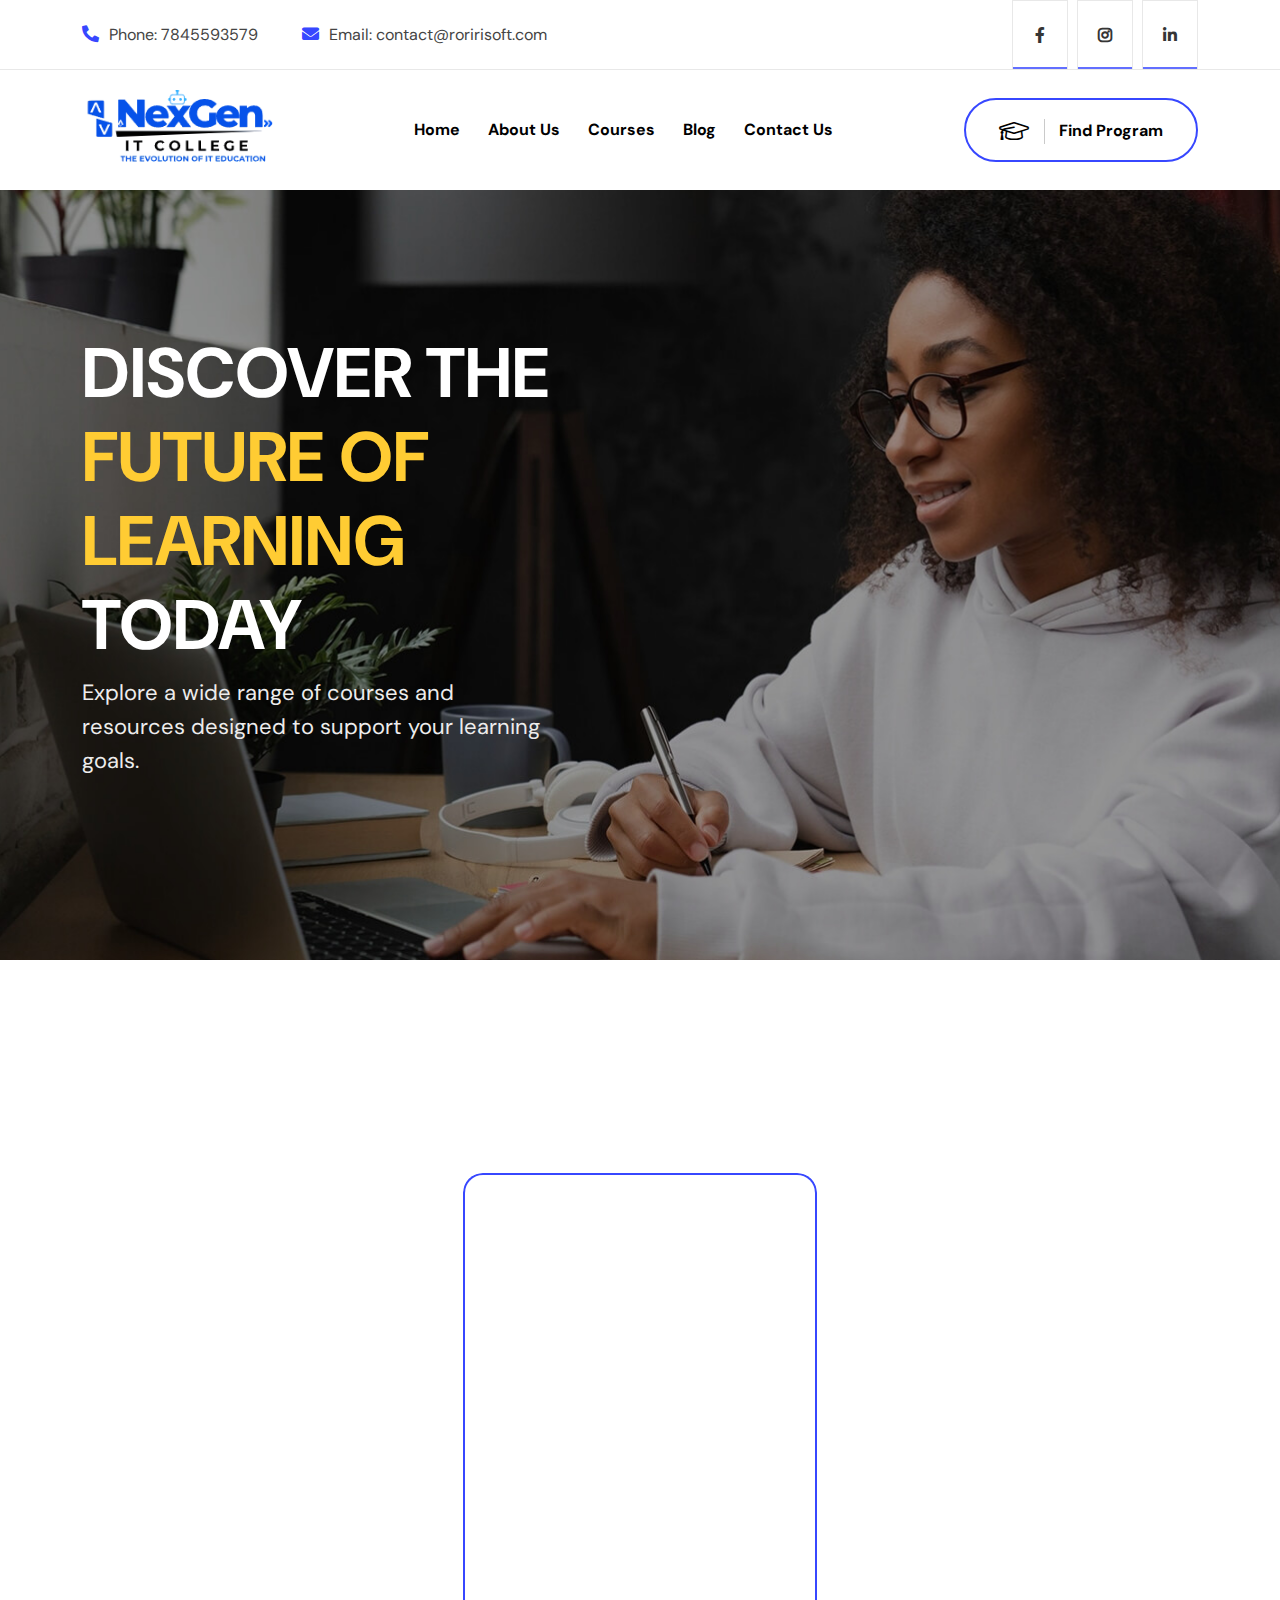
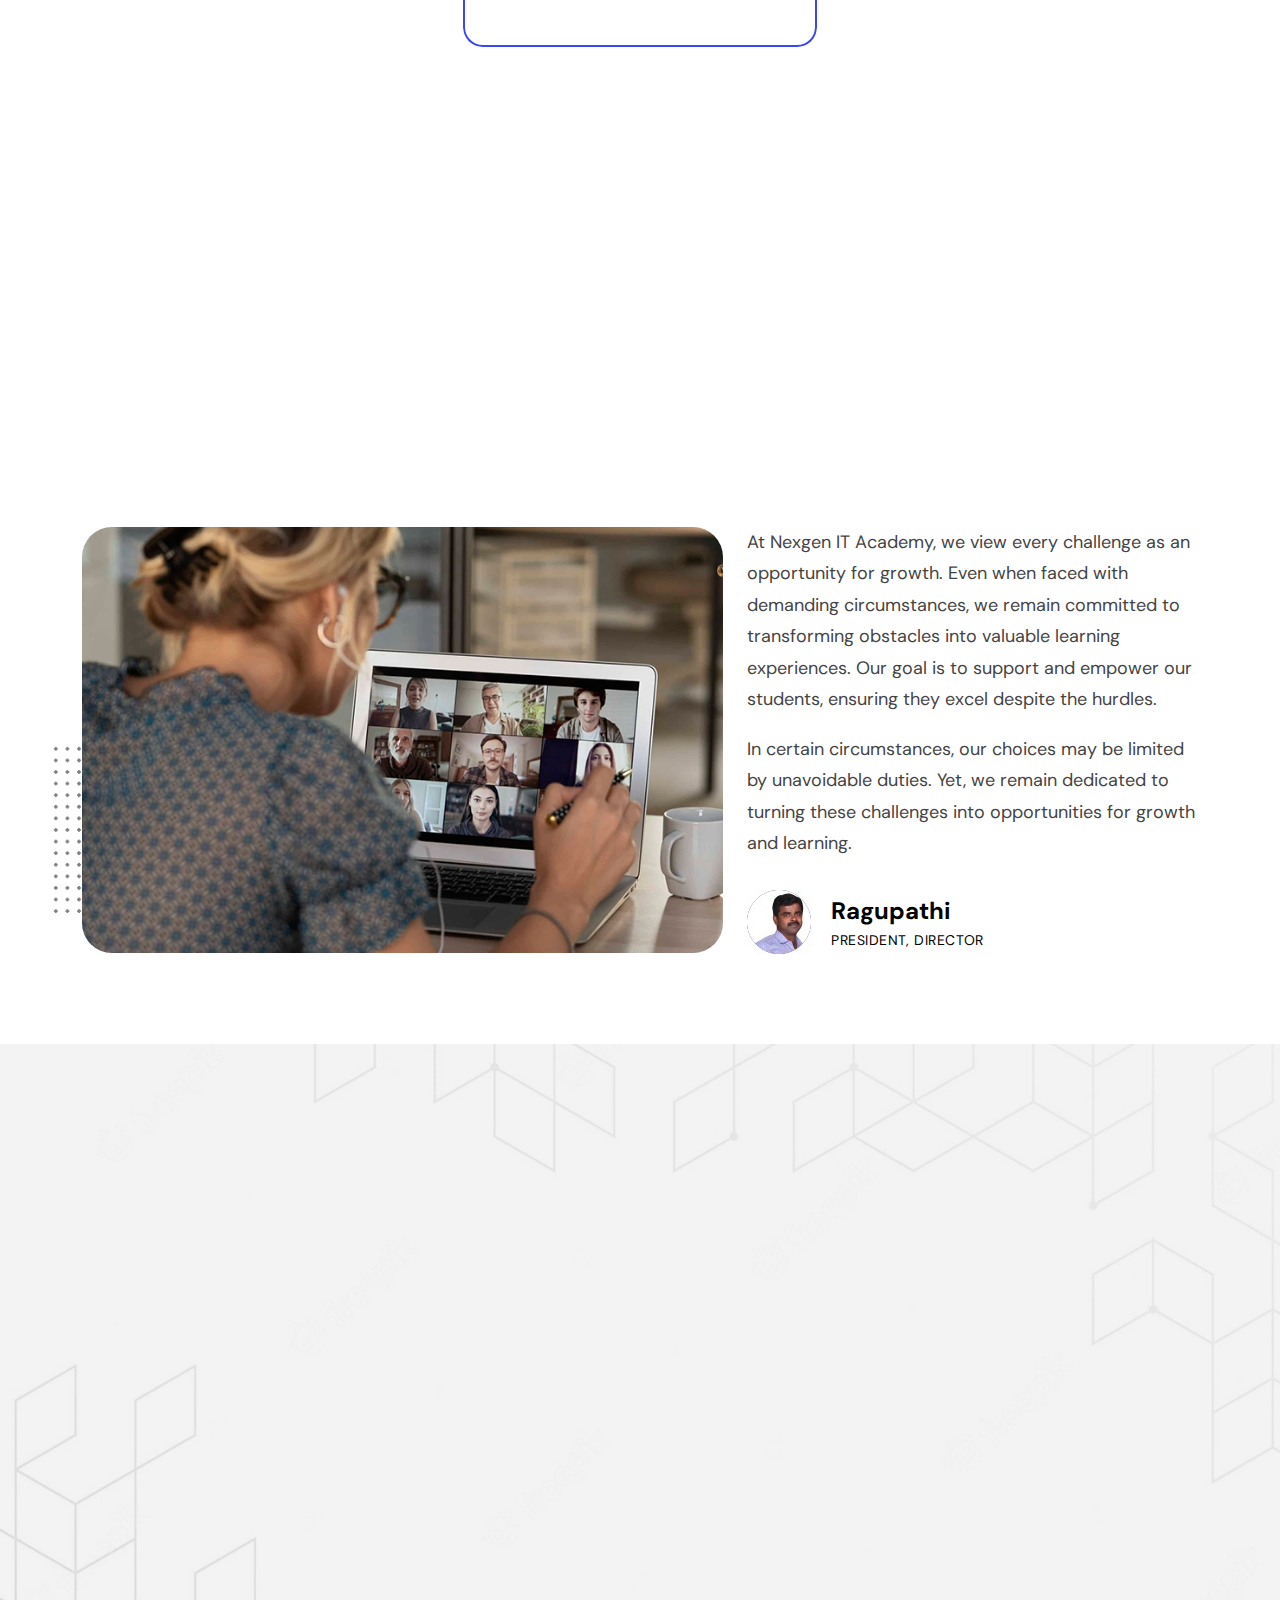
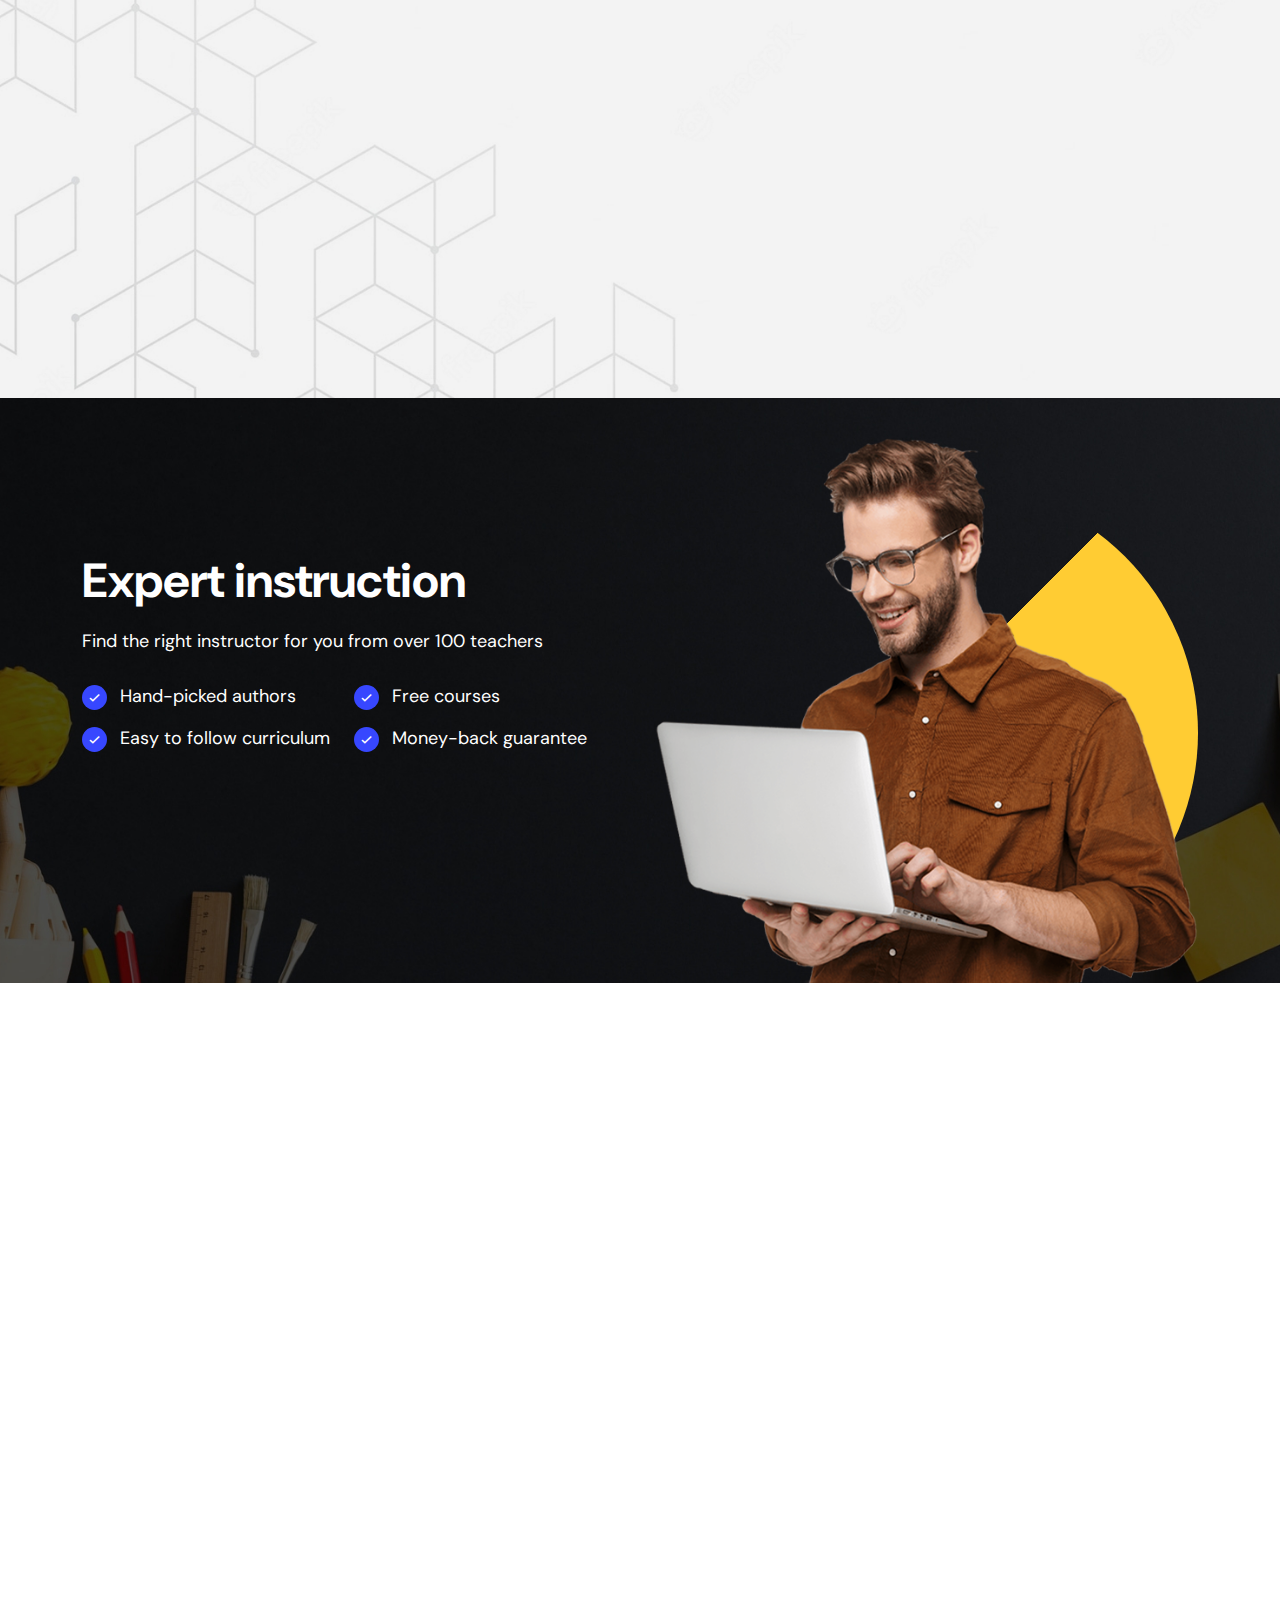
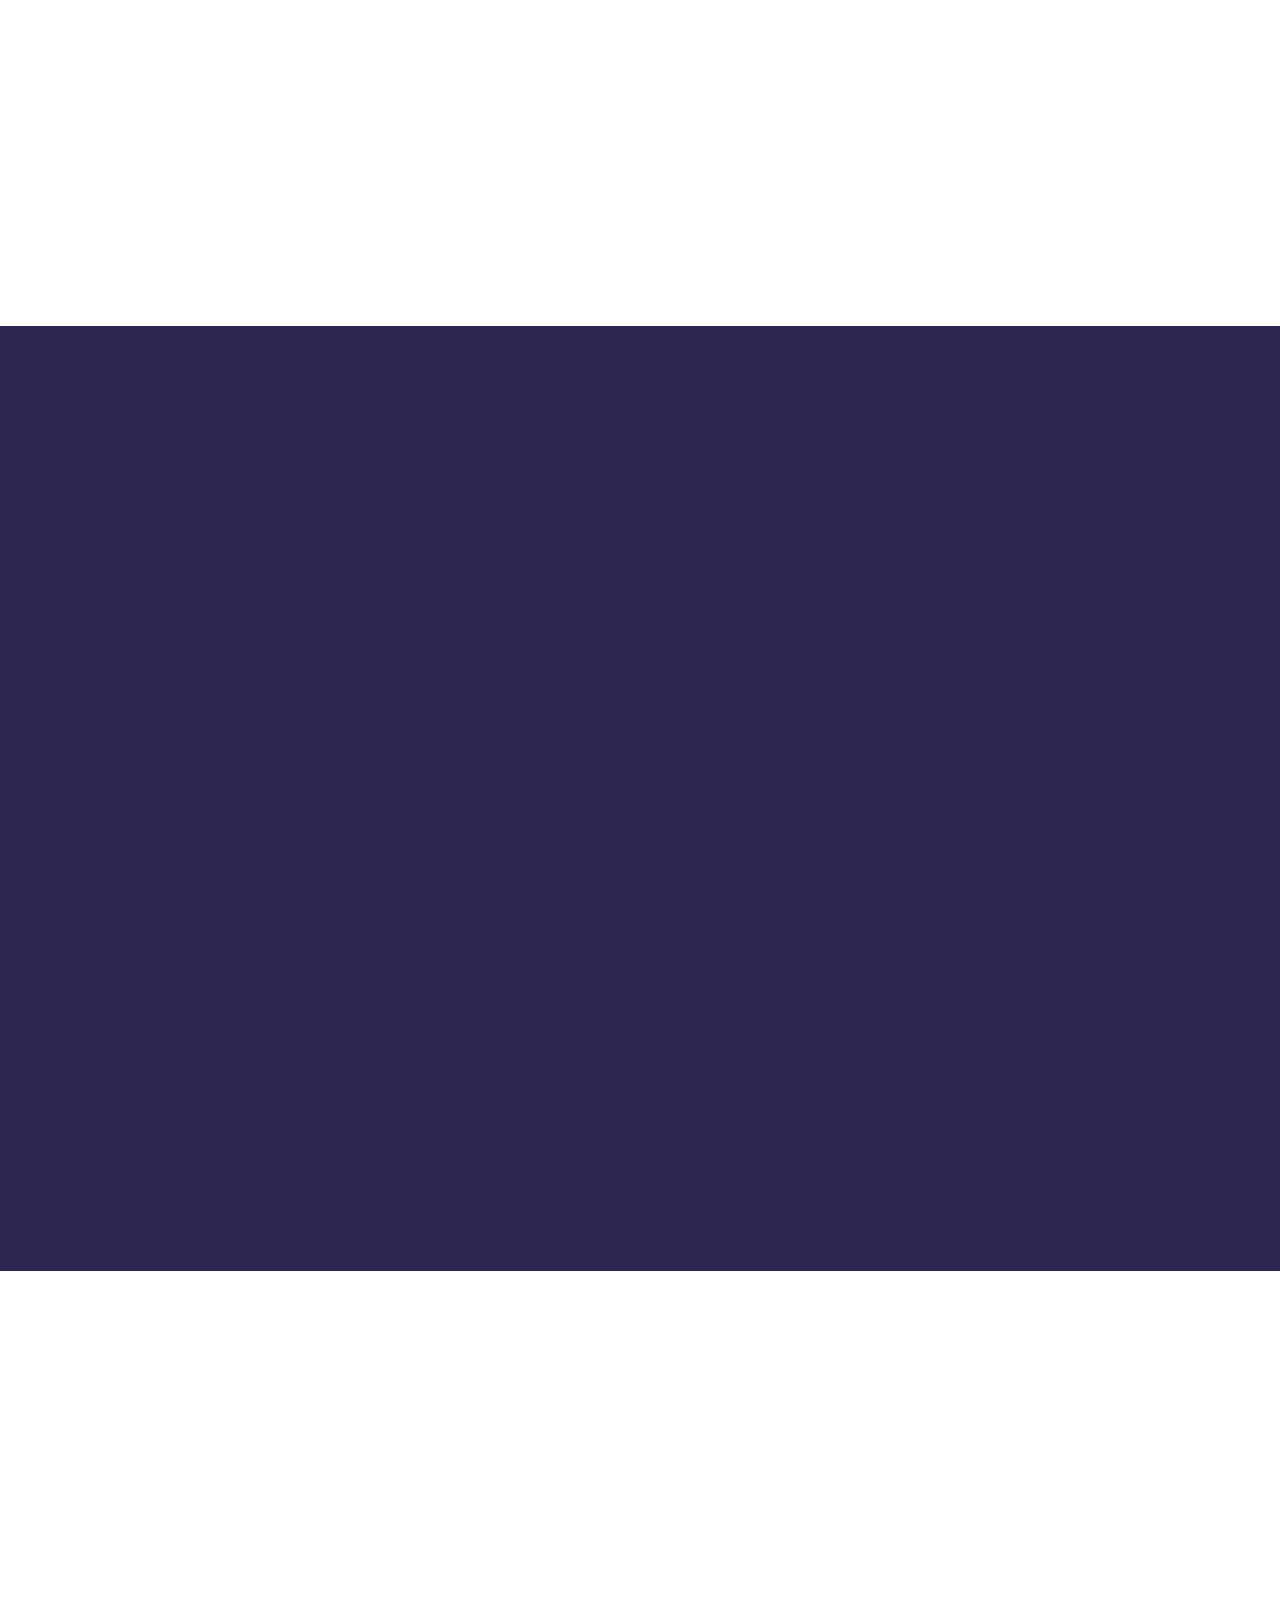
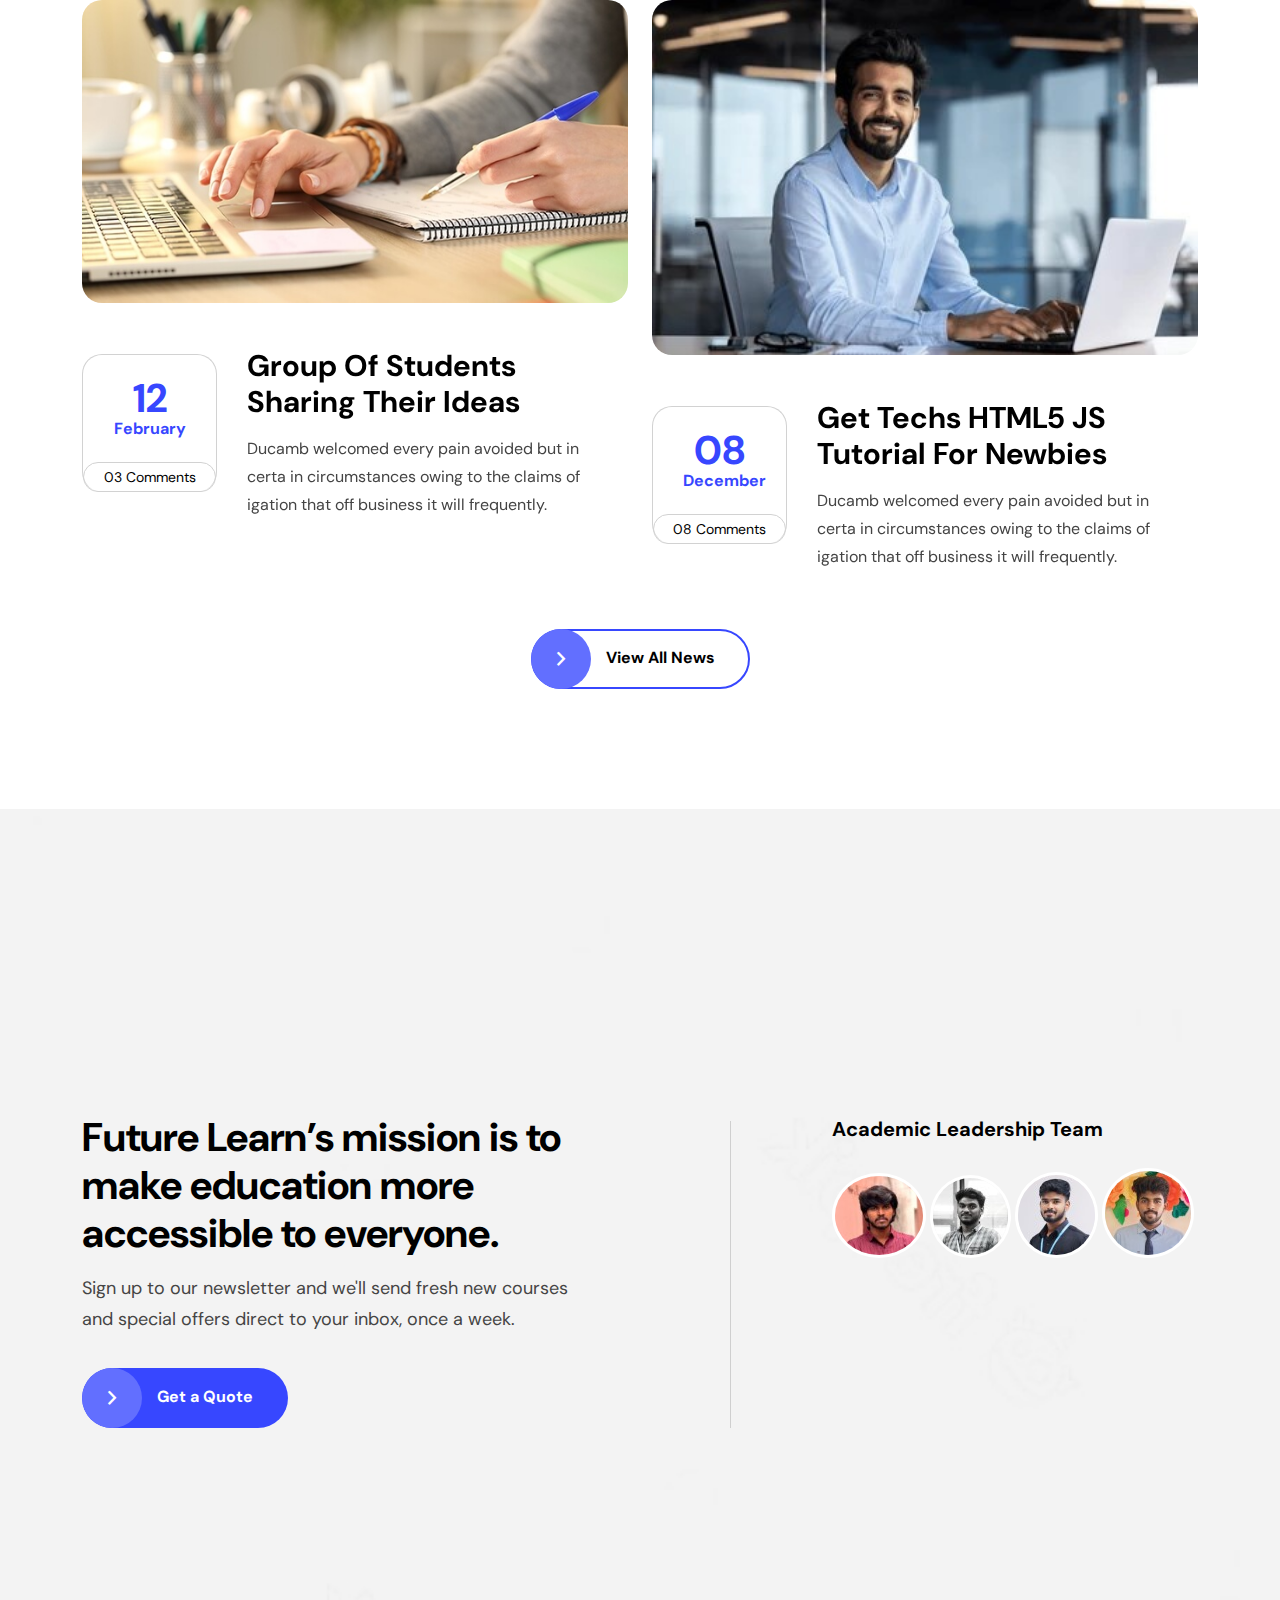
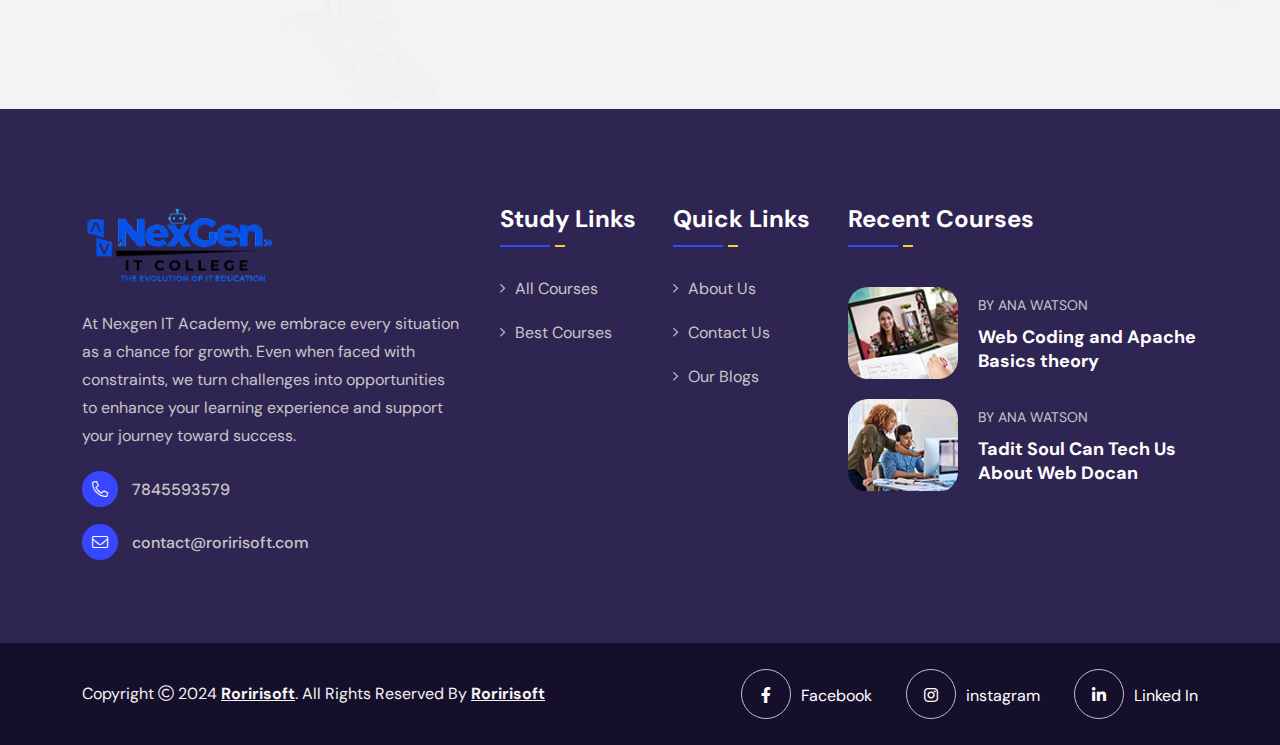
<file: index.html>
<!DOCTYPE html>
<html class="no-js" lang="zxx">
<!-- Mirrored from html.vecurosoft.com/educino/demo/index.html by HTTrack Website Copier/3.x [XR&CO'2014], Sat, 31 Aug 2024 11:41:49 GMT -->

<head>
  <meta charset="utf-8" />
  <meta http-equiv="x-ua-compatible" content="ie=edge" />
  <title>
    Nexgen-IT-Academy -Home
  </title>
  <meta name="author" content="Vecuro" />
  <meta name="description" content="Educino - Online Courses and Education HTML Template" />
  <meta name="keywords"
    content="academic, artist, center, club, coach, college, drive, driving, education, entertainment, gambling, golf, jackpot, knowledge, money, multipurpose, music, song, student" />
  <meta name="robots" content="INDEX,FOLLOW" />
  <meta name="viewport" content="width=device-width,initial-scale=1,shrink-to-fit=no" />
  <link rel="shortcut icon" href="assets/img/favicon.ico" type="image/x-icon" />
  <link rel="icon" href="assets/img/favicon.ico" type="image/x-icon" />
  <link rel="preconnect" href="https://fonts.googleapis.com/" />
  <link rel="preconnect" href="https://fonts.gstatic.com/" crossorigin />
  <link href="https://fonts.googleapis.com/css2?family=DM+Sans:wght@400;500;700&amp;display=swap" rel="stylesheet" />
  <link rel="stylesheet" href="assets/css/app.min.css" />
  <link rel="stylesheet" href="assets/css/fontawesome.min.css" />
  <link rel="stylesheet" href="assets/css/style.css" />
</head>

<body>
  <div class="preloader">
    <div class="preloader-inner">
      <div class="loader"></div>
    </div>
  </div>
  <div class="vs-menu-wrapper">
    <div class="vs-menu-area text-center">
      <button class="vs-menu-toggle"><i class="fal fa-times"></i></button>
      <div class="mobile-logo">
        <a href="index.html"><img src="assets/img/logo-img.png" alt="Educino" /></a>
      </div>
      <div class="vs-mobile-menu">
        <ul>
          <li class="menu-item-has-children">
            <a href="index.html">Home</a>
          </li>
          <li><a href="about.html">About Us</a></li>
          <li class="menu-item-has-children">
            <a href="course.html">Courses</a>
          </li>
          <li class="menu-item-has-children">
            <a href="blog.html">Blog</a>
          </li>
          <!-- <li class="menu-item-has-children">
              <a href="#">Pages</a>
              <ul class="sub-menu">
                <li><a href="team.html">Our Tutors</a></li>
                <li><a href="team-details.html">Tutor Details</a></li>
                <li><a href="become-tutor.html">Become Tutor</a></li>
                <li><a href="find-tutor.html">Find Tutor</a></li>
                <li><a href="academic.html">Academic</a></li>
                <li><a href="academic-program.html">Academic Program</a></li>
                <li><a href="program-details.html">Program Details</a></li>
                <li><a href="find-program.html">Find Program</a></li>
                <li><a href="event-details.html">Event Details</a></li>
                <li><a href="login-register.html">Login Register</a></li>
                <li><a href="error.html">Error Page</a></li>
              </ul>
            </li> -->
          <li><a href="contact.html">Contact Us</a></li>
        </ul>
      </div>
    </div>
  </div>
  <div class="popup-search-box d-none d-lg-block">
    <button class="searchClose"><i class="fal fa-times"></i></button>
    <form action="#">
      <input type="text" class="border-theme" placeholder="What are you looking for" />
      <button type="submit"><i class="fal fa-search"></i></button>
    </form>
  </div>
  <header class="vs-header header-layout1">
    <div class="header-top">
      <div class="container">
        <div class="row justify-content-between align-items-center gx-50">
          <div class="col d-none d-xl-block">
            <div class="header-links">
              <ul>
                <li>
                  <i class="fas fa-phone-alt"></i>Phone:
                  <a href="#">7845593579</a>
                </li>
                <li>
                  <i class="fas fa-envelope"></i>Email:
                  <a href="mailto:contact@roririsoft.com">contact@roririsoft.com</a>
                </li>
              </ul>
            </div>
          </div>
          <div class="col-md-auto text-center">
            <div class="header-social">
              <a href="https://www.facebook.com/NexGenCollege/" target="_blank"><i class="fab fa-facebook-f"></i></a>
              <a href="https://www.instagram.com/Nexgen_it_college/" target="_blank"><i class="fab fa-instagram"
                  style="font-weight: 900;"></i></a>
              <a href="https://www.linkedin.com/company/nexgen-it-college/" target="_blank"><i class="fab fa-linkedin-in"></i></a>
            </div>
          </div>
        </div>
      </div>
    </div>
    <div class="sticky-wrapper">
      <div class="sticky-active">
        <div class="container position-relative z-index-common">
          <div class="row align-items-center justify-content-between">
            <div class="col-auto">
              <div class="vs-logo">
                <a href="index.html"><img src="assets/img/logo-img.png" alt="logo" /></a>
              </div>
            </div>
            <div class="col text-end text-xl-center">
              <nav class="main-menu menu-style1 d-none d-lg-block">
                <ul>
                  <li class="menu-item-has-children">
                    <a href="index.html">Home</a>
                  </li>
                  <li><a href="about.html">About Us</a></li>
                  <li class="menu-item-has-children">
                    <a href="course.html">Courses</a>
                  </li>
                  <li class="menu-item-has-children">
                    <a href="blog.html">Blog</a>
                  </li>
                  <!-- <li class="menu-item-has-children mega-menu-wrap">
                      <a href="#">Pages</a>
                      <ul class="mega-menu">
                        <li>
                          <a href="#">Pagelist 1</a>
                          <ul>
                            <li><a href="index.html">Demo Style 1</a></li>
                            <li><a href="index-2.html">Demo Style 2</a></li>
                            <li><a href="index-3.html">Demo Style 3</a></li>
                            <li><a href="about.html">About Us</a></li>
                            <li><a href="contact.html">Contact Us</a></li>
                          </ul>
                        </li>
                        <li>
                          <a href="#">Pagelist 2</a>
                          <ul>
                            <li><a href="course.html">Courses 1</a></li>
                            <li><a href="courses-2.html">Courses 2</a></li>
                            <li>
                              <a href="course-details.html"
                                >Courses Details 1</a
                              >
                            </li>
                            <li>
                              <a href="course-details-2.html"
                                >Courses Details 2</a
                              >
                            </li>
                            <li>
                              <a href="event-details.html">Event Details</a>
                            </li>
                          </ul>
                        </li>
                        <li>
                          <a href="#">Pagelist 3</a>
                          <ul>
                            <li><a href="academic.html">Academic</a></li>
                            <li>
                              <a href="academic-program.html"
                                >Academic Program</a
                              >
                            </li>
                            <li>
                              <a href="program-details.html">Program Details</a>
                            </li>
                            <li>
                              <a href="find-program.html">Find Program</a>
                            </li>
                            <li>
                              <a href="login-register.html">Login Register</a>
                            </li>
                            <li><a href="error.html">Error Page</a></li>
                          </ul>
                        </li>
                        <li>
                          <a href="#">Pagelist 4</a>
                          <ul>
                            <li><a href="team.html">Our Tutors</a></li>
                            <li>
                              <a href="team-details.html">Tutor Details</a>
                            </li>
                            <li>
                              <a href="become-tutor.html">Become Tutor</a>
                            </li>
                            <li><a href="find-tutor.html">Find Tutor</a></li>
                            <li><a href="blog.html">Blog</a></li>
                            <li>
                              <a href="blog-details.html">Blog Details</a>
                            </li>
                          </ul>
                        </li>
                      </ul>
                    </li> -->
                  <li><a href="contact.html">Contact Us</a></li>
                </ul>
              </nav>
              <button class="vs-menu-toggle d-inline-block d-lg-none">
                <i class="fal fa-bars"></i>
              </button>
            </div>
            <div class="col-auto d-none d-xl-block">
              <div class="header-btns">
                <!-- <button type="button" class="searchBoxTggler">
                  <i class="far fa-search"></i>
                </button> -->
                <a href="find-program.html" class="vs-btn style4"><i class="fal fa-graduation-cap"></i> Find Program</a>
              </div>
            </div>
          </div>
        </div>
      </div>
    </div>
  </header>
  <section class="hero-layout1">
    <div class="vs-carousel" data-fade="true" data-arrows="true" data-dots="true">
      <div>
        <div class="hero-inner">
          <div class="hero-bg" data-bg-src="assets/img/hero/hero-1-1.jpg"></div>
          <!-- <div class="vs-circle animated"></div> -->
          <div class="container">
            <div class="hero-content">
              <h1 class="hero-title animated">
                DISCOVER THE <span>FUTURE OF LEARNING</span> TODAY
              </h1>
              <p class="hero-text animated">
                Explore a wide range of courses and resources designed to support your learning goals.
              </p>
            </div>
          </div>
        </div>
      </div>
      <div>
        <div class="hero-inner">
          <div class="hero-bg" data-bg-src="assets/img/hero/hero-2-2.jpg"></div>
          <!-- <div class="vs-circle animated"></div> -->
          <div class="container">
            <div class="hero-content">
              <h1 class="hero-title animated">
                Empowering <span>Your Learning</span> Journey
              </h1>
              <p class="hero-text animated">
                Gain access to a variety of courses and practical learning tools guided by experienced instructors.
              </p>
              <div class="hero-btns animated">
                <a href="#" class="vs-btn style5"><i class="far fa-angle-right"></i>Discover Programs</a>
              </div>
            </div>
          </div>
        </div>
      </div>

      <div>
        <div class="hero-inner">
          <div class="hero-bg" data-bg-src="assets/img/hero/hero-2-3.jpg"></div>
          <!-- <div class="vs-circle animated"></div> -->
          <div class="container">
            <div class="hero-content">
              <h1 class="hero-title animated">
                A <span>Trusted Choice</span> for Students Worldwide
              </h1>
              <p class="hero-text animated">
                Browse through a diverse collection of encyclopedias and reference materials.
              </p>
              <div class="hero-btns animated">
                <a href="course.html" class="vs-btn style5"><i class="far fa-angle-right"></i>Explore Courses</a>
              </div>
            </div>
          </div>
        </div>
      </div>

    </div>
  </section>
  <section class="space-top space-extra-bottom">
    <div class="container">
      <div class="row vs-carousel wow fadeInUp" data-wow-delay="0.4s" data-slide-show="3" data-lg-slide-show="2"
        data-md-slide-show="2" data-sm-slide-show="2" data-center-mode="true" data-xl-center-mode="true"
        data-ml-center-mode="true">
        <div class="col-sm-6 col-xl-4">
          <div class="feature-style1">
            <div class="feature-icon">
              <img src="assets/img/icon/feature-icon-1-1.svg" alt="Feature Icon" />
              <div class="vs-circle"></div>
            </div>
            <h4 class="feature-title">
              <a href="about.html" class="text-inherit">Experienced Industry Leaders</a>
            </h4>
            <p class="feature-text">
              Learn from top professionals with extensive experience in their fields, guiding you towards success.
            </p>
          </div>
        </div>

        <div class="col-sm-6 col-xl-4">
          <div class="feature-style1">
            <div class="feature-icon">
              <img src="assets/img/icon/feature-icon-1-2.svg" alt="Feature Icon" />
              <div class="vs-circle"></div>
            </div>
            <h4 class="feature-title">
              <a href="about.html" class="text-inherit">Flexible Online Courses</a>
            </h4>
            <p class="feature-text">
              Access a variety of courses online, allowing you to learn at your own pace and from any location.
            </p>
          </div>
        </div>

        <div class="col-sm-6 col-xl-4">
          <div class="feature-style1">
            <div class="feature-icon">
              <img src="assets/img/icon/feature-icon-1-3.svg" alt="Feature Icon" />
              <div class="vs-circle"></div>
            </div>
            <h4 class="feature-title">
              <a href="about.html" class="text-inherit">Extensive Book Library & Store</a>
            </h4>
            <p class="feature-text">
              Explore a vast collection of books and resources, available for both purchase and borrowing.
            </p>
          </div>
        </div>

        <div class="col-sm-6 col-xl-4">
          <div class="feature-style1">
            <div class="feature-icon">
              <img src="assets/img/icon/feature-icon-1-4.svg" alt="Feature Icon" />
              <div class="vs-circle"></div>
            </div>
            <h4 class="feature-title">
              <a href="about.html" class="text-inherit">IT Software & Engineering</a>
            </h4>
            <p class="feature-text">
              Dive into courses on cutting-edge software development and engineering, designed to build your technical
              skills.
            </p>
          </div>
        </div>

      </div>
    </div>
  </section>
  <section class="overflow-hidden space-extra-bottom">
    <div class="shape-mockup jump-img d-hd-none d-none d-xxxl-block" data-left="-15%" data-top="2%">
      <div class="vs-border-circle"></div>
    </div>
    <div class="shape-mockup jump-reverse d-none d-xxxl-block" data-right="7%" data-top="38%">
      <div class="shape-dotted"></div>
    </div>
    <div class="container">
      <div class="row justify-content-center text-center">
        <div class="col-xl-9 wow fadeInUp" data-wow-delay="0.3s">
          <div class="title-area">
            <div class="sec-icon"><span class="vs-circle"></span></div>
            <span class="sec-subtitle">WELCOME TO GLOBAL EDUCATION</span>
            <h2 class="sec-title h1">
              Take Your Learning Organization to The Next Level.
            </h2>
          </div>
        </div>
      </div>
      <div class="row gx-70">
        <div class="col-lg-7 col-xxl-7">
          <div class="img-box3">
            <div class="img-1 mega-hover">
              <img class="w-100" src="assets/img/about/about-1-1.jpg" alt="About Img" />
            </div>
            <div class="shape-dotted jump"></div>
          </div>
        </div>
        <div class="col-lg-5 col-xxl-4 align-self-center">
          <p class="fs-md">
            At Nexgen IT Academy, we view every challenge as an opportunity for growth. Even when faced with demanding
            circumstances, we remain committed to transforming obstacles into valuable learning experiences. Our goal is
            to support and empower our students, ensuring they excel despite the hurdles.
          </p>
          <p class="fs-md">
            In certain circumstances, our choices may be limited by unavoidable duties. Yet, we remain dedicated to
            turning these challenges into opportunities for growth and learning.
          </p>
          <div class="media-style1">
            <div class="media-img">
              <img src="assets/img/about/md-original.jpg" alt="About Author" />
            </div>
            <div class="media-body">
              <span class="media-label">Ragupathi</span>
              <p class="media-info">President, Director</p>
            </div>
          </div>
        </div>
      </div>
    </div>
  </section>
  <!-- <section class="space-bottom">
    <div class="container">
      <div class="row align-items-center justify-content-center justify-content-xl-between flex-row-reverse">
        <div class="col-xl-5 col-xxl-auto wow fadeInUp" data-wow-delay="0.3s">
          <div class="img-box1">
            <div class="vs-circle">
              <div class="mega-hover">
                <img src="assets/img/about/about-1-1.png" alt="banner" />
              </div>
            </div>
          </div>
        </div>
        <div class="col-xl-7 col-xxl text-center text-xl-start">
          <form action="#" class="form-style1">
            <h2 class="form-title h1">Search Your Program</h2>
            <div class="row">
              <div class="form-group col-auto">
                <input type="radio" name="inlineRadioOptions" id="inlineRadio1" value="option1" />
                <label for="inlineRadio1">Undergraduate Programs</label>
              </div>
              <div class="form-group col-auto">
                <input type="radio" name="inlineRadioOptions" id="inlineRadio2" value="option2" checked="checked" />
                <label for="inlineRadio2">Graduate Programs</label>
              </div>
              <div class="form-group col-12">
                <div class="form-inner">
                  <input type="text" placeholder="Enter your email address..." />
                  <button class="icon-btn">
                    <i class="fal fa-search"></i>
                  </button>
                </div>
              </div>
            </div>
          </form>
          <div class="row gx-40 justify-content-center justify-content-xl-start">
            <div class="col-auto">
              <div class="media-style3">
                <div class="media-icon">
                  <i class="far fa-graduation-cap"></i>
                </div>
                <div class="media-body">
                  <span class="media-title">500 online courses</span>
                  <p class="media-text">Explore a variety of fresh topics</p>
                </div>
              </div>
            </div>
            <div class="col-auto">
              <div class="media-style3">
                <div class="media-icon"><i class="fas fa-user-tie"></i></div>
                <div class="media-body">
                  <span class="media-title">Expert Instruction</span>
                  <p class="media-text">Find the right instructor for you</p>
                </div>
              </div>
            </div>
          </div>
        </div> 
        </div>
    </div>
  </section> -->
  <section class="space-top space-extra-bottom" data-bg-src="assets/img/bg/course-bg-pattern.jpg">
    <div class="container-lg">
      <div class="title-area text-center wow fadeInUp" data-wow-delay="0.3s">
        <div class="sec-icon">
          <div class="vs-circle"></div>
        </div>
        <span class="sec-subtitle">WELCOME TO GLOBAL EDUCATION</span>
        <h2 class="sec-title">Explore Courses</h2>
      </div>
      <div class="row vs-carousel wow fadeInUp" data-wow-delay="0.4s" data-slide-show="3" data-lg-slide-show="2"
        data-md-slide-show="2" data-sm-slide-show="2" data-center-mode="true" data-dots="true">
        <div class="col-sm-6 col-xl-4">
          <div class="course-style1">
            <div class="course-img">
              <a href="course-details.html"><img class="w-100" src="assets/img/course/course-1.jpg"
                  alt="Course Img" /></a>
              <div class="course-category">
                <a href="course.html">React Native</a>
              </div>
            </div>
            <div class="course-content">
              <div class="course-top">
                <div class="course-review">
                  <i class="fas fa-star"></i><i class="fas fa-star"></i><i class="fas fa-star"></i><i
                    class="fas fa-star"></i><i class="fas fa-star"></i>(5.0)
                </div>
                <span class="course-price">₹5000</span>
              </div>
              <h3 class="h5 course-name">
                <a href="course-details.html">Mastering Mobile App Development with React Native</a>
              </h3>
              <div class="course-teacher">
                <a href="team-details.html" class="text-inherit">By Hariharan</a>
              </div>
            </div>
            <div class="course-meta">
              <span><i class="fal fa-users"></i>111 Students</span>
              <span><i class="fal fa-clock"></i>5h 11m</span>
              <span><i class="fal fa-calendar-alt"></i>10 Augest 2023</span>
            </div>
          </div>
        </div>
        <div class="col-sm-6 col-xl-4">
          <div class="course-style1">
            <div class="course-img">
              <a href="course-details.html"><img class="w-100" src="assets/img/course/course-2.jpg"
                  alt="Course Img" /></a>
              <div class="course-category">
                <a href="course.html">Python</a>
              </div>
            </div>
            <div class="course-content">
              <div class="course-top">
                <div class="course-review">
                  <i class="fas fa-star"></i><i class="fas fa-star"></i><i class="fas fa-star"></i><i
                    class="fas fa-star"></i><i class="fas fa-star-half-alt"></i>(4.5)
                </div>
                <span class="course-price">₹5000</span>
              </div>
              <h3 class="h5 course-name">
                <a href="course-details.html">Python Programming for Beginners: A Complete Guide</a>
              </h3>
              <div class="course-teacher">
                <a href="#" class="text-inherit">By Vishva</a>
              </div>
            </div>
            <div class="course-meta">
              <span><i class="fal fa-users"></i>115 Students</span>
              <span><i class="fal fa-clock"></i>1h 24m</span>
              <span><i class="fal fa-calendar-alt"></i>22 April 2023</span>
            </div>
          </div>
        </div>
        <div class="col-sm-6 col-xl-4"> 
          <div class="course-style1">
            <div class="course-img">
              <a href="course-details.html"><img class="w-100" src="assets/img/course/course-6.jpg"
                  alt="Course Img" /></a>
              <div class="course-category">
                <a href="course.html">MERN Stack Development</a>
              </div>
            </div>
            <div class="course-content">
              <div class="course-top">
                <div class="course-review">
                  <i class="fas fa-star"></i><i class="fas fa-star"></i><i class="fas fa-star"></i><i
                    class="fas fa-star"></i><i class="fas fa-star-half-alt"></i>(4.5)
                </div>
                <span class="course-price">₹5000</span>
              </div>
              <h3 class="h5 course-name">
                <a href="course-details.html">Build Modern Web Applications with the MERN Stack</a>
              </h3>
              <div class="course-teacher">
                <a href="#" class="text-inherit">By Mugeshwaran</a>
              </div>
            </div>
            <div class="course-meta">
              <span><i class="fal fa-users"></i>778 Students</span>
              <span><i class="fal fa-clock"></i>4h 05m</span>
              <span><i class="fal fa-calendar-alt"></i>19 March 2023</span>
            </div>
          </div>
        </div>
        <div class="col-sm-6 col-xl-4">
          <div class="course-style1">
            <div class="course-img">
              <a href="course-details.html"><img class="w-100" src="assets/img/course/course-7.jpg"
                  alt="Course Img" /></a>
              <div class="course-category">
                <a href="course.html">Flutter</a>
              </div>
            </div>
            <div class="course-content">
              <div class="course-top">
                <div class="course-review">
                  <i class="fas fa-star"></i><i class="fas fa-star"></i><i class="fas fa-star"></i><i
                    class="fas fa-star"></i><i class="fas fa-star"></i>(5.0)
                </div>
                <span class="course-price">₹5000</span>
              </div>
              <h3 class="h5 course-name">
                <a href="course-details.html">Flutter & Dart: Complete Mobile App Development</a>
              </h3>
              <div class="course-teacher">
                <a href="#" class="text-inherit">By Ajay prasath</a>
              </div>
            </div>
            <div class="course-meta">
              <span><i class="fal fa-users"></i>204 Students</span>
              <span><i class="fal fa-clock"></i>2h 11m</span>
              <span><i class="fal fa-calendar-alt"></i>11 March 2023</span>
            </div>
          </div>
        </div>
      </div>
    </div>
  </section>
  <section class="" data-bg-src="assets/img/bg/divider-bg-1-1.jpg">
    <div class="container">
      <div class="row align-items-center text-center text-lg-start">
        <div class="col-lg-5 col-xl-6 space-extra">
          <h2 class="sec-title text-white mb-3">Expert instruction</h2>
          <p class="fs-md text-white">
            Find the right instructor for you from over 100 teachers
          </p>
          <div class="row gx-60 mb-4 pb-xl-3 text-start justify-content-center justify-content-lg-start">
            <div class="col-auto col-lg-12 col-xl-auto">
              <div class="list-style4 vs-list">
                <ul class="list-unstyled m-0">
                  <li>Hand-picked authors</li>
                  <li>Easy to follow curriculum</li>
                </ul>
              </div>
            </div>
            <div class="col-auto col-lg-12 col-xl-auto">
              <div class="list-style4 vs-list">
                <ul class="list-unstyled m-0">
                  <li>Free courses</li>
                  <li>Money-back guarantee</li>
                </ul>
              </div>
            </div>
          </div>
          <!-- <a href="#" class="vs-btn style5"><i class="far fa-angle-right"></i>Find Our Teachers</a> -->
        </div>
        <div class="col-lg-7 col-xl-6 align-self-end">
          <div class="img-box2">
            <div class="vs-circle"></div>
            <img class="img-1" src="assets/img/about/about-1-2.png" alt="" />
          </div>
        </div>
      </div>
    </div>
  </section>
  <section class="space-top space-extra-bottom">
    <div class="container">
      <div class="title-area text-center wow fadeInUp" data-wow-delay="0.3s">
        <div class="sec-icon">
          <div class="vs-circle"></div>
        </div>
        <span class="sec-subtitle">IDEAL TUTOR FOR EVERYONE</span>
        <h2 class="sec-title h1">Qualified Teachers</h2>
      </div>
      <div class="row vs-carousel wow fadeInUp gx-40" data-wow-delay="0.4s" data-slide-show="3" data-lg-slide-show="2"
        data-md-slide-show="2" data-sm-slide-show="2" data-center-mode="true">
        <div class="col-sm-6 col-lg-4">
          <div class="team-style1">
            <div class="team-img">
              <img class="w-100" src="assets/img/team/team-1-1.jpg" alt="teacher" />
            </div>
            <div class="team-content">
              <div class="team-review">
                <i class="fas fa-star"></i><i class="fas fa-star"></i><i class="fas fa-star"></i><i
                  class="fas fa-star"></i><i class="fas fa-star"></i>
              </div>
              <h4 class="team-name">
                <a href="#">Ajay prasath</a>
              </h4>
              <p class="team-degi">Flutter Tutor</p>
              <div class="team-social">
                <a href="#"><i class="fab fa-facebook-f"></i></a>
                <a href="#"><i class="fab fa-instagram" style="font-weight: 900;"></i></a>
                <a href="#"><i class="fab fa-linkedin-in"></i></a>
              </div>
            </div>
          </div>
        </div>
        <div class="col-sm-6 col-lg-4">
          <div class="team-style1">
            <div class="team-img">
              <img class="w-100" src="assets/img/team/team-1-2.jpg" alt="teacher" />
            </div>
            <div class="team-content">
              <div class="team-review">
                <i class="fas fa-star"></i><i class="fas fa-star"></i><i class="fas fa-star"></i><i
                  class="fas fa-star"></i><i class="fas fa-star"></i>
              </div>
              <h4 class="team-name">
                <a href="#">Durga Sathish</a>
              </h4>
              <p class="team-degi">MERN Stack Tutor</p>
              <div class="team-social">
                <a href="#"><i class="fab fa-facebook-f"></i></a>
                <a href="#"><i class="fab fa-instagram" style="font-weight: 900;"></i></a>
                <a href="#"><i class="fab fa-linkedin-in"></i></a>
              </div>
            </div>
          </div>
        </div>
        <div class="col-sm-6 col-lg-4">
          <div class="team-style1">
            <div class="team-img">
              <img class="w-100" src="assets/img/team/team-1-3.jpg" alt="teacher" />
            </div>
            <div class="team-content">
              <div class="team-review">
                <i class="fas fa-star"></i><i class="fas fa-star"></i><i class="fas fa-star"></i><i
                  class="fas fa-star"></i><i class="fas fa-star"></i>
              </div>
              <h4 class="team-name">
                <a href="#">Hariharan</a>
              </h4>
              <p class="team-degi">ReactNative Tutor</p>
              <div class="team-social">
                <a href="#"><i class="fab fa-facebook-f"></i></a>
                <a href="#"><i class="fab fa-instagram" style="font-weight: 900;"></i></a>
                <a href="#"><i class="fab fa-linkedin-in"></i></a>
              </div>
            </div>
          </div>
        </div>
        <div class="col-sm-6 col-lg-4">
          <div class="team-style1">
            <div class="team-img">
              <img class="w-100" src="assets/img/team/team-1-4.jpg" alt="teacher" />
            </div>
            <div class="team-content">
              <div class="team-review">
                <i class="fas fa-star"></i><i class="fas fa-star"></i><i class="fas fa-star"></i><i
                  class="fas fa-star"></i><i class="fas fa-star"></i>
              </div>
              <h4 class="team-name">
                <a href="#">Kaylin Moore</a>
              </h4>
              <p class="team-degi">History Tutor</p>
              <div class="team-social">
                <a href="#"><i class="fab fa-facebook-f"></i></a>
                <a href="#"><i class="fab fa-instagram" style="font-weight: 900;"></i></a>
                <a href="#"><i class="fab fa-linkedin-in"></i></a>
              </div>
            </div>
          </div>
        </div>
      </div>
    </div>
  </section>
  <!-- <div class="space-bottom">
    <div class="container text-center">
      <span class="sec-subtitle2">You can list your <b><u>partners or instructor's</u></b> brands
        here!</span>
      <div class="row vs-carousel wow fadeInUp" data-wow-delay="0.4s" data-slide-show="5" data-lg-slide-show="4"
        data-md-slide-show="3" data-sm-slide-show="2">
        <div class="col-auto">
          <img src="assets/img/brand/brand-1-1.png" alt="brand" />
        </div>
        <div class="col-auto">
          <img src="assets/img/brand/brand-1-2.png" alt="brand" />
        </div>
        <div class="col-auto">
          <img src="assets/img/brand/brand-1-3.png" alt="brand" />
        </div>
        <div class="col-auto">
          <img src="assets/img/brand/brand-1-4.png" alt="brand" />
        </div>
        <div class="col-auto">
          <img src="assets/img/brand/brand-1-5.png" alt="brand" />
        </div>
        <div class="col-auto">
          <img src="assets/img/brand/brand-1-1.png" alt="brand" />
        </div>
      </div>
    </div>
  </div> -->
  <section class="overflow-hidden space-top space-extra-bottom">
    <div class="event-shape1"></div>
    <div class="shape-mockup jump d-none d-xxl-block" data-bottom="26%" data-right="-270px">
      <div class="vs-border-circle"></div>
    </div>
    <div class="container">
      <div class="row gx-80">
        <div class="col-lg-6 col-xxl-5 pb-3 pb-lg-0 wow fadeInUp" data-wow-delay="0.1s">
          <div class="picture-box1">
            <div class="picture-1 mega-hover">
              <img class="w-100" src="assets/img/about/about-1-2.jpg" alt="picture" />
            </div>
            <div class="countdown-style1">
              <span class="countdown-title">Seminar Staring Soon</span>
              <ul class="countdown-active" data-end-date="01/12/2024">
                <li><span class="day"></span>d</li>
                <li><span class="hour"></span>h</li>
                <li><span class="minute"></span>m</li>
                <li><span class="seconds"></span>S</li>
              </ul>
            </div>
          </div>
        </div>
        <div class="col-lg-6 col-xxl-7 align-self-center wow fadeInUp" data-wow-delay="0.2s">
          <div class="title-area mb-40 text-center text-md-start">
            <span class="sec-subtitle text-white">ONLINE SEMINAR AND CAMPUS EVENTS</span>
            <h2 class="sec-title h1 text-white">Upcoming Events</h2>
          </div>
          <div class="event-style1">
            <div class="event-date">
              <span class="day">15</span><span class="month">Mar, 2023</span>
            </div>
            <div class="event-body">
              <h4 class="event-title">
                <a href="#" class="text-reset">Certified Institute Meetup</a>
              </h4>
              <div class="event-meta">
                <span><i class="fas fa-clock"></i>8:00 AM - 5:00 PM</span>
                <span><i class="far fa-map"></i>Online</span>
                <span><i class="far fa-user"></i>20 Speaker</span>
              </div>
            </div>
          </div>
          <div class="event-style1">
            <div class="event-date">
              <span class="day">26</span><span class="month">Jan, 2023</span>
            </div>
            <div class="event-body">
              <h4 class="event-title">
                <a href="#" class="text-reset">Fast Track Course Opening</a>
              </h4>
              <div class="event-meta">
                <span><i class="fas fa-clock"></i>7:00 PM - 12:00 AM</span>
                <span><i class="far fa-map"></i>Online</span>
                <span><i class="far fa-user"></i>10 Speaker</span>
              </div>
            </div>
          </div>
          <div class="event-style1">
            <div class="event-date">
              <span class="day">30</span><span class="month">DEC, 2023</span>
            </div>
            <div class="event-body">
              <h4 class="event-title">
                <a href="#" class="text-reset">Students Gaining Knowledge</a>
              </h4>
              <div class="event-meta">
                <span><i class="fas fa-clock"></i>9:00 AM - 4:00 PM</span>
                <span><i class="far fa-map"></i>Online</span>
                <span><i class="far fa-user"></i>14 Speaker</span>
              </div>
            </div>
          </div>
        </div>
      </div>
    </div>
  </section>
  <section class="space-top space-extra-bottom">
    <div class="container">
      <div class="title-area text-center wow fadeInUp" data-wow-delay="0.3s">
        <div class="sec-icon">
          <div class="vs-circle"></div>
        </div>
        <span class="sec-subtitle">BLOG AND UPDATES</span>
        <h2 class="sec-title">News & Articles</h2>
      </div>
      <div class="row vs-carousel" data-slide-show="2" data-md-slide-show="2">
        <div class="col-lg-6">
          <div class="vs-blog blog-style1">
            <div class="blog-img">
              <img class="w-100" src="assets/img/blog/blog-1-1.jpg" alt="Blog Img" />
            </div>
            <div class="blog-content">
              <div class="date-box">
                <span class="day">12</span>
                <span class="month">February</span>
                <span class="post-comment">03 Comments</span>
              </div>
              <h4 class="blog-title">
                <a href="#">Group Of Students Sharing Their Ideas</a>
              </h4>
              <p>
                Ducamb welcomed every pain avoided but in certa in
                circumstances owing to the claims of igation that off business
                it will frequently.
              </p>
            </div>
          </div>
        </div>
        <div class="col-lg-6">
          <div class="vs-blog blog-style1">
            <div class="blog-img">
              <img class="w-100" src="assets/img/blog/blog-lap.jpg" alt="Blog Img" />
            </div>
            <div class="blog-content">
              <div class="date-box">
                <span class="day">08</span>
                <span class="month">December</span>
                <span class="post-comment">08 Comments</span>
              </div>
              <h4 class="blog-title">
                <a href="#">Get Techs HTML5 JS Tutorial For Newbies</a>
              </h4>
              <p>
                Ducamb welcomed every pain avoided but in certa in
                circumstances owing to the claims of igation that off business
                it will frequently.
              </p>
            </div>
          </div>
        </div>
        <div class="col-lg-6">
          <div class="vs-blog blog-style1">
            <div class="blog-img">
              <img class="w-100" src="assets/img/blog/blog-1-3.jpg" alt="Blog Img" />
            </div>
            <div class="blog-content">
              <div class="date-box">
                <span class="day">05</span>
                <span class="month">November</span>
                <span class="post-comment">05 Comments</span>
              </div>
              <h4 class="blog-title">
                <a href="#">Creative Class Library For Students Tutorial</a>
              </h4>
              <p>
                Ducamb welcomed every pain avoided but in certa in
                circumstances owing to the claims of igation that off business
                it will frequently.
              </p>
            </div>
          </div>
        </div>
      </div>
      <div class="text-center mb-30">
        <a href="blog.html" class="vs-btn style3 mt-2"><i class="far fa-angle-right"></i>View All News</a>
      </div>
    </div>
  </section>
  <section class="space-top space-extra-bottom" data-bg-src="assets/img/bg/blog-single-divider-bg-1-1.jpg">
    <div class="container">
      <div class="row justify-content-between text-center text-lg-start">
        <div class="col-lg-6 mb-40 mb-lg-0">
          <h2 class="mt-n2 h2 mb-3">
            Future Learn’s mission is to make education more accessible to everyone.
          </h2>
          <p class="mb-4 pb-2 fs-md col-xl-11">
            Sign up to our newsletter and we'll send fresh new courses and
            special offers direct to your inbox, once a week.
          </p>
          <a href="contact.html" class="vs-btn style2"><i class="far fa-angle-right"></i>Get a Quote</a>
        </div>
        <div class="col-auto d-none d-lg-block">
          <div class="sec-line2"></div>
        </div>
        <div class="col-lg-auto">
          <h6 class="mt-n1">Academic Leadership Team</h6>
          <div class="mini-avater">
            <a href="#"><img src="assets/img/team/hari-j (1).jpg" alt="avater" /></a><a
              href="#"><img src="assets/img/team/durga-t.jpg" alt="avater" /></a><a
              href="#"><img src="assets/img/team/ajay (2).jpg" alt="avater" /></a><a
              href="#"><img src="assets/img/team/manish (3).jpg" alt="avater" /></a>
          </div>
        </div>
      </div>
    </div>
  </section>
  <footer class="footer-wrapper footer-layout1">
    <div class="shape-mockup jump d-none d-xxxl-block" data-bottom="0%" data-left="-270px">
      <div class="vs-border-circle"></div>
    </div>
    <div class="widget-area">
      <div class="container">
        <div class="row justify-content-between">
          <div class="col-md-6 col-xl-auto">
            <div class="widget footer-widget">
              <div class="vs-widget-about">
                <div class="footer-logo">
                  <a href="index.html"><img src="assets/img/logo-img.png" alt="logo" /></a>
                </div>
                <p class="footer-text">
                  At Nexgen IT Academy, we embrace every situation as a chance for growth. Even when faced with
                  constraints, we turn challenges into opportunities to enhance your learning experience and support
                  your journey toward success.
                </p>
                <p class="footer-info">
                  <i class="fal fa-phone-alt"></i><a class="text-inherit" href="tel:++11234562228">7845593579</a>
                </p>
                <p class="footer-info">
                  <i class="fal fa-envelope"></i><a class="text-inherit"
                    href="mailto:contact@roririsoft.com">contact@roririsoft.com</a>
                </p>
              </div>
            </div>
          </div>
          <div class="col-6 col-md-6 col-xl-auto">
            <div class="widget nav_menu footer-widget">
              <h3 class="widget_title">Study Links</h3>
              <div class="menu-all-pages-container footer-menu">
                <ul class="menu">
                  <li><a href="course.html">All Courses</a></li>
                  <li><a href="course.html">Best Courses</a></li>
                </ul>
              </div>
            </div>
          </div>
          <div class="col-6 col-md-6 col-xl-auto">
            <div class="widget nav_menu footer-widget">
              <h3 class="widget_title">Quick Links</h3>
              <div class="menu-all-pages-container footer-menu">
                <ul class="menu">
                  <li><a href="about.html">About Us</a></li>
                  <li><a href="contact.html">Contact Us</a></li>
                  <li><a href="blog.html">Our Blogs</a></li>
                </ul>
              </div>
            </div>
          </div>
          <div class="col-md-6 col-xl-auto">
            <div class="widget footer-widget">
              <h3 class="widget_title">Recent Courses</h3>
              <div class="recent-post-wrap">
                <div class="recent-course">
                  <div class="media-img">
                    <a href="course-details.html"><img src="assets/img/course/recent-course-1-1.jpg"
                        alt="Blog Image" /></a>
                  </div>
                  <div class="media-body">
                    <div class="recent-course-meta">
                      <a href="#">BY ANA WATSON</a>
                    </div>
                    <h4 class="post-title">
                      <a class="text-inherit" href="course-details.html">Web Coding and Apache Basics theory</a>
                    </h4>
                  </div>
                </div>
                <div class="recent-course">
                  <div class="media-img">
                    <a href="course-details.html"><img src="assets/img/course/recent-course-1-2.jpg"
                        alt="Blog Image" /></a>
                  </div>
                  <div class="media-body">
                    <div class="recent-course-meta">
                      <a href="#">BY ANA WATSON</a>
                    </div>
                    <h4 class="post-title">
                      <a class="text-inherit" href="course-details.html">Tadit Soul Can Tech Us About Web Docan</a>
                    </h4>
                  </div>
                </div>
              </div>
            </div>
          </div>
        </div>
      </div>
    </div>
    <div class="copyright-wrap">
      <div class="container">
        <div class="row justify-content-between align-items-center">
          <div class="text-center col-lg-auto">
            <p class="copyright-text">
              Copyright <i class="fal fa-copyright"></i> 2024
              <a href="index.html">Roririsoft</a>. All Rights Reserved By
              <a href="https://www.roririsoft.com/" target="_blank">Roririsoft</a>
            </p>
          </div>
          <div class="col-auto d-none d-lg-block">
            <div class="social-style1">
              <a href="https://www.facebook.com/NexGenCollege/" target="_blank"><i class="fab fa-facebook-f"></i>Facebook</a>
              <a href="https://www.instagram.com/Nexgen_it_college/" target="_blank"><i class="fab fa-instagram"
                  style="font-weight: 500;"></i>instagram</a> 
              <a href="https://www.linkedin.com/company/nexgen-it-college/" target="_blank"><i class="fab fa-linkedin-in"></i>Linked
                In</a>
            </div>
          </div>
        </div>
      </div>
    </div>
  </footer>
  <a href="#" class="scrollToTop scroll-btn"><i class="far fa-arrow-up"></i></a>
  <script src="assets/js/vendor/jquery-3.6.0.min.js"></script>
  <script src="assets/js/app.min.js"></script>
  <script src="assets/js/main.js"></script>
</body>
<!-- Mirrored from html.vecurosoft.com/educino/demo/index.html by HTTrack Website Copier/3.x [XR&CO'2014], Sat, 31 Aug 2024 11:42:18 GMT -->

</html>
</file>
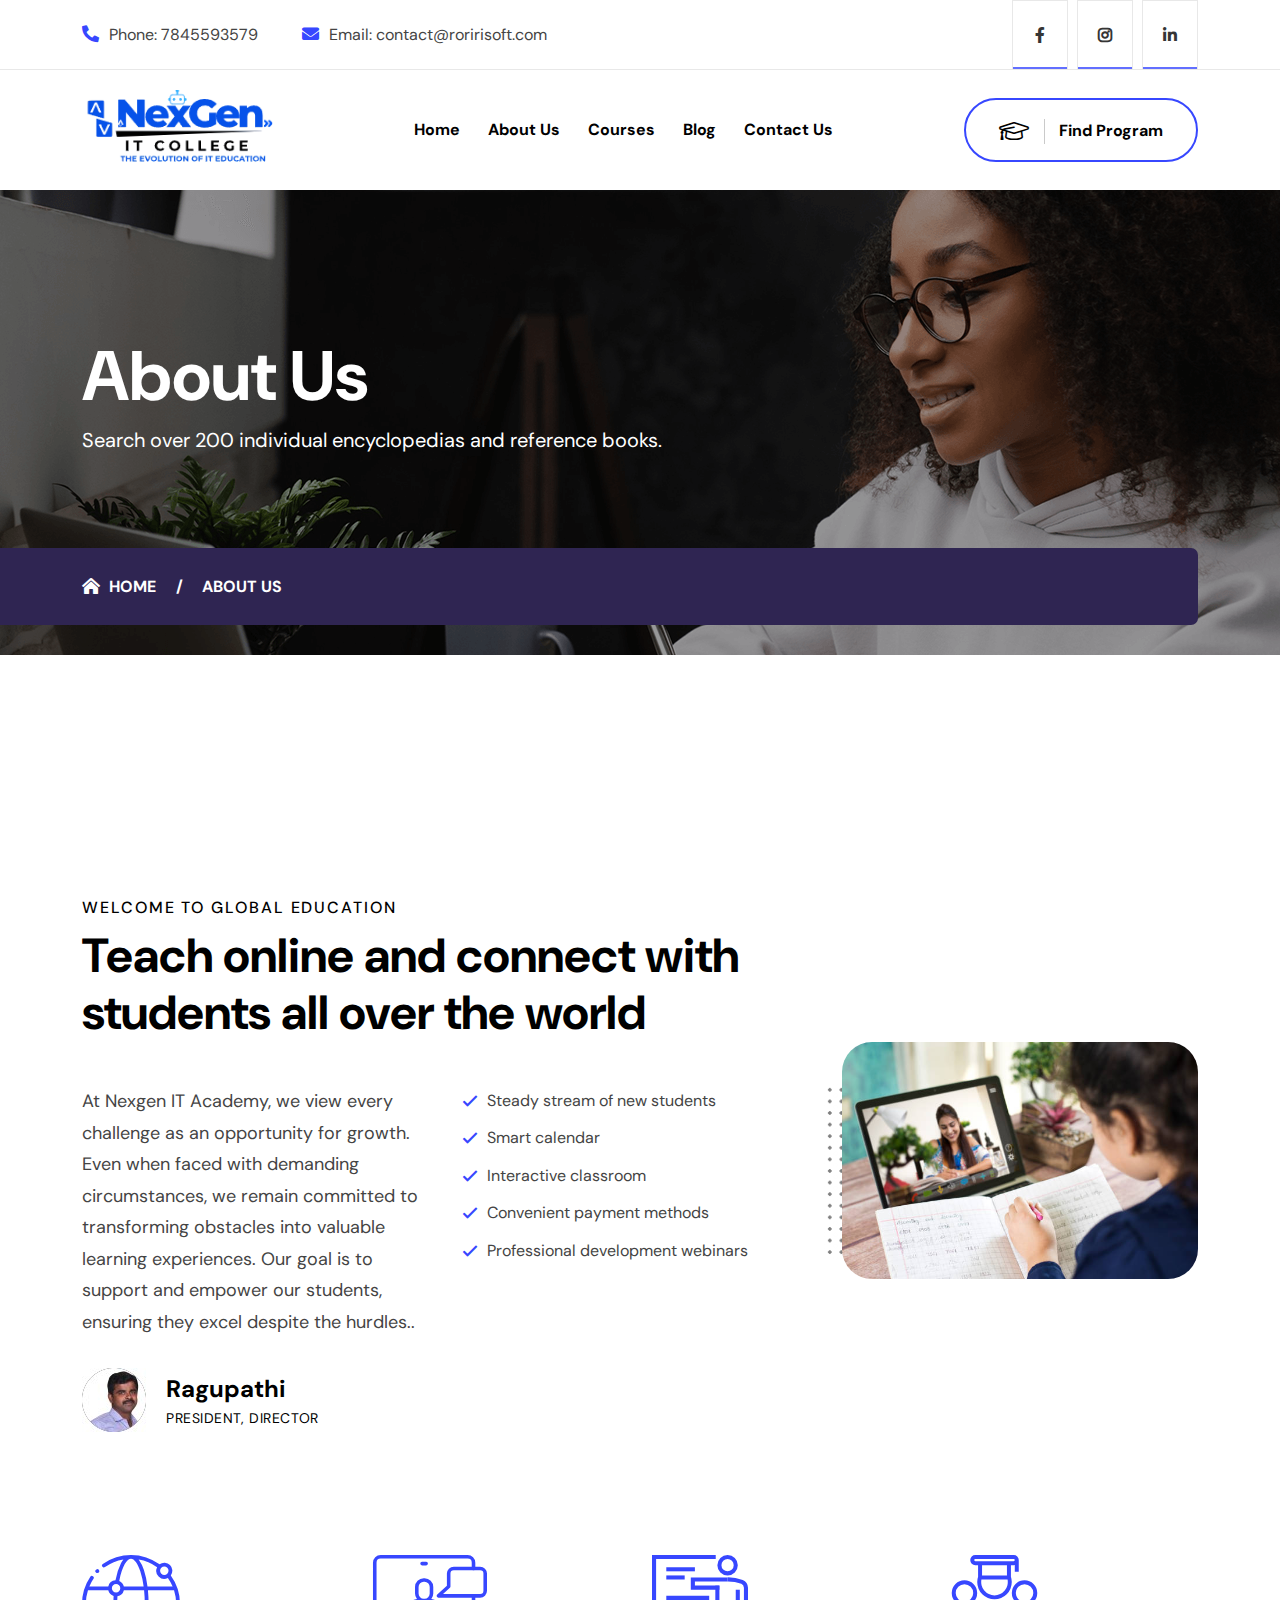
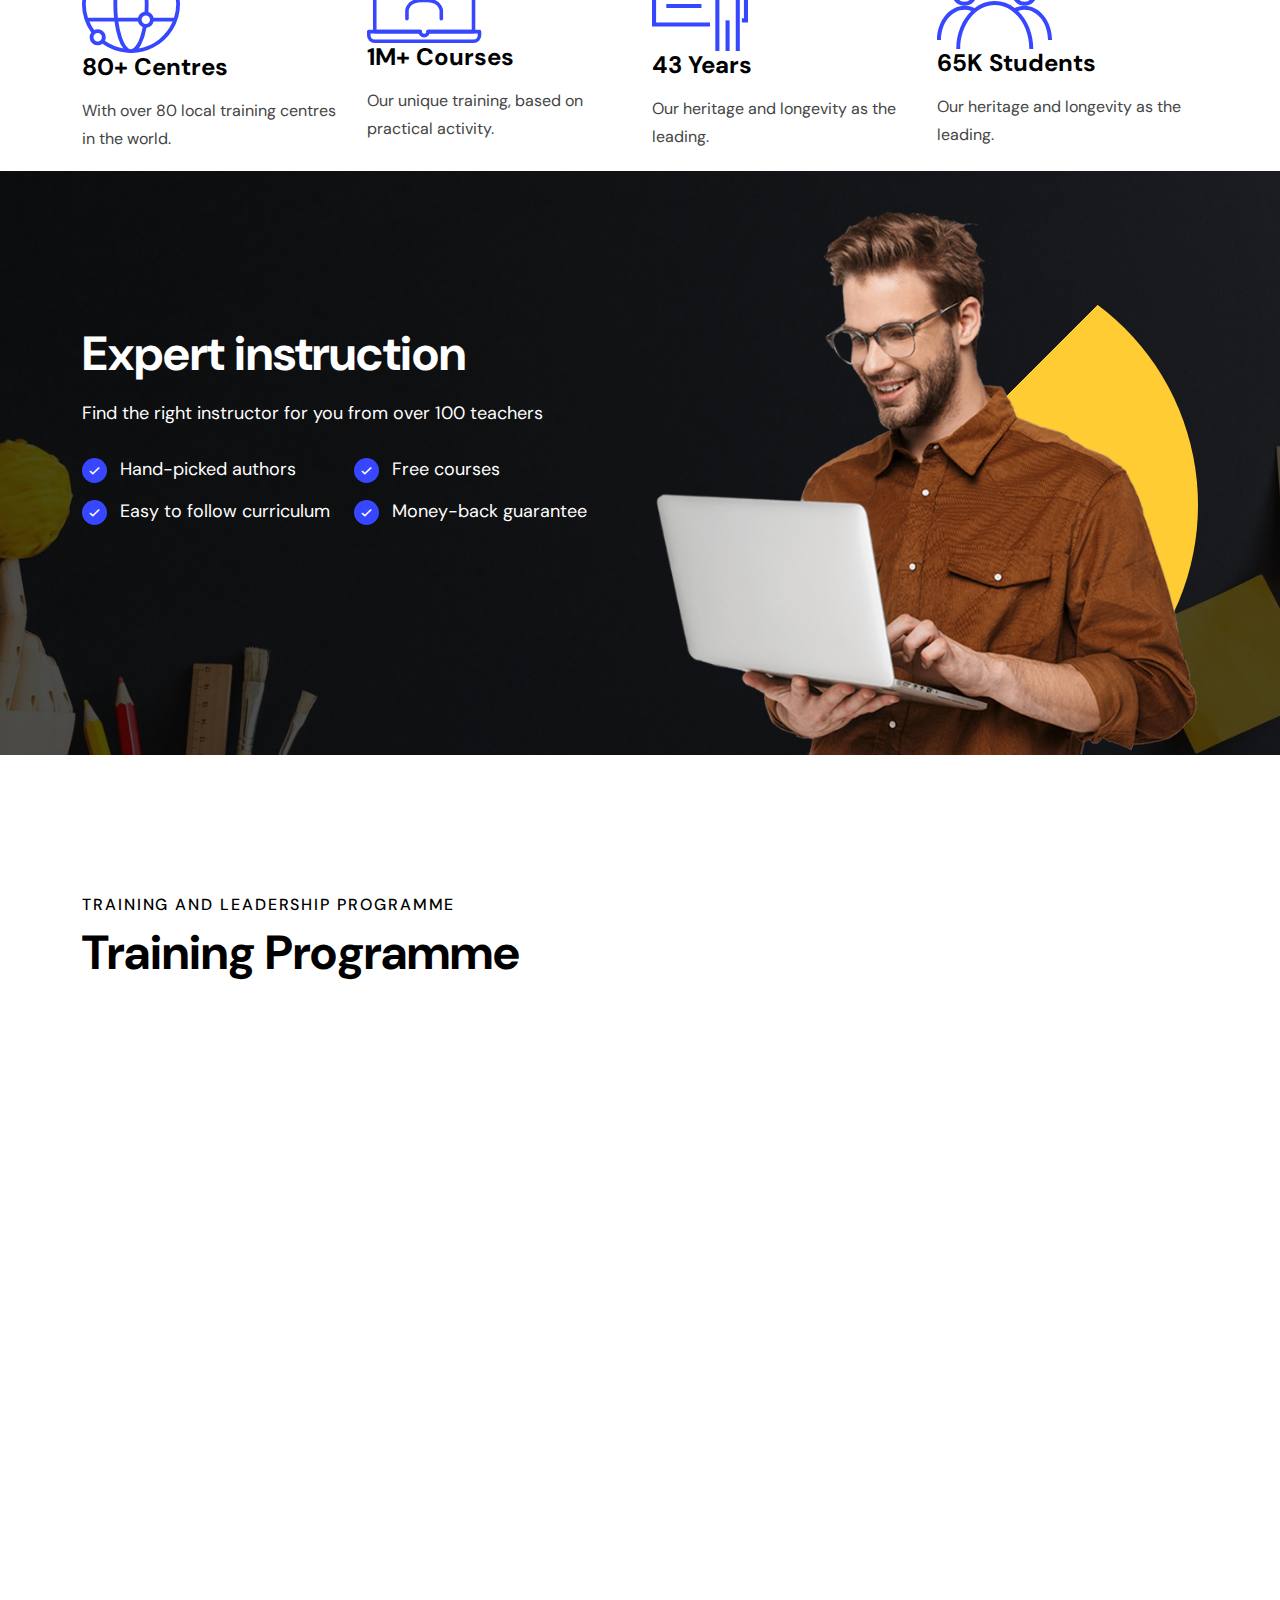
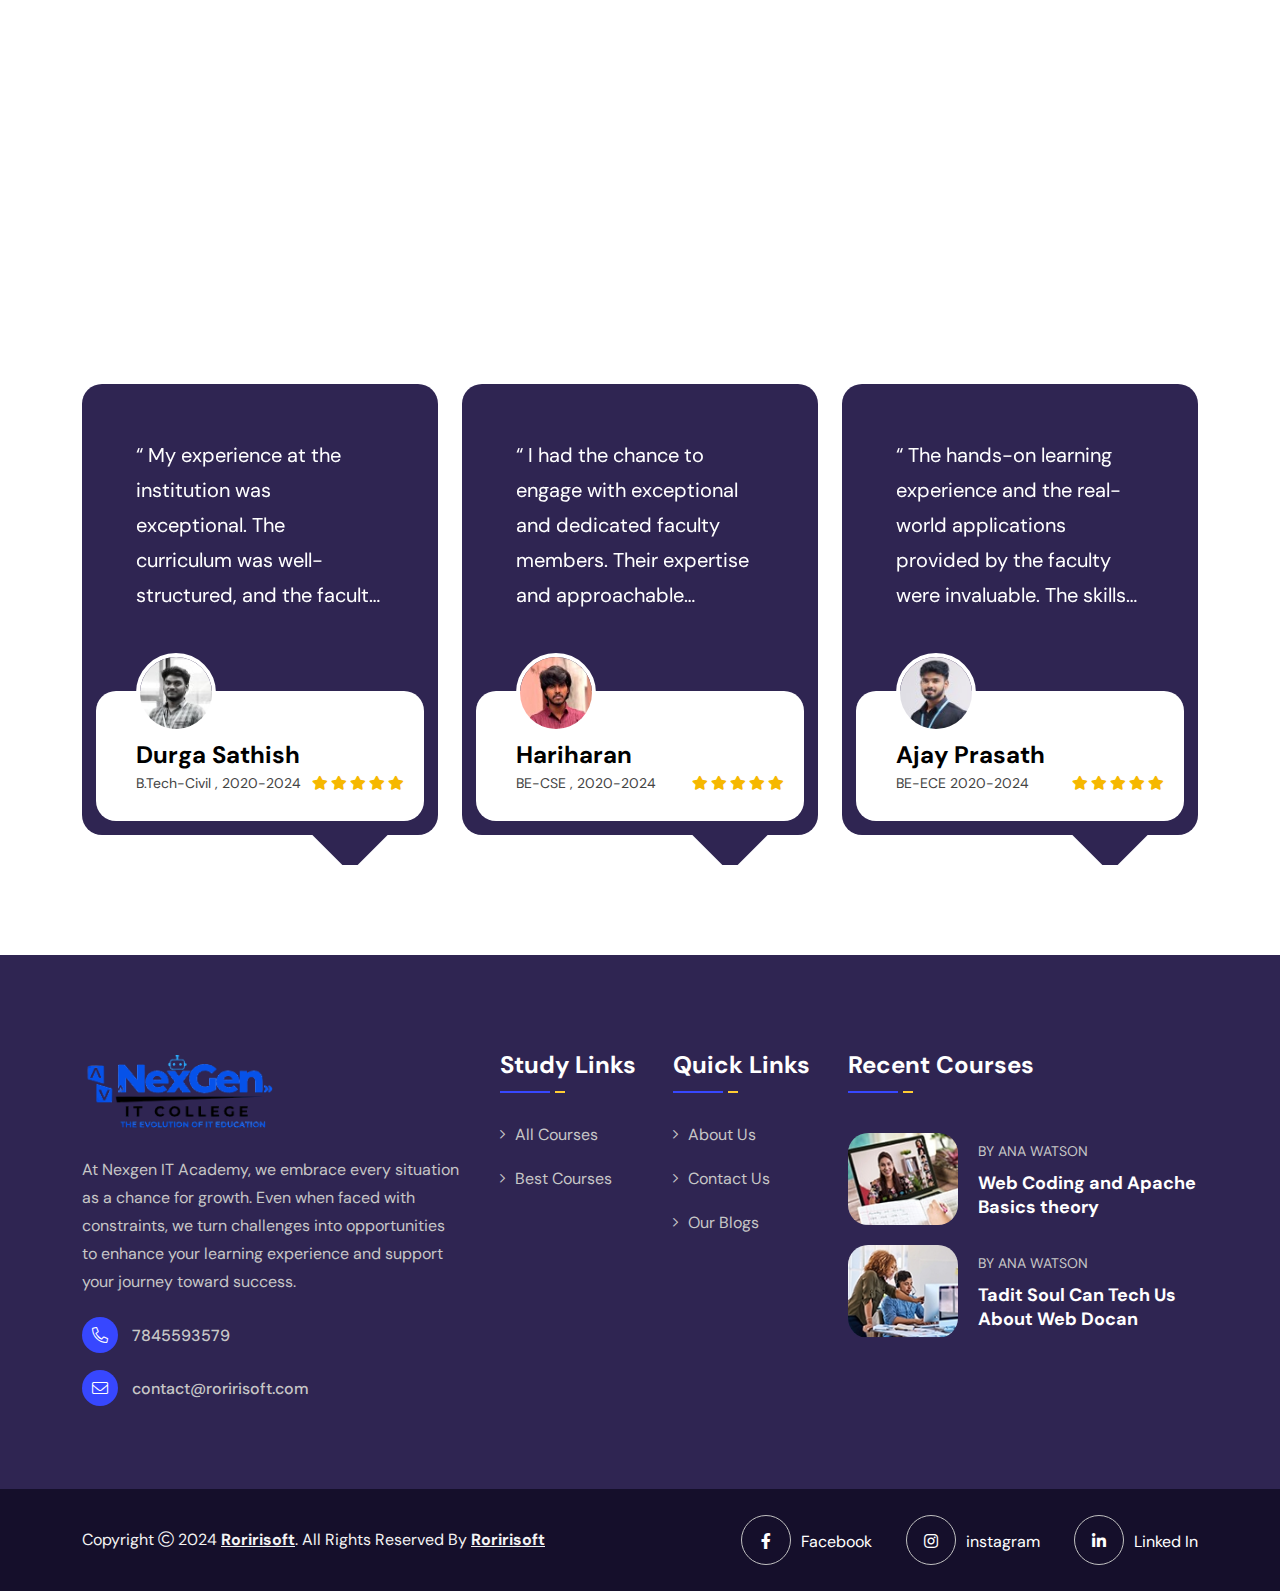
<file: about.html>
<!DOCTYPE html>
<html class="no-js" lang="zxx">
<!-- Mirrored from html.vecurosoft.com/educino/demo/about.html by HTTrack Website Copier/3.x [XR&CO'2014], Sat, 31 Aug 2024 11:42:56 GMT -->

<head>
  <meta charset="utf-8" />
  <meta http-equiv="x-ua-compatible" content="ie=edge" />
  <title>
    Nexgen-IT-Academy - About Us
  </title>
  <meta name="author" content="Vecuro" />
  <meta name="description" content="Educino - Online Courses and Education HTML Template" />
  <meta name="keywords"
    content="academic, artist, center, club, coach, college, drive, driving, education, entertainment, gambling, golf, jackpot, knowledge, money, multipurpose, music, song, student" />
  <meta name="robots" content="INDEX,FOLLOW" />
  <meta name="viewport" content="width=device-width,initial-scale=1,shrink-to-fit=no" />
  <link rel="shortcut icon" href="assets/img/favicon.ico" type="image/x-icon" />
  <link rel="icon" href="assets/img/favicon.ico" type="image/x-icon" />
  <link rel="preconnect" href="https://fonts.googleapis.com/" />
  <link rel="preconnect" href="https://fonts.gstatic.com/" crossorigin />
  <link href="https://fonts.googleapis.com/css2?family=DM+Sans:wght@400;500;700&amp;display=swap" rel="stylesheet" />
  <link rel="stylesheet" href="assets/css/app.min.css" />
  <link rel="stylesheet" href="assets/css/fontawesome.min.css" />
  <link rel="stylesheet" href="assets/css/style.css" />
</head>

<body>
  <div class="preloader">
    <div class="preloader-inner">
      <div class="loader"></div>
    </div>
  </div>
  <div class="vs-menu-wrapper">
    <div class="vs-menu-area text-center">
      <button class="vs-menu-toggle"><i class="fal fa-times"></i></button>
      <div class="mobile-logo">
        <a href="index.html"><img src="assets/img/logo-img.png" alt="Educino" /></a>
      </div>
      <div class="vs-mobile-menu">
        <ul>
          <li class="menu-item-has-children">
            <a href="index.html">Home</a>
          </li>
          <li><a href="about.html">About Us</a></li>
          <li class="menu-item-has-children">
            <a href="course.html">Courses</a>
          </li>
          <li class="menu-item-has-children">
            <a href="blog.html">Blog</a>
          </li>
          <!-- <li class="menu-item-has-children">
              <a href="#">Pages</a>
              <ul class="sub-menu">
                <li><a href="team.html">Our Tutors</a></li>
                <li><a href="team-details.html">Tutor Details</a></li>
                <li><a href="become-tutor.html">Become Tutor</a></li>
                <li><a href="find-tutor.html">Find Tutor</a></li>
                <li><a href="academic.html">Academic</a></li>
                <li><a href="academic-program.html">Academic Program</a></li>
                <li><a href="program-details.html">Program Details</a></li>
                <li><a href="find-program.html">Find Program</a></li>
                <li><a href="event-details.html">Event Details</a></li>
                <li><a href="login-register.html">Login Register</a></li>
                <li><a href="error.html">Error Page</a></li>
              </ul>
            </li> -->
          <li><a href="contact.html">Contact Us</a></li>
        </ul>
      </div>
    </div>
  </div>
  <div class="popup-search-box d-none d-lg-block">
    <button class="searchClose"><i class="fal fa-times"></i></button>
    <form action="#">
      <input type="text" class="border-theme" placeholder="What are you looking for" />
      <button type="submit"><i class="fal fa-search"></i></button>
    </form>
  </div>
  <header class="vs-header header-layout1">
    <div class="header-top">
      <div class="container">
        <div class="row justify-content-between align-items-center gx-50">
          <div class="col d-none d-xl-block">
            <div class="header-links">
              <ul>
                <li>
                  <i class="fas fa-phone-alt"></i>Phone:
                  <a href="#">7845593579</a>
                </li>
                <li>
                  <i class="fas fa-envelope"></i>Email:
                  <a href="mailto:contact@roririsoft.com">contact@roririsoft.com</a>
                </li>
              </ul>
            </div>
          </div>
          <div class="col-md-auto text-center">
            <div class="header-social">
              <a href="https://www.facebook.com/NexGenCollege/" target="_blank"><i class="fab fa-facebook-f"></i></a>
              <a href="https://www.instagram.com/Nexgen_it_college/" target="_blank"><i class="fab fa-instagram"
                  style="font-weight: 900;"></i></a>
              <a href="https://www.linkedin.com/company/nexgen-it-college/" target="_blank"><i
                  class="fab fa-linkedin-in"></i></a>
            </div>
          </div>
        </div>
      </div>
    </div>
    <div class="sticky-wrapper">
      <div class="sticky-active">
        <div class="container position-relative z-index-common">
          <div class="row align-items-center justify-content-between">
            <div class="col-auto">
              <div class="vs-logo">
                <a href="index.html"><img src="assets/img/logo-img.png" alt="Educino" /></a>
              </div>
            </div>
            <div class="col text-end text-xl-center">
              <nav class="main-menu menu-style1 d-none d-lg-block">
                <ul>
                  <li class="menu-item-has-children">
                    <a href="index.html">Home</a>
                  </li>
                  <li><a href="about.html">About Us</a></li>
                  <li class="menu-item-has-children">
                    <a href="course.html">Courses</a>
                  </li>
                  <li class="menu-item-has-children">
                    <a href="blog.html">Blog</a>
                  </li>
                  <!-- <li class="menu-item-has-children mega-menu-wrap">
                      <a href="#">Pages</a>
                      <ul class="mega-menu">
                        <li>
                          <a href="#">Pagelist 1</a>
                          <ul>
                            <li><a href="index.html">Demo Style 1</a></li>
                            <li><a href="index-2.html">Demo Style 2</a></li>
                            <li><a href="index-3.html">Demo Style 3</a></li>
                            <li><a href="about.html">About Us</a></li>
                            <li><a href="contact.html">Contact Us</a></li>
                          </ul>
                        </li>
                        <li>
                          <a href="#">Pagelist 2</a>
                          <ul>
                            <li><a href="course.html">Courses 1</a></li>
                            <li><a href="courses-2.html">Courses 2</a></li>
                            <li>
                              <a href="course-details.html"
                                >Courses Details 1</a
                              >
                            </li>
                            <li>
                              <a href="course-details-2.html"
                                >Courses Details 2</a
                              >
                            </li>
                            <li>
                              <a href="event-details.html">Event Details</a>
                            </li>
                          </ul>
                        </li>
                        <li>
                          <a href="#">Pagelist 3</a>
                          <ul>
                            <li><a href="academic.html">Academic</a></li>
                            <li>
                              <a href="academic-program.html"
                                >Academic Program</a
                              >
                            </li>
                            <li>
                              <a href="program-details.html">Program Details</a>
                            </li>
                            <li>
                              <a href="find-program.html">Find Program</a>
                            </li>
                            <li>
                              <a href="login-register.html">Login Register</a>
                            </li>
                            <li><a href="error.html">Error Page</a></li>
                          </ul>
                        </li>
                        <li>
                          <a href="#">Pagelist 4</a>
                          <ul>
                            <li><a href="team.html">Our Tutors</a></li>
                            <li>
                              <a href="team-details.html">Tutor Details</a>
                            </li>
                            <li>
                              <a href="become-tutor.html">Become Tutor</a>
                            </li>
                            <li><a href="find-tutor.html">Find Tutor</a></li>
                            <li><a href="blog.html">Blog</a></li>
                            <li>
                              <a href="blog-details.html">Blog Details</a>
                            </li>
                          </ul>
                        </li>
                      </ul>
                    </li> -->
                  <li><a href="contact.html">Contact Us</a></li>
                </ul>
              </nav>
              <button class="vs-menu-toggle d-inline-block d-lg-none">
                <i class="fal fa-bars"></i>
              </button>
            </div>
            <div class="col-auto d-none d-xl-block">
              <div class="header-btns">
                <a href="find-program.html" class="vs-btn style4"><i class="fal fa-graduation-cap"></i> Find Program</a>
              </div>
            </div>
          </div>
        </div>
      </div>
    </div>
  </header>
  <div class="breadcumb-wrapper" data-bg-src="assets/img/breadcumb/breadcumb-bg.png">
    <div class="container z-index-common">
      <div class="breadcumb-content">
        <h1 class="breadcumb-title">About Us</h1>
        <p class="breadcumb-text">
          Search over 200 individual encyclopedias and reference books.
        </p>
        <div class="breadcumb-menu-wrap">
          <ul class="breadcumb-menu">
            <li><a href="index.html">Home</a></li>
            <li>About Us</li>
          </ul>
        </div>
      </div>
    </div>
  </div>
  <section class="space-top">
    <div class="container">
      <div class="row">
        <div class="col-xl-9">
          <div class="title-area mb-3 mb-xl-5">
            <span class="sec-subtitle">Welcome to global education</span>
            <h2 class="sec-title">
              Teach online and connect with students all over the world
            </h2>
          </div>
        </div>
        <div class="col-md-6 col-xl-4 mb-30 mb-xl-0">
          <p class="fs-md mt-n1">

            At Nexgen IT Academy, we view every challenge as an opportunity for growth. Even when faced with demanding
            circumstances, we remain committed to transforming obstacles into valuable learning experiences. Our goal is
            to support and empower our students, ensuring they excel despite the hurdles..
          </p>
          <div class="media-style1">
            <div class="media-img">
              <img src="assets/img/about/md-original.jpg" alt="About Author" />
            </div>
            <div class="media-body">
              <span class="media-label">Ragupathi</span>
              <p class="media-info">President, Director</p>
            </div>
          </div>
        </div>
        <div class="col-md-6 col-xl-4">
          <div class="list-style1 vs-list">
            <ul>
              <li>Steady stream of new students</li>
              <li>Smart calendar</li>
              <li>Interactive classroom</li>
              <li>Convenient payment methods</li>
              <li>Professional development webinars</li>
            </ul>
          </div>
        </div>
        <div class="col-xl-4 mt-n5 pt-5 pt-xl-0">
          <div class="img-box3">
            <div class="img-1 mega-hover">
              <img class="w-100" src="assets/img/about/about-img.jpg" alt="About Img" />
            </div>
            <div class="shape-dotted jump"></div>
          </div>
        </div>
      </div>
    </div>
  </section>
  <section class="custom-space-top custom-space-bottom">
    <div class="container">
      <div class="row custom-carousel" data-slide-show="4" data-md-slide-show="3" data-sm-slide-show="2" data-xs-slide-show="2">
        <div class="col-sm-6 col-lg-3">
          <div class="custom-media-style">
            <div class="custom-media-icon">
              <img src="assets/img/icon/about-icon-1.svg" alt="" />
            </div>
            <h5 class="custom-media-title">80+ Centres</h5>
            <p class="custom-media-text">
              With over 80 local training centres in the world.
            </p>
          </div>
        </div>
        <div class="col-sm-6 col-lg-3">
          <div class="custom-media-style">
            <div class="custom-media-icon">
              <img src="assets/img/icon/about-icon-2.svg" alt="" />
            </div>
            <h5 class="custom-media-title">1M+ Courses</h5>
            <p class="custom-media-text">
              Our unique training, based on practical activity.
            </p>
          </div>
        </div>
        <div class="col-sm-6 col-lg-3">
          <div class="custom-media-style">
            <div class="custom-media-icon">
              <img src="assets/img/icon/about-icon-3.svg" alt="" />
            </div>
            <h5 class="custom-media-title">43 Years</h5>
            <p class="custom-media-text">
              Our heritage and longevity as the leading.
            </p>
          </div>
        </div>
        <div class="col-sm-6 col-lg-3">
          <div class="custom-media-style">
            <div class="custom-media-icon">
              <img src="assets/img/icon/about-icon-4.svg" alt="" />
            </div>
            <h5 class="custom-media-title">65K Students</h5>
            <p class="custom-media-text">
              Our heritage and longevity as the leading.
            </p>
          </div>
        </div>
      </div>
    </div>
  </section>
  
  <!-- <section class="space-top space-extra-bottom bg-smoke">
    <div class="container">
      <div class="title-area text-center">
        <div class="sec-icon">
          <div class="vs-circle"></div>
        </div>
        <span class="sec-subtitle">IDEAL TUTOR FOR EVERYONE</span>
        <h2 class="sec-title h1">Qualified Online Tutors</h2>
      </div>
      <div class="row vs-carousel" data-slide-show="4" data-lg-slide-show="3" data-md-slide-show="2"
        data-sm-slide-show="2" data-center-mode="true">
        <div class="col-sm-6 col-xl-3">
          <div class="team-style2">
            <div class="team-content">
              <h4 class="team-name h5">
                <a href="team-details.html">Moniqa Romin</a>
              </h4>
              <p class="team-degi">Maths & Physics Tutor</p>
              <span class="team-courses">100+ Lessons Completed</span>
              <div class="team-img">
                <img src="assets/img/team/team-s-3-1.png" alt="member" />
              </div>
              <span class="team-rate"><span class="team-price">$63 </span>/ per hour</span>
              <p class="team-experi">2+ years experience</p>
              <div class="team-review">
                <i class="fas fa-star"></i><i class="fas fa-star"></i><i class="fas fa-star"></i><i
                  class="fas fa-star"></i><i class="fas fa-star"></i>
              </div>
            </div>
          </div>
        </div>
        <div class="col-sm-6 col-xl-3">
          <div class="team-style2">
            <div class="team-content">
              <h4 class="team-name h5">
                <a href="team-details.html">Marry Chain</a>
              </h4>
              <p class="team-degi">Economics Professor</p>
              <span class="team-courses">633+ Lessons Completed</span>
              <div class="team-img">
                <img src="assets/img/team/team-s-3-2.png" alt="member" />
              </div>
              <span class="team-rate"><span class="team-price">$45 </span>/ per hour</span>
              <p class="team-experi">8+ years experience</p>
              <div class="team-review">
                <i class="fas fa-star"></i><i class="fas fa-star"></i><i class="fas fa-star"></i><i
                  class="fas fa-star"></i><i class="fas fa-star"></i>
              </div>
            </div>
          </div>
        </div>
        <div class="col-sm-6 col-xl-3">
          <div class="team-style2">
            <div class="team-content">
              <h4 class="team-name h5">
                <a href="team-details.html">Alice Heard</a>
              </h4>
              <p class="team-degi">Statistics Professor</p>
              <span class="team-courses">755+ Lessons Completed</span>
              <div class="team-img">
                <img src="assets/img/team/team-s-3-3.png" alt="member" />
              </div>
              <span class="team-rate"><span class="team-price">$99 </span>/ per hour</span>
              <p class="team-experi">7+ years experience</p>
              <div class="team-review">
                <i class="fas fa-star"></i><i class="fas fa-star"></i><i class="fas fa-star"></i><i
                  class="fas fa-star"></i><i class="fas fa-star"></i>
              </div>
            </div>
          </div>
        </div>
        <div class="col-sm-6 col-xl-3">
          <div class="team-style2">
            <div class="team-content">
              <h4 class="team-name h5">
                <a href="team-details.html">Jenny White</a>
              </h4>
              <p class="team-degi">Art Professor</p>
              <span class="team-courses">336+ Lessons Completed</span>
              <div class="team-img">
                <img src="assets/img/team/team-s-3-4.png" alt="member" />
              </div>
              <span class="team-rate"><span class="team-price">$26 </span>/ per hour</span>
              <p class="team-experi">8+ years experience</p>
              <div class="team-review">
                <i class="fas fa-star"></i><i class="fas fa-star"></i><i class="fas fa-star"></i><i
                  class="fas fa-star"></i><i class="fas fa-star"></i>
              </div>
            </div>
          </div>
        </div>
        <div class="col-sm-6 col-xl-3">
          <div class="team-style2">
            <div class="team-content">
              <h4 class="team-name h5">
                <a href="team-details.html">William Smith</a>
              </h4>
              <p class="team-degi">Science Professor</p>
              <span class="team-courses">220+ Lessons Completed</span>
              <div class="team-img">
                <img src="assets/img/team/team-s-3-5.png" alt="member" />
              </div>
              <span class="team-rate"><span class="team-price">$22 </span>/ per hour</span>
              <p class="team-experi">6+ years experience</p>
              <div class="team-review">
                <i class="fas fa-star"></i><i class="fas fa-star"></i><i class="fas fa-star"></i><i
                  class="fas fa-star"></i><i class="fas fa-star"></i>
              </div>
            </div>
          </div>
        </div>
        <div class="col-sm-6 col-xl-3">
          <div class="team-style2">
            <div class="team-content">
              <h4 class="team-name h5">
                <a href="team-details.html">George Hobbs</a>
              </h4>
              <p class="team-degi">Maths & Physics Tutor</p>
              <span class="team-courses">778+ Lessons Completed</span>
              <div class="team-img">
                <img src="assets/img/team/team-s-3-6.png" alt="member" />
              </div>
              <span class="team-rate"><span class="team-price">$18 </span>/ per hour</span>
              <p class="team-experi">7+ years experience</p>
              <div class="team-review">
                <i class="fas fa-star"></i><i class="fas fa-star"></i><i class="fas fa-star"></i><i
                  class="fas fa-star"></i><i class="fas fa-star"></i>
              </div>
            </div>
          </div>
        </div>
      </div>
    </div>
  </section> -->
  <section class="" data-bg-src="assets/img/bg/divider-bg-1-1.jpg">
    <div class="container">
      <div class="row align-items-center text-center text-lg-start">
        <div class="col-lg-5 col-xl-6 space-extra">
          <h2 class="sec-title text-white mb-3">Expert instruction</h2>
          <p class="fs-md text-white">
            Find the right instructor for you from over 100 teachers
          </p>
          <div class="row gx-60 mb-4 pb-xl-3 text-start justify-content-center justify-content-lg-start">
            <div class="col-auto col-lg-12 col-xl-auto">
              <div class="list-style4 vs-list">
                <ul class="list-unstyled m-0">
                  <li>Hand-picked authors</li>
                  <li>Easy to follow curriculum</li>
                </ul>
              </div>
            </div>
            <div class="col-auto col-lg-12 col-xl-auto">
              <div class="list-style4 vs-list">
                <ul class="list-unstyled m-0">
                  <li>Free courses</li>
                  <li>Money-back guarantee</li>
                </ul>
              </div>
            </div>
          </div>
        </div>
        <div class="col-lg-7 col-xl-6 align-self-end">
          <div class="img-box2">
            <div class="vs-circle"></div>
            <img class="img-1" src="assets/img/about/about-1-2.png" alt="" />
          </div>
        </div>
      </div>
    </div>
  </section>
  <section class="space-top">
    <div class="container">
      <div class="row align-items-center">
        <div class="col-xl-7 text-center text-xl-start">
          <div class="title-area">
            <span class="sec-subtitle">TRAINING AND LEADERSHIP PROGRAMME</span>
            <h2 class="sec-title h1">Training Programme</h2>
          </div>
          <div class="row gx-80 gy-xl-4 mb-4 mb-xl-0">
            <div class="col-md-6 col-xl-6 wow fadeInUp" data-wow-delay="0.2s">
              <div class="media-style4">
                <div class="media-icon">
                  <img src="assets/img/icon/training-icon-1-1.svg" alt="" />
                </div>
                <h5 class="media-title">Interactive Lessons</h5>
                <p>
                  At Nexgen IT Academy, our lessons are designed to be engaging and hands-on, allowing students to apply concepts in real-time and gain practical experience.
                </p>
                
              </div>
            </div>
            <div class="col-md-6 col-xl-6 wow fadeInUp" data-wow-delay="0.3s">
              <div class="media-style4">
                <div class="media-icon">
                  <img src="assets/img/icon/training-icon-1-2.svg" alt="" />
                </div>
                <h5 class="media-title">Free First Lesson</h5>
                <p>
                  Experience our teaching style firsthand with a free introductory lesson. Get a taste of our interactive learning approach before committing to a full course.
                </p>
                
              </div>
            </div>
            <div class="col-md-6 col-xl-6 wow fadeInUp" data-wow-delay="0.3s">
              <div class="media-style4">
                <div class="media-icon">
                  <img src="assets/img/icon/training-icon-1-3.svg" alt="" />
                </div>
                <h5 class="media-title">Trained & Experienced</h5>
                <p>
                  Our instructors are highly trained professionals with years of industry experience, dedicated to providing quality education and practical insights to help you succeed.
                </p>
                
              </div>
            </div>
            <div class="col-md-6 col-xl-6 wow fadeInUp" data-wow-delay="0.4s">
              <div class="media-style4">
                <div class="media-icon">
                  <img src="assets/img/icon/training-icon-1-4.svg" alt="" />
                </div>
                <h5 class="media-title">Question, Quiz & Course</h5>
                <p>
                  Engage with our interactive courses through questions, quizzes, and real-world challenges designed to test your knowledge and enhance your learning experience.
                </p>
                
              </div>
            </div>
          </div>
        </div>
         <!-- Image Section -->
         <div class="col-xl-5 wow fadeInUp" data-wow-delay="0.4s">
          <div class="image-card">
            <img src="assets/img/about/bannerimage.jpg" alt="Training Programme Image" class="img-fluid card-img" />
          </div>
        </div>

        <!-- <div class="col-xl-5 wow fadeInUp" data-wow-delay="0.4s">
            <div class="position-relative">
              <form action="#" class="form-style2">
                <div class="form-inner">
                  <h3 class="form-title h5">
                    Join over
                    <span class="text-theme">50,000 students</span> who’ve now
                    registered for their courses. Don’t miss out.
                  </h3>
                  <div class="row">
                    <div class="col-md-6 col-xl-12">
                      <div class="form-group">
                        <input
                          type="text"
                          name="name"
                          id="name"
                          placeholder="Complate Name"
                        />
                      </div>
                    </div>
                    <div class="col-md-6 col-xl-12">
                      <div class="form-group">
                        <input
                          type="text"
                          name="email"
                          id="email"
                          placeholder="Email Address"
                        />
                      </div>
                    </div>
                    <div class="col-md-6 col-xl-12">
                      <div class="form-group">
                        <select name="coursenames" id="coursenames">
                          <option
                            selected="selected"
                            disabled="disabled"
                            hidden
                          >
                            Select Course
                          </option>
                          <option>Development</option>
                          <option>Ui Development</option>
                          <option>CMS Learning</option>
                          <option>Jamstack Master</option>
                        </select>
                      </div>
                    </div>
                    <div class="col-md-6 col-xl-12">
                      <div class="form-group">
                        <input
                          type="text"
                          name="email"
                          id="phone"
                          placeholder="Phone No"
                        />
                      </div>
                    </div>
                    <div class="col-12 text-center">
                      <button type="button" class="vs-btn">Apply Today</button>
                      <a class="form-link" href="about.html"
                        >Frequently Asked Questions</a
                      >
                    </div>
                  </div>
                </div>
                <div class="vs-circle color2"></div>
              </form>
            </div>
          </div> -->
      </div>
    </div>
  </section>
  <section class="overflow-hidden space-top space-extra-bottom">
    <div class="container">
      <div class="title-area text-center wow fadeInUp" data-wow-delay="0.3s">
        <div class="sec-icon">
          <div class="vs-circle"></div>
        </div>
        <span class="sec-subtitle">WHAT PEOPLE SAY</span>
        <h2 class="sec-title h1">Our Students Words</h2>
      </div>
      <div class="row vs-carousel" data-dots="true" data-slide-show="3" data-lg-slide-show="2" data-md-slide-show="2"
        data-sm-slide-show="1">
        <div class="col-sm-6 col-xl-4">
          <div class="testi-style1">
            <div class="testi-content">
              <p class="testi-text">
                “ My experience at the institution was exceptional. The curriculum was well-structured, and the faculty
                members were deeply knowledgeable and supportive. Their dedication to teaching and mentoring
                significantly contributed to my personal and professional growth. I am grateful for the opportunity to
                learn from such esteemed professionals. ”
              </p>
            </div>
            <div class="testi-client">
              <img src="assets/img/testimonial/durga-t.jpg" alt="author" />
              <h3 class="testi-name h5">Durga Sathish</h3>
              <span class="testi-degi">B.Tech-Civil , 2020-2024</span>
              <div class="testi-rating">
                <i class="fas fa-star"></i><i class="fas fa-star"></i><i class="fas fa-star"></i><i
                  class="fas fa-star"></i><i class="fas fa-star"></i>
              </div>
            </div>
          </div>
        </div>
        <div class="col-sm-6 col-xl-4">
          <div class="testi-style1">
            <div class="testi-content">
              <p class="testi-text">
                “ I had the chance to engage with exceptional and dedicated faculty members. Their expertise and
                approachable demeanor made the learning experience enriching. Their support and mentorship truly made a
                difference in my academic journey. ”
              </p>
            </div>
            <div class="testi-client">
              <img src="assets/img/testimonial/harijm.jpg" alt="author" />
              <h3 class="testi-name h5">Hariharan</h3>
              <span class="testi-degi">BE-CSE , 2020-2024</span>
              <div class="testi-rating">
                <i class="fas fa-star"></i><i class="fas fa-star"></i><i class="fas fa-star"></i><i
                  class="fas fa-star"></i><i class="fas fa-star"></i>
              </div>
            </div>
          </div>
        </div>
        <div class="col-sm-6 col-xl-4">
          <div class="testi-style1">
            <div class="testi-content">
              <p class="testi-text">
                “ The hands-on learning experience and the real-world applications provided by the faculty were
                invaluable. The skills I’ve gained have been instrumental in my professional development… ”
              </p>
            </div>
            <div class="testi-client">
              <img src="assets/img/testimonial/ajay (2).jpg" alt="author" />
              <h3 class="testi-name h5">Ajay Prasath</h3>
              <span class="testi-degi">BE-ECE 2020-2024</span>
              <div class="testi-rating">
                <i class="fas fa-star"></i><i class="fas fa-star"></i><i class="fas fa-star"></i><i
                  class="fas fa-star"></i><i class="fas fa-star"></i>
              </div>
            </div>
          </div>
        </div>
        <div class="col-sm-6 col-xl-4">
          <div class="testi-style1">
            <div class="testi-content">
              <p class="testi-text">

                “ The support and mentorship from the instructors helped me to push my boundaries and achieve more than
                I thought possible… ”
              </p>
            </div>
            <div class="testi-client">
              <img src="assets/img/testimonial/testimonial-2-4.png" alt="author" />
              <h3 class="testi-name h5">Marry Rose</h3>
              <span class="testi-degi">Moto Build LTD, 2015-2018</span>
              <div class="testi-rating">
                <i class="fas fa-star"></i><i class="fas fa-star"></i><i class="fas fa-star"></i><i
                  class="fas fa-star"></i><i class="fas fa-star"></i>
              </div>
            </div>
          </div>
        </div>
      </div>
    </div>
  </section>
  <!-- <div class="space-bottom">
      <div class="container text-center">
        <span class="sec-subtitle2"
          >You can list your <b><u>partners or instructor's</u></b> brands
          here!</span
        >
        <div
          class="row vs-carousel wow fadeInUp"
          data-wow-delay="0.4s"
          data-slide-show="5"
          data-lg-slide-show="4"
          data-md-slide-show="3"
          data-sm-slide-show="2"
        >
          <div class="col-auto">
            <img src="assets/img/brand/brand-1-1.png" alt="brand" />
          </div>
          <div class="col-auto">
            <img src="assets/img/brand/brand-1-2.png" alt="brand" />
          </div>
          <div class="col-auto">
            <img src="assets/img/brand/brand-1-3.png" alt="brand" />
          </div>
          <div class="col-auto">
            <img src="assets/img/brand/brand-1-4.png" alt="brand" />
          </div>
          <div class="col-auto">
            <img src="assets/img/brand/brand-1-5.png" alt="brand" />
          </div>
          <div class="col-auto">
            <img src="assets/img/brand/brand-1-1.png" alt="brand" />
          </div>
        </div>
      </div>
    </div> -->
  <footer class="footer-wrapper footer-layout1">
    <div class="shape-mockup jump d-none d-xxxl-block" data-bottom="0%" data-left="-270px">
      <div class="vs-border-circle"></div>
    </div>
    <div class="widget-area">
      <div class="container">
        <div class="row justify-content-between">
          <div class="col-md-6 col-xl-auto">
            <div class="widget footer-widget">
              <div class="vs-widget-about">
                <div class="footer-logo">
                  <a href="index.html"><img src="assets/img/logo-img.png" alt="logo" /></a>
                </div>
                <p class="footer-text">
                  At Nexgen IT Academy, we embrace every situation as a chance for growth. Even when faced with
                  constraints, we turn challenges into opportunities to enhance your learning experience and support
                  your journey toward success.
                </p>
                <p class="footer-info">
                  <i class="fal fa-phone-alt"></i><a class="text-inherit" href="#">7845593579</a>
                </p>
                <p class="footer-info">
                  <i class="fal fa-envelope"></i><a class="text-inherit"
                    href="mailto:contact@roririsoft.com">contact@roririsoft.com</a>
                </p>
              </div>
            </div>
          </div>
          <div class="col-6 col-md-6 col-xl-auto">
            <div class="widget nav_menu footer-widget">
              <h3 class="widget_title">Study Links</h3>
              <div class="menu-all-pages-container footer-menu">
                <ul class="menu">
                  <li><a href="course.html">All Courses</a></li>
                  <li><a href="course.html">Best Courses</a></li>
                </ul>
              </div>
            </div>
          </div>
          <div class="col-6 col-md-6 col-xl-auto">
            <div class="widget nav_menu footer-widget">
              <h3 class="widget_title">Quick Links</h3>
              <div class="menu-all-pages-container footer-menu">
                <ul class="menu">
                  <li><a href="about.html">About Us</a></li>
                  <li><a href="contact.html">Contact Us</a></li>
                  <li><a href="blog.html">Our Blogs</a></li>
                </ul>
              </div>
            </div>
          </div>
          <div class="col-md-6 col-xl-auto">
            <div class="widget footer-widget">
              <h3 class="widget_title">Recent Courses</h3>
              <div class="recent-post-wrap">
                <div class="recent-course">
                  <div class="media-img">
                    <a href="course-details.html"><img src="assets/img/course/recent-course-1-1.jpg"
                        alt="Blog Image" /></a>
                  </div>
                  <div class="media-body">
                    <div class="recent-course-meta">
                      <a href="#">BY ANA WATSON</a>
                    </div>
                    <h4 class="post-title">
                      <a class="text-inherit" href="course-details.html">Web Coding and Apache Basics theory</a>
                    </h4>
                  </div>
                </div>
                <div class="recent-course">
                  <div class="media-img">
                    <a href="course-details.html"><img src="assets/img/course/recent-course-1-2.jpg"
                        alt="Blog Image" /></a>
                  </div>
                  <div class="media-body">
                    <div class="recent-course-meta">
                      <a href="#">BY ANA WATSON</a>
                    </div>
                    <h4 class="post-title">
                      <a class="text-inherit" href="course-details.html">Tadit Soul Can Tech Us About Web Docan</a>
                    </h4>
                  </div>
                </div>
              </div>
            </div>
          </div>
        </div>
      </div>
    </div>
    <div class="copyright-wrap">
      <div class="container">
        <div class="row justify-content-between align-items-center">
          <div class="text-center col-lg-auto">
            <p class="copyright-text">
              Copyright <i class="fal fa-copyright"></i> 2024
              <a href="index.html">Roririsoft</a>. All Rights Reserved By
              <a href="https://www.roririsoft.com/" target="_blank">Roririsoft</a>
            </p>
          </div>
          <div class="col-auto d-none d-lg-block">
            <div class="social-style1">
              <a href="https://www.facebook.com/NexGenCollege/" target="_blank"><i
                  class="fab fa-facebook-f"></i>Facebook</a>
              <a href="https://www.instagram.com/Nexgen_it_college/" target="_blank"><i class="fab fa-instagram"
                  style="font-weight: 500;"></i>instagram</a>
              <a href="https://www.linkedin.com/company/nexgen-it-college/" target="_blank"><i
                  class="fab fa-linkedin-in"></i>Linked
                In</a>
            </div>
          </div>
        </div>
      </div>
    </div>
  </footer>
  <a href="#" class="scrollToTop scroll-btn"><i class="far fa-arrow-up"></i></a>
  <script src="assets/js/vendor/jquery-3.6.0.min.js"></script>
  <script src="assets/js/app.min.js"></script>
  <script src="assets/js/main.js"></script>
</body>
<!-- Mirrored from html.vecurosoft.com/educino/demo/about.html by HTTrack Website Copier/3.x [XR&CO'2014], Sat, 31 Aug 2024 11:42:58 GMT -->

</html>
</file>
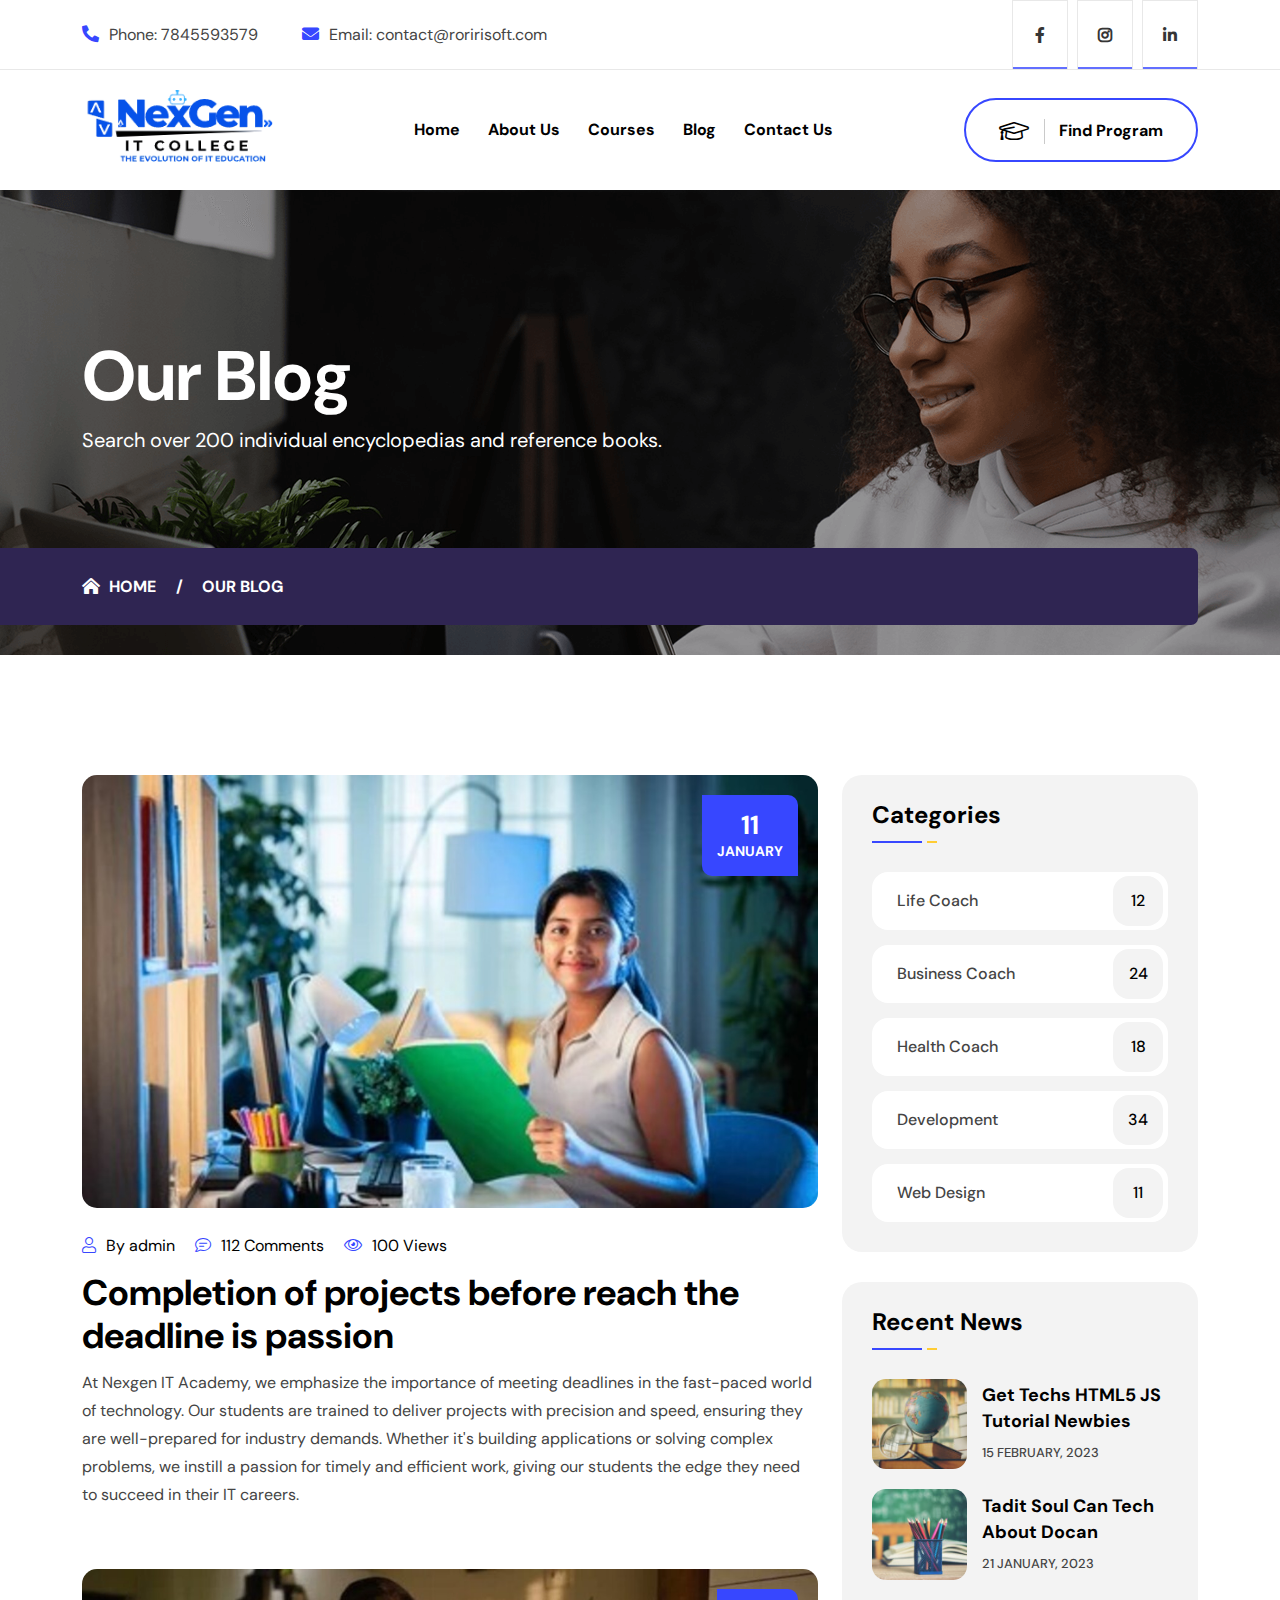
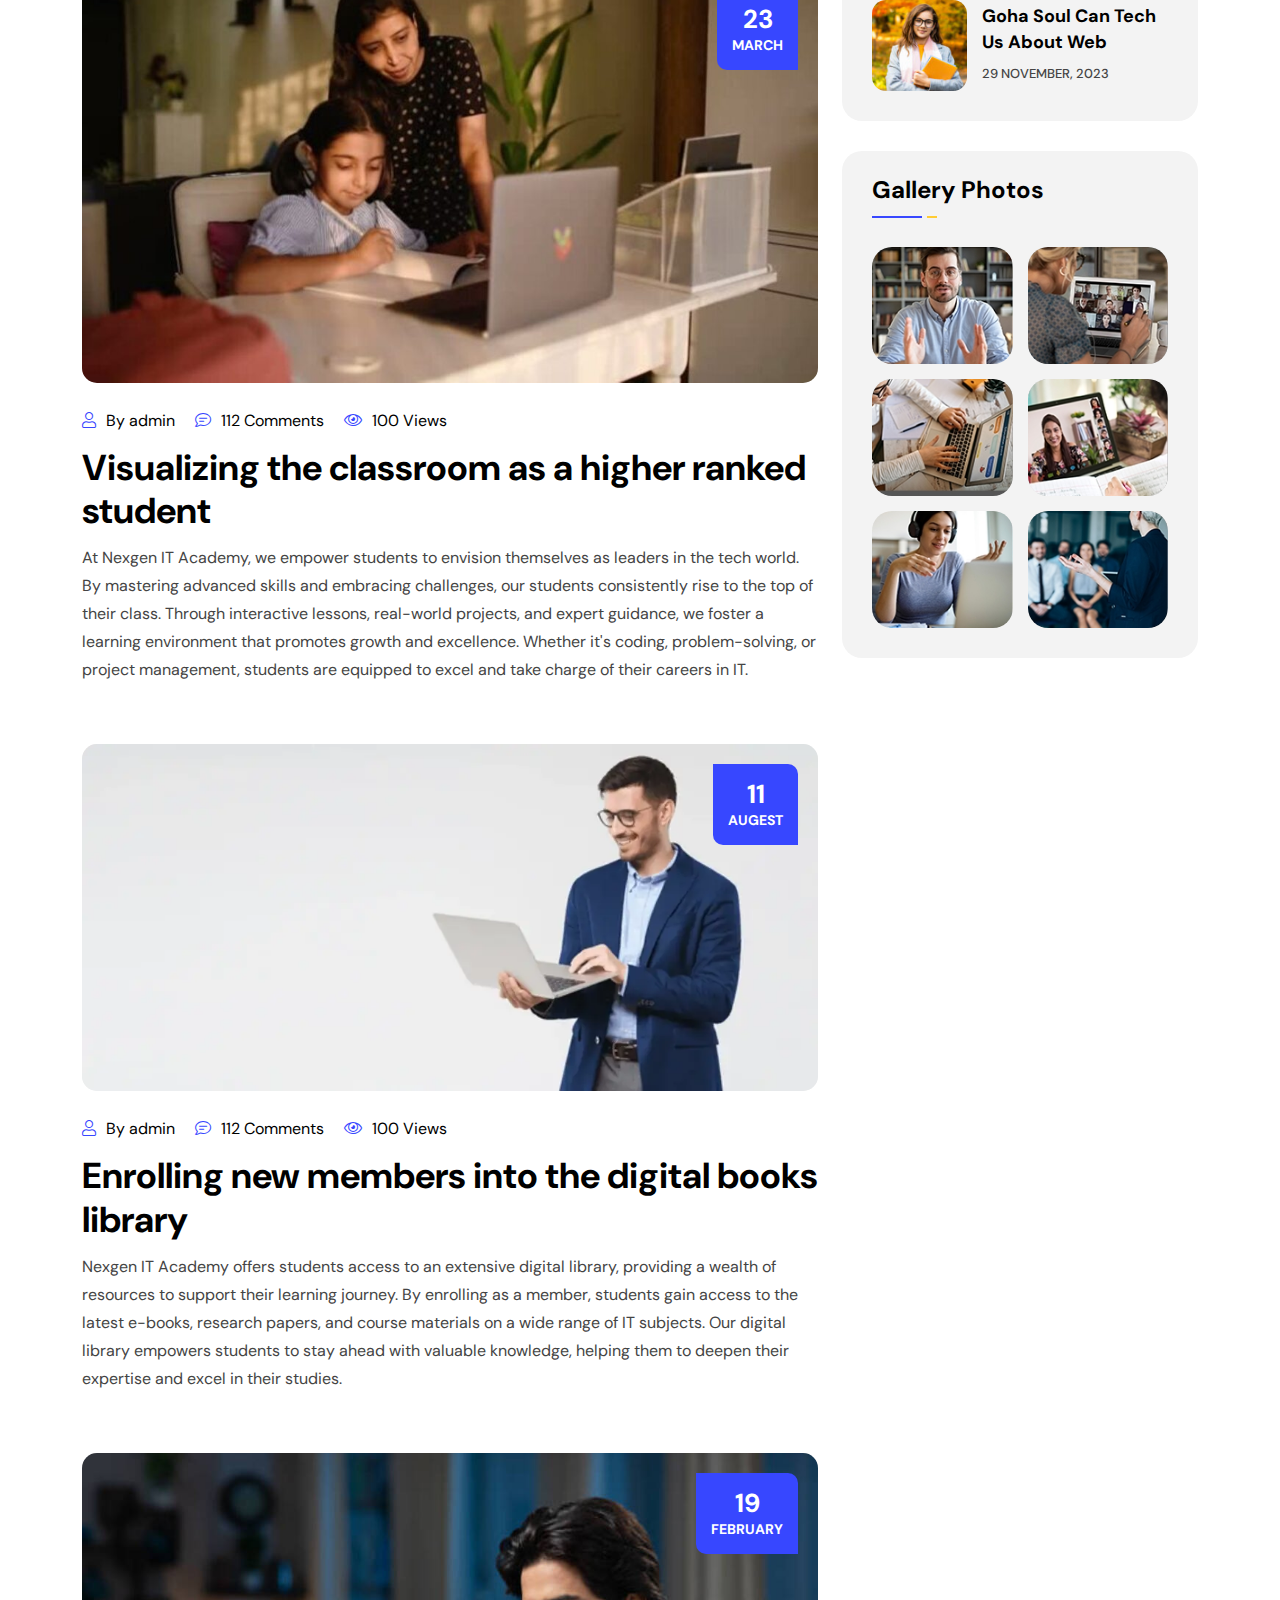
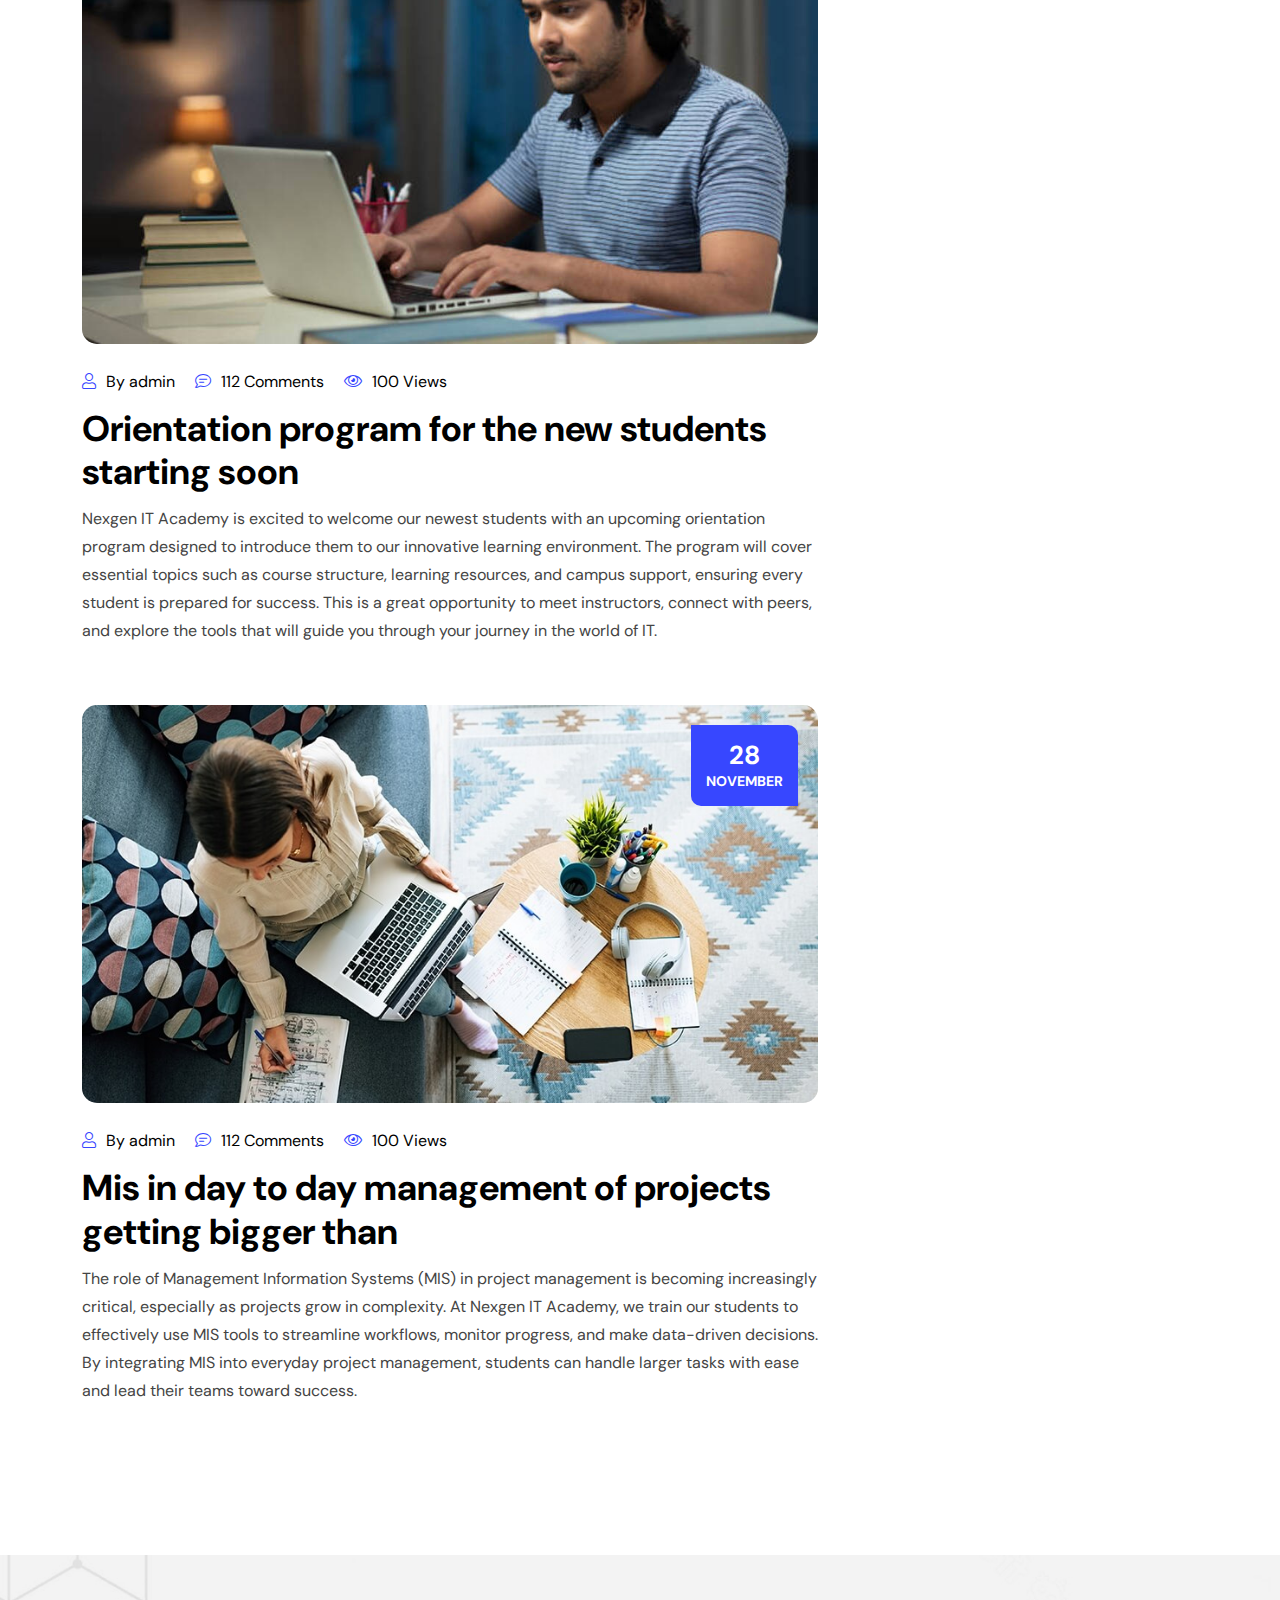
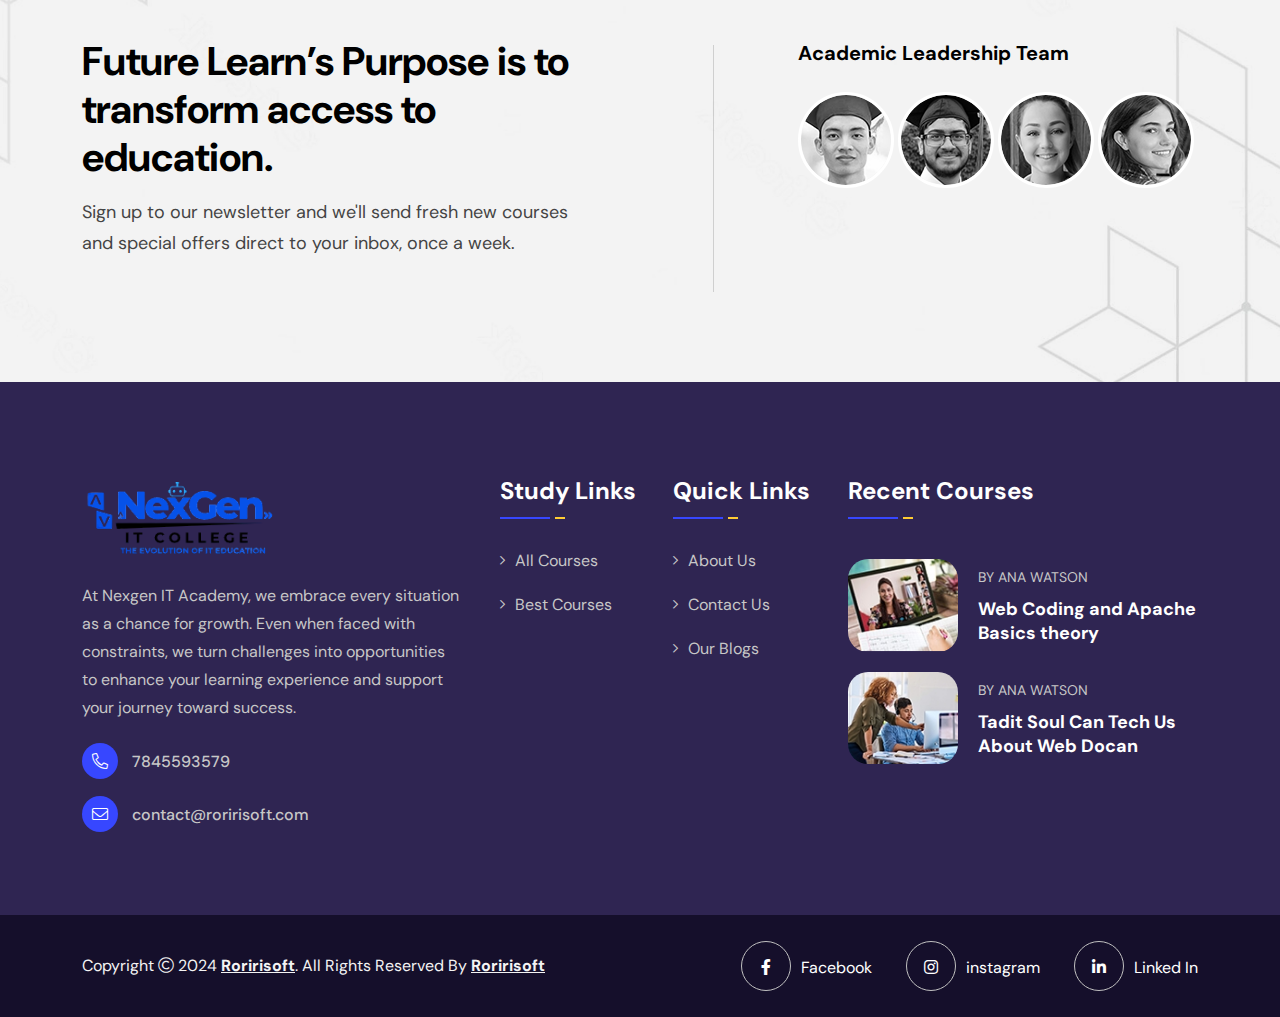
<file: blog.html>
<!DOCTYPE html>
<html class="no-js" lang="zxx">
<!-- Mirrored from html.vecurosoft.com/educino/demo/blog.html by HTTrack Website Copier/3.x [XR&CO'2014], Sat, 31 Aug 2024 11:43:01 GMT -->

<head>
  <meta charset="utf-8" />
  <meta http-equiv="x-ua-compatible" content="ie=edge" />
  <title>
    Nexgen-IT-Academy - Our Blog
  </title>
  <meta name="author" content="Vecuro" />
  <meta name="description" content="Educino - Online Courses and Education HTML Template" />
  <meta name="keywords"
    content="academic, artist, center, club, coach, college, drive, driving, education, entertainment, gambling, golf, jackpot, knowledge, money, multipurpose, music, song, student" />
  <meta name="robots" content="INDEX,FOLLOW" />
  <meta name="viewport" content="width=device-width,initial-scale=1,shrink-to-fit=no" />
  <link rel="shortcut icon" href="assets/img/favicon.ico" type="image/x-icon" />
  <link rel="icon" href="assets/img/favicon.ico" type="image/x-icon" />
  <link rel="preconnect" href="https://fonts.googleapis.com/" />
  <link rel="preconnect" href="https://fonts.gstatic.com/" crossorigin />
  <link href="https://fonts.googleapis.com/css2?family=DM+Sans:wght@400;500;700&amp;display=swap" rel="stylesheet" />
  <link rel="stylesheet" href="assets/css/app.min.css" />
  <link rel="stylesheet" href="assets/css/fontawesome.min.css" />
  <link rel="stylesheet" href="assets/css/style.css" />
</head>

<body>
  <div class="preloader">
    <div class="preloader-inner">
      <div class="loader"></div>
    </div>
  </div>
  <div class="vs-menu-wrapper">
    <div class="vs-menu-area text-center">
      <button class="vs-menu-toggle"><i class="fal fa-times"></i></button>
      <div class="mobile-logo">
        <a href="index.html"><img src="assets/img/logo-img.png" alt="Educino" /></a>
      </div>
      <div class="vs-mobile-menu">
        <ul>
          <li class="menu-item-has-children">
            <a href="index.html">Home</a>
          </li>
          <li><a href="about.html">About Us</a></li>
          <li class="menu-item-has-children">
            <a href="course.html">Courses</a>
          </li>
          <li class="menu-item-has-children">
            <a href="blog.html">Blog</a>
          </li>
          <!-- <li class="menu-item-has-children">
              <a href="#">Pages</a>
              <ul class="sub-menu">
                <li><a href="team.html">Our Tutors</a></li>
                <li><a href="#">Tutor Details</a></li>
                <li><a href="become-tutor.html">Become Tutor</a></li>
                <li><a href="find-tutor.html">Find Tutor</a></li>
                <li><a href="academic.html">Academic</a></li>
                <li><a href="academic-program.html">Academic Program</a></li>
                <li><a href="program-details.html">Program Details</a></li>
                <li><a href="find-program.html">Find Program</a></li>
                <li><a href="event-details.html">Event Details</a></li>
                <li><a href="login-register.html">Login Register</a></li>
                <li><a href="error.html">Error Page</a></li>
              </ul>
            </li> -->
          <li><a href="contact.html">Contact Us</a></li>
        </ul>
      </div>
    </div>
  </div>
  <div class="popup-search-box d-none d-lg-block">
    <button class="searchClose"><i class="fal fa-times"></i></button>
    <form action="#">
      <input type="text" class="border-theme" placeholder="What are you looking for" />
      <button type="submit"><i class="fal fa-search"></i></button>
    </form>
  </div>
  <header class="vs-header header-layout1">
    <div class="header-top">
      <div class="container">
        <div class="row justify-content-between align-items-center gx-50">
          <div class="col d-none d-xl-block">
            <div class="header-links">
              <ul>
                <li>
                  <i class="fas fa-phone-alt"></i>Phone:
                  <a href="#">7845593579</a>
                </li>
                <li>
                  <i class="fas fa-envelope"></i>Email:
                  <a href="mailto:contact@roririsoft.com">contact@roririsoft.com</a>
                </li>
              </ul>
            </div>
          </div>
          <div class="col-md-auto text-center">
            <div class="header-social">
              <a href="https://www.facebook.com/NexGenCollege/" target="_blank"><i class="fab fa-facebook-f"></i></a>
              <a href="https://www.instagram.com/Nexgen_it_college/" target="_blank"><i class="fab fa-instagram"
                  style="font-weight: 900;"></i></a>
              <a href="https://www.linkedin.com/company/nexgen-it-college/" target="_blank"><i
                  class="fab fa-linkedin-in"></i></a>
            </div>
          </div>
        </div>
      </div>
    </div>
    <div class="sticky-wrapper">
      <div class="sticky-active">
        <div class="container position-relative z-index-common">
          <div class="row align-items-center justify-content-between">
            <div class="col-auto">
              <div class="vs-logo">
                <a href="index.html"><img src="assets/img/logo-img.png" alt="Educino" /></a>
              </div>
            </div>
            <div class="col text-end text-xl-center">
              <nav class="main-menu menu-style1 d-none d-lg-block">
                <ul>
                  <li class="menu-item-has-children">
                    <a href="index.html">Home</a>
                  </li>
                  <li><a href="about.html">About Us</a></li>
                  <li class="menu-item-has-children">
                    <a href="course.html">Courses</a>
                  </li>
                  <li class="menu-item-has-children">
                    <a href="blog.html">Blog</a>
                  </li>
                  <!-- <li class="menu-item-has-children mega-menu-wrap">
                      <a href="#">Pages</a>
                      <ul class="mega-menu">
                        <li>
                          <a href="#">Pagelist 1</a>
                          <ul>
                            <li><a href="index.html">Demo Style 1</a></li>
                            <li><a href="index-2.html">Demo Style 2</a></li>
                            <li><a href="index-3.html">Demo Style 3</a></li>
                            <li><a href="about.html">About Us</a></li>
                            <li><a href="contact.html">Contact Us</a></li>
                          </ul>
                        </li>
                        <li>
                          <a href="#">Pagelist 2</a>
                          <ul>
                            <li><a href="course.html">Courses 1</a></li>
                            <li><a href="courses-2.html">Courses 2</a></li>
                            <li>
                              <a href="course-details.html"
                                >Courses Details 1</a
                              >
                            </li>
                            <li>
                              <a href="course-details-2.html"
                                >Courses Details 2</a
                              >
                            </li>
                            <li>
                              <a href="event-details.html">Event Details</a>
                            </li>
                          </ul>
                        </li>
                        <li>
                          <a href="#">Pagelist 3</a>
                          <ul>
                            <li><a href="academic.html">Academic</a></li>
                            <li>
                              <a href="academic-program.html"
                                >Academic Program</a
                              >
                            </li>
                            <li>
                              <a href="program-details.html">Program Details</a>
                            </li>
                            <li>
                              <a href="find-program.html">Find Program</a>
                            </li>
                            <li>
                              <a href="login-register.html">Login Register</a>
                            </li>
                            <li><a href="error.html">Error Page</a></li>
                          </ul>
                        </li>
                        <li>
                          <a href="#">Pagelist 4</a>
                          <ul>
                            <li><a href="team.html">Our Tutors</a></li>
                            <li>
                              <a href="#">Tutor Details</a>
                            </li>
                            <li>
                              <a href="become-tutor.html">Become Tutor</a>
                            </li>
                            <li><a href="find-tutor.html">Find Tutor</a></li>
                            <li><a href="blog.html">Blog</a></li>
                            <li>
                              <a href="#">Blog Details</a>
                            </li>
                          </ul>
                        </li>
                      </ul>
                    </li> -->
                  <li><a href="contact.html">Contact Us</a></li>
                </ul>
              </nav>
              <button class="vs-menu-toggle d-inline-block d-lg-none">
                <i class="fal fa-bars"></i>
              </button>
            </div>
            <div class="col-auto d-none d-xl-block">
              <div class="header-btns">
                <a href="find-program.html" class="vs-btn style4"><i class="fal fa-graduation-cap"></i> Find Program</a>
              </div>
            </div>
          </div>
        </div>
      </div>
    </div>
  </header>
  <div class="breadcumb-wrapper" data-bg-src="assets/img/breadcumb/breadcumb-bg.png">
    <div class="container z-index-common">
      <div class="breadcumb-content">
        <h1 class="breadcumb-title">Our Blog</h1>
        <p class="breadcumb-text">
          Search over 200 individual encyclopedias and reference books.
        </p>
        <div class="breadcumb-menu-wrap">
          <ul class="breadcumb-menu">
            <li><a href="index.html">Home</a></li>
            <li>Our Blog</li>
          </ul>
        </div>
      </div>
    </div>
  </div>
  <section class="vs-blog-wrapper space-top space-extra-bottom">
    <div class="container">
      <div class="row gx-40">
        <div class="col-lg-8">
          <div class="vs-blog blog-single">
            <div class="blog-img">
              <img src="assets/img/blog/blog-girl (1).jpg" alt="Blog Image" />
              <a href="blog.html" class="blog-date"><span class="day">11</span>
                <span class="month">January</span></a>
            </div>
            <div class="blog-content">
              <div class="blog-meta">
                <a href="blog.html"><i class="fal fa-user"></i>By admin</a>
                <a href="blog.html"><i class="fal fa-comment-lines"></i>112 Comments</a>
                <a href="blog.html"><i class="fal fa-eye"></i>100 Views</a>
              </div>
              <h2 class="blog-title">
                <a href="#">Completion of projects before reach the deadline is
                  passion</a>
              </h2>
              <p>
                At Nexgen IT Academy, we emphasize the importance of meeting deadlines in the fast-paced world of
                technology. Our students are trained to deliver projects with precision and speed, ensuring they are
                well-prepared for industry demands. Whether it's building applications or solving complex problems, we
                instill a passion for timely and efficient work, giving our students the edge they need to succeed in
                their IT careers.
              </p>
            </div>
          </div>
          <div class="vs-blog blog-single">
            <div class="blog-img">
              <img src="assets/img/blog/blog-meet (2).jpg" alt="Blog Image" />
              <a href="blog.html" class="blog-date"><span class="day">23</span>
                <span class="month">March</span></a>
            </div>
            <div class="blog-content">
              <div class="blog-meta">
                <a href="blog.html"><i class="fal fa-user"></i>By admin</a>
                <a href="blog.html"><i class="fal fa-comment-lines"></i>112 Comments</a>
                <a href="blog.html"><i class="fal fa-eye"></i>100 Views</a>
              </div>
              <h2 class="blog-title">
                <a href="#">Visualizing the classroom as a higher ranked student</a>
              </h2>
              <p>
                At Nexgen IT Academy, we empower students to envision themselves as leaders in the tech world. By
                mastering advanced skills and embracing challenges, our students consistently rise to the top of their
                class. Through interactive lessons, real-world projects, and expert guidance, we foster a learning
                environment that promotes growth and excellence. Whether it's coding, problem-solving, or project
                management, students are equipped to excel and take charge of their careers in IT.
              </p>
            </div>
          </div>
          <div class="vs-blog blog-single">
            <div class="blog-img">
              <img src="assets/img/blog/bannerwithlaptop (1).webp" alt="Blog Image" />
              <a href="blog.html" class="blog-date"><span class="day">11</span>
                <span class="month">Augest</span></a>
            </div>
            <div class="blog-content">
              <div class="blog-meta">
                <a href="blog.html"><i class="fal fa-user"></i>By admin</a>
                <a href="blog.html"><i class="fal fa-comment-lines"></i>112 Comments</a>
                <a href="blog.html"><i class="fal fa-eye"></i>100 Views</a>
              </div>
              <h2 class="blog-title">
                <a href="#">Enrolling new members into the digital books library</a>
              </h2>
              <p>
                Nexgen IT Academy offers students access to an extensive digital library, providing a wealth of
                resources to support their learning journey. By enrolling as a member, students gain access to the
                latest e-books, research papers, and course materials on a wide range of IT subjects. Our digital
                library empowers students to stay ahead with valuable knowledge, helping them to deepen their expertise
                and excel in their studies.
              </p>
            </div>
          </div>
          <div class="vs-blog blog-single">
            <div class="blog-img">
              <img src="assets/img/blog/blog-laptop (1).jpg" alt="Blog Image" />
              <a href="blog.html" class="blog-date"><span class="day">19</span>
                <span class="month">February</span></a>
            </div>
            <div class="blog-content">
              <div class="blog-meta">
                <a href="blog.html"><i class="fal fa-user"></i>By admin</a>
                <a href="blog.html"><i class="fal fa-comment-lines"></i>112 Comments</a>
                <a href="blog.html"><i class="fal fa-eye"></i>100 Views</a>
              </div>
              <h2 class="blog-title">
                <a href="#">Orientation program for the new students starting soon</a>
              </h2>
              <p>
                Nexgen IT Academy is excited to welcome our newest students with an upcoming orientation program
                designed to introduce them to our innovative learning environment. The program will cover essential
                topics such as course structure, learning resources, and campus support, ensuring every student is
                prepared for success. This is a great opportunity to meet instructors, connect with peers, and explore
                the tools that will guide you through your journey in the world of IT.
              </p>
            </div>
          </div>
          <div class="vs-blog blog-single">
            <div class="blog-img">
              <img src="assets/img/blog/blog-s-1-8.jpg" alt="Blog Image" />
              <a href="blog.html" class="blog-date"><span class="day">28</span>
                <span class="month">November</span></a>
            </div>
            <div class="blog-content">
              <div class="blog-meta">
                <a href="blog.html"><i class="fal fa-user"></i>By admin</a>
                <a href="blog.html"><i class="fal fa-comment-lines"></i>112 Comments</a>
                <a href="blog.html"><i class="fal fa-eye"></i>100 Views</a>
              </div>
              <h2 class="blog-title">
                <a href="#">Mis in day to day management of projects getting bigger
                  than</a>
              </h2>
              <p>
                The role of Management Information Systems (MIS) in project management is becoming increasingly
                critical, especially as projects grow in complexity. At Nexgen IT Academy, we train our students to
                effectively use MIS tools to streamline workflows, monitor progress, and make data-driven decisions. By
                integrating MIS into everyday project management, students can handle larger tasks with ease and lead
                their teams toward success.
              </p>
            </div>
          </div>
        </div>
        <div class="col-lg-4">
          <aside class="sidebar-area">
            <!-- <div class="widget widget_search">
              <h3 class="widget_title">Search</h3>
              <form class="search-form">
                <input type="text" placeholder="Search Keyword" />
                <button type="submit"><i class="far fa-search"></i></button>
              </form>
            </div> -->
            <div class="widget widget_categories">
              <h3 class="widget_title">Categories</h3>
              <ul>
                <li><a>Life Coach</a><span>12</span></li>
                <li>
                  <a>Business Coach</a><span>24</span>
                </li>
                <li><a>Health Coach</a><span>18</span></li>
                <li><a>Development</a><span>34</span></li>
                <li><a>Web Design</a><span>11</span></li>
              </ul>
            </div>
            <div class="widget">
              <h3 class="widget_title">Recent News</h3>
              <div class="recent-post-wrap">
                <div class="recent-post">
                  <div class="media-img">
                    <img src="assets/img/blog/recent-post-1-1.jpg" alt="thing" />
                  </div>
                  <div class="media-body">
                    <h4 class="post-title">
                      <a class="text-inherit" href="#">Get Techs HTML5 JS Tutorial Newbies</a>
                    </h4>
                    <div class="recent-post-meta">
                      <a href="blog.html">15 February, 2023</a>
                    </div>
                  </div>
                </div>
                <div class="recent-post">
                  <div class="media-img">
                    <img src="assets/img/blog/recent-post-1-2.jpg" alt="thing" />
                  </div>
                  <div class="media-body">
                    <h4 class="post-title">
                      <a class="text-inherit" href="#">Tadit Soul Can Tech About Docan</a>
                    </h4>
                    <div class="recent-post-meta">
                      <a href="blog.html">21 January, 2023</a>
                    </div>
                  </div>
                </div>
                <div class="recent-post">
                  <div class="media-img">
                    <img src="assets/img/blog/recent-post-1-3.jpg" alt="thing" />
                  </div>
                  <div class="media-body">
                    <h4 class="post-title">
                      <a class="text-inherit" href="#">Goha Soul Can Tech Us About Web</a>
                    </h4>
                    <div class="recent-post-meta">
                      <a href="blog.html">29 November, 2023</a>
                    </div>
                  </div>
                </div>
              </div>
            </div>
            <div class="widget">
              <h4 class="widget_title">Gallery Photos</h4>
              <div class="sidebar-gallery">
                <div class="gallery-thumb">
                  <img src="assets/img/widget/gal-1-1.jpg" alt="Gallery Image" class="w-100" />
                  <a href="assets/img/widget/gal-1-1.jpg" class="popup-image gal-btn"><i class="fal fa-plus"></i></a>
                </div>
                <div class="gallery-thumb">
                  <img src="assets/img/widget/gal-1-2.jpg" alt="Gallery Image" class="w-100" />
                  <a href="assets/img/widget/gal-1-2.jpg" class="popup-image gal-btn"><i class="fal fa-plus"></i></a>
                </div>
                <div class="gallery-thumb">
                  <img src="assets/img/widget/gal-1-3.jpg" alt="Gallery Image" class="w-100" />
                  <a href="assets/img/widget/gal-1-3.jpg" class="popup-image gal-btn"><i class="fal fa-plus"></i></a>
                </div>
                <div class="gallery-thumb">
                  <img src="assets/img/widget/gal-1-4.jpg" alt="Gallery Image" class="w-100" />
                  <a href="assets/img/widget/gal-1-4.jpg" class="popup-image gal-btn"><i class="fal fa-plus"></i></a>
                </div>
                <div class="gallery-thumb">
                  <img src="assets/img/widget/gal-1-5.jpg" alt="Gallery Image" class="w-100" />
                  <a href="assets/img/widget/gal-1-5.jpg" class="popup-image gal-btn"><i class="fal fa-plus"></i></a>
                </div>
                <div class="gallery-thumb">
                  <img src="assets/img/widget/gal-1-6.jpg" alt="Gallery Image" class="w-100" />
                  <a href="assets/img/widget/gal-1-6.jpg" class="popup-image gal-btn"><i class="fal fa-plus"></i></a>
                </div>
              </div>
            </div>
          </aside>
        </div>
      </div>
    </div>
  </section>
  <section class="space-extra" data-bg-src="assets/img/bg/blog-single-divider-bg-1-1.jpg">
    <div class="container">
      <div class="row justify-content-between text-center text-lg-start">
        <div class="col-lg-6 mb-40 mb-lg-0">
          <h2 class="mt-n2 h2 mb-3">
            Future Learn’s Purpose is to transform access to education.
          </h2>
          <p class="mb-4 pb-2 fs-md col-xl-11">
            Sign up to our newsletter and we'll send fresh new courses and
            special offers direct to your inbox, once a week.
          </p>
        </div>
        <div class="col-auto d-none d-lg-block">
          <div class="sec-line2"></div>
        </div>
        <div class="col-lg-auto">
          <h6 class="mt-n1">Academic Leadership Team</h6>
          <div class="mini-avater">
            <a href="#"><img src="assets/img/team/team-s-1-1.png" alt="avater" /></a><a
              href="#"><img src="assets/img/team/team-s-1-2.png" alt="avater" /></a><a
              href="#"><img src="assets/img/team/team-s-1-3.png" alt="avater" /></a><a
              href="#"><img src="assets/img/team/team-s-1-4.png" alt="avater" /></a>
          </div>
        </div>
      </div>
    </div>
  </section>
  <footer class="footer-wrapper footer-layout1">
    <div class="shape-mockup jump d-none d-xxxl-block" data-bottom="0%" data-left="-270px">
      <div class="vs-border-circle"></div>
    </div>
    <div class="widget-area">
      <div class="container">
        <div class="row justify-content-between">
          <div class="col-md-6 col-xl-auto">
            <div class="widget footer-widget">
              <div class="vs-widget-about">
                <div class="footer-logo">
                  <a href="index.html"><img src="assets/img/logo-img.png" alt="logo" /></a>
                </div>
                <p class="footer-text">
                  At Nexgen IT Academy, we embrace every situation as a chance for growth. Even when faced with
                  constraints, we turn challenges into opportunities to enhance your learning experience and support
                  your journey toward success.
                </p>
                <p class="footer-info">
                  <i class="fal fa-phone-alt"></i><a class="text-inherit" href="tel:++11234562228">7845593579</a>
                </p>
                <p class="footer-info">
                  <i class="fal fa-envelope"></i><a class="text-inherit"
                    href="mailto:info@example.com">contact@roririsoft.com</a>
                </p>
              </div>
            </div>
          </div>
          <div class="col-6 col-md-6 col-xl-auto">
            <div class="widget nav_menu footer-widget">
              <h3 class="widget_title">Study Links</h3>
              <div class="menu-all-pages-container footer-menu">
                <ul class="menu">
                  <li><a href="course.html">All Courses</a></li>
                  <li><a href="course.html">Best Courses</a></li>
                </ul>
              </div>
            </div>
          </div>
          <div class="col-6 col-md-6 col-xl-auto">
            <div class="widget nav_menu footer-widget">
              <h3 class="widget_title">Quick Links</h3>
              <div class="menu-all-pages-container footer-menu">
                <ul class="menu">
                  <li><a href="about.html">About Us</a></li>
                  <li><a href="contact.html">Contact Us</a></li>
                  <li><a href="blog.html">Our Blogs</a></li>
                </ul>
              </div>
            </div>
          </div>
          <div class="col-md-6 col-xl-auto">
            <div class="widget footer-widget">
              <h3 class="widget_title">Recent Courses</h3>
              <div class="recent-post-wrap">
                <div class="recent-course">
                  <div class="media-img">
                    <a href="course-details.html"><img src="assets/img/course/recent-course-1-1.jpg"
                        alt="Blog Image" /></a>
                  </div>
                  <div class="media-body">
                    <div class="recent-course-meta">
                      <a href="#">BY ANA WATSON</a>
                    </div>
                    <h4 class="post-title">
                      <a class="text-inherit" href="course-details.html">Web Coding and Apache Basics theory</a>
                    </h4>
                  </div>
                </div>
                <div class="recent-course">
                  <div class="media-img">
                    <a href="course-details.html"><img src="assets/img/course/recent-course-1-2.jpg"
                        alt="Blog Image" /></a>
                  </div>
                  <div class="media-body">
                    <div class="recent-course-meta">
                      <a href="#">BY ANA WATSON</a>
                    </div>
                    <h4 class="post-title">
                      <a class="text-inherit" href="course-details.html">Tadit Soul Can Tech Us About Web Docan</a>
                    </h4>
                  </div>
                </div>
              </div>
            </div>
          </div>
        </div>
      </div>
    </div>
    <div class="copyright-wrap">
      <div class="container">
        <div class="row justify-content-between align-items-center">
          <div class="text-center col-lg-auto">
            <p class="copyright-text">
              Copyright <i class="fal fa-copyright"></i> 2024
              <a href="index.html">Roririsoft</a>. All Rights Reserved By
              <a href="https://www.roririsoft.com" target="_blank">Roririsoft</a>
            </p>
          </div>
          <div class="col-auto d-none d-lg-block">
            <div class="social-style1">
              <a href="https://www.facebook.com/NexGenCollege/" target="_blank"><i
                  class="fab fa-facebook-f"></i>Facebook</a>
              <a href="https://www.instagram.com/Nexgen_it_college/" target="_blank"><i class="fab fa-instagram"
                  style="font-weight: 500;"></i>instagram</a>
              <a href="https://www.linkedin.com/company/nexgen-it-college/" target="_blank"><i
                  class="fab fa-linkedin-in"></i>Linked
                In</a>
            </div>
          </div>
        </div>
      </div>
    </div>
  </footer>
  <a href="#" class="scrollToTop scroll-btn"><i class="far fa-arrow-up"></i></a>
  <script src="assets/js/vendor/jquery-3.6.0.min.js"></script>
  <script src="assets/js/app.min.js"></script>
  <script src="assets/js/main.js"></script>
</body>
<!-- Mirrored from html.vecurosoft.com/educino/demo/blog.html by HTTrack Website Copier/3.x [XR&CO'2014], Sat, 31 Aug 2024 11:43:05 GMT -->

</html>
</file>
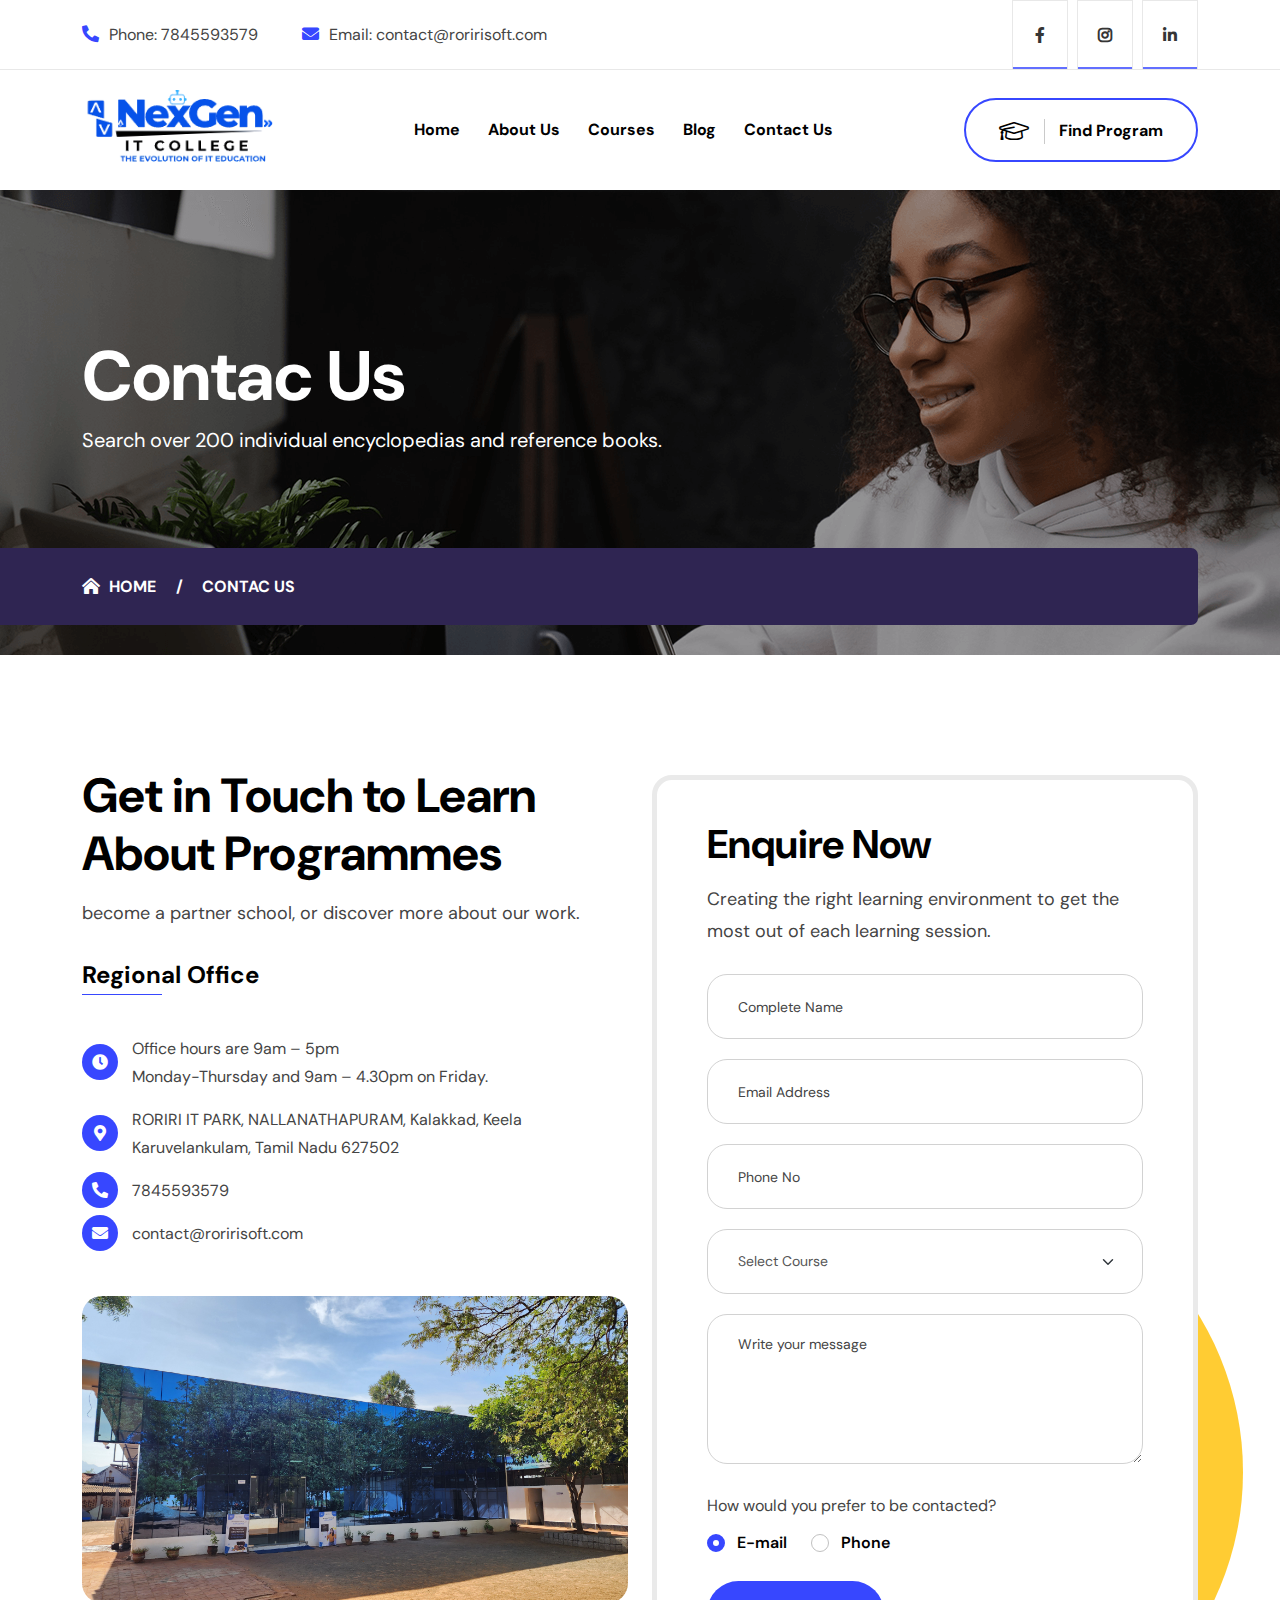
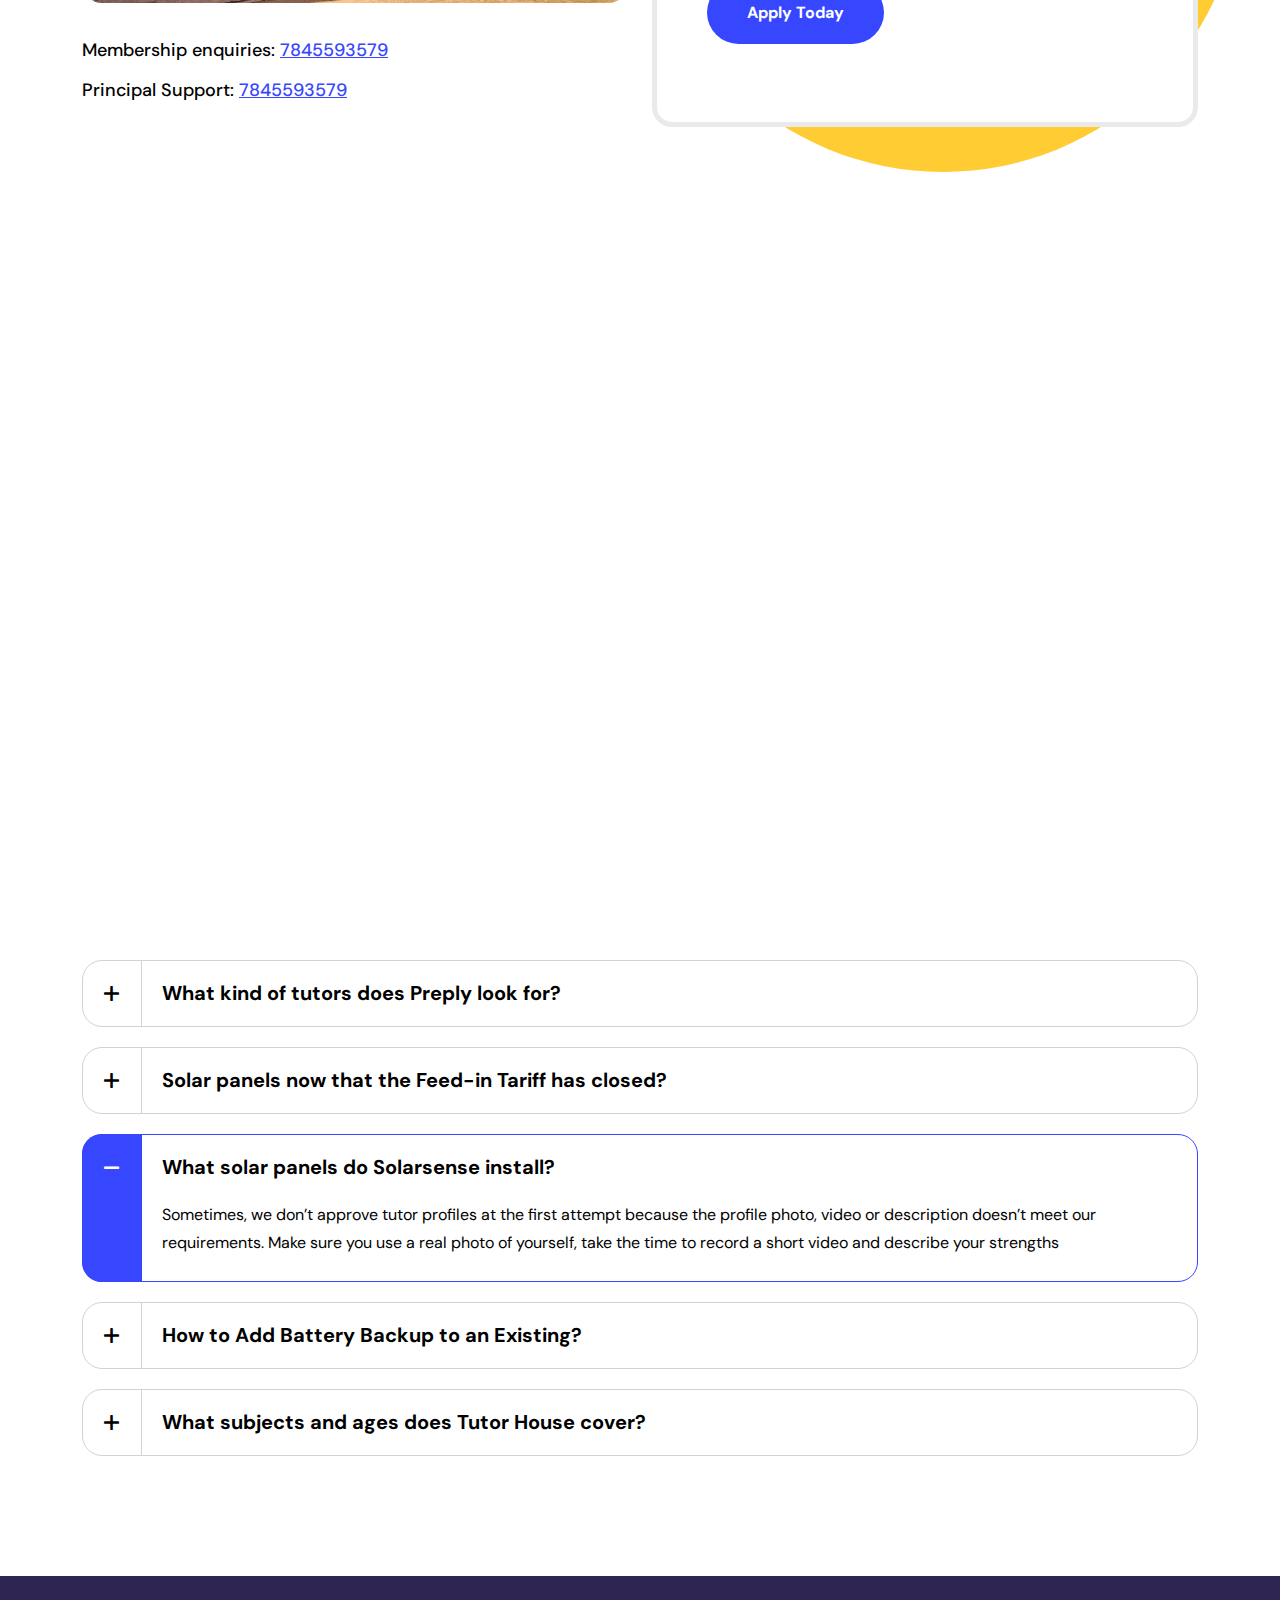
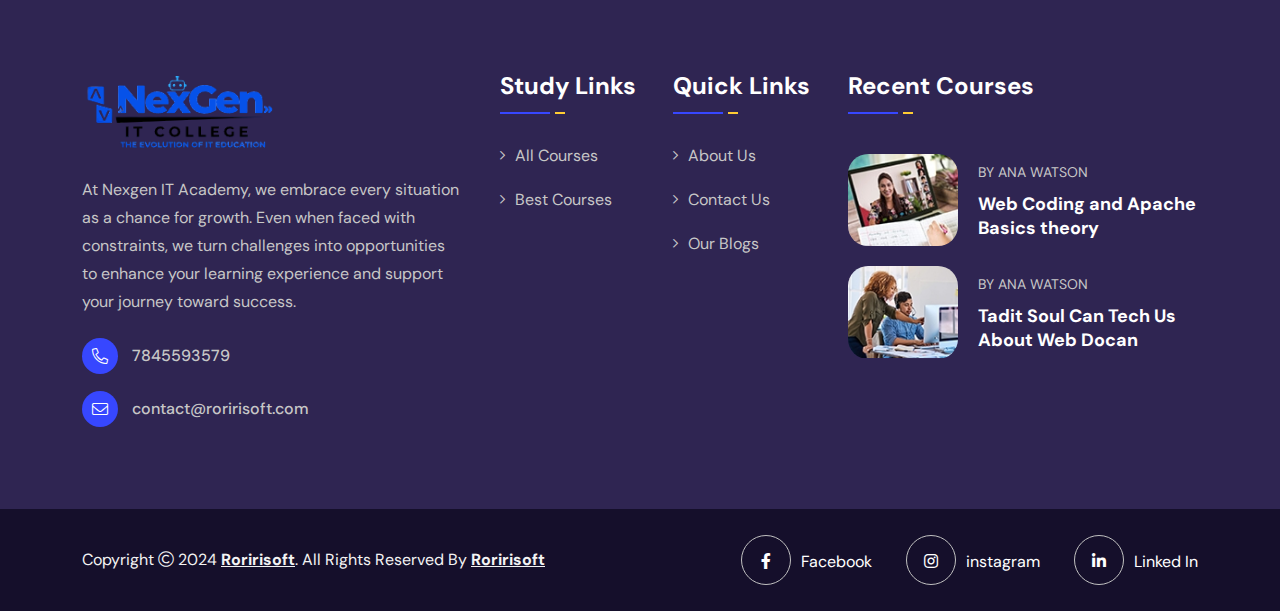
<file: contact.html>
<!DOCTYPE html>
<html class="no-js" lang="zxx">
<!-- Mirrored from html.vecurosoft.com/educino/demo/contact.html by HTTrack Website Copier/3.x [XR&CO'2014], Sat, 31 Aug 2024 11:43:16 GMT -->

<head>
  <meta charset="utf-8" />
  <meta http-equiv="x-ua-compatible" content="ie=edge" />
  <title>
    Nexgen-IT-Academy - Contac Us
  </title>
  <meta name="author" content="Vecuro" />
  <meta name="description" content="Educino - Online Courses and Education HTML Template" />
  <meta name="keywords"
    content="academic, artist, center, club, coach, college, drive, driving, education, entertainment, gambling, golf, jackpot, knowledge, money, multipurpose, music, song, student" />
  <meta name="robots" content="INDEX,FOLLOW" />
  <meta name="viewport" content="width=device-width,initial-scale=1,shrink-to-fit=no" />
  <link rel="shortcut icon" href="assets/img/favicon.ico" type="image/x-icon" />
  <link rel="icon" href="assets/img/favicon.ico" type="image/x-icon" />
  <link rel="preconnect" href="https://fonts.googleapis.com/" />
  <link rel="preconnect" href="https://fonts.gstatic.com/" crossorigin />
  <link href="https://fonts.googleapis.com/css2?family=DM+Sans:wght@400;500;700&amp;display=swap" rel="stylesheet" />
  <link rel="stylesheet" href="assets/css/app.min.css" />
  <link rel="stylesheet" href="assets/css/fontawesome.min.css" />
  <link rel="stylesheet" href="assets/css/style.css" />
</head>

<body>
  <div class="preloader">
    <div class="preloader-inner">
      <div class="loader"></div>
    </div>
  </div>
  <div class="vs-menu-wrapper">
    <div class="vs-menu-area text-center">
      <button class="vs-menu-toggle"><i class="fal fa-times"></i></button>
      <div class="mobile-logo">
        <a href="index.html"><img src="assets/img/logo-img.png" alt="Educino" /></a>
      </div>
      <div class="vs-mobile-menu">
        <ul>
          <li class="menu-item-has-children">
            <a href="index.html">Home</a>
          </li>
          <li><a href="about.html">About Us</a></li>
          <li class="menu-item-has-children">
            <a href="course.html">Courses</a>
          </li>
          <li class="menu-item-has-children">
            <a href="blog.html">Blog</a>
          </li>
          <!-- <li class="menu-item-has-children">
              <a href="#">Pages</a>
              <ul class="sub-menu">
                <li><a href="team.html">Our Tutors</a></li>
                <li><a href="team-details.html">Tutor Details</a></li>
                <li><a href="become-tutor.html">Become Tutor</a></li>
                <li><a href="find-tutor.html">Find Tutor</a></li>
                <li><a href="academic.html">Academic</a></li>
                <li><a href="academic-program.html">Academic Program</a></li>
                <li><a href="program-details.html">Program Details</a></li>
                <li><a href="find-program.html">Find Program</a></li>
                <li><a href="event-details.html">Event Details</a></li>
                <li><a href="login-register.html">Login Register</a></li>
                <li><a href="error.html">Error Page</a></li>
              </ul>
            </li> -->
          <li><a href="contact.html">Contact Us</a></li>
        </ul>
      </div>
    </div>
  </div>
  <div class="popup-search-box d-none d-lg-block">
    <button class="searchClose"><i class="fal fa-times"></i></button>
    <form action="#">
      <input type="text" class="border-theme" placeholder="What are you looking for" />
      <button type="submit"><i class="fal fa-search"></i></button>
    </form>
  </div>
  <header class="vs-header header-layout1">
    <div class="header-top">
      <div class="container">
        <div class="row justify-content-between align-items-center gx-50">
          <div class="col d-none d-xl-block">
            <div class="header-links">
              <ul>
                <li>
                  <i class="fas fa-phone-alt"></i>Phone:
                  <a href="#">7845593579</a>
                </li>
                <li>
                  <i class="fas fa-envelope"></i>Email:
                  <a href="mailto:contact@roririsoft.com">contact@roririsoft.com</a>
                </li>
              </ul>
            </div>
          </div>
          <div class="col-md-auto text-center">
            <div class="header-social">
              <a href="https://www.facebook.com/NexGenCollege/" target="_blank"><i class="fab fa-facebook-f"></i></a>
              <a href="https://www.instagram.com/Nexgen_it_college/" target="_blank"><i class="fab fa-instagram"
                  style="font-weight: 900;"></i></a>
              <a href="https://www.linkedin.com/company/nexgen-it-college/" target="_blank"><i class="fab fa-linkedin-in"></i></a>
            </div>
          </div>
        </div>
      </div>
    </div>
    <div class="sticky-wrapper">
      <div class="sticky-active">
        <div class="container position-relative z-index-common">
          <div class="row align-items-center justify-content-between">
            <div class="col-auto">
              <div class="vs-logo">
                <a href="index.html"><img src="assets/img/logo-img.png" alt="Educino" /></a>
              </div>
            </div>
            <div class="col text-end text-xl-center">
              <nav class="main-menu menu-style1 d-none d-lg-block">
                <ul>
                  <li class="menu-item-has-children">
                    <a href="index.html">Home</a>
                  </li>
                  <li><a href="about.html">About Us</a></li>
                  <li class="menu-item-has-children">
                    <a href="course.html">Courses</a>
                  </li>
                  <li class="menu-item-has-children">
                    <a href="blog.html">Blog</a>
                  </li>
                  <!-- <li class="menu-item-has-children mega-menu-wrap">
                      <a href="#">Pages</a>
                      <ul class="mega-menu">
                        <li>
                          <a href="#">Pagelist 1</a>
                          <ul>
                            <li><a href="index.html">Demo Style 1</a></li>
                            <li><a href="index-2.html">Demo Style 2</a></li>
                            <li><a href="index-3.html">Demo Style 3</a></li>
                            <li><a href="about.html">About Us</a></li>
                            <li><a href="contact.html">Contact Us</a></li>
                          </ul>
                        </li>
                        <li>
                          <a href="#">Pagelist 2</a>
                          <ul>
                            <li><a href="course.html">Courses 1</a></li>
                            <li><a href="courses-2.html">Courses 2</a></li>
                            <li>
                              <a href="course-details.html"
                                >Courses Details 1</a
                              >
                            </li>
                            <li>
                              <a href="course-details-2.html"
                                >Courses Details 2</a
                              >
                            </li>
                            <li>
                              <a href="event-details.html">Event Details</a>
                            </li>
                          </ul>
                        </li>
                        <li>
                          <a href="#">Pagelist 3</a>
                          <ul>
                            <li><a href="academic.html">Academic</a></li>
                            <li>
                              <a href="academic-program.html"
                                >Academic Program</a
                              >
                            </li>
                            <li>
                              <a href="program-details.html">Program Details</a>
                            </li>
                            <li>
                              <a href="find-program.html">Find Program</a>
                            </li>
                            <li>
                              <a href="login-register.html">Login Register</a>
                            </li>
                            <li><a href="error.html">Error Page</a></li>
                          </ul>
                        </li>
                        <li>
                          <a href="#">Pagelist 4</a>
                          <ul>
                            <li><a href="team.html">Our Tutors</a></li>
                            <li>
                              <a href="team-details.html">Tutor Details</a>
                            </li>
                            <li>
                              <a href="become-tutor.html">Become Tutor</a>
                            </li>
                            <li><a href="find-tutor.html">Find Tutor</a></li>
                            <li><a href="blog.html">Blog</a></li>
                            <li>
                              <a href="blog-details.html">Blog Details</a>
                            </li>
                          </ul>
                        </li>
                      </ul>
                    </li> -->
                  <li><a href="contact.html">Contact Us</a></li>
                </ul>
              </nav>
              <button class="vs-menu-toggle d-inline-block d-lg-none">
                <i class="fal fa-bars"></i>
              </button>
            </div>
            <div class="col-auto d-none d-xl-block">
              <div class="header-btns">
                <a href="find-program.html" class="vs-btn style4"><i class="fal fa-graduation-cap"></i> Find Program</a>
              </div>
            </div>
          </div>
        </div>
      </div>
    </div>
  </header>
  <div class="breadcumb-wrapper" data-bg-src="assets/img/breadcumb/breadcumb-bg.png">
    <div class="container z-index-common">
      <div class="breadcumb-content">
        <h1 class="breadcumb-title">Contac Us</h1>
        <p class="breadcumb-text">
          Search over 200 individual encyclopedias and reference books.
        </p>
        <div class="breadcumb-menu-wrap">
          <ul class="breadcumb-menu">
            <li><a href="index.html">Home</a></li>
            <li>Contac Us</li>
          </ul>
        </div>
      </div>
    </div>
  </div>
  <section class="space-top space-extra-bottom">
    <div class="container">
      <div class="row gx-80">
        <div class="col-lg-6 col-xl-6 mb-30 mb-lg-0">
          <h2 class="h1 mt-n2">Get in Touch to Learn About Programmes</h2>
          <p class="fs-md mb-4 pb-2">
            become a partner school, or discover more about our work.
          </p>
          <h3 class="border-title2 h5">Regional Office</h3>
          <p class="contact-info">
            <i class="fas fa-clock"></i> Office hours are 9am – 5pm<br />Monday-Thursday
            and 9am – 4.30pm on Friday.
          </p>
          <p class="contact-info">
            <i class="fas fa-map-marker-alt"></i> RORIRI IT PARK, NALLANATHAPURAM, Kalakkad, Keela Karuvelankulam, Tamil Nadu 627502
          </p>
          <p class="contact-info">
            <i class="fas fa-phone-alt"></i>
            <a class="text-inherit" href="tel:7845593579">7845593579</a>
          </p>
          <p class="contact-info">
            <i class="fas fa-envelope"></i>
            <a class="text-inherit" href="mailto:contact@roririsoft.com">contact@roririsoft.com</a>
          </p>
          <div class="mega-hover rounded-20 mt-4 mt-lg-5 mb-4">
            <img src="assets/img/about/contact-img.jpg" alt="office" class="w-100" />
          </div>
          <p class="font-title text-title fs-md fw-medium pt-xl-2 mb-2">
            Membership enquiries:
            <a href="tel:+04432907612" class="text-decoration-underline">7845593579</a>
          </p>
          <p class="font-title text-title fs-md fw-medium mb-4">
            Principal Support:
            <a href="#" class="text-decoration-underline">7845593579</a>
          </p>
        </div>
        <div class="col-lg-6 col-xl-6">
          <form action="http://192.168.1.35:1000/forms/contact/cud/" method="POST" class="form-style5 ajax-contact"
            id="contactForm">
            <div class="vs-circle"></div>
            <h3 class="form-title">Enquire Now</h3>
            <p class="form-text">
              Creating the right learning environment to get the most out of each learning session.
            </p>
            <div class="form-group">
              <input type="text" name="name" id="name" placeholder="Complete Name" required />
            </div>
            <div class="form-group">
              <input type="email" name="email" id="email" placeholder="Email Address" required />
            </div>
            <div class="form-group">
              <input type="tel" name="phone_number" id="number" placeholder="Phone No" required />
            </div>
            <div class="form-group">
              <select name="course" id="course" required>
                <option value="" disabled selected hidden>Select Course</option>
                <option value="Mernstack">Mernstack</option>
                <option value="Python">Python</option>
                <option value="Flutter">Flutter</option>
                <option value="PHP">PHP</option>
                <option value="React Native">React Native</option>
                <option value="UI/UX Designer">UI/UX Designer</option>
              </select>
            </div>
            <div class="form-group">
              <textarea name="description" id="message" placeholder="Write your message" required></textarea>
            </div>
            <p class="form-text2">How would you prefer to be contacted?</p>
            <div class="row">
              <div class="col-auto form-group">
                <input type="radio" name="callchoice" id="callchoiceemail" value="Email" checked />
                <label for="callchoiceemail">E-mail</label>
              </div>
              <div class="col-auto form-group">
                <input type="radio" name="callchoice" id="callchoicephone" value="Phone" />
                <label for="callchoicephone">Phone</label>
              </div>
            </div>
            <button type="submit" class="vs-btn">Apply Today</button>

            <p class="form-messages success" id="formMessages">
              <span id="messageIcon"></span>
              <span id="messageText"></span>
            </p> 
          </form>
          <!-- The Modal -->
          <div id="responseModal" class="modal">
            <div class="modal-content">
              <h2>Success</h2>
              <p>Your response was received successfully!</p>
              <button id="closeModal" class="close-modal">OK</button>
            </div>
          </div>



        </div>
      </div>
    </div>
  </section>
  <div class="overflow-hidden rounded-20 space-bottom">
    <div class="container">
      <iframe
        src="https://www.google.com/maps/embed?pb=!1m18!1m12!1m3!1d3922.1534176239873!2d77.5780877!3d8.5252427!2m3!1f0!2f0!3f0!3m2!1i1024!2i768!4f13.1!3m3!1m2!1s0x3b04692c8b82209f%3A0xa00060055fec4e1!2sRORIRI%20SOFTWARE%20SOLUTIONS%20PVT.LTD.!5e0!3m2!1sen!2sin!4v1698038945202!5m2!1sen!2sin"
        width="600" height="450" style="border:0;" allowfullscreen="" loading="lazy"
        referrerpolicy="no-referrer-when-downgrade"></iframe>
    </div>
  </div>
  <section class="space-extra-bottom">
    <div class="container">
      <div class="title-area wow fadeInUp text-center" data-wow-delay="0.1s">
        <span class="sec-subtitle">FREQUENTLY ASKED QUESTIONS</span>
        <h2 class="sec-title h1">Academic Faq's</h2>
      </div>
      <div class="accordion-style1">
        <div class="accordion" id="faqVersion1">
          <div class="accordion-item">
            <div class="accordion-header" id="headingOne">
              <button class="accordion-button collapsed" type="button" data-bs-toggle="collapse"
                data-bs-target="#collapseOne" aria-expanded="true" aria-controls="collapseOne">
                What kind of tutors does Preply look for?
              </button>
            </div>
            <div id="collapseOne" class="accordion-collapse collapse" aria-labelledby="headingOne"
              data-bs-parent="#faqVersion1">
              <div class="accordion-body">
                <p>
                  Sometimes, we don’t approve tutor profiles at the first
                  attempt because the profile photo, video or description
                  doesn’t meet our requirements. Make sure you use a real
                  photo of yourself, take the time to record a short video and
                  describe your strengths
                </p>
              </div>
            </div>
          </div>
          <div class="accordion-item">
            <div class="accordion-header" id="headingTwo">
              <button class="accordion-button collapsed" type="button" data-bs-toggle="collapse"
                data-bs-target="#collapseTwo" aria-expanded="false" aria-controls="collapseTwo">
                Solar panels now that the Feed-in Tariff has closed?
              </button>
            </div>
            <div id="collapseTwo" class="accordion-collapse collapse" aria-labelledby="headingTwo"
              data-bs-parent="#faqVersion1">
              <div class="accordion-body">
                <p>
                  Sometimes, we don’t approve tutor profiles at the first
                  attempt because the profile photo, video or description
                  doesn’t meet our requirements. Make sure you use a real
                  photo of yourself, take the time to record a short video and
                  describe your strengths
                </p>
              </div>
            </div>
          </div>
          <div class="accordion-item active">
            <div class="accordion-header" id="headingThree">
              <button class="accordion-button" type="button" data-bs-toggle="collapse" data-bs-target="#collapseThree"
                aria-expanded="false" aria-controls="collapseThree">
                What solar panels do Solarsense install?
              </button>
            </div>
            <div id="collapseThree" class="accordion-collapse collapse show" aria-labelledby="headingThree"
              data-bs-parent="#faqVersion1">
              <div class="accordion-body">
                <p>
                  Sometimes, we don’t approve tutor profiles at the first
                  attempt because the profile photo, video or description
                  doesn’t meet our requirements. Make sure you use a real
                  photo of yourself, take the time to record a short video and
                  describe your strengths
                </p>
              </div>
            </div>
          </div>
          <div class="accordion-item">
            <div class="accordion-header" id="headingFour">
              <button class="accordion-button collapsed" type="button" data-bs-toggle="collapse"
                data-bs-target="#collapseFour" aria-expanded="false" aria-controls="collapseFour">
                How to Add Battery Backup to an Existing?
              </button>
            </div>
            <div id="collapseFour" class="accordion-collapse collapse" aria-labelledby="headingFour"
              data-bs-parent="#faqVersion1">
              <div class="accordion-body">
                <p>
                  Sometimes, we don’t approve tutor profiles at the first
                  attempt because the profile photo, video or description
                  doesn’t meet our requirements. Make sure you use a real
                  photo of yourself, take the time to record a short video and
                  describe your strengths
                </p>
              </div>
            </div>
          </div>
          <div class="accordion-item">
            <div class="accordion-header" id="headingFive">
              <button class="accordion-button collapsed" type="button" data-bs-toggle="collapse"
                data-bs-target="#collapseFive" aria-expanded="false" aria-controls="collapseFive">
                What subjects and ages does Tutor House cover?
              </button>
            </div>
            <div id="collapseFive" class="accordion-collapse collapse" aria-labelledby="headingFive"
              data-bs-parent="#faqVersion1">
              <div class="accordion-body">
                <p>
                  Sometimes, we don’t approve tutor profiles at the first
                  attempt because the profile photo, video or description
                  doesn’t meet our requirements. Make sure you use a real
                  photo of yourself, take the time to record a short video and
                  describe your strengths
                </p>
              </div>
            </div>
          </div>
        </div>
      </div>
    </div>
  </section>
  <footer class="footer-wrapper footer-layout1">
    <div class="shape-mockup jump d-none d-xxxl-block" data-bottom="0%" data-left="-270px">
      <div class="vs-border-circle"></div>
    </div>
    <div class="widget-area">
      <div class="container">
        <div class="row justify-content-between">
          <div class="col-md-6 col-xl-auto">
            <div class="widget footer-widget">
              <div class="vs-widget-about">
                <div class="footer-logo">
                  <a href="index.html"><img src="assets/img/logo-img.png" alt="logo" /></a>
                </div>
                <p class="footer-text">
                  At Nexgen IT Academy, we embrace every situation as a chance for growth. Even when faced with
                  constraints, we turn challenges into opportunities to enhance your learning experience and support
                  your journey toward success.
                </p>
                <p class="footer-info">
                  <i class="fal fa-phone-alt"></i><a class="text-inherit" href="tel:++11234562228">7845593579</a>
                </p>
                <p class="footer-info">
                  <i class="fal fa-envelope"></i><a class="text-inherit"
                    href="mailto:contact@roririsoft.com">contact@roririsoft.com</a>
                </p>
              </div>
            </div>
          </div>
          <div class="col-6 col-md-6 col-xl-auto">
            <div class="widget nav_menu footer-widget">
              <h3 class="widget_title">Study Links</h3>
              <div class="menu-all-pages-container footer-menu">
                <ul class="menu">
                  <li><a href="course.html">All Courses</a></li>
                  <li><a href="course.html">Best Courses</a></li>
                </ul>
              </div>
            </div>
          </div>
          <div class="col-6 col-md-6 col-xl-auto">
            <div class="widget nav_menu footer-widget">
              <h3 class="widget_title">Quick Links</h3>
              <div class="menu-all-pages-container footer-menu">
                <ul class="menu">
                  <li><a href="about.html">About Us</a></li>
                  <li><a href="contact.html">Contact Us</a></li>
                  <li><a href="blog.html">Our Blogs</a></li>
                </ul>
              </div>
            </div>
          </div>
          <div class="col-md-6 col-xl-auto">
            <div class="widget footer-widget">
              <h3 class="widget_title">Recent Courses</h3>
              <div class="recent-post-wrap">
                <div class="recent-course">
                  <div class="media-img">
                    <a href="course-details.html"><img src="assets/img/course/recent-course-1-1.jpg"
                        alt="Blog Image" /></a>
                  </div>
                  <div class="media-body">
                    <div class="recent-course-meta">
                      <a href="#">BY ANA WATSON</a>
                    </div>
                    <h4 class="post-title">
                      <a class="text-inherit" href="course-details.html">Web Coding and Apache Basics theory</a>
                    </h4>
                  </div>
                </div>
                <div class="recent-course">
                  <div class="media-img">
                    <a href="course-details.html"><img src="assets/img/course/recent-course-1-2.jpg"
                        alt="Blog Image" /></a>
                  </div>
                  <div class="media-body">
                    <div class="recent-course-meta">
                      <a href="#">BY ANA WATSON</a>
                    </div>
                    <h4 class="post-title">
                      <a class="text-inherit" href="course-details.html">Tadit Soul Can Tech Us About Web Docan</a>
                    </h4>
                  </div>
                </div>
              </div>
            </div>
          </div>
        </div>
      </div>
    </div>
    <div class="copyright-wrap">
      <div class="container">
        <div class="row justify-content-between align-items-center">
          <div class="text-center col-lg-auto">
            <p class="copyright-text">
              Copyright <i class="fal fa-copyright"></i> 2024
              <a href="index.html">Roririsoft</a>. All Rights Reserved By
              <a href="https://www.roririsoft.com" target="_blank">Roririsoft</a>
            </p>
          </div>
          <div class="col-auto d-none d-lg-block">
            <div class="social-style1">
              <a href="https://www.facebook.com/NexGenCollege/" target="_blank"><i class="fab fa-facebook-f"></i>Facebook</a>
              <a href="https://www.instagram.com/Nexgen_it_college/" target="_blank"><i class="fab fa-instagram"
                  style="font-weight: 500;"></i>instagram</a>
              <a href="https://www.linkedin.com/company/nexgen-it-college/" target="_blank"><i class="fab fa-linkedin-in"></i>Linked
                In</a>
            </div>
          </div>
        </div>
      </div>
    </div>
  </footer>
  <a href="#" class="scrollToTop scroll-btn"><i class="far fa-arrow-up"></i></a>
  <script src="assets/js/vendor/jquery-3.6.0.min.js"></script>
  <script src="assets/js/app.min.js"></script>
  <script src="assets/js/main.js"></script>
  <script src="assets/js/Form.js"></script>
</body>
<!-- Mirrored from html.vecurosoft.com/educino/demo/contact.html by HTTrack Website Copier/3.x [XR&CO'2014], Sat, 31 Aug 2024 11:43:16 GMT -->

</html>
</file>
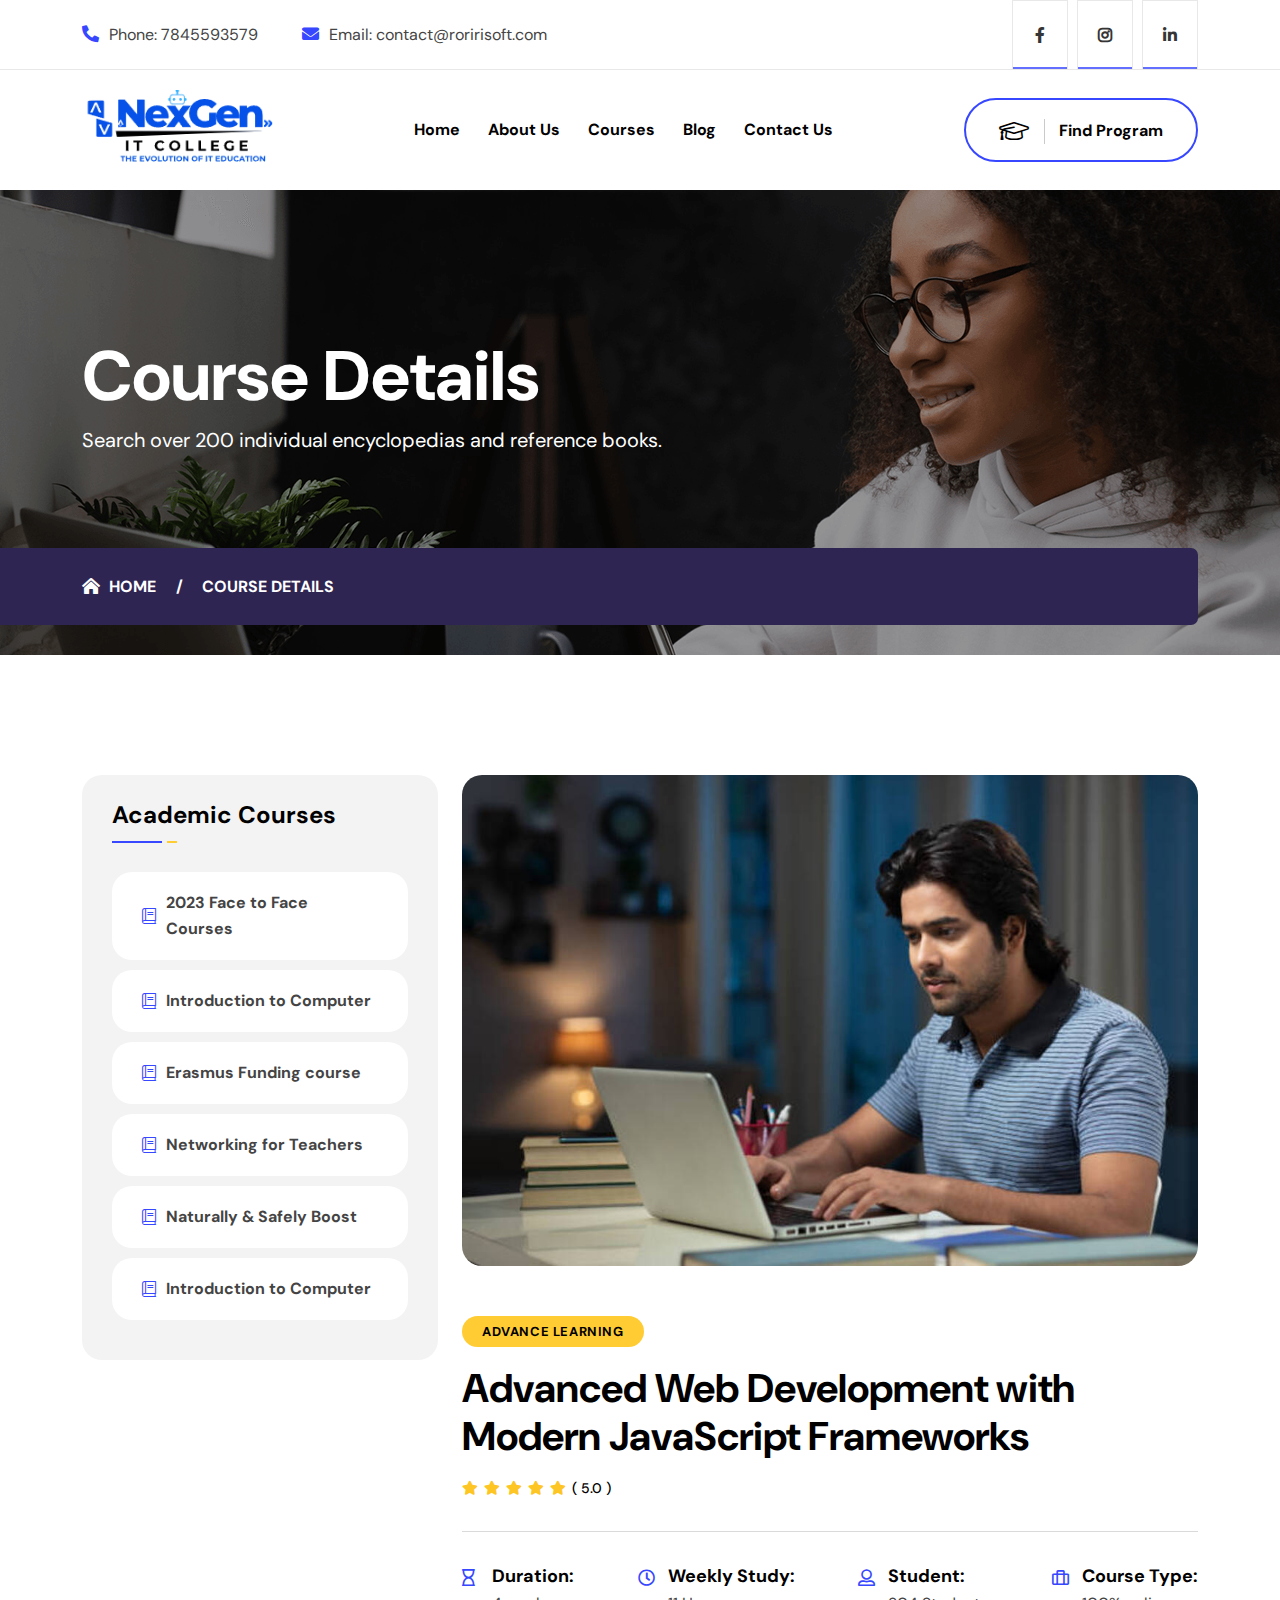
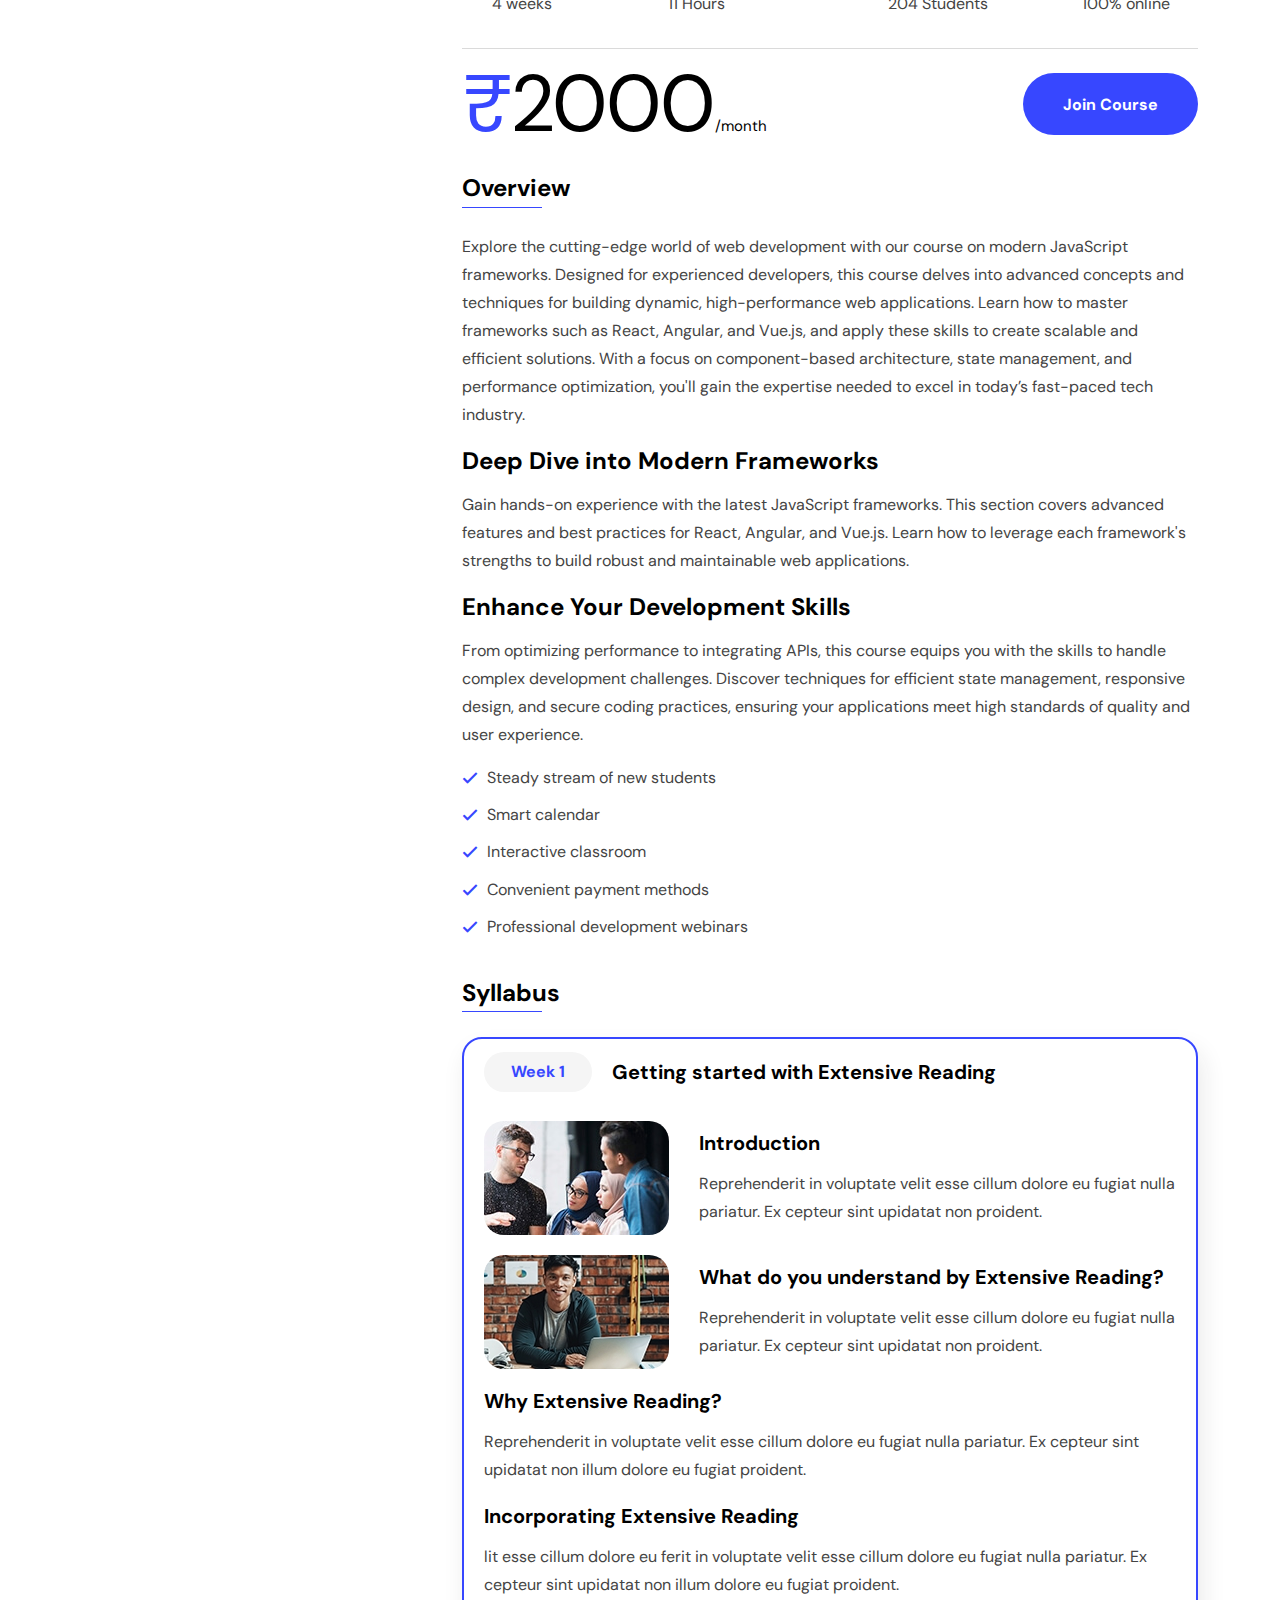
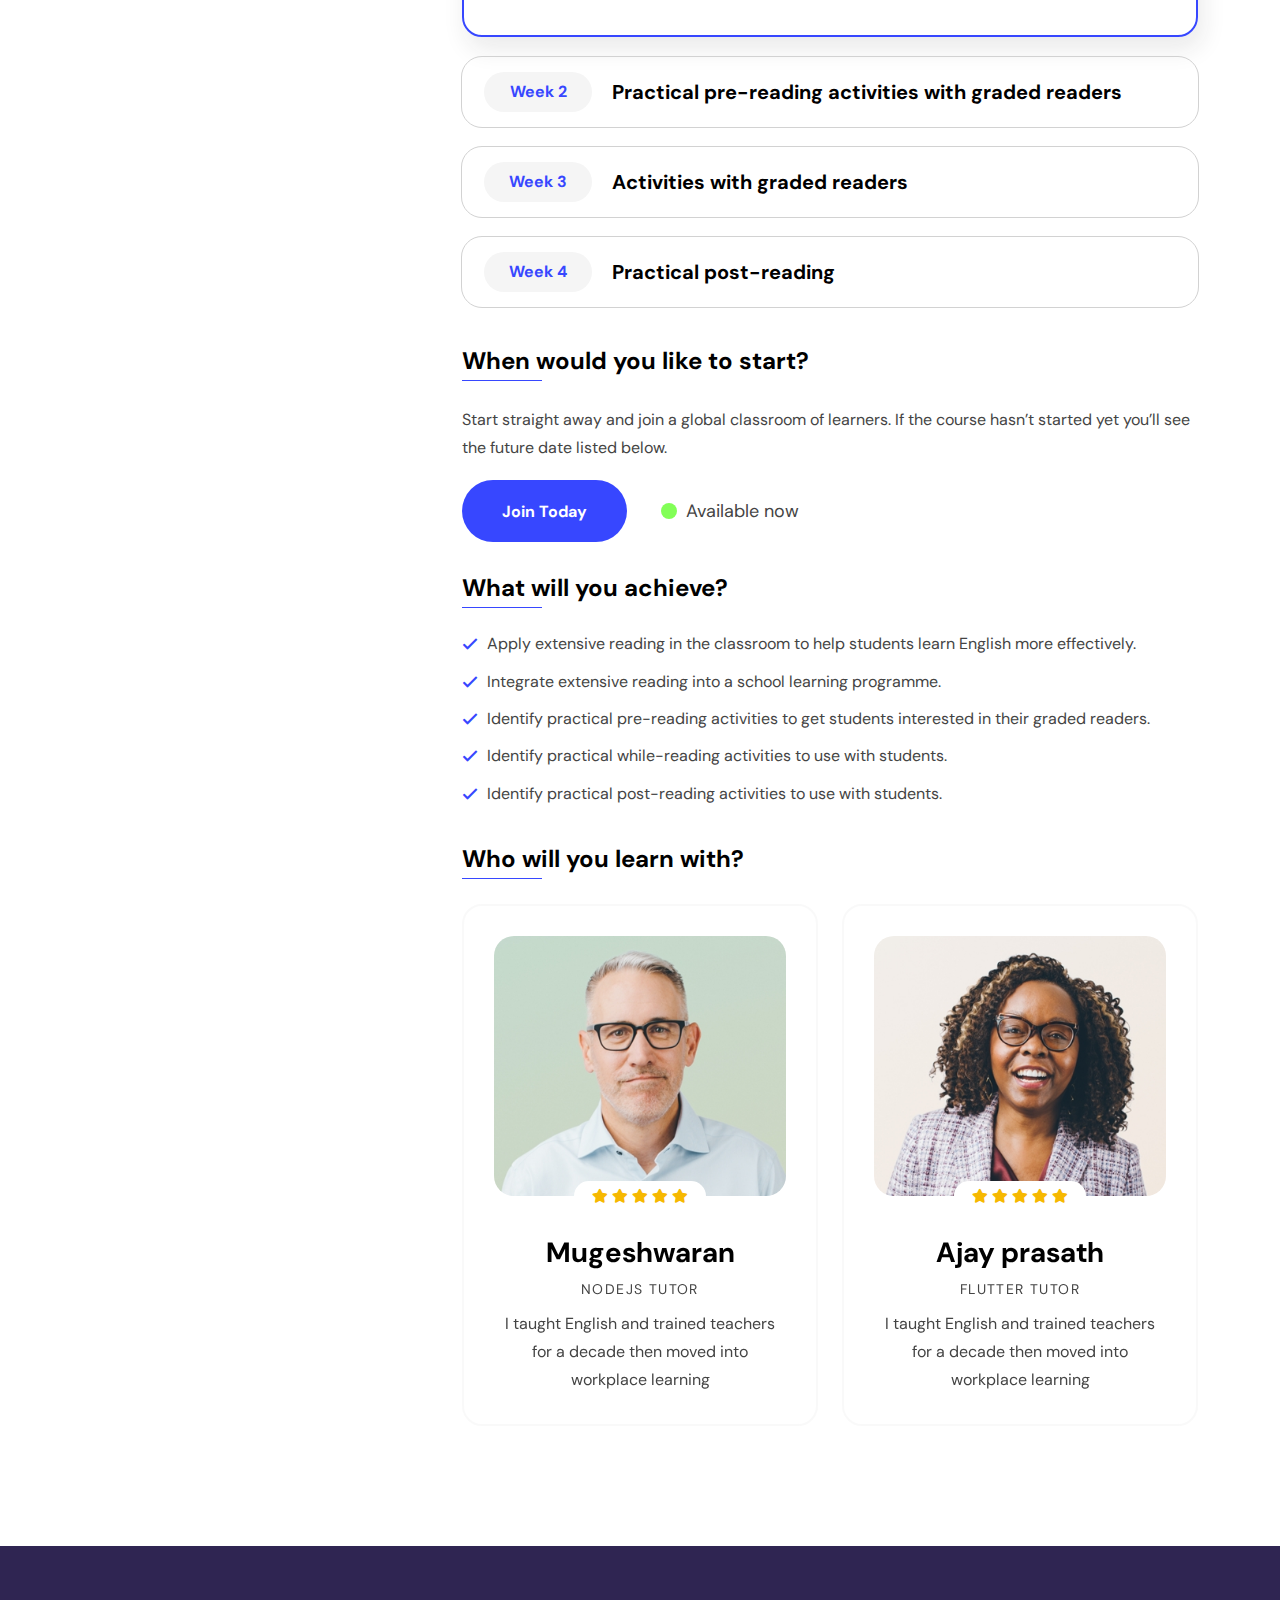
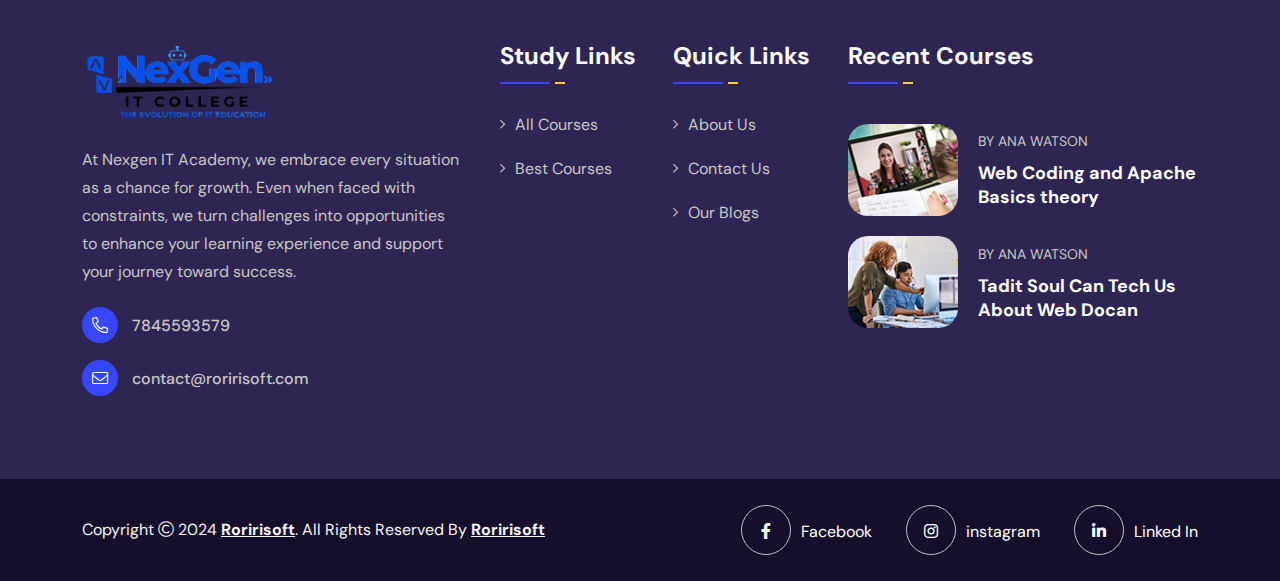
<file: course-details.html>
<!DOCTYPE html>
<html class="no-js" lang="zxx">
<!-- Mirrored from html.vecurosoft.com/educino/demo/course-details.html by HTTrack Website Copier/3.x [XR&CO'2014], Sat, 31 Aug 2024 11:43:00 GMT -->

<head>
  <meta charset="utf-8" />
  <meta http-equiv="x-ua-compatible" content="ie=edge" />
  <title>
    Educino - Online Courses and Education HTML Template - Course Details
  </title>
  <meta name="author" content="Vecuro" />
  <meta name="description" content="Educino - Online Courses and Education HTML Template" />
  <meta name="keywords"
    content="academic, artist, center, club, coach, college, drive, driving, education, entertainment, gambling, golf, jackpot, knowledge, money, multipurpose, music, song, student" />
  <meta name="robots" content="INDEX,FOLLOW" />
  <meta name="viewport" content="width=device-width,initial-scale=1,shrink-to-fit=no" />
  <link rel="shortcut icon" href="assets/img/favicon.ico" type="image/x-icon" />
  <link rel="icon" href="assets/img/favicon.ico" type="image/x-icon" />
  <link rel="preconnect" href="https://fonts.googleapis.com/" />
  <link rel="preconnect" href="https://fonts.gstatic.com/" crossorigin />
  <link href="https://fonts.googleapis.com/css2?family=DM+Sans:wght@400;500;700&amp;display=swap" rel="stylesheet" />
  <link rel="stylesheet" href="assets/css/app.min.css" />
  <link rel="stylesheet" href="assets/css/fontawesome.min.css" />
  <link rel="stylesheet" href="assets/css/style.css" />
</head>

<body>
  <div class="preloader">
    <div class="preloader-inner">
      <div class="loader"></div>
    </div>
  </div>
  <div class="vs-menu-wrapper">
    <div class="vs-menu-area text-center">
      <button class="vs-menu-toggle"><i class="fal fa-times"></i></button>
      <div class="mobile-logo">
        <a href="index.html"><img src="assets/img/logo-img.png" alt="Educino" /></a>
      </div>
      <div class="vs-mobile-menu">
        <ul>
          <li class="menu-item-has-children">
            <a href="index.html">Home</a>
          </li>
          <li><a href="about.html">About Us</a></li>
          <li class="menu-item-has-children">
            <a href="course.html">Courses</a>
          </li>
          <li class="menu-item-has-children">
            <a href="blog.html">Blog</a>
          </li>
          <!-- <li class="menu-item-has-children">
                <a href="#">Pages</a>
                <ul class="sub-menu">
                  <li><a href="team.html">Our Tutors</a></li>
                  <li><a href="team-details.html">Tutor Details</a></li>
                  <li><a href="become-tutor.html">Become Tutor</a></li>
                  <li><a href="find-tutor.html">Find Tutor</a></li>
                  <li><a href="academic.html">Academic</a></li>
                  <li><a href="academic-program.html">Academic Program</a></li>
                  <li><a href="program-details.html">Program Details</a></li>
                  <li><a href="find-program.html">Find Program</a></li>
                  <li><a href="event-details.html">Event Details</a></li>
                  <li><a href="login-register.html">Login Register</a></li>
                  <li><a href="error.html">Error Page</a></li>
                </ul>
              </li> -->
          <li><a href="contact.html">Contact Us</a></li>
        </ul>
      </div>
    </div>
  </div>
  <div class="popup-search-box d-none d-lg-block">
    <button class="searchClose"><i class="fal fa-times"></i></button>
    <form action="#">
      <input type="text" class="border-theme" placeholder="What are you looking for" />
      <button type="submit"><i class="fal fa-search"></i></button>
    </form>
  </div>
  <header class="vs-header header-layout1">
    <div class="header-top">
      <div class="container">
        <div class="row justify-content-between align-items-center gx-50">
          <div class="col d-none d-xl-block">
            <div class="header-links">
              <ul>
                <li>
                  <i class="fas fa-phone-alt"></i>Phone:
                  <a href="#">7845593579</a>
                </li>
                <li>
                  <i class="fas fa-envelope"></i>Email:
                  <a href="mailto:contact@roririsoft.com">contact@roririsoft.com</a>
                </li>
              </ul>
            </div>
          </div>
          <div class="col-md-auto text-center">
            <div class="header-social">
              <a href="https://www.facebook.com/NexGenCollege/" target="_blank"><i class="fab fa-facebook-f"></i></a>
              <a href="https://www.instagram.com/Nexgen_it_college/" target="_blank"><i class="fab fa-instagram"
                  style="font-weight: 900;"></i></a>
              <a href="https://www.linkedin.com/company/nexgen-it-college/" target="_blank"><i
                  class="fab fa-linkedin-in"></i></a>
            </div>
          </div>
        </div>
      </div>
    </div>
    <div class="sticky-wrapper">
      <div class="sticky-active">
        <div class="container position-relative z-index-common">
          <div class="row align-items-center justify-content-between">
            <div class="col-auto">
              <div class="vs-logo">
                <a href="index.html"><img src="assets/img/logo-img.png" alt="logo" /></a>
              </div>
            </div>
            <div class="col text-end text-xl-center">
              <nav class="main-menu menu-style1 d-none d-lg-block">
                <ul>
                  <li class="menu-item-has-children">
                    <a href="index.html">Home</a>
                  </li>
                  <li><a href="about.html">About Us</a></li>
                  <li class="menu-item-has-children">
                    <a href="course.html">Courses</a>
                  </li>
                  <li class="menu-item-has-children">
                    <a href="blog.html">Blog</a>
                  </li>
                  <!-- <li class="menu-item-has-children mega-menu-wrap">
                        <a href="#">Pages</a>
                        <ul class="mega-menu">
                          <li>
                            <a href="#">Pagelist 1</a>
                            <ul>
                              <li><a href="index.html">Demo Style 1</a></li>
                              <li><a href="index-2.html">Demo Style 2</a></li>
                              <li><a href="index-3.html">Demo Style 3</a></li>
                              <li><a href="about.html">About Us</a></li>
                              <li><a href="contact.html">Contact Us</a></li>
                            </ul>
                          </li>
                          <li>
                            <a href="#">Pagelist 2</a>
                            <ul>
                              <li><a href="course.html">Courses 1</a></li>
                              <li><a href="courses-2.html">Courses 2</a></li>
                              <li>
                                <a href="course-details.html"
                                  >Courses Details 1</a
                                >
                              </li>
                              <li>
                                <a href="course-details-2.html"
                                  >Courses Details 2</a
                                >
                              </li>
                              <li>
                                <a href="event-details.html">Event Details</a>
                              </li>
                            </ul>
                          </li>
                          <li>
                            <a href="#">Pagelist 3</a>
                            <ul>
                              <li><a href="academic.html">Academic</a></li>
                              <li>
                                <a href="academic-program.html"
                                  >Academic Program</a
                                >
                              </li>
                              <li>
                                <a href="program-details.html">Program Details</a>
                              </li>
                              <li>
                                <a href="find-program.html">Find Program</a>
                              </li>
                              <li>
                                <a href="login-register.html">Login Register</a>
                              </li>
                              <li><a href="error.html">Error Page</a></li>
                            </ul>
                          </li>
                          <li>
                            <a href="#">Pagelist 4</a>
                            <ul>
                              <li><a href="team.html">Our Tutors</a></li>
                              <li>
                                <a href="team-details.html">Tutor Details</a>
                              </li>
                              <li>
                                <a href="become-tutor.html">Become Tutor</a>
                              </li>
                              <li><a href="find-tutor.html">Find Tutor</a></li>
                              <li><a href="blog.html">Blog</a></li>
                              <li>
                                <a href="blog-details.html">Blog Details</a>
                              </li>
                            </ul>
                          </li>
                        </ul>
                      </li> -->
                  <li><a href="contact.html">Contact Us</a></li>
                </ul>
              </nav>
              <button class="vs-menu-toggle d-inline-block d-lg-none">
                <i class="fal fa-bars"></i>
              </button>
            </div>
            <div class="col-auto d-none d-xl-block">
              <div class="header-btns">
                <a href="find-program.html" class="vs-btn style4"><i class="fal fa-graduation-cap"></i> Find Program</a>
              </div>
            </div>
          </div>
        </div>
      </div>
    </div>
  </header>
  <div class="breadcumb-wrapper" data-bg-src="assets/img/breadcumb/breadcumb-bg.png">
    <div class="container z-index-common">
      <div class="breadcumb-content">
        <h1 class="breadcumb-title">Course Details</h1>
        <p class="breadcumb-text">
          Search over 200 individual encyclopedias and reference books.
        </p>
        <div class="breadcumb-menu-wrap">
          <ul class="breadcumb-menu">
            <li><a href="index.html">Home</a></li>
            <li>Course Details</li>
          </ul>
        </div>
      </div>
    </div>
  </div>
  <section class="course-details space-top space-extra-bottom">
    <div class="container">
      <div class="row flex-row-reverse gx-50">
        <div class="col-lg-8">
          <div class="mega-hover course-img">
            <img src="assets/img/course/blog-laptop (1).jpg" alt="girl" />
          </div>
          <div class="course-category">
            <a href="course.html">Advance learning</a>
          </div>
          <h2 class="course-title">Advanced Web Development with Modern JavaScript Frameworks
          </h2>
          <div class="course-review">
            <i class="fas fa-star"></i><i class="fas fa-star"></i><i class="fas fa-star"></i><i
              class="fas fa-star"></i><i class="fas fa-star"></i>( 5.0 )
          </div>
          <div class="course-meta">
            <div class="meta-item">
              <i class="far fa-hourglass"></i>
              <span class="meta-title">Duration:</span>
              <p class="meta-text">4 weeks</p>
            </div>
            <div class="meta-item">
              <i class="far fa-clock"></i>
              <span class="meta-title">Weekly Study:</span>
              <p class="meta-text">11 Hours</p>
            </div>
            <div class="meta-item">
              <i class="far fa-user-alt"></i>
              <span class="meta-title">Student:</span>
              <p class="meta-text">204 Students</p>
            </div>
            <div class="meta-item">
              <i class="far fa-suitcase"></i>
              <span class="meta-title">Course Type:</span>
              <p class="meta-text">100% online</p>
            </div>
          </div>
          <div class="row justify-content-between align-items-center gy-4">
            <div class="col-auto">
              <div class="course-price">
                <span class="currency">₹</span>2000<small>/month</small>
              </div>
            </div>
            <div class="col-auto">
              <a class="vs-btn" href="contact.html">Join Course</a>
            </div>
          </div>
          <h5 class="border-title2">Overview</h5>
          <p>
            Explore the cutting-edge world of web development with our course on modern JavaScript frameworks. Designed
            for experienced developers, this course delves into advanced concepts and techniques for building dynamic,
            high-performance web applications. Learn how to master frameworks such as React, Angular, and Vue.js, and
            apply these skills to create scalable and efficient solutions. With a focus on component-based architecture,
            state management, and performance optimization, you'll gain the expertise needed to excel in today’s
            fast-paced tech industry.
          </p>
          <h5>Deep Dive into Modern Frameworks</h5>
          <p>
            Gain hands-on experience with the latest JavaScript frameworks. This section covers advanced features and
            best practices for React, Angular, and Vue.js. Learn how to leverage each framework's strengths to build
            robust and maintainable web applications.
          </p>
          <h5>Enhance Your Development Skills</h5>
          <p>
            From optimizing performance to integrating APIs, this course equips you with the skills to handle complex
            development challenges. Discover techniques for efficient state management, responsive design, and secure
            coding practices, ensuring your applications meet high standards of quality and user experience.
          </p>
          <div class="list-style1 vs-list">
            <ul>
              <li>Steady stream of new students</li>
              <li>Smart calendar</li>
              <li>Interactive classroom</li>
              <li>Convenient payment methods</li>
              <li>Professional development webinars</li>
            </ul>
          </div>
          <h5 class="border-title2">Syllabus</h5>
          <div class="accordion accordion-style4" id="faqVersion2">
            <div class="accordion-item active">
              <div class="accordion-header" id="headingOne">
                <button class="accordion-button collapsed" type="button" data-bs-toggle="collapse"
                  data-bs-target="#collapseOne" aria-expanded="true" aria-controls="collapseOne">
                  <span class="button-label">Week 1</span> Getting started
                  with Extensive Reading
                </button>
              </div>
              <div id="collapseOne" class="accordion-collapse collapse show" aria-labelledby="headingOne"
                data-bs-parent="#faqVersion2">
                <div class="accordion-body">
                  <div class="syllabus-list">
                    <div class="syllabus-img">
                      <img src="assets/img/course/course-syllabus-1.jpg" alt="" />
                    </div>
                    <div class="syllabus-content">
                      <h6 class="syllabustitle">Introduction</h6>
                      <p class="syllabustext">
                        Reprehenderit in voluptate velit esse cillum dolore eu
                        fugiat nulla pariatur. Ex cepteur sint upidatat non
                        proident.
                      </p>
                    </div>
                  </div>
                  <div class="syllabus-list">
                    <div class="syllabus-img">
                      <img src="assets/img/course/course-syllabus-2.jpg" alt="" />
                    </div>
                    <div class="syllabus-content">
                      <h6 class="syllabustitle">
                        What do you understand by Extensive Reading?
                      </h6>
                      <p class="syllabustext">
                        Reprehenderit in voluptate velit esse cillum dolore eu
                        fugiat nulla pariatur. Ex cepteur sint upidatat non
                        proident.
                      </p>
                    </div>
                  </div>
                  <div class="syllabus-list">
                    <div class="syllabus-content">
                      <h6 class="syllabustitle">Why Extensive Reading?</h6>
                      <p class="syllabustext">
                        Reprehenderit in voluptate velit esse cillum dolore eu
                        fugiat nulla pariatur. Ex cepteur sint upidatat non
                        illum dolore eu fugiat proident.
                      </p>
                    </div>
                  </div>
                  <div class="syllabus-list">
                    <div class="syllabus-content">
                      <h6 class="syllabustitle">
                        Incorporating Extensive Reading
                      </h6>
                      <p class="syllabustext">
                        lit esse cillum dolore eu ferit in voluptate velit
                        esse cillum dolore eu fugiat nulla pariatur. Ex
                        cepteur sint upidatat non illum dolore eu fugiat
                        proident.
                      </p>
                    </div>
                  </div>
                </div>
              </div>
            </div>
            <div class="accordion-item">
              <div class="accordion-header" id="headingTwo">
                <button class="accordion-button collapsed" type="button" data-bs-toggle="collapse"
                  data-bs-target="#collapseTwo" aria-expanded="false" aria-controls="collapseTwo">
                  <span class="button-label">Week 2</span> Practical
                  pre-reading activities with graded readers
                </button>
              </div>
              <div id="collapseTwo" class="accordion-collapse collapse" aria-labelledby="headingTwo"
                data-bs-parent="#faqVersion2">
                <div class="accordion-body">
                  <div class="syllabus-list">
                    <div class="syllabus-img">
                      <img src="assets/img/course/course-syllabus-1.jpg" alt="" />
                    </div>
                    <div class="syllabus-content">
                      <h6 class="syllabustitle">Introduction</h6>
                      <p class="syllabustext">
                        Reprehenderit in voluptate velit esse cillum dolore eu
                        fugiat nulla pariatur. Ex cepteur sint upidatat non
                        proident.
                      </p>
                    </div>
                  </div>
                  <div class="syllabus-list">
                    <div class="syllabus-img">
                      <img src="assets/img/course/course-syllabus-2.jpg" alt="" />
                    </div>
                    <div class="syllabus-content">
                      <h6 class="syllabustitle">
                        What do you understand by Extensive Reading?
                      </h6>
                      <p class="syllabustext">
                        Reprehenderit in voluptate velit esse cillum dolore eu
                        fugiat nulla pariatur. Ex cepteur sint upidatat non
                        proident.
                      </p>
                    </div>
                  </div>
                  <div class="syllabus-list">
                    <div class="syllabus-content">
                      <h6 class="syllabustitle">Why Extensive Reading?</h6>
                      <p class="syllabustext">
                        Reprehenderit in voluptate velit esse cillum dolore eu
                        fugiat nulla pariatur. Ex cepteur sint upidatat non
                        illum dolore eu fugiat proident.
                      </p>
                    </div>
                  </div>
                  <div class="syllabus-list">
                    <div class="syllabus-content">
                      <h6 class="syllabustitle">
                        Incorporating Extensive Reading
                      </h6>
                      <p class="syllabustext">
                        lit esse cillum dolore eu ferit in voluptate velit
                        esse cillum dolore eu fugiat nulla pariatur. Ex
                        cepteur sint upidatat non illum dolore eu fugiat
                        proident.
                      </p>
                    </div>
                  </div>
                </div>
              </div>
            </div>
            <div class="accordion-item">
              <div class="accordion-header" id="headingThree">
                <button class="accordion-button collapsed" type="button" data-bs-toggle="collapse"
                  data-bs-target="#collapseThree" aria-expanded="false" aria-controls="collapseThree">
                  <span class="button-label">Week 3</span> Activities with
                  graded readers
                </button>
              </div>
              <div id="collapseThree" class="accordion-collapse collapse" aria-labelledby="headingThree"
                data-bs-parent="#faqVersion2">
                <div class="accordion-body">
                  <div class="syllabus-list">
                    <div class="syllabus-img">
                      <img src="assets/img/course/course-syllabus-1.jpg" alt="" />
                    </div>
                    <div class="syllabus-content">
                      <h6 class="syllabustitle">Introduction</h6>
                      <p class="syllabustext">
                        Reprehenderit in voluptate velit esse cillum dolore eu
                        fugiat nulla pariatur. Ex cepteur sint upidatat non
                        proident.
                      </p>
                    </div>
                  </div>
                  <div class="syllabus-list">
                    <div class="syllabus-img">
                      <img src="assets/img/course/course-syllabus-2.jpg" alt="" />
                    </div>
                    <div class="syllabus-content">
                      <h6 class="syllabustitle">
                        What do you understand by Extensive Reading?
                      </h6>
                      <p class="syllabustext">
                        Reprehenderit in voluptate velit esse cillum dolore eu
                        fugiat nulla pariatur. Ex cepteur sint upidatat non
                        proident.
                      </p>
                    </div>
                  </div>
                  <div class="syllabus-list">
                    <div class="syllabus-content">
                      <h6 class="syllabustitle">Why Extensive Reading?</h6>
                      <p class="syllabustext">
                        Reprehenderit in voluptate velit esse cillum dolore eu
                        fugiat nulla pariatur. Ex cepteur sint upidatat non
                        illum dolore eu fugiat proident.
                      </p>
                    </div>
                  </div>
                  <div class="syllabus-list">
                    <div class="syllabus-content">
                      <h6 class="syllabustitle">
                        Incorporating Extensive Reading
                      </h6>
                      <p class="syllabustext">
                        lit esse cillum dolore eu ferit in voluptate velit
                        esse cillum dolore eu fugiat nulla pariatur. Ex
                        cepteur sint upidatat non illum dolore eu fugiat
                        proident.
                      </p>
                    </div>
                  </div>
                </div>
              </div>
            </div>
            <div class="accordion-item">
              <div class="accordion-header" id="headingFour">
                <button class="accordion-button collapsed" type="button" data-bs-toggle="collapse"
                  data-bs-target="#collapseFour" aria-expanded="false" aria-controls="collapseFour">
                  <span class="button-label">Week 4</span> Practical
                  post-reading
                </button>
              </div>
              <div id="collapseFour" class="accordion-collapse collapse" aria-labelledby="headingFour"
                data-bs-parent="#faqVersion2">
                <div class="accordion-body">
                  <div class="syllabus-list">
                    <div class="syllabus-img">
                      <img src="assets/img/course/course-syllabus-1.jpg" alt="" />
                    </div>
                    <div class="syllabus-content">
                      <h6 class="syllabustitle">Introduction</h6>
                      <p class="syllabustext">
                        Reprehenderit in voluptate velit esse cillum dolore eu
                        fugiat nulla pariatur. Ex cepteur sint upidatat non
                        proident.
                      </p>
                    </div>
                  </div>
                  <div class="syllabus-list">
                    <div class="syllabus-img">
                      <img src="assets/img/course/course-syllabus-2.jpg" alt="" />
                    </div>
                    <div class="syllabus-content">
                      <h6 class="syllabustitle">
                        What do you understand by Extensive Reading?
                      </h6>
                      <p class="syllabustext">
                        Reprehenderit in voluptate velit esse cillum dolore eu
                        fugiat nulla pariatur. Ex cepteur sint upidatat non
                        proident.
                      </p>
                    </div>
                  </div>
                  <div class="syllabus-list">
                    <div class="syllabus-content">
                      <h6 class="syllabustitle">Why Extensive Reading?</h6>
                      <p class="syllabustext">
                        Reprehenderit in voluptate velit esse cillum dolore eu
                        fugiat nulla pariatur. Ex cepteur sint upidatat non
                        illum dolore eu fugiat proident.
                      </p>
                    </div>
                  </div>
                  <div class="syllabus-list">
                    <div class="syllabus-content">
                      <h6 class="syllabustitle">
                        Incorporating Extensive Reading
                      </h6>
                      <p class="syllabustext">
                        lit esse cillum dolore eu ferit in voluptate velit
                        esse cillum dolore eu fugiat nulla pariatur. Ex
                        cepteur sint upidatat non illum dolore eu fugiat
                        proident.
                      </p>
                    </div>
                  </div>
                </div>
              </div>
            </div>
          </div>
          <h5 class="border-title2">When would you like to start?</h5>
          <p>
            Start straight away and join a global classroom of learners. If
            the course hasn’t started yet you’ll see the future date listed
            below.
          </p>
          <a href="contact.html" class="vs-btn">Join Today</a>
          <span class="available-badge">Available now</span>
          <div class="mt-4 pt-lg-2">
            <h5 class="border-title2">What will you achieve?</h5>
            <div class="list-style1 vs-list">
              <ul>
                <li>
                  Apply extensive reading in the classroom to help students
                  learn English more effectively.
                </li>
                <li>
                  Integrate extensive reading into a school learning
                  programme.
                </li>
                <li>
                  Identify practical pre-reading activities to get students
                  interested in their graded readers.
                </li>
                <li>
                  Identify practical while-reading activities to use with
                  students.
                </li>
                <li>
                  Identify practical post-reading activities to use with
                  students.
                </li>
              </ul>
            </div>
          </div>
          <h5 class="border-title2">Who will you learn with?</h5>
          <div class="row vs-carousel gx-40" data-slide-show="2" data-lg-slide-show="2" data-md-slide-show="2"
            data-sm-slide-show="2" data-center-mode="true">
            <div class="col-sm-6 col-lg-4">
              <div class="team-style1">
                <div class="team-img">
                  <img class="w-100" src="assets/img/team/team-1-1.jpg" alt="teacher" />
                </div>
                <div class="team-content">
                  <div class="team-review">
                    <i class="fas fa-star"></i><i class="fas fa-star"></i><i class="fas fa-star"></i><i
                      class="fas fa-star"></i><i class="fas fa-star"></i>
                  </div>
                  <h4 class="team-name">
                    <a href="#">Mugeshwaran</a>
                  </h4>
                  <p class="team-degi">Nodejs Tutor</p>
                  <p class="team-text">
                    I taught English and trained teachers for a decade then
                    moved into workplace learning
                  </p>
                </div>
              </div>
            </div>
            <div class="col-sm-6 col-lg-4">
              <div class="team-style1">
                <div class="team-img">
                  <img class="w-100" src="assets/img/team/team-1-2.jpg" alt="teacher" />
                </div>
                <div class="team-content">
                  <div class="team-review">
                    <i class="fas fa-star"></i><i class="fas fa-star"></i><i class="fas fa-star"></i><i
                      class="fas fa-star"></i><i class="fas fa-star"></i>
                  </div>
                  <h4 class="team-name">
                    <a href="#">Ajay prasath</a>
                  </h4>
                  <p class="team-degi">Flutter Tutor</p>
                  <p class="team-text">
                    I taught English and trained teachers for a decade then
                    moved into workplace learning
                  </p>
                </div>
              </div>
            </div>
            <div class="col-sm-6 col-lg-4">
              <div class="team-style1">
                <div class="team-img">
                  <img class="w-100" src="assets/img/team/team-1-3.jpg" alt="teacher" />
                </div>
                <div class="team-content">
                  <div class="team-review">
                    <i class="fas fa-star"></i><i class="fas fa-star"></i><i class="fas fa-star"></i><i
                      class="fas fa-star"></i><i class="fas fa-star"></i>
                  </div>
                  <h4 class="team-name">
                    <a href="#">Durga sathish</a>
                  </h4>
                  <p class="team-degi">Mern stack Tutor</p>
                  <p class="team-text">
                    I taught English and trained teachers for a decade then
                    moved into workplace learning
                  </p>
                </div>
              </div>
            </div>
            <div class="col-sm-6 col-lg-4">
              <div class="team-style1">
                <div class="team-img">
                  <img class="w-100" src="assets/img/team/team-1-4.jpg" alt="teacher" />
                </div>
                <div class="team-content">
                  <div class="team-review">
                    <i class="fas fa-star"></i><i class="fas fa-star"></i><i class="fas fa-star"></i><i
                      class="fas fa-star"></i><i class="fas fa-star"></i>
                  </div>
                  <h4 class="team-name">
                    <a href="#">Hariharan</a>
                  </h4>
                  <p class="team-degi">Reactnative Tutor</p>
                  <p class="team-text">
                    I taught English and trained teachers for a decade then
                    moved into workplace learning
                  </p>
                </div>
              </div>
            </div>
          </div>
        </div>
        <div class="col-lg-4 pt-4 pt-lg-0">
          <aside>
            <div class="widget">
              <h3 class="widget_title">Academic Courses</h3>
              <div class="course-list">
                <ul>
                  <li>
                    <a><i class="fal fa-book"></i>2023 Face to Face Courses</a>
                  </li>
                  <li>
                    <a><i class="fal fa-book"></i>Introduction to Computer</a>
                  </li>
                  <li>
                    <a><i class="fal fa-book"></i>Erasmus Funding course</a>
                  </li>
                  <li>
                    <a><i class="fal fa-book"></i>Networking for Teachers</a>
                  </li>
                  <li>
                    <a><i class="fal fa-book"></i>Naturally &amp; Safely
                      Boost</a>
                  </li>
                  <li>
                    <a><i class="fal fa-book"></i>Introduction to Computer</a>
                  </li>
                </ul>
              </div>
            </div>
            <div class="row">
              <div class="col-md-7 col-lg-12">
                <div class="img-box5 mega-hover wow fadeInUp" data-wow-delay="0.3s">
                  <div class="img-1">
                    <img class="w-100" src="assets/img/about/login-symbol (1).jpg" alt="About Img" />
                  </div>
                  <div class="box-content">
                    <h3 class="img-title">Online Course Registration</h3>
                    <p class="img-text">
                      Top 20 courses among our 1350+ free online courses by
                      experts
                    </p>
                    <a href="contact.html" class="vs-btn">Apply Today</a>
                  </div>
                </div>
              </div>
              <div class="col-md-5 col-lg-12">
                <div class="media-style5 wow fadeInUp" data-wow-delay="0.4s">
                  <span class="icon"><i class="fas fa-user-headset"></i></span>
                  <h5 class="media-title">Admission Process</h5>
                  <a class="phone" href="#"><i class="fal fa-phone-alt"></i>7845593579</a>
                  <a class="mail" href="mailto:contact@roririsoft.com"><i
                      class="fal fa-envelope"></i>contact@roririsoft.com</a>
                </div>
              </div>
            </div>
          </aside>
        </div>
      </div>
    </div>
  </section>
  <footer class="footer-wrapper footer-layout1">
    <div class="shape-mockup jump d-none d-xxxl-block" data-bottom="0%" data-left="-270px">
      <div class="vs-border-circle"></div>
    </div>
    <div class="widget-area">
      <div class="container">
        <div class="row justify-content-between">
          <div class="col-md-6 col-xl-auto">
            <div class="widget footer-widget">
              <div class="vs-widget-about">
                <div class="footer-logo">
                  <a href="index.html"><img src="assets/img/logo-img.png" alt="logo" /></a>
                </div>
                <p class="footer-text">
                  At Nexgen IT Academy, we embrace every situation as a chance for growth. Even when faced with
                  constraints, we turn challenges into opportunities to enhance your learning experience and support
                  your journey toward success.
                </p>
                <p class="footer-info">
                  <i class="fal fa-phone-alt"></i><a class="text-inherit" href="#">7845593579</a>
                </p>
                <p class="footer-info">
                  <i class="fal fa-envelope"></i><a class="text-inherit"
                    href="mailto:contact@roririsoft.com">contact@roririsoft.com</a>
                </p>
              </div>
            </div>
          </div>
          <div class="col-6 col-md-6 col-xl-auto">
            <div class="widget nav_menu footer-widget">
              <h3 class="widget_title">Study Links</h3>
              <div class="menu-all-pages-container footer-menu">
                <ul class="menu">
                  <li><a href="course.html">All Courses</a></li>
                  <li><a href="course.html">Best Courses</a></li>
                </ul>
              </div>
            </div>
          </div>
          <div class="col-6 col-md-6 col-xl-auto">
            <div class="widget nav_menu footer-widget">
              <h3 class="widget_title">Quick Links</h3>
              <div class="menu-all-pages-container footer-menu">
                <ul class="menu">
                  <li><a href="about.html">About Us</a></li>
                  <li><a href="contact.html">Contact Us</a></li>
                  <li><a href="blog.html">Our Blogs</a></li>
                </ul>
              </div>
            </div>
          </div>
          <div class="col-md-6 col-xl-auto">
            <div class="widget footer-widget">
              <h3 class="widget_title">Recent Courses</h3>
              <div class="recent-post-wrap">
                <div class="recent-course">
                  <div class="media-img">
                    <a href="course-details.html"><img src="assets/img/course/recent-course-1-1.jpg"
                        alt="Blog Image" /></a>
                  </div>
                  <div class="media-body">
                    <div class="recent-course-meta">
                      <a href="#">BY ANA WATSON</a>
                    </div>
                    <h4 class="post-title">
                      <a class="text-inherit" href="course-details.html">Web Coding and Apache Basics theory</a>
                    </h4>
                  </div>
                </div>
                <div class="recent-course">
                  <div class="media-img">
                    <a href="course-details.html"><img src="assets/img/course/recent-course-1-2.jpg"
                        alt="Blog Image" /></a>
                  </div>
                  <div class="media-body">
                    <div class="recent-course-meta">
                      <a href="#">BY ANA WATSON</a>
                    </div>
                    <h4 class="post-title">
                      <a class="text-inherit" href="course-details.html">Tadit Soul Can Tech Us About Web Docan</a>
                    </h4>
                  </div>
                </div>
              </div>
            </div>
          </div>
        </div>
      </div>
    </div>
    <div class="copyright-wrap">
      <div class="container">
        <div class="row justify-content-between align-items-center">
          <div class="text-center col-lg-auto">
            <p class="copyright-text">
              Copyright <i class="fal fa-copyright"></i> 2024
              <a href="index.html">Roririsoft</a>. All Rights Reserved By
              <a href="https://www.roririsoft.com/" target="_blank">Roririsoft</a>
            </p>
          </div>
          <div class="col-auto d-none d-lg-block">
            <div class="social-style1">
              <a href="https://www.facebook.com/NexGenCollege/" target="_blank"><i
                  class="fab fa-facebook-f"></i>Facebook</a>
              <a href="https://www.instagram.com/Nexgen_it_college/" target="_blank"><i class="fab fa-instagram"
                  style="font-weight: 500;"></i>instagram</a>
              <a href="https://www.linkedin.com/company/nexgen-it-college/" target="_blank"><i
                  class="fab fa-linkedin-in"></i>Linked
                In</a>
            </div>
          </div>
        </div>
      </div>
    </div>
  </footer>
  <a href="#" class="scrollToTop scroll-btn"><i class="far fa-arrow-up"></i></a>
  <script src="assets/js/vendor/jquery-3.6.0.min.js"></script>
  <script src="assets/js/app.min.js"></script>
  <script src="assets/js/main.js"></script>
</body>
<!-- Mirrored from html.vecurosoft.com/educino/demo/course-details.html by HTTrack Website Copier/3.x [XR&CO'2014], Sat, 31 Aug 2024 11:43:01 GMT -->

</html>
</file>
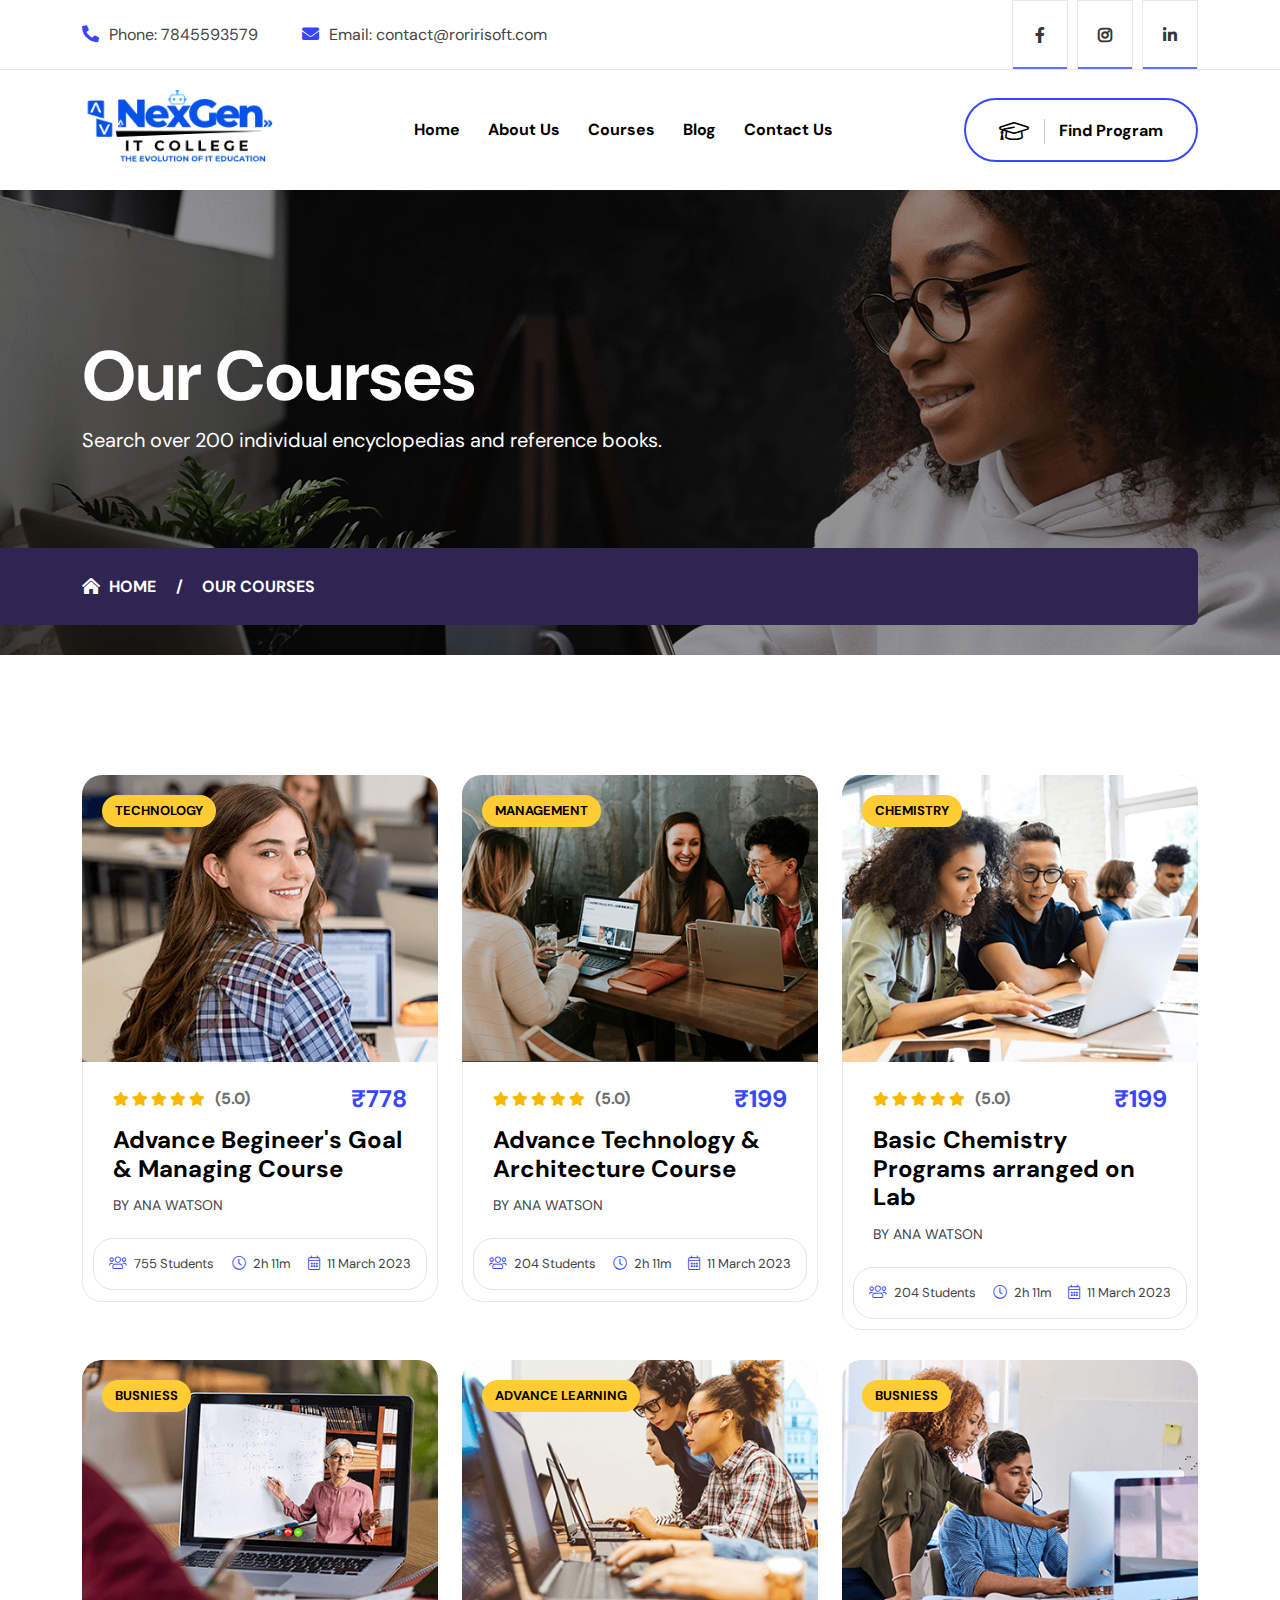
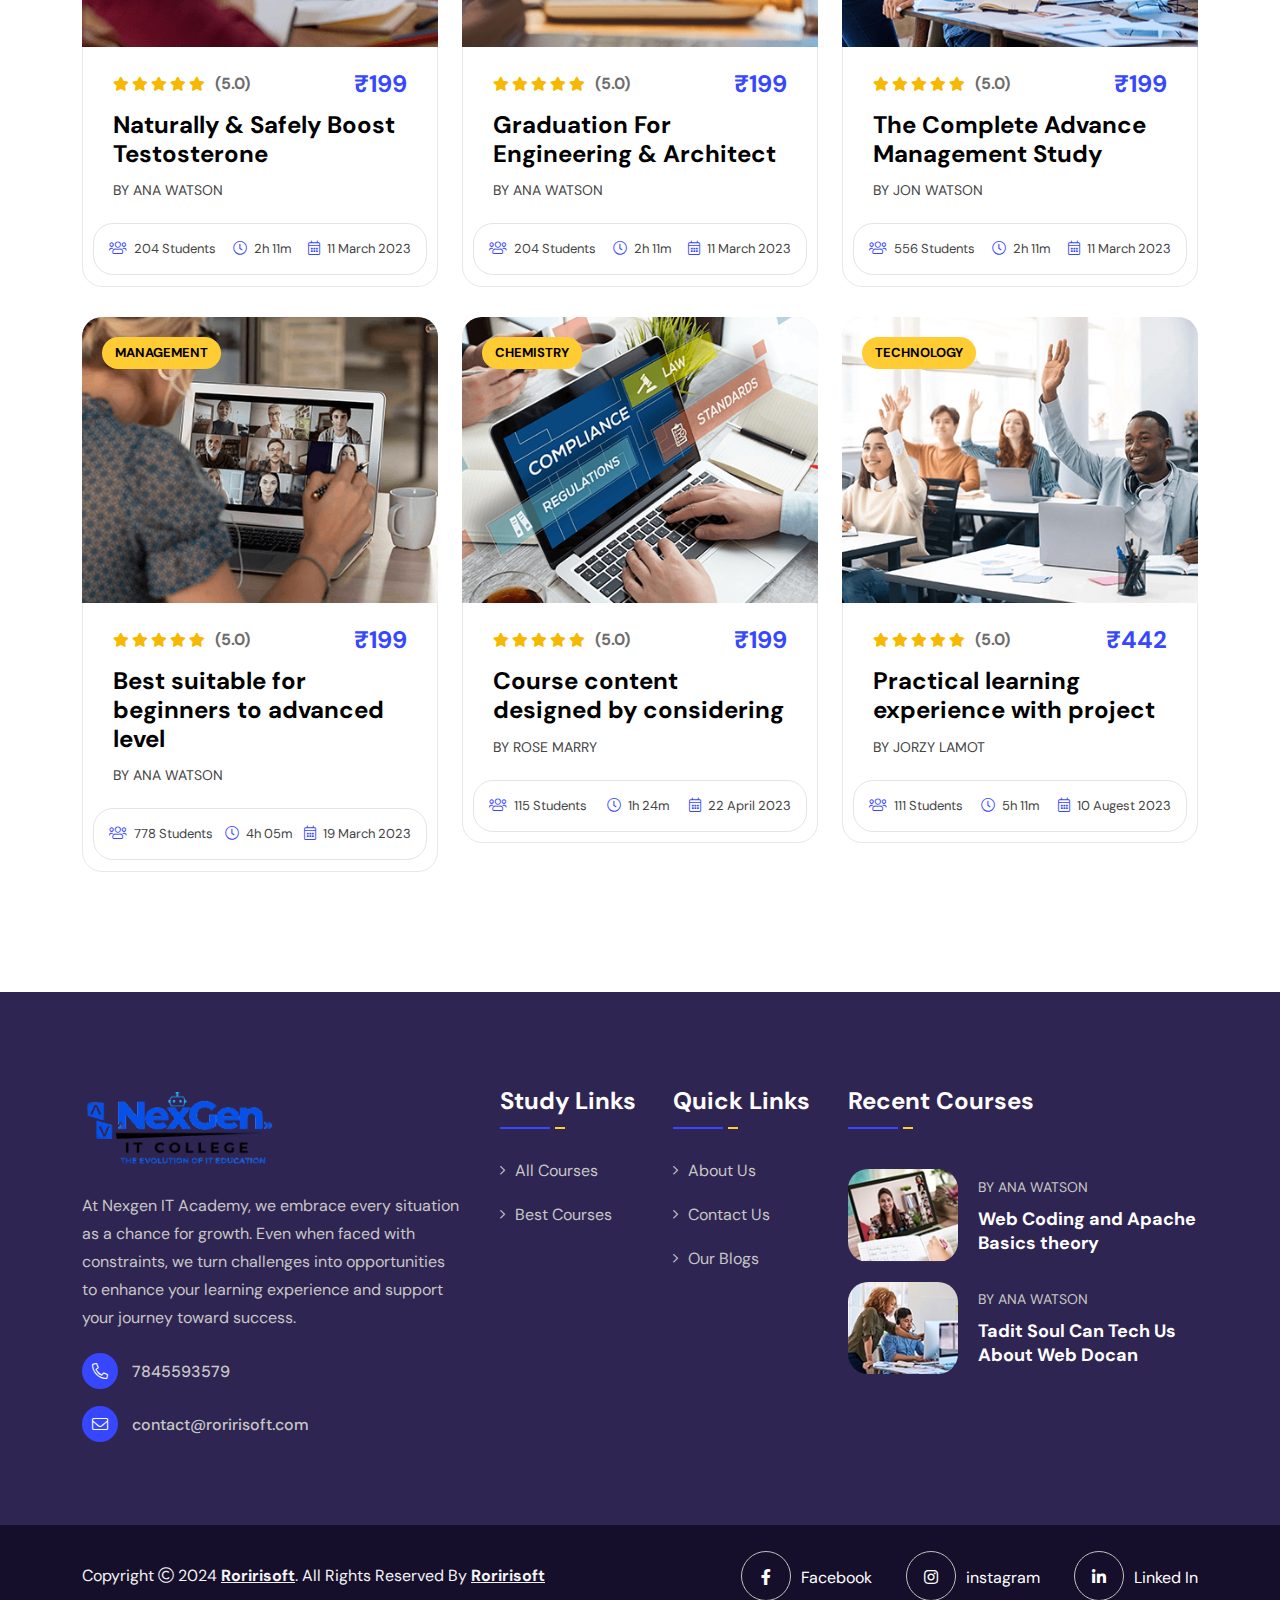
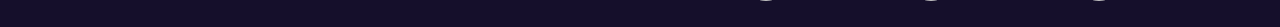
<file: course.html>
<!DOCTYPE html>
<html class="no-js" lang="zxx">
<!-- Mirrored from html.vecurosoft.com/educino/demo/course.html by HTTrack Website Copier/3.x [XR&CO'2014], Sat, 31 Aug 2024 11:42:58 GMT -->

<head>
  <meta charset="utf-8" />
  <meta http-equiv="x-ua-compatible" content="ie=edge" />
  <title>
    Nexgen-IT-Academy - Our Courses
  </title>
  <meta name="author" content="Vecuro" />
  <meta name="description" content="Educino - Online Courses and Education HTML Template" />
  <meta name="keywords"
    content="academic, artist, center, club, coach, college, drive, driving, education, entertainment, gambling, golf, jackpot, knowledge, money, multipurpose, music, song, student" />
  <meta name="robots" content="INDEX,FOLLOW" />
  <meta name="viewport" content="width=device-width,initial-scale=1,shrink-to-fit=no" />
  <link rel="shortcut icon" href="assets/img/favicon.ico" type="image/x-icon" />
  <link rel="icon" href="assets/img/favicon.ico" type="image/x-icon" />
  <link rel="preconnect" href="https://fonts.googleapis.com/" />
  <link rel="preconnect" href="https://fonts.gstatic.com/" crossorigin />
  <link href="https://fonts.googleapis.com/css2?family=DM+Sans:wght@400;500;700&amp;display=swap" rel="stylesheet" />
  <link rel="stylesheet" href="assets/css/app.min.css" />
  <link rel="stylesheet" href="assets/css/fontawesome.min.css" />
  <link rel="stylesheet" href="assets/css/style.css" />
</head>

<body>
  <div class="preloader">
    <div class="preloader-inner">
      <div class="loader"></div>
    </div>
  </div>
  <div class="vs-menu-wrapper">
    <div class="vs-menu-area text-center">
      <button class="vs-menu-toggle"><i class="fal fa-times"></i></button>
      <div class="mobile-logo">
        <a href="index.html"
          ><img src="assets/img/logo-img.png" alt="Educino"
        /></a>
      </div>
      <div class="vs-mobile-menu">
        <ul>
          <li class="menu-item-has-children">
            <a href="index.html">Home</a>
          </li>
          <li><a href="about.html">About Us</a></li>
          <li class="menu-item-has-children">
            <a href="course.html">Courses</a>
          </li>
          <li class="menu-item-has-children">
            <a href="blog.html">Blog</a>
          </li>
          <!-- <li class="menu-item-has-children">
            <a href="#">Pages</a>
            <ul class="sub-menu">
              <li><a href="team.html">Our Tutors</a></li>
              <li><a href="team-details.html">Tutor Details</a></li>
              <li><a href="become-tutor.html">Become Tutor</a></li>
              <li><a href="find-tutor.html">Find Tutor</a></li>
              <li><a href="academic.html">Academic</a></li>
              <li><a href="academic-program.html">Academic Program</a></li>
              <li><a href="program-details.html">Program Details</a></li>
              <li><a href="find-program.html">Find Program</a></li>
              <li><a href="event-details.html">Event Details</a></li>
              <li><a href="login-register.html">Login Register</a></li>
              <li><a href="error.html">Error Page</a></li>
            </ul>
          </li> -->
          <li><a href="contact.html">Contact Us</a></li>
        </ul>
      </div>
    </div>
  </div>
  <div class="popup-search-box d-none d-lg-block">
    <button class="searchClose"><i class="fal fa-times"></i></button>
    <form action="#">
      <input type="text" class="border-theme" placeholder="What are you looking for" />
      <button type="submit"><i class="fal fa-search"></i></button>
    </form>
  </div>
  <header class="vs-header header-layout1">
    <div class="header-top">
      <div class="container">
        <div class="row justify-content-between align-items-center gx-50">
          <div class="col d-none d-xl-block">
            <div class="header-links">
              <ul>
                <li>
                  <i class="fas fa-phone-alt"></i>Phone:
                  <a href="#">7845593579</a>
                </li>
                <li>
                  <i class="fas fa-envelope"></i>Email:
                  <a href="mailto:contact@roririsoft.com">contact@roririsoft.com</a>
                </li>
              </ul>
            </div>
          </div>
          <div class="col-md-auto text-center">
            <div class="header-social">
              <a href="https://www.facebook.com/NexGenCollege/" target="_blank"><i class="fab fa-facebook-f"></i></a>
              <a href="https://www.instagram.com/Nexgen_it_college/" target="_blank"><i class="fab fa-instagram" style="font-weight: 900;"></i></a>
              <a href="https://www.linkedin.com/company/nexgen-it-college/" target="_blank"><i class="fab fa-linkedin-in"></i></a>
            </div>
          </div>
        </div>
      </div>
    </div>
    <div class="sticky-wrapper">
      <div class="sticky-active">
        <div class="container position-relative z-index-common">
          <div class="row align-items-center justify-content-between">
            <div class="col-auto">
              <div class="vs-logo">
                <a href="index.html"
                  ><img src="assets/img/logo-img.png" alt="Educino"
                /></a>
              </div>
            </div>
            <div class="col text-end text-xl-center">
              <nav class="main-menu menu-style1 d-none d-lg-block">
                <ul>
                  <li class="menu-item-has-children">
                    <a href="index.html">Home</a>
                  </li>
                  <li><a href="about.html">About Us</a></li>
                  <li class="menu-item-has-children">
                    <a href="course.html">Courses</a>
                  </li>
                  <li class="menu-item-has-children">
                    <a href="blog.html">Blog</a>
                  </li>
                  <!-- <li class="menu-item-has-children mega-menu-wrap">
                    <a href="#">Pages</a>
                    <ul class="mega-menu">
                      <li>
                        <a href="#">Pagelist 1</a>
                        <ul>
                          <li><a href="index.html">Demo Style 1</a></li>
                          <li><a href="index-2.html">Demo Style 2</a></li>
                          <li><a href="index-3.html">Demo Style 3</a></li>
                          <li><a href="about.html">About Us</a></li>
                          <li><a href="contact.html">Contact Us</a></li>
                        </ul>
                      </li>
                      <li>
                        <a href="#">Pagelist 2</a>
                        <ul>
                          <li><a href="course.html">Courses 1</a></li>
                          <li><a href="courses-2.html">Courses 2</a></li>
                          <li>
                            <a href="course-details.html"
                              >Courses Details 1</a
                            >
                          </li>
                          <li>
                            <a href="course-details-2.html"
                              >Courses Details 2</a
                            >
                          </li>
                          <li>
                            <a href="event-details.html">Event Details</a>
                          </li>
                        </ul>
                      </li>
                      <li>
                        <a href="#">Pagelist 3</a>
                        <ul>
                          <li><a href="academic.html">Academic</a></li>
                          <li>
                            <a href="academic-program.html"
                              >Academic Program</a
                            >
                          </li>
                          <li>
                            <a href="program-details.html">Program Details</a>
                          </li>
                          <li>
                            <a href="find-program.html">Find Program</a>
                          </li>
                          <li>
                            <a href="login-register.html">Login Register</a>
                          </li>
                          <li><a href="error.html">Error Page</a></li>
                        </ul>
                      </li>
                      <li>
                        <a href="#">Pagelist 4</a>
                        <ul>
                          <li><a href="team.html">Our Tutors</a></li>
                          <li>
                            <a href="team-details.html">Tutor Details</a>
                          </li>
                          <li>
                            <a href="become-tutor.html">Become Tutor</a>
                          </li>
                          <li><a href="find-tutor.html">Find Tutor</a></li>
                          <li><a href="blog.html">Blog</a></li>
                          <li>
                            <a href="blog-details.html">Blog Details</a>
                          </li>
                        </ul>
                      </li>
                    </ul>
                  </li> -->
                  <li><a href="contact.html">Contact Us</a></li>
                </ul>
              </nav>
              <button class="vs-menu-toggle d-inline-block d-lg-none">
                <i class="fal fa-bars"></i>
              </button>
            </div>
            <div class="col-auto d-none d-xl-block">
              <div class="header-btns">
                <a href="find-program.html" class="vs-btn style4"
                  ><i class="fal fa-graduation-cap"></i> Find Program</a
                >
              </div>
            </div>
          </div>
        </div>
      </div>
    </div>
  </header>
  <div class="breadcumb-wrapper" data-bg-src="assets/img/breadcumb/breadcumb-bg.png">
    <div class="container z-index-common">
      <div class="breadcumb-content">
        <h1 class="breadcumb-title">Our Courses</h1>
        <p class="breadcumb-text">
          Search over 200 individual encyclopedias and reference books.
        </p>
        <div class="breadcumb-menu-wrap">
          <ul class="breadcumb-menu">
            <li><a href="index.html">Home</a></li>
            <li>Our Courses</li>
          </ul>
        </div>
      </div>
    </div>
  </div>
  <section class="space-top space-extra-bottom">
    <div class="container">
      <div class="row">
        <div class="col-sm-6 col-xl-4">
          <div class="course-style1 has-border">
            <div class="course-img">
              <a href="course-details.html"><img class="w-100" src="assets/img/course/course-1-1.png"
                  alt="Course Img" /></a>
              <div class="course-category">
                <a href="course.html">Technology</a>
              </div>
            </div>
            <div class="course-content">
              <div class="course-top">
                <div class="course-review">
                  <i class="fas fa-star"></i><i class="fas fa-star"></i><i class="fas fa-star"></i><i
                    class="fas fa-star"></i><i class="fas fa-star"></i>(5.0)
                </div>
                <span class="course-price">₹778</span>
              </div>
              <h3 class="h5 course-name">
                <a href="course-details.html" class="text-inherit">Advance Begineer's Goal & Managing Course</a>
              </h3>
              <div class="course-teacher">
                <a class="text-inherit" href="#">By Ana Watson</a>
              </div>
            </div>
            <div class="course-meta">
              <span><i class="fal fa-users"></i>755 Students</span>
              <span><i class="fal fa-clock"></i>2h 11m</span>
              <span><i class="fal fa-calendar-alt"></i>11 March 2023</span>
            </div>
          </div>
        </div>
        <div class="col-sm-6 col-xl-4">
          <div class="course-style1 has-border">
            <div class="course-img">
              <a href="course-details.html"><img class="w-100" src="assets/img/course/course-1-2.png"
                  alt="Course Img" /></a>
              <div class="course-category">
                <a href="course.html">Management</a>
              </div>
            </div>
            <div class="course-content">
              <div class="course-top">
                <div class="course-review">
                  <i class="fas fa-star"></i><i class="fas fa-star"></i><i class="fas fa-star"></i><i
                    class="fas fa-star"></i><i class="fas fa-star"></i>(5.0)
                </div>
                <span class="course-price">₹199</span>
              </div>
              <h3 class="h5 course-name">
                <a href="course-details.html" class="text-inherit">Advance Technology & Architecture Course</a>
              </h3>
              <div class="course-teacher">
                <a class="text-inherit" href="#">By Ana Watson</a>
              </div>
            </div>
            <div class="course-meta">
              <span><i class="fal fa-users"></i>204 Students</span>
              <span><i class="fal fa-clock"></i>2h 11m</span>
              <span><i class="fal fa-calendar-alt"></i>11 March 2023</span>
            </div>
          </div>
        </div>
        <div class="col-sm-6 col-xl-4">
          <div class="course-style1 has-border">
            <div class="course-img">
              <a href="course-details.html"><img class="w-100" src="assets/img/course/course-1-3.png"
                  alt="Course Img" /></a>
              <div class="course-category">
                <a href="course.html">Chemistry</a>
              </div>
            </div>
            <div class="course-content">
              <div class="course-top">
                <div class="course-review">
                  <i class="fas fa-star"></i><i class="fas fa-star"></i><i class="fas fa-star"></i><i
                    class="fas fa-star"></i><i class="fas fa-star"></i>(5.0)
                </div>
                <span class="course-price">₹199</span>
              </div>
              <h3 class="h5 course-name">
                <a href="course-details.html" class="text-inherit">Basic Chemistry Programs arranged on Lab</a>
              </h3>
              <div class="course-teacher">
                <a class="text-inherit" href="#">By Ana Watson</a>
              </div>
            </div>
            <div class="course-meta">
              <span><i class="fal fa-users"></i>204 Students</span>
              <span><i class="fal fa-clock"></i>2h 11m</span>
              <span><i class="fal fa-calendar-alt"></i>11 March 2023</span>
            </div>
          </div>
        </div>
        <div class="col-sm-6 col-xl-4">
          <div class="course-style1 has-border">
            <div class="course-img">
              <a href="course-details.html"><img class="w-100" src="assets/img/course/course-1-4.png"
                  alt="Course Img" /></a>
              <div class="course-category">
                <a href="course.html">Busniess</a>
              </div>
            </div>
            <div class="course-content">
              <div class="course-top">
                <div class="course-review">
                  <i class="fas fa-star"></i><i class="fas fa-star"></i><i class="fas fa-star"></i><i
                    class="fas fa-star"></i><i class="fas fa-star"></i>(5.0)
                </div>
                <span class="course-price">₹199</span>
              </div>
              <h3 class="h5 course-name">
                <a href="course-details.html">Naturally & Safely Boost Testosterone</a>
              </h3>
              <div class="course-teacher">
                <a class="text-inherit" href="#">By Ana Watson</a>
              </div>
            </div>
            <div class="course-meta">
              <span><i class="fal fa-users"></i>204 Students</span>
              <span><i class="fal fa-clock"></i>2h 11m</span>
              <span><i class="fal fa-calendar-alt"></i>11 March 2023</span>
            </div>
          </div>
        </div>
        <div class="col-sm-6 col-xl-4">
          <div class="course-style1 has-border">
            <div class="course-img">
              <a href="course-details.html"><img class="w-100" src="assets/img/course/course-1-5.png"
                  alt="Course Img" /></a>
              <div class="course-category">
                <a href="course.html">ADVANCE LEARNING</a>
              </div>
            </div>
            <div class="course-content">
              <div class="course-top">
                <div class="course-review">
                  <i class="fas fa-star"></i><i class="fas fa-star"></i><i class="fas fa-star"></i><i
                    class="fas fa-star"></i><i class="fas fa-star"></i>(5.0)
                </div>
                <span class="course-price">₹199</span>
              </div>
              <h3 class="h5 course-name">
                <a href="course-details.html" class="text-inherit">Graduation For Engineering & Architect</a>
              </h3>
              <div class="course-teacher">
                <a class="text-inherit" href="#">By Ana Watson</a>
              </div>
            </div>
            <div class="course-meta">
              <span><i class="fal fa-users"></i>204 Students</span>
              <span><i class="fal fa-clock"></i>2h 11m</span>
              <span><i class="fal fa-calendar-alt"></i>11 March 2023</span>
            </div>
          </div>
        </div>
        <div class="col-sm-6 col-xl-4">
          <div class="course-style1 has-border">
            <div class="course-img">
              <a href="course-details.html"><img class="w-100" src="assets/img/course/course-1-6.png"
                  alt="Course Img" /></a>
              <div class="course-category">
                <a href="course.html">Busniess</a>
              </div>
            </div>
            <div class="course-content">
              <div class="course-top">
                <div class="course-review">
                  <i class="fas fa-star"></i><i class="fas fa-star"></i><i class="fas fa-star"></i><i
                    class="fas fa-star"></i><i class="fas fa-star"></i>(5.0)
                </div>
                <span class="course-price">₹199</span>
              </div>
              <h3 class="h5 course-name">
                <a href="course-details.html" class="text-inherit">The Complete Advance Management Study</a>
              </h3>
              <div class="course-teacher">
                <a class="text-inherit" href="#">By Jon Watson</a>
              </div>
            </div>
            <div class="course-meta">
              <span><i class="fal fa-users"></i>556 Students</span>
              <span><i class="fal fa-clock"></i>2h 11m</span>
              <span><i class="fal fa-calendar-alt"></i>11 March 2023</span>
            </div>
          </div>
        </div>
        <div class="col-sm-6 col-xl-4">
          <div class="course-style1 has-border">
            <div class="course-img">
              <a href="course-details.html"><img class="w-100" src="assets/img/course/course-1-7.png"
                  alt="Course Img" /></a>
              <div class="course-category">
                <a href="course.html">Management</a>
              </div>
            </div>
            <div class="course-content">
              <div class="course-top">
                <div class="course-review">
                  <i class="fas fa-star"></i><i class="fas fa-star"></i><i class="fas fa-star"></i><i
                    class="fas fa-star"></i><i class="fas fa-star"></i>(5.0)
                </div>
                <span class="course-price">₹199</span>
              </div>
              <h3 class="h5 course-name">
                <a href="course-details.html">Best suitable for beginners to advanced level</a>
              </h3>
              <div class="course-teacher">
                <a class="text-inherit" href="#">By Ana Watson</a>
              </div>
            </div>
            <div class="course-meta">
              <span><i class="fal fa-users"></i>778 Students</span>
              <span><i class="fal fa-clock"></i>4h 05m</span>
              <span><i class="fal fa-calendar-alt"></i>19 March 2023</span>
            </div>
          </div>
        </div>
        <div class="col-sm-6 col-xl-4">
          <div class="course-style1 has-border">
            <div class="course-img">
              <a href="course-details.html"><img class="w-100" src="assets/img/course/course-1-8.png"
                  alt="Course Img" /></a>
              <div class="course-category">
                <a href="course.html">Chemistry</a>
              </div>
            </div>
            <div class="course-content">
              <div class="course-top">
                <div class="course-review">
                  <i class="fas fa-star"></i><i class="fas fa-star"></i><i class="fas fa-star"></i><i
                    class="fas fa-star"></i><i class="fas fa-star"></i>(5.0)
                </div>
                <span class="course-price">₹199</span>
              </div>
              <h3 class="h5 course-name">
                <a href="course-details.html">Course content designed by considering</a>
              </h3>
              <div class="course-teacher">
                <a class="text-inherit" href="team-details.html">By Rose Marry</a>
              </div>
            </div>
            <div class="course-meta">
              <span><i class="fal fa-users"></i>115 Students</span>
              <span><i class="fal fa-clock"></i>1h 24m</span>
              <span><i class="fal fa-calendar-alt"></i>22 April 2023</span>
            </div>
          </div>
        </div>
        <div class="col-sm-6 col-xl-4">
          <div class="course-style1 has-border">
            <div class="course-img">
              <a href="course-details.html"><img class="w-100" src="assets/img/course/course-1-9.png"
                  alt="Course Img" /></a>
              <div class="course-category">
                <a href="course.html">Technology</a>
              </div>
            </div>
            <div class="course-content">
              <div class="course-top">
                <div class="course-review">
                  <i class="fas fa-star"></i><i class="fas fa-star"></i><i class="fas fa-star"></i><i
                    class="fas fa-star"></i><i class="fas fa-star"></i>(5.0)
                </div>
                <span class="course-price">₹442</span>
              </div>
              <h3 class="h5 course-name">
                <a href="course-details.html">Practical learning experience with project</a>
              </h3>
              <div class="course-teacher">
                <a class="text-inherit" href="#">By Jorzy Lamot</a>
              </div>
            </div>
            <div class="course-meta">
              <span><i class="fal fa-users"></i>111 Students</span>
              <span><i class="fal fa-clock"></i>5h 11m</span>
              <span><i class="fal fa-calendar-alt"></i>10 Augest 2023</span>
            </div>
          </div>
        </div>
      </div>
    </div>
  </section>
  <footer class="footer-wrapper footer-layout1">
    <div class="shape-mockup jump d-none d-xxxl-block" data-bottom="0%" data-left="-270px">
      <div class="vs-border-circle"></div>
    </div>
    <div class="widget-area">
      <div class="container">
        <div class="row justify-content-between">
          <div class="col-md-6 col-xl-auto">
            <div class="widget footer-widget">
              <div class="vs-widget-about">
                <div class="footer-logo">
                  <a href="index.html"><img src="assets/img/logo-img.png" alt="logo" /></a>
                </div>
                <p class="footer-text">
                  At Nexgen IT Academy, we embrace every situation as a chance for growth. Even when faced with
                  constraints, we turn challenges into opportunities to enhance your learning experience and support
                  your journey toward success.
                </p>
                <p class="footer-info">
                  <i class="fal fa-phone-alt"></i><a class="text-inherit" href="#">7845593579</a>
                </p>
                <p class="footer-info">
                  <i class="fal fa-envelope"></i><a class="text-inherit"
                    href="mailto:contact@roririsoft.com">contact@roririsoft.com</a>
                </p>
              </div>
            </div>
          </div>
          <div class="col-6 col-md-6 col-xl-auto">
            <div class="widget nav_menu footer-widget">
              <h3 class="widget_title">Study Links</h3>
              <div class="menu-all-pages-container footer-menu">
                <ul class="menu">
                  <li><a href="course.html">All Courses</a></li>
                  <li><a href="course.html">Best Courses</a></li>
                </ul>
              </div>
            </div>
          </div>
          <div class="col-6 col-md-6 col-xl-auto">
            <div class="widget nav_menu footer-widget">
              <h3 class="widget_title">Quick Links</h3>
              <div class="menu-all-pages-container footer-menu">
                <ul class="menu">
                  <li><a href="about.html">About Us</a></li>
                  <li><a href="contact.html">Contact Us</a></li>
                  <li><a href="blog.html">Our Blogs</a></li>
                </ul>
              </div>
            </div>
          </div>
          <div class="col-md-6 col-xl-auto">
            <div class="widget footer-widget">
              <h3 class="widget_title">Recent Courses</h3>
              <div class="recent-post-wrap">
                <div class="recent-course">
                  <div class="media-img">
                    <a href="course-details.html"><img src="assets/img/course/recent-course-1-1.jpg"
                        alt="Blog Image" /></a>
                  </div>
                  <div class="media-body">
                    <div class="recent-course-meta">
                      <a href="#">BY ANA WATSON</a>
                    </div>
                    <h4 class="post-title">
                      <a class="text-inherit" href="course-details.html">Web Coding and Apache Basics theory</a>
                    </h4>
                  </div>
                </div>
                <div class="recent-course">
                  <div class="media-img">
                    <a href="course-details.html"><img src="assets/img/course/recent-course-1-2.jpg"
                        alt="Blog Image" /></a>
                  </div>
                  <div class="media-body">
                    <div class="recent-course-meta">
                      <a href="#">BY ANA WATSON</a>
                    </div>
                    <h4 class="post-title">
                      <a class="text-inherit" href="course-details.html">Tadit Soul Can Tech Us About Web Docan</a>
                    </h4>
                  </div>
                </div>
              </div>
            </div>
          </div>
        </div>
      </div>
    </div>
    <div class="copyright-wrap">
      <div class="container">
        <div class="row justify-content-between align-items-center">
          <div class="text-center col-lg-auto">
            <p class="copyright-text">
              Copyright <i class="fal fa-copyright"></i> 2024
              <a href="index.html">Roririsoft</a>. All Rights Reserved By
              <a href="https://www.roririsoft.com/" target="_blank">Roririsoft</a>
            </p>
          </div>
          <div class="col-auto d-none d-lg-block">
            <div class="social-style1">
              <a href="https://www.facebook.com/NexGenCollege/" target="_blank"><i class="fab fa-facebook-f"></i>Facebook</a>
              <a href="https://www.instagram.com/Nexgen_it_college/" target="_blank"><i class="fab fa-instagram"
                  style="font-weight: 500;"></i>instagram</a>
              <a href="https://www.linkedin.com/company/nexgen-it-college/" target="_blank"><i class="fab fa-linkedin-in"></i>Linked
                In</a>
            </div>
          </div>
        </div>
      </div>
    </div>
  </footer>
  <a href="#" class="scrollToTop scroll-btn"><i class="far fa-arrow-up"></i></a>
  <script src="assets/js/vendor/jquery-3.6.0.min.js"></script>
  <script src="assets/js/app.min.js"></script>
  <script src="assets/js/main.js"></script>
</body>
<!-- Mirrored from html.vecurosoft.com/educino/demo/course.html by HTTrack Website Copier/3.x [XR&CO'2014], Sat, 31 Aug 2024 11:42:59 GMT -->

</html>
</file>
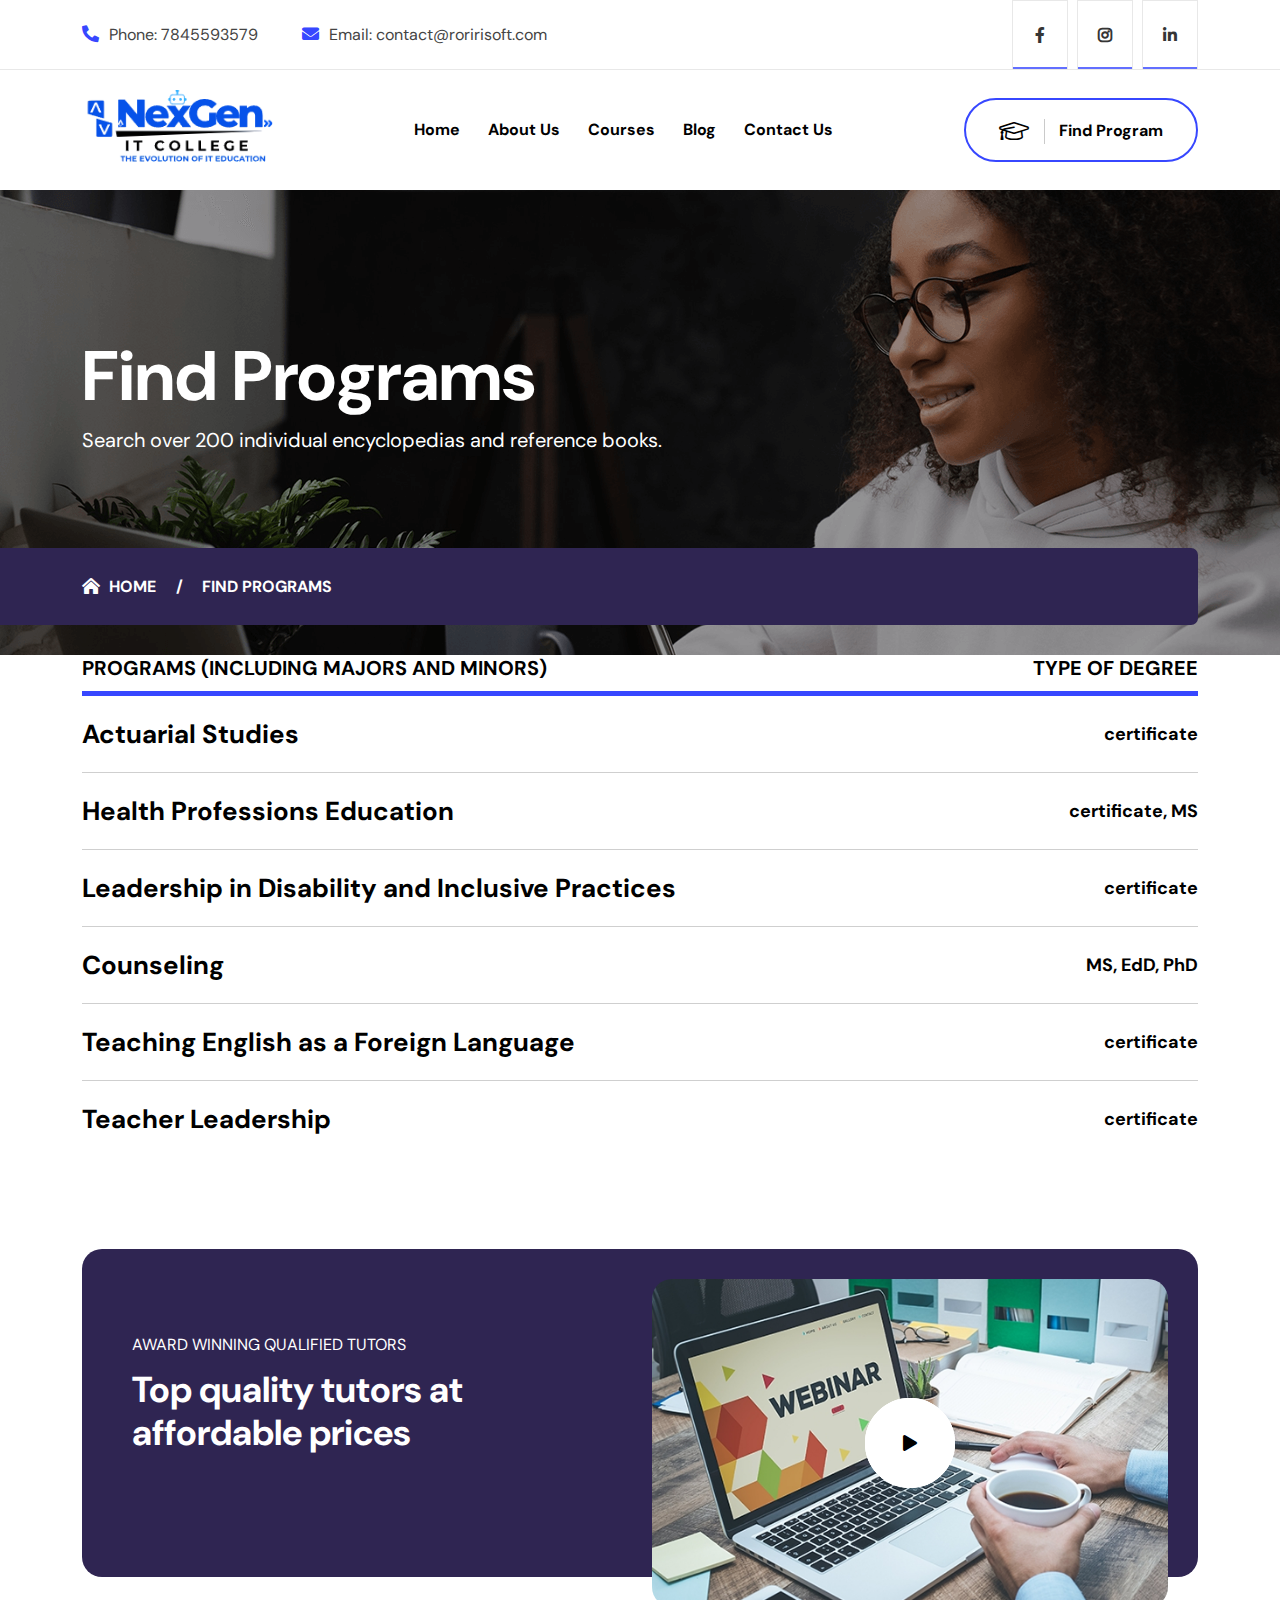
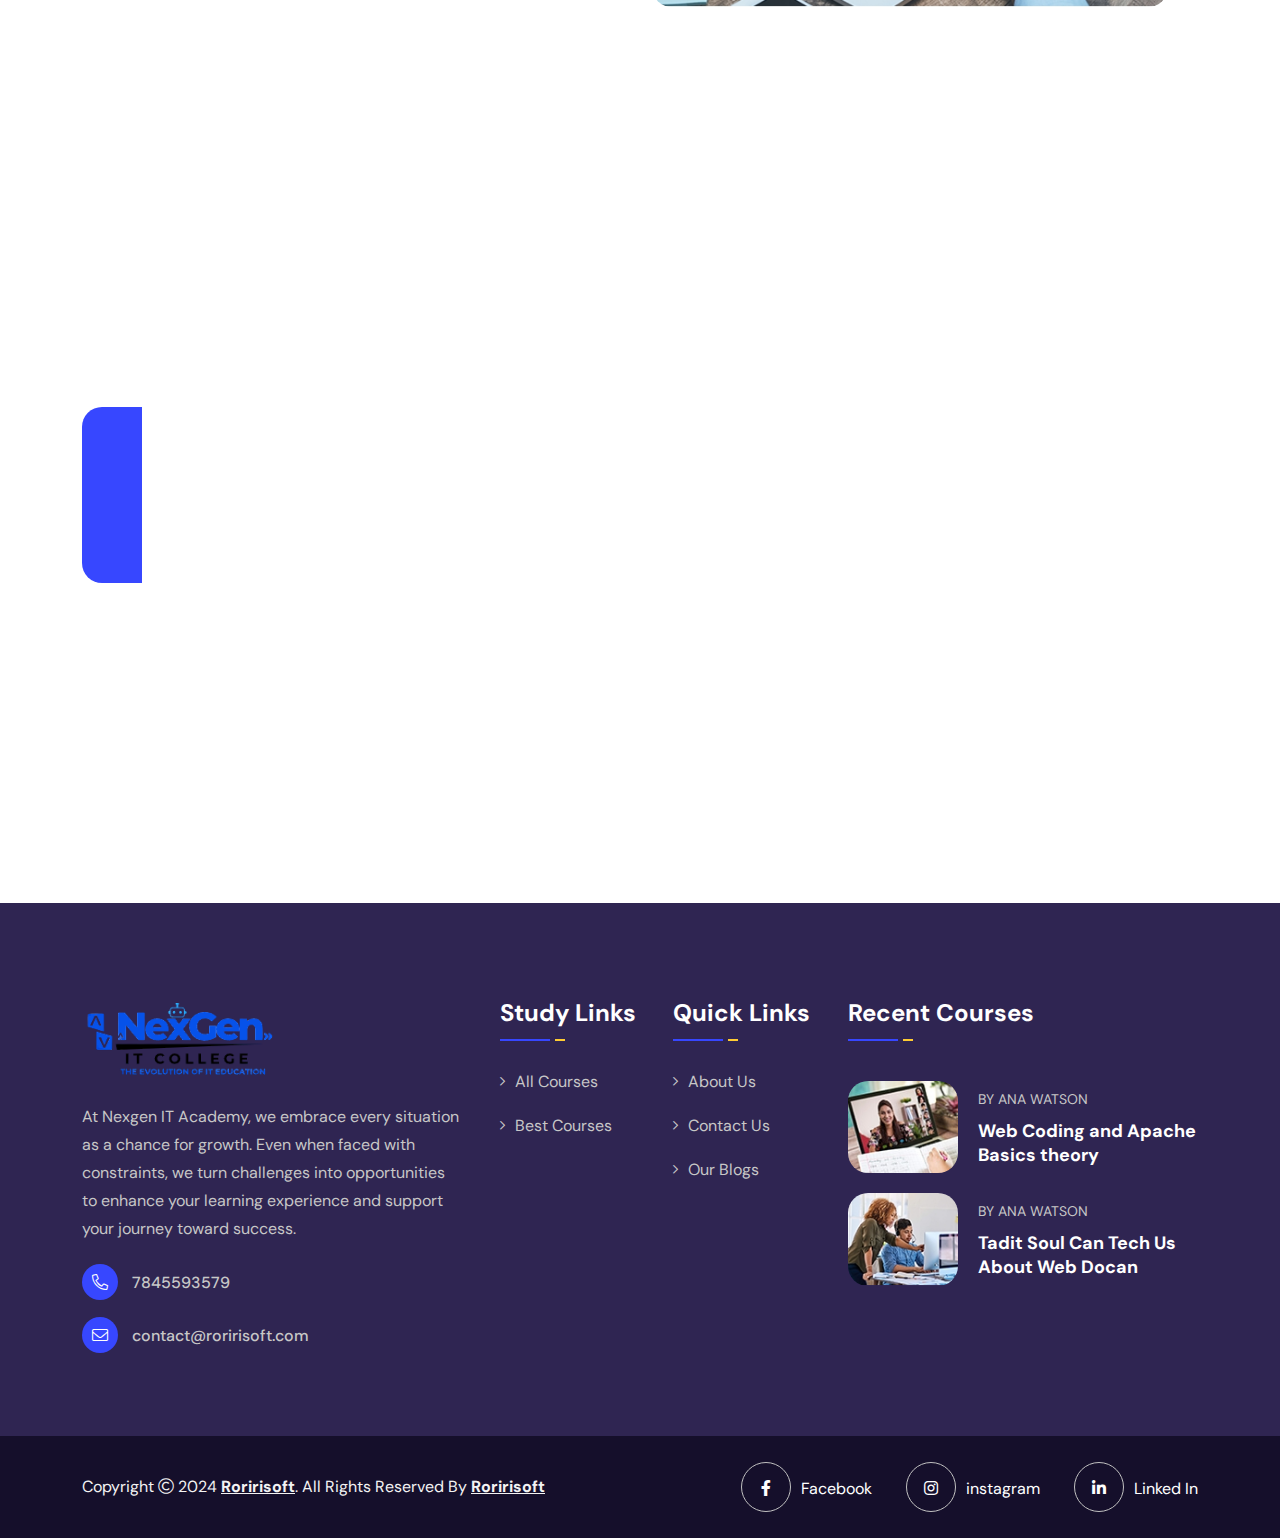
<file: find-program.html>
<!DOCTYPE html>
<html class="no-js" lang="zxx">
  <!-- Mirrored from html.vecurosoft.com/educino/demo/find-program.html by HTTrack Website Copier/3.x [XR&CO'2014], Sat, 31 Aug 2024 11:43:15 GMT -->
  <head>
    <meta charset="utf-8" />
    <meta http-equiv="x-ua-compatible" content="ie=edge" />
    <title>
      Nexgen-IT-Academy - Find Programs
    </title>
    <meta name="author" content="Vecuro" />
    <meta
      name="description"
      content="Educino - Online Courses and Education HTML Template"
    />
    <meta
      name="keywords"
      content="academic, artist, center, club, coach, college, drive, driving, education, entertainment, gambling, golf, jackpot, knowledge, money, multipurpose, music, song, student"
    />
    <meta name="robots" content="INDEX,FOLLOW" />
    <meta
      name="viewport"
      content="width=device-width,initial-scale=1,shrink-to-fit=no"
    />
    <link
      rel="shortcut icon"
      href="assets/img/favicon.ico"
      type="image/x-icon"
    />
    <link rel="icon" href="assets/img/favicon.ico" type="image/x-icon" />
    <link rel="preconnect" href="https://fonts.googleapis.com/" />
    <link rel="preconnect" href="https://fonts.gstatic.com/" crossorigin />
    <link
      href="https://fonts.googleapis.com/css2?family=DM+Sans:wght@400;500;700&amp;display=swap"
      rel="stylesheet"
    />
    <link rel="stylesheet" href="assets/css/app.min.css" />
    <link rel="stylesheet" href="assets/css/fontawesome.min.css" />
    <link rel="stylesheet" href="assets/css/style.css" />
  </head>
  <body>
    <div class="preloader">
      <div class="preloader-inner"><div class="loader"></div></div>
    </div>
    <div class="vs-menu-wrapper">
      <div class="vs-menu-area text-center">
        <button class="vs-menu-toggle"><i class="fal fa-times"></i></button>
        <div class="mobile-logo">
          <a href="index.html"
            ><img src="assets/img/logo-img.png" alt="Educino"
          /></a>
        </div>
        <div class="vs-mobile-menu">
          <ul>
            <li class="menu-item-has-children">
              <a href="index.html">Home</a>
            </li>
            <li><a href="about.html">About Us</a></li>
            <li class="menu-item-has-children">
              <a href="course.html">Courses</a>
            </li>
            <li class="menu-item-has-children">
              <a href="blog.html">Blog</a>
            </li>
            <!-- <li class="menu-item-has-children">
              <a href="#">Pages</a>
              <ul class="sub-menu">
                <li><a href="#">Our Tutors</a></li>
                <li><a href="team-details.html">Tutor Details</a></li>
                <li><a href="become-tutor.html">Become Tutor</a></li>
                <li><a href="find-tutor.html">Find Tutor</a></li>
                <li><a href="academic.html">Academic</a></li>
                <li><a href="academic-program.html">Academic Program</a></li>
                <li><a href="#">Program Details</a></li>
                <li><a href="find-program.html">Find Program</a></li>
                <li><a href="event-details.html">Event Details</a></li>
                <li><a href="login-register.html">Login Register</a></li>
                <li><a href="error.html">Error Page</a></li>
              </ul>
            </li> -->
            <li><a href="contact.html">Contact Us</a></li>
          </ul>
        </div>
      </div>
    </div>
    <div class="popup-search-box d-none d-lg-block">
      <button class="searchClose"><i class="fal fa-times"></i></button>
      <form action="#">
        <input
          type="text"
          class="border-theme"
          placeholder="What are you looking for"
        />
        <button type="submit"><i class="fal fa-search"></i></button>
      </form>
    </div>
    <header class="vs-header header-layout1">
      <div class="header-top">
        <div class="container">
          <div class="row justify-content-between align-items-center gx-50">
            <div class="col d-none d-xl-block">
              <div class="header-links">
                <ul>
                  <li>
                    <i class="fas fa-phone-alt"></i>Phone:
                    <a href="#">7845593579</a>
                  </li>
                  <li>
                    <i class="fas fa-envelope"></i>Email:
                    <a href="mailto:contact@roririsoft.com">contact@roririsoft.com</a>
                  </li>
                </ul>
              </div>
            </div>
            <div class="col-md-auto text-center">
              <div class="header-social">
                <a href="https://www.facebook.com/NexGenCollege/" target="_blank"><i class="fab fa-facebook-f"></i></a>
                <a href="https://www.instagram.com/Nexgen_it_college/" target="_blank"><i class="fab fa-instagram" style="font-weight: 900;"></i></a>
                <a href="https://www.linkedin.com/company/nexgen-it-college/" target="_blank"><i class="fab fa-linkedin-in"></i></a>
              </div>
            </div>
          </div>
        </div>
      </div>
      <div class="sticky-wrapper">
        <div class="sticky-active">
          <div class="container position-relative z-index-common">
            <div class="row align-items-center justify-content-between">
              <div class="col-auto">
                <div class="vs-logo">
                  <a href="index.html"
                    ><img src="assets/img/logo-img.png" alt="Educino"
                  /></a>
                </div>
              </div>
              <div class="col text-end text-xl-center">
                <nav class="main-menu menu-style1 d-none d-lg-block">
                  <ul>
                    <li class="menu-item-has-children">
                      <a href="index.html">Home</a>
                    </li>
                    <li><a href="about.html">About Us</a></li>
                    <li class="menu-item-has-children">
                      <a href="course.html">Courses</a>
                    </li>
                    <li class="menu-item-has-children">
                      <a href="blog.html">Blog</a>
                    </li>
                    <!-- <li class="menu-item-has-children mega-menu-wrap">
                      <a href="#">Pages</a>
                      <ul class="mega-menu">
                        <li>
                          <a href="#">Pagelist 1</a>
                          <ul>
                            <li><a href="index.html">Demo Style 1</a></li>
                            <li><a href="index-2.html">Demo Style 2</a></li>
                            <li><a href="index-3.html">Demo Style 3</a></li>
                            <li><a href="about.html">About Us</a></li>
                            <li><a href="contact.html">Contact Us</a></li>
                          </ul>
                        </li>
                        <li>
                          <a href="#">Pagelist 2</a>
                          <ul>
                            <li><a href="course.html">Courses 1</a></li>
                            <li><a href="courses-2.html">Courses 2</a></li>
                            <li>
                              <a href="course-details.html"
                                >Courses Details 1</a
                              >
                            </li>
                            <li>
                              <a href="course-details-2.html"
                                >Courses Details 2</a
                              >
                            </li>
                            <li>
                              <a href="event-details.html">Event Details</a>
                            </li>
                          </ul>
                        </li>
                        <li>
                          <a href="#">Pagelist 3</a>
                          <ul>
                            <li><a href="academic.html">Academic</a></li>
                            <li>
                              <a href="academic-program.html"
                                >Academic Program</a
                              >
                            </li>
                            <li>
                              <a href="#">Program Details</a>
                            </li>
                            <li>
                              <a href="find-program.html">Find Program</a>
                            </li>
                            <li>
                              <a href="login-register.html">Login Register</a>
                            </li>
                            <li><a href="error.html">Error Page</a></li>
                          </ul>
                        </li>
                        <li>
                          <a href="#">Pagelist 4</a>
                          <ul>
                            <li><a href="#">Our Tutors</a></li>
                            <li>
                              <a href="team-details.html">Tutor Details</a>
                            </li>
                            <li>
                              <a href="become-tutor.html">Become Tutor</a>
                            </li>
                            <li><a href="find-tutor.html">Find Tutor</a></li>
                            <li><a href="blog.html">Blog</a></li>
                            <li>
                              <a href="blog-details.html">Blog Details</a>
                            </li>
                          </ul>
                        </li>
                      </ul>
                    </li> -->
                    <li><a href="contact.html">Contact Us</a></li>
                  </ul>
                </nav>
                <button class="vs-menu-toggle d-inline-block d-lg-none">
                  <i class="fal fa-bars"></i>
                </button>
              </div>
              <div class="col-auto d-none d-xl-block">
                <div class="header-btns">
                  <a href="find-program.html" class="vs-btn style4"
                    ><i class="fal fa-graduation-cap"></i> Find Program</a
                  >
                </div>
              </div>
            </div>
          </div>
        </div>
      </div>
    </header>
    <div
      class="breadcumb-wrapper"
      data-bg-src="assets/img/breadcumb/breadcumb-bg.png"
    >
      <div class="container z-index-common">
        <div class="breadcumb-content">
          <h1 class="breadcumb-title">Find Programs</h1>
          <p class="breadcumb-text">
            Search over 200 individual encyclopedias and reference books.
          </p>
          <div class="breadcumb-menu-wrap">
            <ul class="breadcumb-menu">
              <li><a href="index.html">Home</a></li>
              <li>Find Programs</li>
            </ul>
          </div>
        </div>
      </div>
    </div>
    <!-- <section class="space-top space-extra-bottom">
      <div class="container">
        <div
          class="row align-items-center justify-content-center justify-content-xl-between flex-row-reverse"
        >
          <div class="col-xl-5 col-xxl-auto wow fadeInUp" data-wow-delay="0.3s">
            <div class="img-box1">
              <div class="vs-circle">
                <div class="mega-hover">
                  <img src="assets/img/about/about-1-1.png" alt="banner" />
                </div>
              </div>
            </div>
          </div>
          <div class="col-xl-7 col-xxl text-center text-xl-start">
            <form action="#" class="form-style1">
              <h2 class="form-title h1">Search Your Program</h2>
              <div class="row">
                <div class="form-group col-auto">
                  <input
                    type="radio"
                    name="inlineRadioOptions"
                    id="inlineRadio1"
                    value="option1"
                  />
                  <label for="inlineRadio1">Undergraduate Programs</label>
                </div>
                <div class="form-group col-auto">
                  <input
                    type="radio"
                    name="inlineRadioOptions"
                    id="inlineRadio2"
                    value="option2"
                    checked="checked"
                  />
                  <label for="inlineRadio2">Graduate Programs</label>
                </div>
                <div class="form-group col-12">
                  <div class="form-inner">
                    <input
                      type="text"
                      placeholder="Enter your email address..."
                    />
                    <button class="icon-btn">
                      <i class="fal fa-search"></i>
                    </button>
                  </div>
                </div>
              </div>
            </form>
            <div
              class="row gx-40 justify-content-center justify-content-xl-start"
            >
              <div class="col-auto">
                <div class="media-style3">
                  <div class="media-icon">
                    <i class="far fa-graduation-cap"></i>
                  </div>
                  <div class="media-body">
                    <span class="media-title">8,000 online courses</span>
                    <p class="media-text">Explore a variety of fresh topics</p>
                  </div>
                </div>
              </div>
              <div class="col-auto">
                <div class="media-style3">
                  <div class="media-icon"><i class="fas fa-user-tie"></i></div>
                  <div class="media-body">
                    <span class="media-title">Expert Instruction</span>
                    <p class="media-text">Find the right instructor for you</p>
                  </div>
                </div>
              </div>
            </div>
          </div> 
        </div>
      </div>
    </section> -->
    <div class="space-extra-bottom find-program">
      <div class="container">
        <div class="table-style2">
          <table>
            <thead>
              <tr>
                <th>
                  <a href="#"
                    >PROGRAMS (INCLUDING MAJORS AND MINORS)</a
                  >
                </th>
                <th>TYPE OF DEGREE</th>
              </tr>
            </thead>
            <tbody>
              <tr>
                <td><a href="#">Actuarial Studies</a></td>
                <td>certificate</td>
              </tr>
              <tr>
                <td>
                  <a href="#"
                    >Health Professions Education</a
                  >
                </td>
                <td>certificate, MS</td>
              </tr>
              <tr>
                <td>
                  <a href="#"
                    >Leadership in Disability and Inclusive Practices</a
                  >
                </td>
                <td>certificate</td>
              </tr>
              <tr>
                <td><a href="#">Counseling</a></td>
                <td>MS, EdD, PhD</td>
              </tr>
              <tr>
                <td>
                  <a href="#"
                    >Teaching English as a Foreign Language</a
                  >
                </td>
                <td>certificate</td>
              </tr>
              <tr>
                <td><a href="#">Teacher Leadership</a></td>
                <td>certificate</td>
              </tr>
            </tbody>
          </table>
        </div>
      </div>
    </div>
    <section class="space-bottom">
      <div class="container">
        <div class="cta-style2">
          <div class="row align-items-center">
            <div class="col-lg-6">
              <div class="cta-content">
                <p class="cta-text">AWARD WINNING QUALIFIED TUTORS</p>
                <h2 class="cta-title h1">
                  Top quality tutors at affordable prices
                </h2>
              </div>
            </div>
            <div class="col-lg-6">
              <div class="cta-img">
                <img src="assets/img/about/about-2-6.jpg" alt="About Img" />
                <a
                  href="https://www.youtube.com/watch?v=_sI_Ps7JSEk"
                  class="play-btn popup-video position-center"
                  ><i class="fas fa-play"></i
                ></a>
              </div>
            </div>
          </div>
        </div>
      </div>
    </section>
    <section class="space-extra-bottom">
      <div class="container">
        <div class="row gx-50">
          <div class="col-lg-7 col-xl-8 mb-40 mb-lg-0">
            <div
              class="title-area wow fadeInUp text-center text-lg-start"
              data-wow-delay="0.1s"
            >
              <span class="sec-subtitle">FREQUENTLY ASKED QUESTIONS</span>
              <h2 class="sec-title h1">Academic Faq's</h2>
            </div>
            <div class="accordion-style1 wow fadeInUp" data-wow-delay="0.2s">
              <div class="accordion" id="faqVersion1">
                <div class="accordion-item">
                  <div class="accordion-header" id="headingOne">
                    <button
                      class="accordion-button collapsed"
                      type="button"
                      data-bs-toggle="collapse"
                      data-bs-target="#collapseOne"
                      aria-expanded="true"
                      aria-controls="collapseOne"
                    >
                      What kind of tutors does Preply look for?
                    </button>
                  </div>
                  <div
                    id="collapseOne"
                    class="accordion-collapse collapse"
                    aria-labelledby="headingOne"
                    data-bs-parent="#faqVersion1"
                  >
                    <div class="accordion-body">
                      <p>
                        Sometimes, we don’t approve tutor profiles at the first
                        attempt because the profile photo, video or description
                        doesn’t meet our requirements. Make sure you use a real
                        photo of yourself, take the time to record a short video
                        and describe your strengths
                      </p>
                    </div>
                  </div>
                </div>
                <div class="accordion-item">
                  <div class="accordion-header" id="headingTwo">
                    <button
                      class="accordion-button collapsed"
                      type="button"
                      data-bs-toggle="collapse"
                      data-bs-target="#collapseTwo"
                      aria-expanded="false"
                      aria-controls="collapseTwo"
                    >
                      Solar panels now that the Feed-in Tariff has closed?
                    </button>
                  </div>
                  <div
                    id="collapseTwo"
                    class="accordion-collapse collapse"
                    aria-labelledby="headingTwo"
                    data-bs-parent="#faqVersion1"
                  >
                    <div class="accordion-body">
                      <p>
                        Sometimes, we don’t approve tutor profiles at the first
                        attempt because the profile photo, video or description
                        doesn’t meet our requirements. Make sure you use a real
                        photo of yourself, take the time to record a short video
                        and describe your strengths
                      </p>
                    </div>
                  </div>
                </div>
                <div class="accordion-item active">
                  <div class="accordion-header" id="headingThree">
                    <button
                      class="accordion-button"
                      type="button"
                      data-bs-toggle="collapse"
                      data-bs-target="#collapseThree"
                      aria-expanded="false"
                      aria-controls="collapseThree"
                    >
                      What solar panels do Solarsense install?
                    </button>
                  </div>
                  <div
                    id="collapseThree"
                    class="accordion-collapse collapse show"
                    aria-labelledby="headingThree"
                    data-bs-parent="#faqVersion1"
                  >
                    <div class="accordion-body">
                      <p>
                        Sometimes, we don’t approve tutor profiles at the first
                        attempt because the profile photo, video or description
                        doesn’t meet our requirements. Make sure you use a real
                        photo of yourself, take the time to record a short video
                        and describe your strengths
                      </p>
                    </div>
                  </div>
                </div>
                <div class="accordion-item">
                  <div class="accordion-header" id="headingFour">
                    <button
                      class="accordion-button collapsed"
                      type="button"
                      data-bs-toggle="collapse"
                      data-bs-target="#collapseFour"
                      aria-expanded="false"
                      aria-controls="collapseFour"
                    >
                      How to Add Battery Backup to an Existing?
                    </button>
                  </div>
                  <div
                    id="collapseFour"
                    class="accordion-collapse collapse"
                    aria-labelledby="headingFour"
                    data-bs-parent="#faqVersion1"
                  >
                    <div class="accordion-body">
                      <p>
                        Sometimes, we don’t approve tutor profiles at the first
                        attempt because the profile photo, video or description
                        doesn’t meet our requirements. Make sure you use a real
                        photo of yourself, take the time to record a short video
                        and describe your strengths
                      </p>
                    </div>
                  </div>
                </div>
                <div class="accordion-item">
                  <div class="accordion-header" id="headingFive">
                    <button
                      class="accordion-button collapsed"
                      type="button"
                      data-bs-toggle="collapse"
                      data-bs-target="#collapseFive"
                      aria-expanded="false"
                      aria-controls="collapseFive"
                    >
                      How to Add Battery Backup to an Existing?
                    </button>
                  </div>
                  <div
                    id="collapseFive"
                    class="accordion-collapse collapse"
                    aria-labelledby="headingFive"
                    data-bs-parent="#faqVersion1"
                  >
                    <div class="accordion-body">
                      <p>
                        Sometimes, we don’t approve tutor profiles at the first
                        attempt because the profile photo, video or description
                        doesn’t meet our requirements. Make sure you use a real
                        photo of yourself, take the time to record a short video
                        and describe your strengths
                      </p>
                    </div>
                  </div>
                </div>
              </div>
              <span class="support-link"
                >Have more questions? Check our
                <a href="contact.html">Help center</a> or contact our
                <a href="contact.html">support team</a></span
              >
            </div>
          </div>
          <div class="col-lg-4">
            <div class="row">
              <div class="col-md-7 col-lg-12">
                <div
                  class="img-box5 mega-hover wow fadeInUp"
                  data-wow-delay="0.3s"
                >
                  <div class="img-1">
                    <img
                      class="w-100"
                      src="assets/img/about/login-symbol (1).jpg"
                      alt="About Img"
                    />
                  </div>
                  <div class="box-content">
                    <h3 class="img-title">Online Course Registration</h3>
                    <p class="img-text">
                      Top 20 courses among our 1350+ free online courses by
                      experts
                    </p>
                    <a href="contact.html" class="vs-btn">Apply Today</a>
                  </div>
                </div>
              </div>
              <div class="col-md-5 col-lg-12">
                <div class="media-style5 wow fadeInUp" data-wow-delay="0.4s">
                  <span class="icon"><i class="fas fa-user-headset"></i></span>
                  <h5 class="media-title">Admission Process</h5>
                  <a class="phone" href="#"
                    ><i class="fal fa-phone-alt"></i>7845593579</a
                  >
                  <a class="mail" href="mailto:contact@roririsoft.com"
                    ><i class="fal fa-envelope"></i>contact@roririsoft.com</a
                  >
                </div>
              </div>
            </div>
          </div>
        </div>
      </div>
    </section>
    <footer class="footer-wrapper footer-layout1">
      <div class="shape-mockup jump d-none d-xxxl-block" data-bottom="0%" data-left="-270px">
        <div class="vs-border-circle"></div>
      </div>
      <div class="widget-area">
        <div class="container">
          <div class="row justify-content-between">
            <div class="col-md-6 col-xl-auto">
              <div class="widget footer-widget">
                <div class="vs-widget-about">
                  <div class="footer-logo">
                    <a href="index.html"><img src="assets/img/logo-img.png" alt="logo" /></a>
                  </div>
                  <p class="footer-text">
                    At Nexgen IT Academy, we embrace every situation as a chance for growth. Even when faced with
                    constraints, we turn challenges into opportunities to enhance your learning experience and support
                    your journey toward success.
                  </p>
                  <p class="footer-info">
                    <i class="fal fa-phone-alt"></i><a class="text-inherit" href="#">7845593579</a>
                  </p>
                  <p class="footer-info">
                    <i class="fal fa-envelope"></i><a class="text-inherit"
                      href="mailto:contact@roririsoft.com">contact@roririsoft.com</a>
                  </p>
                </div>
              </div>
            </div>
            <div class="col-6 col-md-6 col-xl-auto">
              <div class="widget nav_menu footer-widget">
                <h3 class="widget_title">Study Links</h3>
                <div class="menu-all-pages-container footer-menu">
                  <ul class="menu">
                    <li><a href="course.html">All Courses</a></li>
                    <li><a href="course.html">Best Courses</a></li>
                  </ul>
                </div>
              </div>
            </div>
            <div class="col-6 col-md-6 col-xl-auto">
              <div class="widget nav_menu footer-widget">
                <h3 class="widget_title">Quick Links</h3>
                <div class="menu-all-pages-container footer-menu">
                  <ul class="menu">
                    <li><a href="about.html">About Us</a></li>
                    <li><a href="contact.html">Contact Us</a></li>
                    <li><a href="blog.html">Our Blogs</a></li>
                  </ul>
                </div>
              </div>
            </div>
            <div class="col-md-6 col-xl-auto">
              <div class="widget footer-widget">
                <h3 class="widget_title">Recent Courses</h3>
                <div class="recent-post-wrap">
                  <div class="recent-course">
                    <div class="media-img">
                      <a href="course-details.html"><img src="assets/img/course/recent-course-1-1.jpg"
                          alt="Blog Image" /></a>
                    </div>
                    <div class="media-body">
                      <div class="recent-course-meta">
                        <a href="#">BY ANA WATSON</a>
                      </div>
                      <h4 class="post-title">
                        <a class="text-inherit" href="course-details.html">Web Coding and Apache Basics theory</a>
                      </h4>
                    </div>
                  </div>
                  <div class="recent-course">
                    <div class="media-img">
                      <a href="course-details.html"><img src="assets/img/course/recent-course-1-2.jpg"
                          alt="Blog Image" /></a>
                    </div>
                    <div class="media-body">
                      <div class="recent-course-meta">
                        <a href="#">BY ANA WATSON</a>
                      </div>
                      <h4 class="post-title">
                        <a class="text-inherit" href="course-details.html">Tadit Soul Can Tech Us About Web Docan</a>
                      </h4>
                    </div>
                  </div>
                </div>
              </div>
            </div>
          </div>
        </div>
      </div>
      <div class="copyright-wrap">
        <div class="container">
          <div class="row justify-content-between align-items-center">
            <div class="text-center col-lg-auto">
              <p class="copyright-text">
                Copyright <i class="fal fa-copyright"></i> 2024
                <a href="index.html">Roririsoft</a>. All Rights Reserved By
                <a href="https://www.roririsoft.com/" target="_blank">Roririsoft</a>
              </p>
            </div>
            <div class="col-auto d-none d-lg-block">
              <div class="social-style1">
                <a href="https://www.facebook.com/NexGenCollege/" target="_blank"><i class="fab fa-facebook-f"></i>Facebook</a>
                <a href="https://www.instagram.com/Nexgen_it_college/" target="_blank"><i class="fab fa-instagram"
                    style="font-weight: 500;"></i>instagram</a>
                <a href="https://www.linkedin.com/company/nexgen-it-college/" target="_blank"><i class="fab fa-linkedin-in"></i>Linked
                  In</a>
              </div>
            </div>
          </div>
        </div>
      </div>
    </footer>
    <a href="#" class="scrollToTop scroll-btn"
      ><i class="far fa-arrow-up"></i
    ></a>
    <script src="assets/js/vendor/jquery-3.6.0.min.js"></script>
    <script src="assets/js/app.min.js"></script>
    <script src="assets/js/main.js"></script>
  </body>
  <!-- Mirrored from html.vecurosoft.com/educino/demo/find-program.html by HTTrack Website Copier/3.x [XR&CO'2014], Sat, 31 Aug 2024 11:43:15 GMT -->
</html>
</file>
<file: assets/css/style.css>
:root {
  --theme-color: #3747ff;
  --theme-color2: #ffcc33;
  --theme-color3: #626fff;
  --vs-secondary-color: #2f2552;
  --title-color: #000000;
  --body-color: #444444;
  --smoke-color: #f3f3f3;
  --black-color: #000000;
  --white-color: #ffffff;
  --yellow-color: #fec624;
  --success-color: #28a745;
  --error-color: #dc3545;
  --border-color: #e8e8e8;
  --title-font: "DM Sans", sans-serif;
  --body-font: "DM Sans", sans-serif;
  --icon-font: "Font Awesome 5 Pro";
  --main-container: 1290px;
  --container-gutters: 30px;
  --section-space: 120px;
  --section-space-mobile: 80px;
  --section-title-space: 70px;
  --ripple-ani-duration: 5s;
}
html,
body {
  scroll-behavior: auto !important;
}
body {
  font-family: var(--body-font);
  font-size: 16px;
  font-weight: 400;
  color: var(--body-color);
  line-height: 26px;
  overflow-x: hidden;
  -webkit-font-smoothing: antialiased;
}
iframe {
  border: none;
  width: 100%;
}
.slick-slide:focus,
button:focus,
a:focus,
a:active,
input,
input:hover,
input:focus,
input:active,
textarea,
textarea:hover,
textarea:focus,
textarea:active {
  outline: none;
}
input:focus {
  outline: none;
  box-shadow: none;
}
img:not([draggable]),
embed,
object,
video {
  max-width: 100%;
  height: auto;
}
ul {
  list-style-type: disc;
}
ol {
  list-style-type: decimal;
}
table {
  margin: 0 0 1.5em;
  width: 100%;
  border-collapse: collapse;
  border-spacing: 0;
  border: 1px solid var(--border-color);
}
th {
  font-weight: 700;
  color: var(--title-color);
}
td,
th {
  border: 1px solid #e2e2e2;
  padding: 9px 12px;
}
a {
  color: var(--theme-color);
  text-decoration: none;
  outline: 0;
  transition: all ease 0.4s;
}
a:hover {
  color: var(--theme-color2);
}
a:active,
a:focus,
a:hover,
a:visited {
  text-decoration: none;
  outline: 0;
}
button {
  transition: all ease 0.4s;
}
img {
  border: none;
  max-width: 100%;
}
ins {
  text-decoration: none;
}
pre {
  background: #f5f5f5;
  color: #666;
  font-size: 14px;
  margin: 20px 0;
  overflow: auto;
  padding: 20px;
  white-space: pre-wrap;
  word-wrap: break-word;
}
span.ajax-loader:empty,
p:empty {
  display: none;
}
p {
  margin: 0 0 18px 0;
  color: var(--body-color);
  line-height: 1.75;
}
h1 a,
h2 a,
h3 a,
h4 a,
h5 a,
h6 a,
p a,
span a {
  font-size: inherit;
  font-family: inherit;
  font-weight: inherit;
  line-height: inherit;
}
.h1,
h1,
.h2,
h2,
.h3,
h3,
.h4,
h4,
.h5,
h5,
.h6,
h6 {
  font-family: var(--title-font);
  color: var(--title-color);
  text-transform: none;
  font-weight: 700;
  line-height: 1.2;
  margin: 0 0 15px 0;
}
.h1,
h1 {
  font-size: 48px;
}
.h2,
h2 {
  font-size: 40px;
}
.h3,
h3 {
  font-size: 36px;
}
.h4,
h4 {
  font-size: 30px;
}
.h5,
h5 {
  font-size: 24px;
}
.h6,
h6 {
  font-size: 20px;
}
@media (max-width: 1199px) {
  .h1,
  h1 {
    font-size: 40px;
  }
  .h2,
  h2 {
    font-size: 36px;
  }
  .h3,
  h3 {
    font-size: 30px;
  }
  .h4,
  h4 {
    font-size: 24px;
  }
}
@media (max-width: 767px) {
  .h1,
  h1 {
    font-size: 36px;
  }
  .h2,
  h2 {
    font-size: 30px;
  }
  .h3,
  h3 {
    font-size: 26px;
  }
  .h4,
  h4 {
    font-size: 22px;
  }
}
@media only screen and (min-width: 1300px) {
  .container-xxl,
  .container-xl,
  .container-lg,
  .container-md,
  .container-sm,
  .container {
    max-width: calc(var(--main-container) + var(--container-gutters));
    padding-left: calc(var(--container-gutters) / 2);
    padding-right: calc(var(--container-gutters) / 2);
  }
}
@media only screen and (max-width: 1600px) {
  .container-fluid.px-0 {
    padding-left: 15px !important;
    padding-right: 15px !important;
  }
  .container-fluid.px-0 .row {
    margin-left: 0 !important;
    margin-right: 0 !important;
  }
}
@media (min-width: 1399px) and (max-width: 1921px) {
  .container-style1 {
    max-width: 100%;
    padding-left: 0;
    padding-right: 0;
  }
}
@media (min-width: 1921px) {
  .container-style1 {
    max-width: 1800px;
  }
  .container-style1 .row {
    justify-content: center !important;
  }
}
.slick-track > [class*="col"] {
  flex-shrink: 0;
  width: 100%;
  max-width: 100%;
  padding-right: calc(var(--bs-gutter-x) / 2);
  padding-left: calc(var(--bs-gutter-x) / 2);
  margin-top: var(--bs-gutter-y);
}
@media (min-width: 1500px) {
  .row:not([class*="gx-"]) {
    --bs-gutter-x: 30px;
  }
}
.gy-30 {
  --bs-gutter-y: 30px;
}
.gx-1px {
  --bs-gutter-x: 1px;
}
.gx-15 {
  --bs-gutter-x: 15px;
}
.gx-gy {
  --bs-gutter-y: var(--bs-gutter-x);
}
@media (min-width: 1500px) {
  .gx-45 {
    --bs-gutter-x: 45px;
  }
  .gx-50 {
    --bs-gutter-x: 50px;
  }
  .gx-60 {
    --bs-gutter-x: 60px;
  }
  .gx-70 {
    --bs-gutter-x: 70px;
  }
  .gx-80 {
    --bs-gutter-x: 80px;
  }
  .gx-90 {
    --bs-gutter-x: 80px;
  }
  .gx-100 {
    --bs-gutter-x: 100px;
  }
}
@media (min-width: 1399px) {
  .gx-20 {
    --bs-gutter-x: 20px;
  }
  .gx-30 {
    --bs-gutter-x: 30px;
  }
  .gx-40 {
    --bs-gutter-x: 40px;
  }
}
select,
.form-control,
.form-select,
textarea,
input {
  height: 50px;
  padding: 0 30px 0 28px;
  padding-right: 45px;
  border: 1px solid #d2d2d2;
  color: #555;
  background-color: var(--white-color);
  border-radius: 9999px;
  border-radius: 0;
  font-size: 14px;
  width: 100%;
}
select:focus,
.form-control:focus,
.form-select:focus,
textarea:focus,
input:focus {
  outline: 0;
  box-shadow: none;
  background-color: var(--white-color);
}
select::-moz-placeholder,
.form-control::-moz-placeholder,
.form-select::-moz-placeholder,
textarea::-moz-placeholder,
input::-moz-placeholder {
  color: var(--body-color);
}
select::-moz-placeholder,
.form-control::-moz-placeholder,
.form-select::-moz-placeholder,
textarea::-moz-placeholder,
input::-moz-placeholder {
  color: var(--body-color);
}
select::placeholder,
.form-control::placeholder,
.form-select::placeholder,
textarea::placeholder,
input::placeholder {
  color: var(--body-color);
}
.form-select,
select {
  display: block;
  width: 100%;
  line-height: 1.5;
  vertical-align: middle;
  background-image: url("data:image/svg+xml;charset=utf-8,%3Csvg xmlns='http://www.w3.org/2000/svg' viewBox='0 0 16 16'%3E%3Cpath fill='none' stroke='%23343a40' stroke-linecap='round' stroke-linejoin='round' stroke-width='2' d='M2 5l6 6 6-6'/%3E%3C/svg%3E");
  background-position: right 26px center;
  background-repeat: no-repeat;
  background-size: 16px 12px;
  -webkit-appearance: none;
  -moz-appearance: none;
  appearance: none;
  cursor: pointer;
}
input::-webkit-outer-spin-button,
input::-webkit-inner-spin-button {
  -webkit-appearance: none;
  margin: 0;
}
input[type="number"] {
  -moz-appearance: textfield;
}
textarea.form-control,
textarea {
  min-height: 210px;
  padding-top: 16px;
  padding-bottom: 17px;
  border-radius: 0;
}
input[type="checkbox"] {
  visibility: hidden;
  opacity: 0;
  display: inline-block;
  vertical-align: middle;
  width: 0;
  height: 0;
  display: none;
}
input[type="checkbox"]:checked ~ label:before {
  content: "";
  color: var(--white-color);
  background-color: var(--theme-color);
  border-color: var(--theme-color);
}
input[type="checkbox"] ~ label {
  position: relative;
  padding-left: 30px;
  cursor: pointer;
  display: block;
}
input[type="checkbox"] ~ label:before {
  content: "";
  font-family: var(--icon-font);
  font-weight: 700;
  position: absolute;
  left: 0px;
  top: 3.5px;
  background-color: var(--white-color);
  border: 1px solid var(--border-color);
  height: 18px;
  width: 18px;
  line-height: 18px;
  text-align: center;
  font-size: 12px;
}
input[type="radio"] {
  visibility: hidden;
  opacity: 0;
  display: inline-block;
  vertical-align: middle;
  width: 0;
  height: 0;
  display: none;
}
input[type="radio"] ~ label {
  position: relative;
  padding-left: 30px;
  cursor: pointer;
  line-height: 1;
  display: inline-block;
  font-weight: 600;
  margin-bottom: 0;
}
input[type="radio"] ~ label::before {
  content: "";
  position: absolute;
  font-family: var(--icon-font);
  left: 0;
  top: -1px;
  width: 18px;
  height: 18px;
  padding-left: 0.5px;
  font-size: 0.6em;
  line-height: 19px;
  text-align: center;
  border: 1px solid var(--theme-color);
  border-radius: 100%;
  font-weight: 700;
  background: var(--white-color);
  color: rgba(0, 0, 0, 0);
  transition: all 0.2s ease;
}
input[type="radio"]:checked ~ label::before {
  border-color: var(--theme-color);
  background-color: var(--theme-color);
}
label {
  margin-bottom: 0.5em;
  margin-top: -0.3em;
  display: block;
  color: var(--title-color);
  font-family: var(--body-font);
  font-size: 16px;
}
.form-group {
  margin-bottom: var(--bs-gutter-x);
  position: relative;
}
.form-group > i {
  position: absolute;
  right: calc(var(--bs-gutter-x) / 2 + 30px);
  top: 18px;
  font-size: 14px;
  color: #a0abb4;
}
.form-group.has-label > i {
  top: 45px;
}
textarea.is-invalid,
select.is-invalid,
input.is-invalid,
.was-validated input:invalid {
  border: 1px solid var(--error-color) !important;
  background-position: right calc(0.375em + 0.8875rem) center;
  background-image: none;
}
textarea.is-invalid:focus,
select.is-invalid:focus,
input.is-invalid:focus,
.was-validated input:invalid:focus {
  outline: 0;
  box-shadow: none;
}
textarea.is-invalid {
  background-position: top calc(0.375em + 0.5875rem) right
    calc(0.375em + 0.8875rem);
}
.row.no-gutters > .form-group {
  margin-bottom: 0;
}
.form-messages {
  display: none;
}
.form-messages.mb-0 * {
  margin-bottom: 0;
}
.form-messages.success {
  color: var(--success-color);
  display: block;
}
.form-messages.error {
  color: var(--error-color);
  display: block;
}
.form-messages pre {
  padding: 0;
  background-color: rgba(0, 0, 0, 0);
  color: inherit;
}
.slick-track {
  min-width: 100%;
}
.slick-track > [class*="col"] {
  flex-shrink: 0;
  width: 100%;
  max-width: 100%;
  padding-right: calc(var(--bs-gutter-x) / 2);
  padding-left: calc(var(--bs-gutter-x) / 2);
  margin-top: var(--bs-gutter-y);
}
.slick-track .col-auto {
  width: auto;
}
.slick-slide img {
  display: inline-block;
}
.slick-dots {
  list-style-type: none;
  padding: 0 0;
  margin: 20px 0 30px 0;
  line-height: 0;
  text-align: center;
  height: -moz-max-content;
  height: max-content;
}
.slick-dots li {
  display: inline-block;
  margin-right: 10px;
}
.slick-dots li:last-child {
  margin-right: 0;
}
.slick-dots button {
  background-color: rgba(0, 0, 0, 0);
  border: 5px solid #999;
  border-radius: 50%;
  display: inline-block;
  font-size: 0;
  height: 18px;
  line-height: 0;
  padding: 0;
  position: relative;
  width: 18px;
  transition: all ease 0.4s;
}
.slick-dots button:hover {
  border-color: var(--theme-color);
}
.slick-dots button:hover,
.slick-dots .slick-active button {
  background-color: var(--theme-color2);
  border-color: var(--theme-color);
}
.slick-arrow {
  background-color: rgba(0, 0, 0, 0);
  border: 1px solid #f7f7f7;
  bottom: 38px;
  color: var(--white-color);
  display: inline-block;
  padding: 0;
  position: absolute;
  width: var(--icon-size, 60px);
  height: var(--icon-size, 60px);
  font-size: var(--icon-font-size, 22px);
  margin-top: calc(var(--icon-size, 60px) / -2);
  right: 390px;
  z-index: 2;
  border-radius: 50%;
}
.slick-arrow.default {
  position: relative;
  --pos-x: 0;
  margin-top: 0;
}
.slick-arrow.slick-next {
  right: var(--pos-x, 322px);
  left: auto;
}
.slick-arrow i {
  vertical-align: middle;
}
.slick-arrow:hover {
  background-color: var(--theme-color2);
  color: var(--white-color);
  border-color: rgba(0, 0, 0, 0);
}
.arrow-margin .slick-arrow {
  top: calc(50% - 30px);
}
.arrow-wrap .slick-arrow {
  opacity: 0;
  visibility: hidden;
}
.arrow-wrap:hover .slick-arrow {
  opacity: 1;
  visibility: visible;
}
@media (max-width: 1500px) {
  .slick-arrow {
    --arrow-horizontal: -20px;
  }
}
@media (max-width: 1399px) {
  .slick-arrow {
    --arrow-horizontal: 40px;
  }
}
@media (max-width: 991px) {
  .slick-arrow {
    --icon-size: 40px;
    margin-right: 40px;
  }
  .slick-arrow.slick-next {
    margin-right: 0;
    margin-left: 40px;
  }
  .slick-dots {
    margin: 8px 0 38px 0;
  }
}
.vs-menu-wrapper {
  position: fixed;
  top: 0;
  left: 0;
  bottom: 0;
  background-color: rgba(0, 0, 0, 0.6);
  z-index: 999999;
  width: 0;
  width: 100%;
  height: 100%;
  transition: all ease 0.8s;
  opacity: 0;
  visibility: hidden;
}
.vs-menu-wrapper .mobile-logo {
  padding-bottom: 30px;
  padding-top: 40px;
  display: block;
  text-align: center;
  background-color: rgba(55, 71, 255, 0.1);
}
.vs-menu-wrapper .mobile-logo img,
.vs-menu-wrapper .mobile-logo svg {
  max-width: 190px;
}
.vs-menu-wrapper .vs-menu-toggle {
  border: none;
  font-size: 22px;
  position: absolute;
  right: 10px;
  top: 10px;
  padding: 0;
  line-height: 1;
  width: 33px;
  height: 33px;
  line-height: 33px;
  font-size: 18px;
  z-index: 1;
  color: var(--white-color);
  background-color: var(--theme-color);
  border-radius: 50%;
}
.vs-menu-wrapper .vs-menu-toggle i {
  line-height: inherit;
}
.vs-menu-wrapper .vs-menu-toggle:hover {
  background-color: var(--title-color);
  color: var(--white-color);
}
.vs-menu-wrapper .vs-menu-area {
  width: 100%;
  max-width: 310px;
  background-color: #fff;
  border-right: 3px solid var(--theme-color);
  height: 100%;
  position: relative;
  left: -110%;
  opacity: 0;
  visibility: hidden;
  transition: all ease 1s;
  z-index: 1;
}
.vs-menu-wrapper.vs-body-visible {
  opacity: 1;
  visibility: visible;
}
.vs-menu-wrapper.vs-body-visible .vs-menu-area {
  left: 0;
  opacity: 1;
  visibility: visible;
}
.vs-mobile-menu {
  overflow-y: scroll;
  max-height: calc(100vh - 200px);
  padding-bottom: 40px;
  margin-top: 33px;
  text-align: left;
}
.vs-mobile-menu .new-label {
  margin-left: 5px;
  text-transform: capitalize;
  position: absolute;
  top: 50%;
  transform: translateY(-50%);
}
.vs-mobile-menu ul {
  margin: 0;
  padding: 0 0;
}
.vs-mobile-menu ul li {
  border-bottom: 1px solid #fdedf1;
  list-style-type: none;
}
.vs-mobile-menu ul li li:first-child {
  border-top: 1px solid #fdedf1;
}
.vs-mobile-menu ul li a {
  display: block;
  position: relative;
  padding: 12px 0;
  line-height: 1;
  font-size: 16px;
  text-transform: capitalize;
  color: var(--title-color);
}
.vs-mobile-menu ul li a:before {
  content: "";
  font-family: var(--icon-font);
  position: relative;
  left: 0;
  top: 0;
  margin-right: 10px;
  display: inline-block;
}
.vs-mobile-menu ul li.vs-active > a {
  color: var(--theme-color);
}
.vs-mobile-menu ul li.vs-active > a:before {
  transform: rotate(90deg);
}
.vs-mobile-menu ul li ul li {
  padding-left: 20px;
}
.vs-mobile-menu ul li ul li:last-child {
  border-bottom: none;
}
.vs-mobile-menu ul .vs-item-has-children > a .vs-mean-expand {
  position: absolute;
  right: 0;
  top: 50%;
  font-weight: 400;
  font-size: 12px;
  width: 25px;
  height: 25px;
  line-height: 25px;
  margin-top: -12.5px;
  display: inline-block;
  text-align: center;
  background-color: var(--smoke-color);
  color: var(--title-color);
  box-shadow: 0 0 20px -8px rgba(173, 136, 88, 0.5);
  border-radius: 50%;
}
.vs-mobile-menu ul .vs-item-has-children > a .vs-mean-expand:before {
  content: "";
  font-family: var(--icon-font);
}
.vs-mobile-menu ul .vs-item-has-children.vs-active > a .vs-mean-expand:before {
  content: "";
}
.vs-mobile-menu > ul {
  padding: 0 40px;
}
.vs-mobile-menu > ul > li:last-child {
  border-bottom: none;
}
.vs-menu-toggle {
  width: 50px;
  height: 50px;
  padding: 0;
  font-size: 24px;
  border: none;
  background-color: var(--theme-color);
  color: var(--white-color);
  display: inline-block;
  border-radius: 0;
  vertical-align: middle;
}
.vs-menu-toggle.style-text,
.vs-menu-toggle.style-text-white {
  width: auto;
  height: auto;
  background-color: rgba(0, 0, 0, 0);
  color: var(--title-color);
  font-size: 20px;
}
.vs-menu-toggle.style-text i,
.vs-menu-toggle.style-text-white i {
  margin-right: 10px;
}
.vs-menu-toggle.style-text-white {
  color: var(--white-color);
}
@media (max-width: 400px) {
  .vs-menu-wrapper .vs-menu-area {
    width: 100%;
    max-width: 270px;
  }
  .vs-mobile-menu > ul {
    padding: 0 20px;
  }
}
.preloader {
  position: fixed;
  left: 0;
  right: 0;
  top: 0;
  bottom: 0;
  z-index: 999;
  background-color: var(--white-color);
}
.preloader .vs-btn {
  padding: 15px 20px;
  border-radius: 0;
  font-size: 14px;
}
.preloader-inner {
  text-align: center;
  position: absolute;
  left: 50%;
  top: 50%;
  transform: translate(-50%, -50%);
  text-align: center;
}
.preloader-inner img {
  display: block;
  margin: 0 auto 25px auto;
}
.loader {
  display: block;
  position: relative;
  height: 20px;
  width: 140px;
  margin: 0 auto;
  background-image: linear-gradient(var(--theme-color) 20px, transparent 0),
    linear-gradient(var(--theme-color) 20px, transparent 0),
    linear-gradient(var(--theme-color) 20px, transparent 0),
    linear-gradient(var(--theme-color) 20px, transparent 0);
  background-repeat: no-repeat;
  background-size: 20px auto;
  background-position: 0 0, 40px 0, 80px 0, 120px 0;
  animation: animloader 1s linear infinite;
}
@keyframes animloader {
  0% {
    background-image: linear-gradient(var(--theme-color) 20px, transparent 0),
      linear-gradient(var(--theme-color) 20px, transparent 0),
      linear-gradient(var(--theme-color) 20px, transparent 0),
      linear-gradient(var(--theme-color) 20px, transparent 0);
  }
  25% {
    background-image: linear-gradient(var(--theme-color2) 20px, transparent 0),
      linear-gradient(var(--theme-color) 20px, transparent 0),
      linear-gradient(var(--theme-color) 20px, transparent 0),
      linear-gradient(var(--theme-color) 20px, transparent 0);
  }
  50% {
    background-image: linear-gradient(var(--theme-color2) 20px, transparent 0),
      linear-gradient(var(--theme-color2) 20px, transparent 0),
      linear-gradient(var(--theme-color) 20px, transparent 0),
      linear-gradient(var(--theme-color) 20px, transparent 0);
  }
  75% {
    background-image: linear-gradient(var(--theme-color2) 20px, transparent 0),
      linear-gradient(var(--theme-color2) 20px, transparent 0),
      linear-gradient(var(--theme-color2) 20px, transparent 0),
      linear-gradient(var(--theme-color) 20px, transparent 0);
  }
  100% {
    background-image: linear-gradient(var(--theme-color2) 20px, transparent 0),
      linear-gradient(var(--theme-color2) 20px, transparent 0),
      linear-gradient(var(--theme-color2) 20px, transparent 0),
      linear-gradient(var(--theme-color2) 20px, transparent 0);
  }
}
.vs-btn {
  border: none;
  vertical-align: middle;
  display: inline-block;
  text-align: center;
  font-family: var(--title-font);
  background-color: var(--theme-color);
  color: var(--white-color);
  font-weight: 700;
  font-size: 16px;
  line-height: 1.2;
  padding: 21.5px 40px;
  border-radius: 9999px;
  position: relative;
  z-index: 1;
  overflow: hidden;
}
.vs-btn:before,
.vs-btn:after {
  content: "";
  position: absolute;
  top: var(--shape-gap, 3px);
  right: var(--shape-gap, 3px);
  bottom: var(--shape-gap, 3px);
  left: var(--shape-gap, 3px);
  background-color: var(--theme-color3);
  transform: scale(0);
  z-index: -1;
  border-radius: inherit;
  transform-origin: right bottom;
  transition: all ease 0.4s;
  opacity: 0;
  visibility: hidden;
}
.vs-btn:before {
  transform-origin: left top;
}
.vs-btn i {
  display: inline-block;
  vertical-align: middle;
  transition: all ease 0.4s;
}
.vs-btn:hover {
  color: var(--white-color);
}
.vs-btn:hover:before,
.vs-btn:hover:after {
  transform: scale(1);
  opacity: 1;
  visibility: visible;
}
.vs-btn.style2 {
  background-color: var(--theme-color);
  color: var(--white-color);
  padding: 0 35px 0 0;
}
.vs-btn.style2 i {
  background-color: var(--theme-color3);
  color: var(--white-color);
  width: 60px;
  height: 60px;
  line-height: 60px;
  font-size: 22px;
  margin: 0 15px 0 0;
  border-radius: 50%;
}
.vs-btn.style2:after {
  --shape-gap: 0;
  transform: scale(1);
  background-color: var(--theme-color);
  z-index: -2;
  border-radius: inherit;
  border: 2px solid var(--theme-color);
}
.vs-btn.style2:hover {
  color: var(--white-color);
}
.vs-btn.style2:hover:before {
  transform: scale(1);
}
.vs-btn.style2:hover i {
  background-color: var(--theme-color);
}
.vs-btn.style4 {
  background-color: rgba(0, 0, 0, 0);
  border: 2px solid var(--theme-color);
  color: var(--title-color);
  padding: 19px 33px 16px 33px;
}
.vs-btn.style4 i {
  font-size: 24px;
  padding-right: 15px;
  margin-right: 10px;
  border-right: 1px solid #cacaca;
  line-height: 25px;
  color: var(--title-color);
}
.vs-btn.style4:hover {
  color: var(--white-color);
}
.vs-btn.style4:hover i {
  color: var(--white-color);
  border-color: var(--white-color);
}
.vs-btn.style3,
.vs-btn.style5 {
  background-color: rgba(0, 0, 0, 0);
  color: var(--white-color);
  padding: 0 35px 0 0;
  outline: 2px solid var(--theme-color);
  outline-offset: -2px;
  --shape-gap: 5px;
}
.vs-btn.style3 i,
.vs-btn.style5 i {
  height: 60px;
  width: 60px;
  line-height: 60px;
  font-size: 22px;
  margin: 0 15px 0 0;
  color: var(--white-color);
  background-color: var(--theme-color3);
  border-radius: 50%;
  position: relative;
  z-index: 2;
}
.vs-btn.style3:hover,
.vs-btn.style5:hover {
  color: var(--white-color);
}
.vs-btn.style3:hover i,
.vs-btn.style5:hover i {
  background-color: var(--theme-color);
}
.vs-btn.style3 {
  color: var(--title-color);
}
.vs-btn.style6 {
  padding: 19px 33px;
  border: 2px solid var(--theme-color);
  background-color: var(--theme-color);
  color: var(--white-color);
}
.vs-btn.style6 i {
  font-size: 24px;
  padding-right: 15px;
  margin-right: 15px;
  line-height: 18px;
  border-right: 1px solid #cacaca;
}
.vs-btn.style7 {
  background-color: var(--white-color);
  border: 1px solid var(--theme-color);
  border-radius: 20px;
  box-shadow: 8.55px 23.49px 24px rgba(35, 31, 32, 0.09);
  color: var(--theme-color);
}
.vs-btn.style7:hover {
  color: var(--white-color);
}
.icon-btn {
  display: inline-block;
  width: var(--btn-size, 50px);
  height: var(--btn-size, 50px);
  line-height: var(--btn-size, 50px);
  font-size: var(--btn-font-size, 16px);
  background-color: var(--white-color);
  color: var(--title-color);
  border: 1px solid var(--border-color);
  text-align: center;
  border-radius: 50%;
  padding: 0;
  vertical-align: middle;
}
.icon-btn:hover {
  background-color: var(--theme-color);
  color: var(--white-color);
}
.icon-btn.style2 {
  background-color: rgba(0, 0, 0, 0);
  border: 1px solid var(--white-color);
  color: var(--white-color);
  --btn-size: 62px;
  --btn-font-size: 22px;
  line-height: calc(var(--btn-size) - 1px);
}
.icon-btn.style3 {
  --btn-size: 60px;
  --btn-font-size: 20px;
  border: 2px solid var(--theme-color2);
  line-height: calc(var(--btn-size) - 2px);
}
.icon-btn.style2:hover,
.icon-btn.style3:hover {
  background-color: var(--theme-color2);
  color: var(--white-color);
  border-color: rgba(0, 0, 0, 0);
}
.icon-btn.style4 {
  --icon-size: 56px;
  --icon-font-size: 18px;
  background-color: #f7f7f7;
  color: var(--title-color);
  border: none;
}
.icon-btn.style4:hover {
  background-color: var(--theme-color);
  color: var(--white-color);
}
.play-btn {
  background-color: var(--white-color);
  border-radius: 50%;
  text-align: center;
  z-index: 1;
}
.play-btn > i {
  display: inline-block;
  width: var(--icon-size, 90px);
  height: var(--icon-size, 90px);
  line-height: var(--icon-size, 90px);
  text-align: center;
  background-color: rgba(var(--white-color), 0.8);
  color: var(--title-color);
  font-size: var(--icon-font-size, 16px);
  border-radius: 50%;
  z-index: 1;
  transition: all ease 0.4s;
}
.play-btn:after,
.play-btn:before {
  content: "";
  position: absolute;
  left: 0;
  top: 0;
  right: 0;
  bottom: 0;
  z-index: -1;
  border-radius: 50%;
  background-color: rgba(0, 0, 0, 0);
  border: 4px solid var(--white-color);
  transition: all ease 0.4s;
}
.play-btn:after {
  animation-delay: 2s;
}
.play-btn:hover:after,
.play-btn:hover::before,
.play-btn:hover i {
  background-color: var(--theme-color);
  color: var(--white-color);
}
.link-btn {
  font-weight: 600;
  font-size: 16px;
  display: inline-block;
  line-height: 0.8;
  position: relative;
  padding-bottom: 2px;
  margin-bottom: -2px;
  text-transform: capitalize;
  color: var(--title-color);
}
.link-btn i {
  margin-left: 7px;
  font-size: 0.9rem;
}
.link-btn:before {
  content: "";
  position: absolute;
  left: 0;
  bottom: 0;
  width: 100%;
  height: 2px;
  background-color: #e1e1e1;
  transition: all ease 0.4s;
}
.link-btn:hover {
  color: var(--theme-color2);
}
.link-btn:hover::before {
  background-color: var(--theme-color2);
}
.scroll-btn {
  position: fixed;
  bottom: 300px;
  right: 30px;
  z-index: 94;
  opacity: 0;
  visibility: hidden;
  display: inline-block;
  border-radius: 50%;
}
.scroll-btn i {
  display: inline-block;
  background-color: var(--theme-color);
  color: var(--white-color);
  text-align: center;
  font-size: 16px;
  width: var(--btn-size, 50px);
  height: var(--btn-size, 50px);
  line-height: var(--btn-size, 50px);
  z-index: 2;
  border-radius: inherit;
  position: relative;
  transition: all ease 0.8s;
  box-shadow: 0 0 20px 0 rgba(0, 0, 0, 0.02);
}
.scroll-btn:before {
  content: "";
  position: absolute;
  left: var(--extra-shape, -6px);
  top: var(--extra-shape, -6px);
  right: var(--extra-shape, -6px);
  bottom: var(--extra-shape, -6px);
  background-color: rgba(0, 0, 0, 0);
  border-radius: inherit;
  z-index: 1;
  border: 2px dashed var(--theme-color);
  transition: all ease 0.4s;
  animation: spin 13s infinite linear;
}
.scroll-btn:focus i,
.scroll-btn:hover i {
  background-color: var(--theme-color2);
  color: var(--white-color);
}
.scroll-btn:focus:before,
.scroll-btn:hover:before {
  border-color: var(--theme-color2);
}
.scroll-btn.show {
  bottom: 120px;
  opacity: 1;
  visibility: visible;
}
@media (max-width: 767px) {
  .scroll-btn {
    --btn-size: 40px;
    --extra-shape: -4px;
    right: 15px;
    bottom: 50px;
  }
  .scroll-btn.show {
    bottom: 15px;
  }
}
.scrollToTop {
  position: fixed;
  right: 60px;
  bottom: 500px;
  opacity: 0;
  visibility: hidden;
  transition: all ease 0.4s;
  z-index: 96;
}
.scrollToTop.show {
  bottom: 60px;
  opacity: 1;
  visibility: visible;
}
.bar-btn {
  border: none;
  display: inline-block;
  padding: 0;
  line-height: 1;
  font-size: 25px;
  vertical-align: middle;
  background-color: rgba(0, 0, 0, 0);
  width: 25px;
  height: 23px;
  position: relative;
  overflow: hidden;
}
.bar-btn .bar:after,
.bar-btn .bar:before {
  content: "";
  width: 100%;
  height: 3px;
  display: inline-block;
  position: absolute;
  right: 0;
  top: 0;
  transition: all ease 0.4s;
  background-color: var(--title-color);
}
.bar-btn .bar:after {
  left: -140%;
  right: auto;
  background-color: var(--theme-color2);
}
.bar-btn .bar:nth-child(2):before,
.bar-btn .bar:nth-child(2):after {
  top: 50%;
  margin-top: -1.5px;
  width: 17px;
}
.bar-btn .bar:nth-child(2):after {
  left: auto;
  right: -120%;
}
.bar-btn .bar:nth-child(3):after,
.bar-btn .bar:nth-child(3):before {
  top: auto;
  bottom: 0;
}
.bar-btn:hover {
  color: var(--theme-color2);
}
.bar-btn:hover .bar:before {
  right: -120%;
}
.bar-btn:hover .bar:after {
  left: 0;
}
.bar-btn:hover .bar:nth-child(2):before {
  right: 120%;
}
.bar-btn:hover .bar:nth-child(2):after {
  left: auto;
  right: 0;
}
.bar-btn.style2 .bar:before {
  background-color: var(--white-color);
}
.bar-btn.style2:hover .bar:before {
  background-color: var(--theme-color2);
}
.watch-btn .btn-icon {
  display: inline-block;
  width: 50px;
  height: 50px;
  line-height: 50px;
  background-color: var(--white-color);
  color: var(--title-color);
  text-align: center;
  border-radius: 50%;
  transition: all ease 0.4s;
  vertical-align: middle;
  font-size: 16px;
}
.watch-btn .btn-icon:hover {
  background-color: var(--theme-color2);
  color: var(--white-color);
}
.watch-btn .btn-icon i {
  vertical-align: middle;
}
.watch-btn .btn-text {
  color: var(--white-color);
  font-size: 16px;
  font-weight: 700;
  display: inline-block;
  line-height: 1;
  vertical-align: middle;
  margin-left: 8px;
  transition: all ease 0.4s;
}
.watch-btn .btn-text:hover {
  color: var(--theme-color2);
}
.bottom-btn {
  margin-top: 20px;
  text-align: center;
  margin-bottom: 30px;
}
@media (max-width: 1399px) {
  .icon-btn.style2 {
    --btn-size: 50px;
    --btn-font-size: 18px;
  }
}
@media (max-width: 991px) {
  .play-btn {
    --icon-size: 60px;
    --icon-font-size: 20px;
  }
  .scrollToTop {
    right: 20px;
  }
  .scrollToTop.show {
    bottom: 20px;
  }
}
@media (max-width: 767px) {
  .vs-btn.style5 {
    padding-right: 20px;
  }
  .vs-btn.style5 i {
    width: 50px;
    height: 50px;
    line-height: 50px;
  }
}
.sec-title {
  font-size: 60px;
  margin: -0.2em 0 0 0;
}
.sec-title2 {
  font-size: 70px;
  margin: -0.2em 0 5px 0;
}
.sec-subtitle {
  display: block;
  color: var(--title-color);
  font-size: 16px;
  font-weight: 500;
  letter-spacing: 0.12em;
  margin: -0.2em 0 15px 0;
  text-transform: uppercase;
}
.sec-subtitle2 {
  font-size: 24px;
  margin-bottom: 60px;
  display: block;
  color: var(--title-color);
  text-transform: capitalize;
}
.sec-subtitle3 {
  text-decoration: underline;
  text-decoration-thickness: 2px;
  text-decoration-color: var(--theme-color);
  font-size: 20px;
  font-weight: 700;
  color: var(--title-color);
  display: block;
  text-transform: uppercase;
  line-height: 1;
  margin-bottom: 10px;
}
.title-area {
  margin-bottom: calc(var(--section-title-space) - 20px);
}
.title-area2 {
  margin-bottom: var(--section-title-space);
}
.sec-icon {
  margin: -0.3em 0 25px 0;
}
.sec-icon .vs-circle {
  --circle-size: 45px;
  --circle-angle: -405deg;
  --circle-bg: var(--theme-color);
  display: inline-block;
}
.sec-btns {
  margin-bottom: var(--section-title-space);
}
.border-title {
  margin: 0 0 30px 0;
  text-decoration: underline;
  text-decoration-color: var(--theme-color2);
  text-underline-offset: 4px;
}
.border-title2 {
  padding: 0 0 5px 0;
  margin: 0 0 40px 0;
  position: relative;
}
.border-title2:before {
  content: "";
  position: absolute;
  left: 0;
  bottom: 0;
  width: 80px;
  height: 1px;
  background-color: var(--theme-color);
}
.sec-line2 {
  height: 100%;
  width: 1px;
  background-color: rgba(127, 127, 127, 0.3);
}
@media (max-width: 1399px) {
  .sec-title2,
  .sec-title {
    font-size: 48px;
  }
}
@media (max-width: 1199px) {
  .sec-title2,
  .sec-title {
    font-size: 42px;
  }
  .sec-subtitle {
    margin: -0.2em 0 15px 0;
  }
  .sec-icon {
    margin: -0.3em 0 15px 0;
  }
}
@media (max-width: 991px) {
  .sec-title2,
  .sec-title {
    font-size: 36px;
  }
}
@media (max-width: 767px) {
  .sec-title2,
  .sec-title {
    font-size: 30px;
  }
  .sec-subtitle {
    letter-spacing: 0;
    font-size: 14px;
  }
  .border-title2 {
    margin: 0 0 30px 0;
  }
}
.vs-circle {
  display: block;
  width: var(--circle-size, 600px);
  height: var(--circle-size, 600px);
  max-width: 100%;
  max-height: 100%;
  border-radius: 50%;
  background-color: rgba(0, 0, 0, 0);
  background-size: 100% 100%;
  background-image: linear-gradient(
    var(--circle-angle, -60deg),
    var(--circle-bg, #2f2552) var(--circle-count, 55%),
    transparent var(--circle-count, 55%)
  );
}
.vs-circle.color2 {
  --circle-bg: var(--theme-color2);
}
.vs-border-circle {
  width: var(--circle-size, 400px);
  height: var(--circle-size, 400px);
  max-width: 100%;
  max-height: 100%;
  border-radius: 50%;
  background-color: rgba(0, 0, 0, 0);
  border: var(--border-size, 45px) solid var(--theme-color2);
}
.svg-hidden {
  position: absolute;
  width: 0;
  height: 0;
}
.vs-polygon1 {
  width: 35px;
  height: 30px;
  background-color: var(--vs-secondary-color);
  -webkit-clip-path: polygon(50% 0%, 0% 100%, 100% 100%);
  clip-path: polygon(50% 0%, 0% 100%, 100% 100%);
  opacity: 0.7;
}
.vs-rounded1 {
  width: 35px;
  height: 35px;
  border: 4px solid var(--vs-secondary-color);
  opacity: 0.7;
  border-radius: 50%;
}
.shape-dotted {
  width: 83px;
  height: 176px;
  background: radial-gradient(
      circle,
      transparent 20%,
      var(--dot-bg, #fff) 20%,
      var(--dot-bg, #fff) 80%,
      transparent
    ),
    radial-gradient(
        circle,
        transparent 20%,
        var(--dot-bg, #fff) 20%,
        var(--dot-bg, #fff) 0%,
        var(--dot-color, #707070)
      )
      var(--dot-size, 5.8px) var(--dot-size, 5.8px);
  background-color: var(--dot-bg, #fff);
  background-size: calc(var(--dot-size, 5.8px) * 2)
    calc(var(--dot-size, 5.8px) * 2);
  z-index: -1;
}
.shape-dotted.style2 {
  --dot-bg: #f6f6f6;
}
.available-badge {
  color: var(--body-color);
  display: inline-block;
  vertical-align: middle;
  font-size: 18px;
  margin-left: 30px;
  padding-left: 25px;
  position: relative;
}
.available-badge:before {
  background-color: #82ff57;
  border-radius: 50%;
  bottom: 5px;
  content: "";
  height: 16px;
  left: 0;
  position: absolute;
  width: 16px;
}
.social-style1 a {
  color: var(--white-color);
  display: inline-block;
  margin-right: 30px;
  transition: all ease 0.4s;
}
.social-style1 a:last-child {
  margin-right: 0;
}
.social-style1 a:hover {
  color: var(--theme-color2);
}
.social-style1 a:hover i {
  background-color: var(--theme-color);
  border-color: rgba(0, 0, 0, 0);
}
.social-style1 i {
  height: 50px;
  width: 50px;
  line-height: 50px;
  margin-right: 10px;
  color: var(--white-color);
  text-align: center;
  border: 1px solid #c1c1c1;
  border-radius: 50%;
  transition: all ease 0.4s;
}
.social-style2 {
  margin-top: 25px;
}
.social-style2 i {
  background-color: var(--white-color);
  border: 1px solid #c1c1c1;
  border-radius: 50%;
  color: var(--body-color);
  height: 52px;
  line-height: 52px;
  text-align: center;
  width: 52px;
  transition: all ease 0.4s;
}
.social-style2 i:hover {
  background-color: var(--theme-color);
  color: var(--white-color);
}
.image-scale-hover {
  overflow: hidden;
}
.image-scale-hover img {
  transition: all ease 0.4s;
  transform: scale(1.001);
}
.image-scale-hover:hover img {
  transform: scale(1.2);
}
.shape-mockup-wrap {
  position: relative;
}
.shape-mockup-wrap .container-fluid,
.shape-mockup-wrap .container {
  z-index: 1;
  position: relative;
}
.shape-mockup {
  position: absolute;
  z-index: 1;
}
.z-index-step1 {
  position: relative;
  z-index: 4 !important;
}
.z-index-common {
  position: relative;
  z-index: 3;
}
.z-index-n1 {
  z-index: -1;
}
.vs-media {
  display: flex;
}
.media-body {
  flex: 1;
}
.rounded-20,
.bdrs20 {
  border-radius: 20px;
}
.badge {
  position: absolute;
  width: -moz-fit-content;
  width: fit-content;
  display: inline-block;
  text-align: center;
  background-color: var(--theme-color);
  color: var(--white-color);
  padding: 0.35em 0.55em;
  border-radius: 50%;
}
.new-label {
  font-size: 12px;
  background-color: var(--theme-color2);
  color: var(--white-color);
  line-height: 1;
  padding: 5px 5px 3px 5px;
  border-radius: 4px;
  text-transform: capitalize;
  position: relative;
  top: -1px;
  font-weight: 500;
  margin-left: 5px;
  animation: newlabel infinite 0.4s;
}
.mega-hover {
  position: relative;
  overflow: hidden;
}
.mega-hover img {
  transition: all 2s ease;
  transform: scale(1);
}
.mega-hover:after,
.mega-hover:before {
  content: "";
  position: absolute;
  pointer-events: none;
  opacity: 1;
  z-index: 3;
  transform: rotate(5deg);
}
.mega-hover:before {
  top: -10%;
  right: 51%;
  bottom: -10%;
  left: 50%;
  background: rgba(255, 255, 255, 0.3);
}
.mega-hover:after {
  top: 50%;
  right: -10%;
  bottom: 50%;
  left: -10%;
  background: rgba(255, 255, 255, 0.6);
}
.mega-hover:hover:before {
  left: 0;
  right: 0;
  opacity: 0;
  transition: all 900ms linear;
}
.mega-hover:hover:after {
  top: 0;
  bottom: 0;
  opacity: 0;
  transition: all 900ms linear;
}
.mega-hover:hover img {
  transform: scale(1.05);
}
.guarant-badge {
  font-size: 20px;
  border-radius: 20px;
  font-weight: 700;
  padding: 12px 30px;
  color: var(--body-color);
  background-color: var(--theme-color2);
  display: block;
}
.img-shadow1 {
  box-shadow: 0.34px 0.94px 68px rgba(35, 31, 32, 0.1);
}
@keyframes newlabel {
  0% {
    background-color: var(--theme-color);
  }
  50% {
    background-color: var(--theme-color2);
  }
  100% {
    background-color: var(--theme-color);
  }
}
@media (min-width: 1500px) {
  .d-xxxl-block {
    display: block !important;
  }
}
@media (min-width: 1921px) {
  .d-hd-none {
    display: none !important;
  }
}
@media (max-width: 767px) {
  .guarant-badge {
    font-size: 16px;
    padding: 12px 15px;
  }
}
.font-icon {
  font-family: var(--icon-font);
}
.font-title {
  font-family: var(--title-font);
}
.font-body {
  font-family: var(--body-font);
}
.fw-light {
  font-weight: 300;
}
.fw-normal {
  font-weight: 400;
}
.fw-medium {
  font-weight: 500;
}
.fw-semibold {
  font-weight: 600;
}
.fw-bold {
  font-weight: 700;
}
.fw-extrabold {
  font-weight: 800;
}
.fs-45 {
  font-size: 45px;
}
.fs-20 {
  font-size: 20px;
}
.fs-lg {
  font-size: 22px;
}
.fs-md {
  font-size: 18px;
}
.fs-xs {
  font-size: 14px;
}
@media (max-width: 1399px) {
  .fs-45 {
    font-size: 40px;
  }
}
@media (max-width: 1199px) {
  .fs-45 {
    font-size: 36px;
  }
  p.fs-lg {
    font-size: 20px;
  }
  .fs-20 {
    font-size: 18px;
  }
}
@media (max-width: 991px) {
  .fs-45 {
    font-size: 30px;
  }
  .fs-20,
  p.fs-lg {
    font-size: 18px;
  }
  p.fs-md {
    font-size: 16px;
  }
}
@media (max-width: 767px) {
  .fs-45 {
    font-size: 26px;
  }
}
.bg-theme {
  background-color: var(--theme-color) !important;
}
.bg-smoke {
  background-color: var(--smoke-color) !important;
}
.bg-white {
  background-color: var(--white-color) !important;
}
.bg-black {
  background-color: var(--black-color) !important;
}
.bg-title {
  background-color: var(--title-color) !important;
}
.background-image,
[data-bg-src] {
  background-repeat: no-repeat;
  background-size: cover;
  background-position: center center;
}
.bg-fluid {
  background-repeat: no-repeat;
  background-size: 100% 100%;
  background-position: center center;
}
.bgc-f3 {
  background-color: var(--smoke-color);
}
.bgc-f6 {
  background-color: #f6f6f6;
}
.text-theme {
  color: var(--theme-color) !important;
}
.text-title {
  color: var(--title-color) !important;
}
.text-body {
  color: var(--body-color) !important;
}
.text-white {
  color: var(--white-color) !important;
}
.text-yellow {
  color: var(--yellow-color) !important;
}
.text-success {
  color: var(--success-color) !important;
}
.text-error {
  color: var(--error-color) !important;
}
.text-inherit {
  color: inherit;
}
.text-inherit:hover {
  color: var(--theme-color);
}
a.text-theme:hover,
.text-reset:hover {
  text-decoration: underline;
}
.overlay {
  position: absolute;
  top: 0;
  left: 0;
  height: 100%;
  width: 100%;
}
.position-center {
  position: absolute;
  left: 50%;
  top: 50%;
  transform: translate(-50%, -50%);
}
[data-overlay] {
  position: relative;
}
[data-overlay] [class^="col-"],
[data-overlay] [class*="col-"] {
  z-index: 1;
}
[data-overlay]:before {
  content: "";
  position: absolute;
  left: 0;
  top: 0;
  right: 0;
  bottom: 0;
  z-index: 1;
}
[data-overlay="theme"]:before {
  background-color: var(--theme-color);
}
[data-overlay="title"]:before {
  background-color: var(--title-color);
}
[data-overlay="white"]:before {
  background-color: var(--white-color);
}
[data-overlay="black"]:before {
  background-color: var(--black-color);
}
[data-overlay="secondary"]:before {
  background-color: var(--vs-secondary-color);
}
[data-overlay="custom1"]:before {
  background-color: var(--vs-secondary-color);
}
[data-opacity="1"]:before {
  opacity: 0.1;
}
[data-opacity="2"]:before {
  opacity: 0.2;
}
[data-opacity="3"]:before {
  opacity: 0.3;
}
[data-opacity="4"]:before {
  opacity: 0.4;
}
[data-opacity="5"]:before {
  opacity: 0.5;
}
[data-opacity="6"]:before {
  opacity: 0.6;
}
[data-opacity="7"]:before {
  opacity: 0.7;
}
[data-opacity="8"]:before {
  opacity: 0.8;
}
[data-opacity="9"]:before {
  opacity: 0.9;
}
[data-opacity="10"]:before {
  opacity: 1;
}
.wow-animated {
  animation-duration: 1s;
  animation-fill-mode: both;
}
.jump-reverse-img,
.jump-img,
.jump-reverse,
.jump {
  animation: jumpping var(--duration, 6s) infinite linear;
}
.jump-reverse-img,
.jump-img {
  --duration: 5s;
}
.jump-reverse-img,
.jump-reverse {
  --jump-y: -20px;
}
.rotate-reverse-img,
.rotate-img,
.rotate-reverse,
.rotate {
  animation: rotate var(--duration, 12s) infinite linear;
}
.rotate-reverse-img,
.rotate-img {
  --duration: 40s;
}
.rotate-reverse {
  --rotate-angle: -360deg;
}
.fadeInUp {
  animation-name: fadeInUp;
}
.fadein {
  --animation-name: fadein-custom;
}
.slideinup {
  --animation-name: slideinup;
}
.slideindown {
  --animation-name: slideindown;
}
.slideinleft {
  --animation-name: slideinleft;
}
.slideinright {
  --animation-name: slideinright;
}
.animated {
  animation-fill-mode: both;
  animation-iteration-count: 1;
  animation-duration: 1s;
  animation-delay: 0.3s;
  animation-name: var(--animation-name);
}
.ripple-animation,
.play-btn:after,
.play-btn:before {
  animation-duration: var(--ripple-ani-duration);
  animation-timing-function: ease-in-out;
  animation-iteration-count: infinite;
  animation-name: ripple;
}
@keyframes ripple {
  0% {
    transform: scale(1);
    opacity: 0;
  }
  30% {
    opacity: 0.4;
  }
  100% {
    transform: scale(1.8);
    opacity: 0;
  }
}
@keyframes slideinup {
  0% {
    opacity: 0;
    transform: translateY(70px);
  }
  100% {
    transform: translateY(0);
  }
}
@keyframes slideindown {
  0% {
    opacity: 0;
    transform: translateY(-70px);
  }
  100% {
    transform: translateY(0);
  }
}
@keyframes slideinleft {
  0% {
    opacity: 0;
    transform: translateX(-70px);
  }
  100% {
    transform: translateX(0);
  }
}
@keyframes slideinright {
  0% {
    opacity: 0;
    transform: translateX(70px);
  }
  100% {
    transform: translateX(0);
  }
}
@keyframes fadein-custom {
  0% {
    opacity: 0;
  }
  100% {
    opacity: 1;
  }
}
@keyframes fadeInUp {
  0% {
    opacity: 0;
    transform: translateY(20px);
  }
  100% {
    opacity: 1;
    transform: translateY(0);
  }
}
@keyframes spin {
  to {
    transform: rotate(360deg);
  }
}
@keyframes jumpping {
  0%,
  100% {
    transform: translate3d(0, 0, 0);
  }
  40% {
    transform: translate3d(0, var(--jump-y, 20px), var(--jump-x, 0));
  }
}
@keyframes rotate {
  0% {
    transform: rotate(0);
  }
  100% {
    transform: rotate(var(--rotate-angle, 360deg));
  }
}
.widget_nav_menu ul,
.widget_pages ul,
.widget_archive ul,
.widget_categories ul {
  list-style: none;
  margin: 0 0 -15px 0;
  padding: 0;
}
.widget_nav_menu a,
.widget_pages a,
.widget_archive a,
.widget_categories a {
  display: block;
  background-color: var(--white-color);
  padding: 21px 60px 21px 25px;
  margin: 0 0 15px 0;
  font-size: 16px;
  font-weight: 500;
  line-height: 1;
  color: var(--title-color);
  border-radius: 16px;
}
.widget_nav_menu li,
.widget_pages li,
.widget_archive li,
.widget_categories li {
  display: block;
  position: relative;
}
.widget_nav_menu li > span,
.widget_pages li > span,
.widget_archive li > span,
.widget_categories li > span {
  display: inline-block;
  font-size: 16px;
  font-weight: 500;
  height: 50px;
  width: 50px;
  line-height: 50px;
  text-align: center;
  background-color: var(--smoke-color);
  color: var(--title-color);
  position: absolute;
  right: 5px;
  top: 4px;
  z-index: 1;
  border-radius: 16px;
  transition: all ease 0.4s;
}
.widget_nav_menu li:hover > span,
.widget_pages li:hover > span,
.widget_archive li:hover > span,
.widget_categories li:hover > span {
  background-color: var(--theme-color);
  color: var(--white-color);
}
.widget_nav_menu li:hover > a,
.widget_pages li:hover > a,
.widget_archive li:hover > a,
.widget_categories li:hover > a {
  background-color: var(--theme-color3);
  color: var(--white-color);
}
.widget_nav_menu .children,
.widget_pages .children,
.widget_archive .children,
.widget_categories .children {
  margin-left: 10px;
}
.widget_meta ul {
  margin: 0 0 -10px 0;
  padding: 0;
  list-style-type: none;
}
.widget_meta li {
  background-color: var(--white-color);
  border-radius: 20px;
  height: 53px;
  line-height: 50px;
  padding-left: 30px;
  margin-bottom: 15px;
  transition: all ease 0.4s;
}
.widget_meta li:hover {
  background-color: var(--theme-color);
  color: var(--white-color);
}
.widget_meta li:hover a {
  color: var(--white-color);
}
.widget_meta li:last-child {
  padding-bottom: 0;
  margin-bottom: 10px;
  border-bottom: none;
}
.widget_meta a {
  font-size: 16px;
  font-weight: 700;
  color: var(--title-color);
  position: relative;
}
.widget_meta a:before {
  content: "";
  font-family: var(--icon-font);
  margin-right: 10px;
}
.widget_nav_menu .sub-menu {
  margin-left: 10px;
}
.wp-block-archives {
  list-style: none;
  margin: 0;
  padding: 0;
  margin-bottom: 20px;
}
.wp-block-archives a:not(:hover) {
  color: inherit;
}
.vs-blog ul.wp-block-archives li {
  margin: 5px 0;
}
@media (max-width: 1199px) {
  .widget_nav_menu,
  .widget_pages,
  .widget_archive,
  .widget_categories {
    font-size: 14px;
  }
  .widget_nav_menu a,
  .widget_pages a,
  .widget_archive a,
  .widget_categories a {
    font-size: 14px;
  }
  .widget_nav_menu li > span,
  .widget_pages li > span,
  .widget_archive li > span,
  .widget_categories li > span {
    width: 50px;
    height: 50px;
    line-height: 50px;
    font-size: 14px;
  }
}
.widget {
  position: relative;
  margin-bottom: 30px;
  background-color: var(--smoke-color);
  padding: var(--widget-padding-y, 40px) var(--widget-padding-x, 40px);
  border-radius: 20px;
}
.widget select,
.widget input {
  border: 1px solid var(--theme-color3);
  color: #646464;
  background-color: var(--input-bg, #fff);
  font-size: 16px;
  font-weight: 400;
  height: 60px;
  border-radius: 15px;
}
.widget select::-moz-placeholder,
.widget input::-moz-placeholder {
  color: #646464;
}
.widget select::-moz-placeholder,
.widget input::-moz-placeholder {
  color: #646464;
}
.widget select::placeholder,
.widget input::placeholder {
  color: #646464;
}
.widget_title {
  position: relative;
  font-size: 26px;
  font-weight: 700;
  font-family: var(--title-font);
  line-height: 1em;
  margin: -0.1em 0 30px 0;
  padding: 0 0 15px 0;
}
.widget_title:after,
.widget_title:before {
  content: "";
  position: absolute;
  left: 0;
  bottom: -1px;
  width: 50px;
  height: 2px;
  background-color: var(--theme-color);
}
.widget_title:after {
  left: 55px;
  width: 10px;
  background-color: var(--theme-color2);
}
.widget .search-form {
  position: relative;
  display: flex;
  border-radius: 20px;
  z-index: 1;
  transition: all ease 0.4s;
}
.widget .search-form input {
  padding-right: 20px;
  flex: 1;
  border: none;
  background-color: rgba(0, 0, 0, 0);
  position: relative;
  z-index: 3;
}
.widget .search-form button {
  border: none;
  display: inline-block;
  font-size: 20px;
  height: 62px;
  width: 62px;
  background-color: var(--theme-color3);
  color: var(--white-color);
  border-radius: 15px;
}
.widget .search-form button::before {
  content: "";
  position: absolute;
  left: 0;
  top: 0;
  right: 0;
  bottom: 0;
  border: 1px solid var(--theme-color3);
  background-color: var(--white-color);
  border-radius: 15px;
  transition: all ease 0.4s;
  z-index: -1;
}
.widget .search-form button:hover {
  background-color: var(--theme-color2);
  color: var(--white-color);
}
.widget .search-form button:hover::before {
  border-color: var(--theme-color2);
}
.wp-block-tag-cloud a {
  display: inline-block;
  border: none;
  font-size: 14px;
  font-weight: 500;
  line-height: 1;
  padding: 12px 20.5px;
  margin-right: 5px;
  margin-bottom: 10px;
  color: var(--title-color);
  background-color: #f6f6f6;
  border-radius: 9999px;
}
.recent-post {
  display: flex;
  align-items: center;
  margin-bottom: 20px;
}
.recent-post:last-child {
  margin-bottom: 0;
}
.recent-post .media-img {
  width: 110px;
  margin-right: 20px;
  border-radius: 14px;
  overflow: hidden;
}
.recent-post .media-img img {
  width: 100%;
  transition: all ease 0.4s;
  transform: scale(1.001);
}
.recent-post .post-title {
  font-weight: 700;
  font-size: 18px;
  line-height: 26px;
  margin: 0 0 5px 0;
}
.recent-post .post-title a:hover {
  color: var(--theme-color);
}
.recent-post .recent-post-meta a {
  color: var(--body-color);
  font-size: 13px;
  text-transform: uppercase;
  font-weight: 500;
  transition: all ease 0.4s;
}
.recent-post .recent-post-meta a:hover {
  color: var(--theme-color);
}
.recent-post .recent-post-meta a i {
  color: var(--theme-color);
  margin-right: 10px;
}
.recent-post:hover .media-img img {
  transform: scale(1.2);
}
.recent-course {
  display: flex;
  align-items: center;
  margin-bottom: 20px;
}
.recent-course:last-child {
  margin-bottom: 0;
}
.recent-course .media-img {
  border-radius: 20px;
  margin-right: 20px;
  overflow: hidden;
  width: 110px;
}
.recent-course .media-img img {
  transform: scale(1.001);
  transition: all ease 0.4s;
  width: 100%;
}
.recent-course .post-title {
  font-size: 18px;
  line-height: 24px;
  margin: 7px 0 0.1em 0;
}
.recent-course .post-title a:hover {
  color: var(--theme-color);
}
.recent-course .recent-course-meta a {
  color: var(--body-color);
  font-size: 14px;
}
.recent-course .recent-course-meta a i {
  margin-right: 10px;
}
.recent-course .recent-course-meta a:hover {
  color: var(--theme-color);
}
.recent-course:hover .media-img img {
  transform: scale(1.25);
}
.sidebar-gallery {
  display: grid;
  grid-template-columns: repeat(2, 1fr);
  gap: 15px;
}
.sidebar-gallery .gallery-thumb {
  border-radius: 20px;
  overflow: hidden;
  position: relative;
}
.sidebar-gallery .gallery-thumb img {
  transform: scale(1);
  transition: all ease 0.4s;
  width: 100%;
}
.sidebar-gallery .gallery-thumb:before {
  background-color: var(--theme-color);
  content: "";
  height: 100%;
  left: 0;
  opacity: 0;
  position: absolute;
  top: 0;
  width: 100%;
  transition: all ease 0.4s;
  visibility: hidden;
  z-index: 1;
}
.sidebar-gallery .gallery-thumb .gal-btn {
  position: absolute;
  left: 50%;
  top: 50%;
  transform: translate(-50%, -50%);
  font-size: 36px;
  color: var(--white-color);
  transition: all ease 0.4s;
  opacity: 0;
  visibility: hidden;
  z-index: 3;
}
.sidebar-gallery .gallery-thumb:hover:before {
  opacity: 0.9;
  visibility: visible;
}
.sidebar-gallery .gallery-thumb:hover .gal-btn {
  opacity: 1;
  visibility: visible;
  transition-delay: 0.1s;
}
.sidebar-gallery .gallery-thumb:hover img {
  transform: scale(1.12);
}
.newsletter-form input {
  background-color: var(--white-color);
  border: 1px solid var(--theme-color);
  border-radius: 0;
  color: var(--title-color);
  height: 60px;
  margin-bottom: 15px;
  box-shadow: -23.34px 8px 24px rgba(35, 31, 32, 0.09);
  border-radius: 9999px;
}
.newsletter-form input:focus {
  box-shadow: -23.34px 8px 24px rgba(35, 31, 32, 0.09);
  border-color: var(--theme-color);
}
.newsletter-form input::-moz-placeholder {
  color: var(--body-color);
}
.newsletter-form input::placeholder {
  color: var(--body-color);
}
.newsletter-form .vs-btn:hover {
  background-color: var(--theme-color);
  color: var(--white-color);
}
.sidebar-area {
  margin-bottom: -10px;
}
.sidebar-area ul.wp-block-latest-posts {
  margin-bottom: 0;
}
.sidebar-area ul.wp-block-latest-posts li:last-child {
  margin-bottom: 0;
}
.sidebar-area .widget .wp-block-search {
  margin-bottom: 0;
}
.sidebar-area .wp-block-group__inner-container h2 {
  font-size: 20px;
  line-height: 1em;
  margin-bottom: 20px;
  margin-top: -0.07em;
}
.sidebar-area ol.wp-block-latest-comments {
  padding: 0;
  margin: 0;
}
.sidebar-area ol.wp-block-latest-comments li {
  line-height: 1.5;
  margin: 0 0 20px 0;
  border-bottom: 1px solid rgba(0, 0, 0, 0.1);
  padding-bottom: 20px;
}
.sidebar-area ol.wp-block-latest-comments li:last-child {
  margin-bottom: 0;
  padding-bottom: 0;
  border-bottom: none;
}
.recent-product {
  display: flex;
}
.recent-product .product-title {
  font-size: 16px;
}
@media (max-width: 1399px) {
  .widget {
    --widget-padding-y: 30px;
    --widget-padding-x: 30px;
  }
  .widget_title {
    font-size: 24px;
  }
  .recent-post .media-img {
    margin-right: 15px;
    width: 95px;
  }
}
@media (max-width: 1199px) {
  .newsletter-form {
    display: block;
  }
  .newsletter-form input {
    margin-bottom: 15px;
    height: 60px;
  }
  .recent-post .media-img {
    width: 85px;
  }
  .recent-post .post-title {
    font-size: 14px;
    line-height: 22px;
    margin: 0 0 0px 0;
  }
  .recent-post .recent-post-meta a {
    font-size: 12px;
  }
}
@media (max-width: 991px) {
  .sidebar-area {
    padding-top: 30px;
    margin-bottom: 30px;
  }
  .wp-block-tag-cloud a,
  .tagcloud a {
    padding: 10.5px 18px;
  }
}
@media (max-width: 767px) {
  .contact-widget .icon {
    --icon-size: 30px;
    --icon-font-size: 12px;
    top: 5px;
  }
  .contact-widget .contact {
    padding: 0 0 0 45px;
    margin: 0 0 20px 0;
    border-bottom: none;
  }
}
@media (max-width: 575px) {
  .widget {
    padding: 30px 20px;
  }
}
.footer-widget {
  margin-bottom: 40px;
}
.footer-widget,
.footer-widget .widget {
  padding: 0;
  border: none;
  padding-bottom: 0;
  background-color: rgba(0, 0, 0, 0);
}
.footer-widget .widget_title {
  border: none;
  font-size: 24px;
  margin-bottom: 36px;
}
.footer-widget.nav_menu {
  margin-bottom: 50px;
}
.footer-widget.nav_menu ul {
  list-style-type: none;
  padding: 0;
  margin: -0.4em 0 0 0;
}
.footer-widget.nav_menu a {
  width: -moz-max-content;
  width: max-content;
  display: block;
  border: none;
  font-size: 16px;
  font-weight: 400;
  margin-bottom: 17px;
  max-width: 100%;
  padding: 0;
  background-color: rgba(0, 0, 0, 0);
  position: relative;
  color: var(--body-color);
}
.footer-widget.nav_menu a:before {
  content: "";
  font-family: var(--icon-font);
  font-size: 10px;
  margin-right: 10px;
  position: relative;
  top: -2px;
  color: var(--body-color);
  transition: all ease 0.4s;
}
.footer-widget.nav_menu a:after {
  content: "";
  position: absolute;
  left: 0;
  bottom: 0;
  height: 1px;
  width: 0;
  background-color: var(--theme-color2);
  transition: all ease 0.4s;
}
.footer-widget.nav_menu a:hover {
  color: var(--theme-color2);
  background-color: rgba(0, 0, 0, 0);
}
.footer-widget.nav_menu a:hover:before {
  color: var(--theme-color2);
}
.footer-widget.nav_menu a:hover:after {
  width: 100%;
}
.footer-widget.nav_menu li > span {
  width: auto;
  height: auto;
  position: relative;
  background-color: rgba(0, 0, 0, 0);
  color: var(--body-color);
  line-height: 1;
}
.footer-widget.nav_menu li:last-child a {
  margin-bottom: 0;
}
.footer-widget .recent-post-wrap {
  padding: 5px 0 0 0;
  max-width: 350px;
}
.footer-widget .recent-course .recent-course-meta a:hover,
.footer-widget .recent-course .post-title a:hover {
  background-color: rgba(0, 0, 0, 0);
  color: var(--theme-color2);
}
.footer-widget .sidebar-gallery {
  grid-template-columns: repeat(3, 1fr);
}
.footer-layout2 .footer-widget {
  margin-bottom: 40px;
}
.footer-layout2 .footer-logo {
  margin-bottom: 15px;
}
.footer-layout2 .footer-widget .widget_title {
  margin-top: 0;
}
.footer-layout2 .footer-text {
  max-width: 256px;
}
.footer-address {
  font-size: 16px;
  font-weight: 700;
  line-height: 26px;
  max-width: 340px;
}
.footer-logo {
  margin-bottom: 20px;
  max-width: 200px;
}
.footer-text {
  color: var(--body-color);
  max-width: 380px;
  margin-bottom: 20px;
}
@media (max-width: 1199px) {
  .footer-widget {
    margin-bottom: 60px;
  }
  .footer-widget.widget_meta a,
  .footer-widget.widget_pages a,
  .footer-widget.widget_archive a,
  .footer-widget.widget_categories a,
  .footer-widget.nav_menu a {
    font-size: 14px;
    margin-bottom: 10px;
  }
  .footer-layout2 .footer-widget {
    padding-right: 0;
  }
}
@media (max-width: 991px) {
  .footer-widget .widget_title {
    font-size: 22px;
  }
}
.vs-header {
  position: relative;
  z-index: 41;
}
@media (min-width: 1199px) {
  .header-layout3 .sticky-wrapper {
    left: 0;
    position: absolute;
    right: 0;
    top: 0;
  }
}
.header-links ul {
  padding-left: 0;
  margin-bottom: 0;
  list-style: none;
}
.header-links li {
  color: var(--body-color);
  display: inline-block;
  margin: 0 40px 0 0;
}
.header-links li:last-child {
  margin-right: 0;
}
.header-links a {
  color: inherit;
}
.header-links a:hover {
  color: var(--theme-color);
}
.header-links i {
  font-size: 17px;
  vertical-align: inherit;
  margin-right: 10px;
  color: var(--theme-color);
}
.header-links.style2 li {
  color: var(--white-color);
}
.header-links.style2 i {
  color: var(--theme-color3);
}
.header-links.style2 a:hover {
  color: var(--theme-color2);
}
.header-social a {
  position: relative;
  display: inline-block;
  width: 56px;
  height: 70px;
  line-height: 70px;
  text-align: center;
  border: 1px solid #e8e8e8;
  color: #353535;
  margin-bottom: -1px;
  margin-right: 5px;
  z-index: 1;
}
.header-social a:last-child {
  margin-right: 0;
}
.header-social a:before {
  content: "";
  bottom: 0;
  height: 2px;
  left: 0;
  right: 0;
  background-color: var(--theme-color3);
  position: absolute;
  top: auto;
  transition: all ease 0.4s;
  z-index: -1;
}
.header-social a:hover {
  color: var(--white-color);
  border-color: rgba(0, 0, 0, 0);
}
.header-social a:hover:before {
  height: 100%;
}
.header-social.style2 a {
  border-color: #3b3b3b;
  color: var(--white-color);
  margin-bottom: 0;
}
.user-login {
  color: var(--body-color);
  transition: all ease 0.4s;
}
.user-login i {
  color: var(--title-color);
  margin-right: 5px;
  font-size: 22px;
  vertical-align: middle;
  transition: all ease 0.4s;
}
.user-login:hover,
.user-login:hover i {
  color: var(--theme-color);
}
.user-login.style2 {
  color: var(--white-color);
}
.user-login.style2 i {
  color: var(--white-color);
}
.user-login.style2:hover,
.user-login.style2:hover i {
  color: var(--theme-color2);
}
.header-btns a:not(.vs-btn),
.header-btns button:not(.vs-btn) {
  background-color: rgba(0, 0, 0, 0);
  border: none;
  padding: 0;
  margin-right: 20px;
  color: var(--btn-color, var(--title-color));
  font-size: 20px;
  vertical-align: middle;
  transition: all ease 0.4s;
  display: inline-block;
}
.header-btns a:not(.vs-btn):last-child,
.header-btns button:not(.vs-btn):last-child {
  margin-right: 0;
}
.header-btns a:not(.vs-btn):hover,
.header-btns button:not(.vs-btn):hover {
  color: var(--btn-hover-color, var(--theme-color));
}
.header-btns.style2 {
  --btn-color: var(--white-color);
  --btn-hover-color: var(--theme-color2);
}
.vs-logo {
  position: relative;
}
.vs-logo img {
  max-width: 200px;
  padding: 15px 0;
}
@media (max-width: 767px) {
  .vs-logo img {
    max-width: 180px;
  }
}
.vs-logo.style2 {
  display: flex;
  align-items: center;
  height: 100%;
  z-index: 1;
  padding-right: 20px;
}
.vs-logo.style2::before {
  content: "";
  position: absolute;
  right: 5%;
  top: -0.5px;
  bottom: -1px;
  width: 99999px;
  z-index: -1;
  background-color: var(--white-color);
}
.will-sticky .sticky-active {
  position: fixed;
  top: -100%;
  right: 0;
  left: 0;
  background-color: var(--white-color);
  transition: all ease 0.8s;
  box-shadow: 0 0 10px 0 rgba(0, 0, 0, 0.07);
}
.will-sticky .sticky-active.active {
  top: 0;
}
.main-menu a {
  display: block;
  position: relative;
  font-family: var(--body-font);
  font-weight: 700;
  font-size: 18px;
  color: var(--title-color);
}
@media (max-width: 1500px) {
  .main-menu a {
    font-size: 16px;
  }
}
.main-menu a:hover {
  color: var(--theme-color);
}
.main-menu > ul > li {
  margin: 0 13px;
}
@media (max-width: 1500px) {
  .main-menu > ul > li {
    margin: 0 18px;
  }
}
.main-menu > ul > li > a .new-label {
  position: absolute;
  top: -15px;
  right: -16px;
  font-size: 11px;
  border-radius: 3px;
  background-color: var(--theme-color);
}
.main-menu > ul > li > a .has-new-lable {
  position: relative;
}
.main-menu ul {
  margin: 0;
  padding: 0;
}
.main-menu ul li {
  list-style-type: none;
  display: inline-block;
  position: relative;
}
.main-menu ul li.menu-item-has-children > a:after {
  /* content: "";
  position: relative;
  font-family: var(--icon-font);
  margin-left: 5px;
  top: -0.8px;
  font-size: 0.8rem; */
}
.main-menu ul li:last-child {
  margin-right: 0;
}
.main-menu ul li:first-child {
  margin-left: 0;
}
.main-menu ul li:hover > ul.sub-menu,
.main-menu ul li:hover ul.mega-menu {
  visibility: visible;
  opacity: 1;
  margin-top: 0;
  z-index: 9;
}
.main-menu ul.sub-menu,
.main-menu ul.mega-menu {
  position: absolute;
  text-align: left;
  top: 100%;
  left: 0;
  background-color: var(--white-color);
  box-shadow: 0 5px 10px 0 rgba(0, 0, 0, 0.1);
  visibility: hidden;
  min-width: 190px;
  width: -moz-max-content;
  width: max-content;
  padding: 7px;
  left: -14px;
  margin-top: 50px;
  opacity: 0;
  z-index: -1;
  border-bottom: 3px solid var(--theme-color);
  box-shadow: 0px 10px 60px 0px rgba(0, 0, 0, 0.09),
    0px 3px 0px 0px rgba(231, 13, 60, 0.004);
  transform-origin: top center;
  transition: margin-top 0.4s ease-in-out 0s, visibility 0.4s ease-in-out 0s,
    opacity 0.4s ease-in-out 0s, z-index 0s;
}
.main-menu ul.sub-menu a,
.main-menu ul.mega-menu a {
  font-size: 16px;
  line-height: 30px;
}
.main-menu ul.sub-menu {
  padding: 18px 20px;
  left: -27px;
}
.main-menu ul.sub-menu:before {
  content: "";
  position: absolute;
  left: 34.5px;
  top: 30px;
  width: 1px;
  background-color: #ededed;
  height: calc(100% - 60px);
}
.main-menu ul.sub-menu li {
  display: block;
  margin: 0 0;
  padding: 3px 9px;
}
.main-menu ul.sub-menu li.menu-item-has-children > a:after {
  content: "";
  float: right;
  top: 3px;
}
.main-menu ul.sub-menu li a {
  position: relative;
  padding-left: 21px;
}
.main-menu ul.sub-menu li a:before {
  content: "";
  font-family: var(--icon-font);
  display: inline-block;
  text-align: center;
  position: absolute;
  top: 2.8em;
  left: 0;
  width: 11px;
  height: 11px;
  font-size: 0.2em;
  line-height: 11.5px;
  color: var(--theme-color);
  background-color: var(--white-color);
  font-weight: 700;
  border-radius: 50%;
  box-shadow: inset 0px 2px 4px 0px rgba(55, 71, 255, 0.4);
}
.main-menu ul.sub-menu li ul.sub-menu {
  left: 100%;
  right: auto;
  top: 0;
  margin: 0 0;
  margin-left: 20px;
}
.main-menu ul.sub-menu li ul.sub-menu li ul {
  left: 100%;
  right: auto;
}
.main-menu .mega-menu-wrap {
  position: static;
}
.main-menu ul.mega-menu {
  display: flex;
  justify-content: space-between;
  text-align: left;
  width: 100%;
  max-width: var(--main-container);
  padding: 20px 15px 23px 15px;
  left: 50%;
  transform: translateX(-50%);
}
.main-menu ul.mega-menu li {
  display: block;
  width: 100%;
  padding: 0 15px;
}
.main-menu ul.mega-menu li li {
  padding: 4px 0;
}
.main-menu ul.mega-menu li a {
  display: inline-block;
}
.main-menu ul.mega-menu > li > a {
  display: block;
  padding: 0;
  padding-bottom: 15px;
  margin-bottom: 10px;
  text-transform: uppercase;
  letter-spacing: 1px;
  font-weight: 700;
  color: var(--theme-color);
}
.main-menu ul.mega-menu > li > a::after,
.main-menu ul.mega-menu > li > a::before {
  content: "";
  position: absolute;
  bottom: 0;
  left: 0;
  width: 15px;
  height: 1px;
  background-color: var(--theme-color);
}
.main-menu ul.mega-menu > li > a::after {
  width: calc(100% - 20px);
  left: 20px;
}
.main-menu ul.mega-menu > li > a:hover {
  padding-left: 0;
}
.menu-style1 > ul > li {
  padding: 47px 0;
}
.menu-style1 > ul > li > a {
  padding: 0;
}
.menu-style2 > ul > li {
  padding: 31.5px 0;
}
.menu-style2 > ul > li > a {
  padding: 0;
  color: var(--white-color);
}
.menu-style2 > ul > li > a:hover {
  color: var(--white-color);
}
.menu-style3 > ul > li > a {
  padding: 47px 0;
  color: var(--white-color);
}
.menu-style3 > ul > li > a:hover {
  color: var(--theme-color2);
}
.header-media {
  display: flex;
}
.header-media .media-icon {
  width: 70px;
  height: 70px;
  border: 1px solid var(--theme-color);
  display: flex;
  align-items: center;
  justify-content: center;
  border-radius: 50%;
  margin-right: 15px;
}
.header-media .media-title {
  font-size: 16px;
  font-weight: 700;
  line-height: 1;
  display: block;
  color: var(--title-color);
  margin: 0 0 12px 0;
}
.header-media .media-info {
  color: var(--title-color);
  font-size: 16px;
  font-weight: 500;
  margin: 0;
  line-height: 1;
}
.header-media .media-info a {
  color: inherit;
}
.header-media .media-info a:hover {
  color: var(--theme-color2);
}
.header-media .media-body {
  align-self: center;
}
.header-infos-wrap {
  background-color: var(--theme-color);
}
.header-infos-wrap:not([data-sec-pos]) {
  margin-bottom: -54px;
}
.header-info {
  display: flex;
  justify-content: center;
  position: relative;
  z-index: 1;
}
.header-info:nth-child(even):before {
  content: "";
  position: absolute;
  left: 0;
  top: 0;
  width: 100%;
  height: 100%;
  background-color: rgba(0, 0, 0, 0.08);
  z-index: -1;
}
.header-info .vs-media {
  padding: 28px 20px;
}
.header-info a {
  color: inherit;
}
.header-info a:hover {
  color: var(--title-color);
}
.info-box .vs-media,
.header-info .vs-media {
  align-items: center;
  justify-content: center;
}
.info-box .media-icon,
.header-info .media-icon {
  display: inline-block;
  width: var(--icon-size, 50px);
  height: var(--icon-size, 50px);
  line-height: var(--icon-size, 50px);
  background-color: var(--white-color);
  text-align: center;
  border-radius: 50%;
  font-size: 20px;
  color: var(--theme-color);
  margin-right: 15px;
}
.info-box .media-icon i,
.header-info .media-icon i {
  line-height: inherit;
}
.info-box .media-info,
.header-info .media-info {
  color: var(--white-color);
  margin: 0;
  font-size: 16px;
  font-weight: 700;
  line-height: 26px;
  max-width: 250px;
}
.header-layout1 .header-top {
  border-bottom: 1px solid #e8e8e8;
}
.header-layout2 .sticky-active {
  background-color: var(--vs-secondary-color);
}
.header-layout2 .header-top {
  background-color: var(--black-color);
}
@media (max-width: 1399px) {
  .main-menu > ul > li {
    margin: 0 12px;
  }
}
@media (max-width: 1199px) {
  .vs-logo.style2::before {
    right: 0;
  }
}
@media (max-width: 991px) {
  .header-layout2 .sticky-wrapper:before {
    border-bottom: 1px solid #dfdfdf;
    height: 92px;
    width: 100%;
  }
}
@media (max-width: 767px) {
  .header-social.style2 a {
    width: auto;
    height: auto;
    border: none;
    line-height: 1;
    margin: 25px 8px;
  }
  .header-social.style2 a::before {
    display: none;
  }
  .header-social.style2 a:hover {
    color: var(--theme-color2);
  }
  .user-login i {
    margin-right: 5px;
  }
}
@media (max-width: 575px) {
  .user-login {
    margin: 10px;
  }
  .shop-cart {
    margin: 10px 0;
  }
}
.widget-area {
  padding-top: 100px;
  padding-bottom: 40px;
}
.copyright-wrap {
  background-color: #150f2b;
  text-align: center;
  padding: 26px 0;
  position: relative;
  z-index: 2;
}
.copyright-text {
  color: var(--smoke-color);
  font-size: 16px;
  margin: 0;
}
.copyright-text a {
  color: inherit;
  font-weight: 700;
  text-decoration: underline;
}
.copyright-text a:hover {
  color: var(--theme-color2);
}
.footer-info {
  position: relative;
  margin: 0 0 13px 0;
  height: 40px;
  display: flex;
  align-items: center;
  flex: 1;
  padding: 0 0 0 50px;
  max-width: 300px;
  font-weight: 500;
}
.footer-info:last-child {
  margin-bottom: 0;
}
.footer-info i {
  width: 36px;
  height: 36px;
  line-height: 36px;
  text-align: center;
  background-color: var(--theme-color);
  color: var(--white-color);
  position: absolute;
  left: 0;
  top: 48%;
  border-radius: 50%;
  transform: translateY(-50%);
  transition: all ease 0.4s;
}
.footer-info .text-inherit:hover {
  color: var(--theme-color2);
}
.footer-info:hover i {
  background-color: var(--theme-color3);
}
.footer-layout1 {
  background-color: var(--vs-secondary-color);
  --title-color: #fff;
  --body-color: #c7c7c7;
  overflow: hidden;
}
.footer-layout2 {
  --body-color: #fff;
  --title-color: #fff;
}
.footer-layout2 .copyright-wrap {
  background-color: #040011;
}
.footer-layout3 {
  overflow: hidden;
}
.footer-layout3 .vs-widget-about {
  padding-right: 65px;
}
.footer-layout3 .widget_title {
  margin: 0 0 25px 0;
}
.footer-layout3 .mailchimp-text {
  margin-bottom: 20px;
  padding-right: 20px;
}
.footer-layout3 .copyright-wrap {
  background-color: #f1f1f1;
}
.footer-layout3 .copyright-text {
  color: var(--title-color);
}
.footer-layout3 .footer-info a:hover,
.footer-layout3 .copyright-text a:hover {
  color: var(--theme-color);
}
.footer-layout3 .social-style1 i {
  color: var(--title-color);
  border-color: #777;
  box-shadow: -23.34px 8px 24px rgba(35, 31, 32, 0.09);
}
.footer-layout3 .social-style1 a {
  color: var(--title-color);
}
.footer-layout3 .social-style1 a:hover {
  color: var(--theme-color);
}
.footer-layout3 .social-style1 a:hover i {
  color: var(--white-color);
}
.footer-shape1 {
  position: relative;
}
.footer-shape1 img {
  bottom: 0;
  position: absolute;
  left: -270px;
  z-index: 1;
}
.footer-campus {
  position: relative;
}
.footer-campus .campus-img {
  overflow: hidden;
  margin-bottom: 15px;
  border-radius: 20px;
}
.footer-campus .campus-address {
  position: relative;
  padding: 0 0 0 25px;
  color: #e2e2e2;
  margin: 0;
}
.footer-campus .campus-address i {
  color: var(--white-color);
  font-size: 17px;
  margin-right: 10px;
  position: absolute;
  top: 5px;
  left: 0;
}
.footer-media {
  align-items: center;
  display: flex;
  position: relative;
}
.footer-media .media-icon {
  background-color: var(--theme-color);
  border-radius: 50%;
  color: var(--white-color);
  font-size: 20px;
  height: 50px;
  line-height: 50px;
  margin-right: 15px;
  text-align: center;
  width: 50px;
}
.footer-media .media-title {
  color: var(--white-color);
  font-size: 18px;
  font-weight: bold;
  display: block;
}
.footer-media a {
  color: var(--white-color);
  font-size: 14px;
  font-weight: bold;
  text-decoration: underline;
}
.footer-media a:hover {
  color: var(--theme-color2);
}
@media (max-width: 1550px) {
  .footer-shape1 img {
    display: none;
  }
}
@media (max-width: 1199px) {
  .footer-layout3 .vs-widget-about,
  .footer-layout3 .mailchimp-text {
    padding-right: 0;
  }
}
@media (max-width: 991px) {
  .copyright-text {
    font-size: 14px;
  }
  .widget-area {
    padding-top: 80px;
    padding-bottom: 20px;
  }
}
.breadcumb-menu {
  position: relative;
  margin: 0;
  padding: 25px 0 25px 0;
  list-style-type: none;
}
.breadcumb-menu:after {
  content: "";
  position: absolute;
  top: 0;
  right: 0;
  bottom: 0;
  width: 99999px;
  z-index: -1;
  background-color: var(--vs-secondary-color);
  border-radius: 0 7px 7px 0;
}
.breadcumb-menu span,
.breadcumb-menu li,
.breadcumb-menu a {
  color: var(--white-color);
  font-size: 16px;
  font-weight: 700;
  text-transform: uppercase;
  word-break: break-word;
  white-space: normal;
  display: inline-block;
}
.breadcumb-menu a:hover {
  color: var(--theme-color2);
}
.breadcumb-menu li:not(:last-child):after {
  content: "/";
  position: relative;
  margin-left: 20px;
  margin-right: 15px;
}
.breadcumb-menu li:first-child:before {
  content: "";
  position: relative;
  margin-right: 5px;
  font-weight: 700;
  font-family: var(--icon-font);
  margin-right: 9px;
}
.breadcumb-menu-wrap {
  margin: 95px 0 0 0;
  min-height: 74px;
  position: relative;
}
.breadcumb-title {
  font-size: 70px;
  color: var(--white-color);
  margin: -0.21em 0 -0.4em 0;
}
.breadcumb-text {
  font-size: 20px;
  color: var(--white-color);
  margin: 32px 0 -0.25em 0;
}
.breadcumb-wrapper {
  padding-top: 160px;
  padding-bottom: 30px;
  background-color: var(--title-color);
  overflow: hidden;
}
@media (max-width: 991px) {
  .breadcumb-wrapper {
    padding-top: 100px;
    padding-bottom: 30px;
  }
}
@media (max-width: 1199px) {
  .breadcumb-title {
    font-size: 48px;
  }
  .breadcumb-text {
    font-size: 16px;
  }
}
@media (max-width: 991px) {
  .breadcumb-title {
    font-size: 40px;
    margin: -0.15em 0 -0.4em 0;
  }
  .breadcumb-text {
    font-size: 14px;
  }
  .breadcumb-wrapper {
    padding-top: 80px;
  }
  .breadcumb-menu-wrap {
    margin: 75px 0 0 0;
  }
}
@media (max-width: 767px) {
  .breadcumb-title {
    font-size: 36px;
  }
  .breadcumb-menu li,
  .breadcumb-menu a,
  .breadcumb-menu span {
    font-size: 14px;
  }
  .breadcumb-menu li:after {
    margin-left: 11px;
    margin-right: 9px;
  }
}
.vs-pagination {
  text-align: center;
  margin: 40px auto 30px auto;
  padding: 15px 0;
  width: -moz-max-content;
  width: max-content;
  position: relative;
  z-index: 1;
}
.vs-pagination:before {
  content: "";
  position: absolute;
  top: 0;
  bottom: 0;
  right: 35px;
  left: 35px;
  z-index: -1;
  border-radius: 20px;
  background-color: var(--smoke-color);
}
.vs-pagination ul {
  margin: 0;
  padding: 0;
}
.vs-pagination li {
  display: inline-block;
  margin: 0 3px;
  list-style-type: none;
}
.vs-pagination a {
  display: inline-block;
  border: none;
  vertical-align: middle;
  padding: 0;
  font-size: 18px;
  font-weight: 500;
  height: var(--icon-size, 58px);
  width: var(--icon-size, 58px);
  line-height: var(--icon-size, 58px);
  text-align: center;
  background-color: var(--white-color);
  color: var(--title-color);
  font-family: var(--body-font);
  z-index: 1;
  border-radius: 20px;
}
.vs-pagination a:hover {
  color: var(--white-color);
  background-color: var(--theme-color);
}
.vs-pagination .next a,
.vs-pagination .prev a {
  display: block;
  width: auto;
  font-size: 16px;
  font-weight: 700;
  padding: 0 30px;
  background-color: var(--theme-color3);
  color: var(--white-color);
  border-radius: 28px;
}
.vs-pagination .next a:hover,
.vs-pagination .prev a:hover {
  background-color: var(--theme-color2);
}
.post-pagination {
  margin: 30px 0 50px;
}
.post-pagi-box {
  display: flex;
  align-items: center;
  gap: 20px;
  padding: 29px 25px;
  border: 2px solid rgba(0, 0, 0, 0);
  background-color: var(--smoke-color);
  border-radius: 20px;
  transition: all ease 0.4s;
}
.post-pagi-box.next {
  flex-direction: row-reverse;
  text-align: right;
}
.post-pagi-box > a {
  background-color: var(--white-color);
  color: var(--title-color);
  display: inline-block;
  height: 50px;
  width: 50px;
  line-height: 52px;
  text-align: center;
  border-radius: 12px;
}
.post-pagi-box .pagi-title {
  font-size: 18px;
  font-weight: 700;
  color: var(--title-color);
  line-height: 26px;
  margin: 0;
  flex: 1;
}
.post-pagi-box .pagi-title a {
  color: inherit;
}
.post-pagi-box:hover {
  background-color: var(--white-color);
  border-color: var(--theme-color);
  box-shadow: 8.55px 23.49px 24px rgba(35, 31, 32, 0.09);
}
.post-pagi-box:hover > a {
  color: var(--white-color);
  background-color: var(--theme-color);
}
.post-pagi-box:hover > a:hover {
  background-color: var(--theme-color2);
  color: var(--white-color);
}
.post-pagi-box:hover .pagi-title a:hover {
  color: var(--theme-color);
}
@media (max-width: 1399px) {
  .post-pagination {
    margin: 40px 0;
  }
  .post-pagi-box {
    padding: 20px 15px;
    border-radius: 10px;
  }
  .post-pagi-box .pagi-title {
    font-size: 16px;
    line-height: 22px;
  }
  .post-pagi-box > a {
    height: 40px;
    width: 40px;
    line-height: 42px;
  }
}
@media (max-width: 991px) {
  .vs-pagination a {
    --icon-size: 40px;
    font-size: 12px;
  }
}
@media (max-width: 767px) {
  .post-pagi-box {
    display: block;
    padding: 20px 15px;
    text-align: center;
  }
  .post-pagi-box a {
    margin-bottom: 10px;
  }
  .post-pagi-box.next {
    text-align: center;
  }
  .post-pagi-box .pagi-title {
    font-size: 14px;
  }
}
@media (max-width: 575px) {
  .vs-pagination a {
    --icon-size: 30px;
    font-size: 10px;
  }
  .vs-pagination .next a,
  .vs-pagination .prev a {
    font-size: 12px;
    padding: 0 10px;
    border-radius: 10px;
  }
}
blockquote.vs-quote {
  margin: 30px 0 30px 0;
  padding: 20px 20px 22px 20px;
  text-align: center;
  border-top: 1px solid var(--border-color);
  border-bottom: 1px solid var(--border-color);
}
blockquote.vs-quote p {
  font-size: 30px;
  font-weight: 400;
  line-height: 1.3;
  margin: 0 0 15px 0;
}
blockquote.vs-quote cite {
  color: var(--title-color);
  font-size: 20px;
  font-weight: 700;
}
.blog-title a {
  color: inherit;
}
.blog-title a:hover {
  color: var(--theme-color);
}
.vs-blog {
  margin-bottom: 30px;
}
.blog-meta span,
.blog-meta a {
  display: inline-block;
  margin-right: 16px;
  font-size: 16px;
  color: var(--title-color);
}
.blog-meta span:last-child,
.blog-meta a:last-child {
  margin-right: 0;
}
.blog-meta span i,
.blog-meta a i {
  margin-right: 10px;
  color: var(--theme-color);
}
.blog-meta a:hover {
  color: var(--theme-color);
}
.blog-category {
  margin-bottom: -10px;
}
.blog-category a {
  display: inline-block;
  text-align: center;
  font-size: 13px;
  font-weight: 700;
  padding: 7px 14px;
  line-height: 1;
  letter-spacing: 0.06px;
  background-color: var(--theme-color);
  color: var(--white-color);
  border-radius: 3px;
  transition: all ease 0.4s;
  margin: 0 5px 10px 0;
  text-transform: uppercase;
}
.blog-category a:hover {
  background-color: var(--theme-color2);
  color: var(--white-color);
}
.blog-inner-title {
  position: relative;
  padding-bottom: 15px;
  margin-bottom: 30px;
  border-bottom: 1px solid var(--border-color);
  font-size: 36px;
}
.blog-inner-title:before {
  content: "";
  position: absolute;
  bottom: -1px;
  left: 0;
  height: 2px;
  width: 41px;
  background-color: var(--theme-color);
}
.inner-video-box {
  position: relative;
  margin-top: 20px;
  margin-bottom: 40px;
}
.date-box {
  position: absolute;
  top: 10px;
  left: 0;
  padding: 30px 30px 50px;
  margin-right: 30px;
  width: 135px;
  text-align: center;
  background-color: var(--white-color);
  border: 1px solid #d2d2d2;
  border-bottom: none;
  border-radius: 20px;
}
.date-box .day {
  font-size: 40px;
  margin-bottom: 5px;
}
.date-box .day,
.date-box .month {
  color: var(--theme-color);
  display: block;
  font-weight: 700;
}
.date-box .post-comment {
  display: block;
  position: absolute;
  left: 0;
  right: 0;
  bottom: 0;
  line-height: 28px;
  border: 1px solid #d2d2d2;
  font-size: 14px;
  color: var(--title-color);
  width: 100%;
  border-radius: 20px;
}
.blog-style1 {
  margin-bottom: 50px;
}
.blog-style1 .date-box {
  top: 6px;
}
.blog-style1 .blog-img {
  margin-bottom: 45px;
  border-radius: 20px;
  overflow: hidden;
}
.blog-style1 .blog-img img {
  transition: all ease 0.4s;
  transform: scale(1.001);
}
.blog-style1 .blog-content {
  position: relative;
  padding-left: 165px;
  padding-right: 30px;
}
.blog-style1:hover .blog-img img {
  transform: scale(1.15);
}
.blog-style2 {
  background-color: var(--white-color);
  border: 1px solid var(--border-color);
  border-radius: 20px;
  margin-bottom: 30px;
  transition: all ease 0.4s;
}
.blog-style2 .blog-category {
  position: absolute;
  left: 20px;
  top: 20px;
  z-index: 1;
}
.blog-style2 .blog-meta {
  margin-bottom: 10px;
}
.blog-style2 .blog-meta span,
.blog-style2 .blog-meta a {
  font-size: 14px;
}
.blog-style2 .blog-img {
  overflow: hidden;
  position: relative;
  border-radius: 20px;
  margin: -1px -1px 0 -1px;
}
.blog-style2 .blog-img img {
  transition: all ease 0.4s;
  transform: scale(1.001);
}
.blog-style2 .blog-content {
  padding: 28px 40px 30px 30px;
}
.blog-style2 .blog-title {
  font-size: 26px;
  margin-bottom: 10px;
}
.blog-style2 .blog-author {
  display: flex;
  align-items: center;
}
.blog-style2 .author-avater {
  width: 60px;
  height: 60px;
  overflow: hidden;
  margin-right: 15px;
  border-radius: 50%;
}
.blog-style2 .author-avater img {
  width: 100%;
}
.blog-style2 .author-name {
  margin: 0;
  text-transform: capitalize;
}
.blog-style2 .author-degi {
  font-size: 14px;
  text-transform: uppercase;
  color: var(--theme-color);
}
.blog-style2:hover {
  border-color: var(--theme-color);
}
.blog-style2:hover .blog-img img {
  transform: scale(1.15);
}
.blog-single {
  position: relative;
  margin-bottom: 60px;
}
.blog-single .blog-meta {
  margin-bottom: 12px;
}
.blog-single .blog-date {
  position: absolute;
  right: 20px;
  top: 20px;
  background-color: var(--theme-color);
  color: var(--white-color);
  display: inline-block;
  font-weight: 700;
  text-align: center;
  text-transform: uppercase;
  line-height: 1;
  padding: 17px 15px 17px 15px;
  border-radius: 0 10px 0 10px;
  transition: all ease 0.4s;
}
.blog-single .blog-date .day {
  font-size: 26px;
  display: block;
  margin-bottom: 5px;
}
.blog-single .blog-date .month {
  font-size: 14px;
}
.blog-single .blog-date:hover {
  background-color: var(--theme-color2);
  color: var(--white-color);
}
.blog-single .blog-img {
  position: relative;
  overflow: hidden;
  margin-bottom: 25px;
  background-color: var(--smoke-color);
  border-radius: 15px;
}
.blog-single .blog-title {
  font-size: 40px;
  margin-bottom: 12px;
}
.blog-single .vs-btn {
  margin-top: 8px;
}
.blog-details .blog-single .blog-content {
  overflow: hidden;
}
.share-links {
  border-radius: 20px;
  margin: 30px 0 25px 0;
  padding: 30px 40px 30px 40px;
  background-color: var(--theme-color2);
}
.share-links .row {
  --bs-gutter-y: 20px;
}
.share-links .tagcloud {
  display: inline-block;
}
.share-links .tagcloud a {
  background-color: var(--white-color);
  border: none;
  border-radius: 5px;
  color: var(--body-color);
  display: inline-block;
  font-size: 13px;
  font-weight: 700;
  line-height: 1;
  margin-top: 8px;
  margin-right: 10px;
  padding: 8px 12px;
}
.share-links .tagcloud a:hover {
  background-color: var(--theme-color);
  color: var(--white-color);
}
.share-links-title {
  font-size: 18px;
  color: var(--title-color);
  font-family: var(--title-font);
  font-weight: 700;
  margin: 0 15px 0 0;
  display: inline-block;
}
.social-links {
  margin: 0;
  padding: 0;
  list-style-type: none;
  display: inline-block;
}
.social-links li {
  display: inline-block;
  margin-right: 5px;
}
.social-links li a {
  display: block;
  width: 42px;
  height: 42px;
  line-height: 42px;
  font-size: 14px;
  text-align: center;
  background-color: var(--white-color);
  color: var(--title-color);
  border-radius: 50%;
  transition: all ease 0.4s;
}
.social-links li a:hover {
  color: var(--white-color);
  background-color: var(--theme-color);
  box-shadow: 8.55px 23.49px 24px rgba(35, 31, 32, 0.09);
}
.blog-inner-img {
  border-radius: 30px;
  margin: 0 0 30px 0;
  overflow: hidden;
}
@media (max-width: 1399px) {
  .blog-single .blog-title {
    font-size: 36px;
    margin-bottom: 12px;
  }
  .blog-single .share-links {
    padding: 20px 30px 30px 20px;
  }
}
@media (max-width: 1199px) {
  blockquote.vs-quote p {
    font-size: 24px;
    margin: 0 0 10px 0;
  }
  blockquote.vs-quote cite {
    color: var(--title-color);
    font-size: 18px;
    font-weight: 700;
  }
  .blog-meta span,
  .blog-meta a {
    margin-right: 15px;
    font-size: 14px;
  }
  .blog-single .blog-title {
    font-size: 32px;
    margin-bottom: 12px;
    line-height: 1.4;
  }
  .blog-inner-img {
    border-radius: 14px;
  }
  .blog-inner-title {
    font-size: 30px;
  }
  .blog-style1 .blog-img {
    margin-bottom: 25px;
  }
  .blog-style1 .date-box {
    padding: 20px 10px 40px;
    width: 120px;
    border-radius: 20px;
    font-size: 12px;
  }
  .blog-style1 .date-box .post-comment {
    line-height: 25px;
    font-size: 11px;
  }
  .blog-style1 .blog-content {
    padding-left: 145px;
    padding-right: 0;
  }
  .blog-style1 .blog-title {
    font-size: 22px;
    margin: 0 0 10px 0;
  }
}
@media (max-width: 991px) {
  .blog-style2 .blog-content {
    padding: 28px 20px 30px 20px;
  }
  .blog-style2 .blog-title {
    font-size: 22px;
  }
  .blog-style2 .author-name {
    font-size: 18px;
  }
  .blog-style1 {
    position: relative;
  }
  .blog-style1 .blog-content {
    padding-left: 0;
    padding-right: 0;
    position: static;
  }
  .blog-style1 .date-box {
    position: absolute;
    left: 10px;
    top: 10px;
    width: 100px;
    padding: 15px 5px 35px;
  }
  .blog-style1 .date-box .day {
    font-size: 34px;
    margin-bottom: 0px;
  }
}
@media (max-width: 767px) {
  .blog-single .blog-title {
    font-size: 24px;
    margin-bottom: 12px;
    line-height: 1.4;
  }
  .blog-single .blog-date {
    right: 15px;
    top: 15px;
    padding: 12px 10px 11px 10px;
  }
  .blog-single .blog-date .day {
    font-size: 20px;
  }
  .blog-single .blog-date .month {
    font-size: 12px;
  }
  .blog-inner-title {
    font-size: 26px;
  }
  .share-links-title {
    margin: 0 0 5px 0;
    display: block;
  }
}
.vs-comment-form {
  margin: 50px 0 30px 0;
}
.comment-respond {
  position: relative;
}
.comment-respond .form-title a#cancel-comment-reply-link {
  font-size: 0.7em;
  text-decoration: underline;
}
.comment-respond .custom-checkbox.notice {
  margin-bottom: 25px;
}
@media (min-width: 1199px) {
  .comment-respond .row {
    --bs-gutter-x: 20px;
  }
}
.comment-respond .form-control {
  font-size: 14px;
  font-weight: 400;
  color: var(--body-color);
  border: 1px solid var(--border-color);
  background-color: rgba(0, 0, 0, 0);
  height: 60px;
  padding-left: 25px;
  padding-right: 20px;
}
.comment-respond .form-control::-moz-placeholder {
  color: var(--body-color);
}
.comment-respond .form-control::placeholder {
  color: var(--body-color);
}
.comment-respond .form-group i {
  color: var(--theme-color);
}
.comment-respond .form-group:last-child {
  margin-bottom: 0;
}
.comment-respond input[type="checkbox"] ~ label {
  color: var(--body-color);
  margin-top: 5px;
}
.comment-respond input[type="checkbox"] ~ label:before {
  background-color: var(--white-color);
  border: 1px solid var(--border-color);
  border-radius: 0;
  top: 4px;
}
.comment-respond input[type="checkbox"]:checked ~ label:before {
  background-color: var(--theme-color);
  border-color: rgba(0, 0, 0, 0);
}
.comment-respond .blog-inner-title {
  border: none;
  margin-bottom: 7px;
  padding-bottom: 0;
}
.comment-respond .blog-inner-title:before {
  display: none;
}
.comment-respond .form-text {
  margin-bottom: 37px;
  font-size: 16px;
  color: var(--body-color);
}
.inner-pane .vs-comment-form {
  margin: 60px 0 30px 0;
}
.inner-pane .comment-respond .form-control {
  transition: all ease 0.4s;
}
.inner-pane .comment-respond .form-control:focus {
  background-color: var(--white-color);
  color: var(--title-color);
  border-color: var(--white-color);
}
.inner-pane .comment-respond .blog-inner-title {
  font-size: 22px;
  text-transform: uppercase;
  position: relative;
  margin-bottom: 25px;
  padding-bottom: 17px;
}
.inner-pane .comment-respond .blog-inner-title:before {
  content: "";
  position: absolute;
  left: 0;
  bottom: 0;
  width: 30px;
  height: 3px;
  background-color: var(--theme-color);
}
.vs-comments-wrap {
  margin: 50px 0 30px 0;
}
.vs-comments-wrap .description p:last-child {
  margin-bottom: 0;
}
.vs-comments-wrap .comment-respond {
  margin: 30px 0;
}
.vs-comments-wrap li {
  margin: 0;
}
.vs-comments-wrap .vs-post-comment {
  display: flex;
  position: relative;
  border-bottom: 1px solid var(--border-color);
  margin: 40px 0 40px 0;
  padding: 0 0 28px 0;
}
.vs-comments-wrap ul.comment-list {
  list-style: none;
  margin: 0 0 0 0;
  padding: 0;
}
.vs-comments-wrap ul.comment-list ul ul,
.vs-comments-wrap ul.comment-list ul ol,
.vs-comments-wrap ul.comment-list ol ul,
.vs-comments-wrap ul.comment-list ol ol {
  margin-bottom: 0;
}
.vs-comments-wrap .comment-avater {
  width: 115px;
  height: 115px;
  margin-right: 25px;
  background-color: var(--smoke-color);
  border-radius: 14px;
  overflow: hidden;
}
.vs-comments-wrap .comment-avater img {
  width: 100%;
}
.vs-comments-wrap .comment-content {
  flex: 1;
  align-self: center;
}
.vs-comments-wrap .commented-on {
  font-size: 14px;
  margin-bottom: 5px;
  font-weight: 500;
  color: var(--body-color);
  display: block;
  text-decoration: underline;
  position: relative;
  top: -2px;
}
.vs-comments-wrap .commented-on i {
  color: var(--theme-color);
  margin-right: 8px;
  font-size: 0.9rem;
}
.vs-comments-wrap .name {
  margin: -0.25em 0 10px 0;
  font-size: 24px;
  display: inline-block;
}
.vs-comments-wrap .comment-top {
  display: flex;
  justify-content: space-between;
}
.vs-comments-wrap .children {
  margin: 0;
  padding: 0;
  list-style-type: none;
  margin-left: 40px;
}
.vs-comments-wrap .reply_and_edit {
  line-height: 1;
  padding-top: 2px;
}
.vs-comments-wrap .replay-btn {
  display: inline-block;
  text-transform: uppercase;
  color: var(--theme-color3);
  font-size: 14px;
  font-weight: 700;
  letter-spacing: 0.03em;
}
.vs-comments-wrap .replay-btn i {
  margin-right: 8px;
}
.vs-comments-wrap .replay-btn:hover {
  color: var(--theme-color2);
}
.vs-comments-wrap .star-rating {
  font-size: 12px;
  width: 80px;
  margin-top: 5px;
  margin-bottom: 10px;
}
.vs-comments-wrap .star-rating:before {
  color: var(--yellow-color);
}
.vs-comments-wrap .star-rating span:before {
  color: var(--yellow-color);
}
.woocommerce-Reviews .vs-comments-wrap {
  padding: 8px 0 0 0;
  margin: 0;
  background-color: rgba(0, 0, 0, 0);
}
.woocommerce-Reviews .vs-post-comment {
  padding-bottom: 4px;
}
.woocommerce-Reviews .woocommerce-Reviews-title {
  margin-bottom: 40px;
}
.woocommerce-Reviews .vs-comment-item:first-child .vs-post-comment {
  margin-top: 0;
}
.vs-comments-wrap.vs-comment-form {
  margin: 0;
}
@media (max-width: 1199px) {
  .vs-comments-wrap {
    margin: 60px 0 30px 0;
  }
  .vs-comment-form {
    margin: 60px 0 30px 0;
  }
}
@media (max-width: 991px) {
  .vs-comments-wrap .vs-post-comment {
    display: block;
  }
  .vs-comments-wrap .comment-avater {
    margin-right: 0;
    margin-bottom: 15px;
  }
  .vs-comments-wrap .children {
    margin-left: 25px;
  }
  .comment-respond .form-text {
    margin-bottom: 27px;
    font-size: 16px;
  }
  .comment-respond .blog-inner-title {
    margin-bottom: 5px;
  }
}
.hero-inner {
  position: relative;
  display: flex;
  align-items: center;
  background-color: var(--title-color);
  min-height: 770px;
  z-index: 1;
  overflow: hidden;
}
.hero-bg {
  position: absolute;
  left: 0;
  top: 0;
  width: 100%;
  height: 100%;
  background-size: cover;
  z-index: -1;
}
.hero-layout1 {
  max-height: 770px;
  position: relative;
}
.hero-layout1 .hero-content {
  max-width: 470px;
  position: relative;
  z-index: 3;
}
.hero-layout1 .hero-title {
  font-size: 70px;
  color: var(--white-color);
  font-family: var(--title-color);
  line-height: 1.2;
  margin-bottom: 8px;
  animation-delay: 0s;
  text-transform: uppercase;
}
.hero-layout1 .hero-title span {
  color: var(--theme-color2);
}
.hero-layout1 .hero-text {
  color: #edecec;
  font-size: 22px;
  font-weight: 400;
  font-family: var(--title-font);
  line-height: 34px;
  max-width: 474px;
  margin-bottom: 40px;
  animation-delay: 0.4s;
}
.hero-layout1 .hero-btns {
  animation-delay: 0.8s;
}
.hero-layout1 .vs-circle {
  position: absolute;
  left: 26%;
  top: 8%;
  animation-delay: 0.1s;
}
.hero-layout1 .slick-dots {
  position: absolute;
  left: 0;
  right: 0;
  bottom: 60px;
  z-index: 1;
  margin: 0 auto;
  text-align: left;
  max-width: var(--main-container);
}
.hero-layout1 .slick-dots button {
  border-color: var(--white-color);
}
.hero-layout1 .slick-dots button:hover,
.hero-layout1 .slick-dots .slick-active button {
  background-color: var(--theme-color2);
  border-color: var(--theme-color3);
}
.hero-layout1 .slick-current {
  --animation-name: slideinup;
}
.hero-layout1 .course-style3 {
  position: absolute;
  right: 15.5%;
  bottom: 60px;
}
.hero-layout1.style2 .hero-content {
  max-width: 560px;
}
.hero-layout1.style2 .hero-title {
  text-transform: capitalize;
}
.hero-layout2 {
  background-color: #f6f6f6;
  padding-top: 135px;
  margin-bottom: 60px;
  position: relative;
}
.hero-layout2 .hero-content {
  padding-top: 150px;
  margin-bottom: -95px;
  position: relative;
  z-index: 1;
}
.hero-layout2 .shape-dotted {
  --dot-bg: #f6f6f6;
  --dot-color: #00a39a;
  width: 125px;
  height: 113px;
}
.hero-layout2 .hero-title {
  font-size: 60px;
  margin-top: -0.19em;
}
.hero-layout2 .hero-text {
  font-size: 24px;
  line-height: 32px;
  margin-bottom: 45px;
}
@media (max-width: 1399px) {
  .hero-layout2 {
    margin-bottom: 0;
  }
  .hero-layout2 .hero-title {
    font-size: 48px;
  }
  .hero-layout2 .hero-content {
    padding-top: 50px;
    margin-bottom: 50px;
  }
}
@media (max-width: 1199px) {
  .hero-inner {
    min-height: auto;
    padding-bottom: 80px;
    padding-top: 80px;
  }
  .hero-layout1 .hero-title {
    font-size: 48px;
  }
  .hero-layout1 .vs-circle {
    --circle-size: 400px;
  }
  .hero-layout1 .course-style3 {
    right: 5.5%;
    bottom: 30px;
  }
  .hero-layout2 {
    padding-top: 60px;
  }
  .hero-layout2 .hero-content {
    padding-top: 0;
    margin-bottom: 50px;
  }
  .hero-layout2 .hero-title {
    font-size: 40px;
  }
  .hero-layout2 .hero-text {
    font-size: 16px;
    line-height: 28px;
    margin-bottom: 30px;
  }
}
@media (max-width: 991px) {
  .hero-layout1 .vs-circle {
    display: none;
  }
  .hero-layout1 .hero-text {
    font-size: 16px;
    line-height: 26px;
  }
  .hero-layout1 .hero-title {
    font-size: 42px;
  }
  .hero-layout1.style2 .hero-content {
    max-width: 420px;
  }
  .hero-layout1 .course-style3 {
    display: none;
  }
  .hero-layout2 .hero-content {
    text-align: center;
    margin-bottom: 30px;
  }
}
@media (max-width: 767px) {
  .hero-layout1 .hero-content {
    max-width: 100%;
    text-align: center;
  }
  .hero-layout1 .hero-title {
    font-size: 30px;
  }
  .hero-layout1 .hero-text {
    margin-bottom: 25px;
  }
  .hero-layout1 .vs-circle {
    display: none;
  }
  .hero-layout2 .hero-title {
    font-size: 36px;
  }
  .hero-layout2 .hero-text {
    margin-bottom: 25px;
  }
}
.error-title {
  font-size: 100px;
  line-height: 1;
  margin: -0.33em 0 18px 0;
}
.error-title2 {
  font-size: 40px;
  line-height: 1;
  margin: 0 0 20px 0;
}
.error-text {
  margin: 0 0 30px 0;
}
.search-inline {
  position: relative;
  margin-bottom: 15px;
}
.search-inline input {
  height: 75px;
  border: 1px solid #e8e8e8;
  padding: 0 70px 0 40px;
  border-radius: 9999px;
  box-shadow: 0.5px 0.87px 27px 0 rgba(35, 31, 32, 0.04);
}
.search-inline input:focus {
  box-shadow: 0.5px 0.87px 27px 0 rgba(35, 31, 32, 0.04);
}
.search-inline button {
  border: 2px solid var(--theme-color);
  background-color: var(--white-color);
  width: 50px;
  height: 50px;
  line-height: 47px;
  font-size: 18px;
  position: absolute;
  right: 13px;
  top: 50%;
  transform: translateY(-50%);
  border-radius: 100%;
}
.search-inline button:hover {
  background-color: var(--theme-color);
  color: var(--white-color);
  border-color: var(--theme-color);
}
.vs-error-wrapper {
  background-color: #fafafa;
  padding: var(--section-space) 0 var(--section-space) 0;
}
@media (max-width: 1199px) {
  .error-img {
    margin-bottom: 50px;
  }
}
@media (max-width: 991px) {
  .error-img {
    margin-bottom: 30px;
  }
  .error-title {
    font-size: 72px;
  }
  .error-title2 {
    font-size: 30px;
  }
  .vs-error-wrapper {
    padding: var(--section-space-mobile) 0 var(--section-space-mobile) 0;
  }
}
@media (max-width: 767px) {
  .error-title {
    font-size: 60px;
  }
  .error-title2 {
    font-size: 26px;
  }
  .search-inline input {
    padding-left: 30px;
  }
}
.call-number1 {
  text-decoration: underline;
  text-decoration-color: var(--theme-color);
}
.call-number1:hover {
  color: var(--theme-color);
  text-decoration: underline;
}
.contact-style1 {
  padding: 40px 30px;
  background-color: var(--theme-color);
  border-radius: 20px;
}
.contact-style1 .contact-text {
  color: var(--white-color);
  font-size: 14px;
  text-transform: uppercase;
  margin-bottom: 10px;
}
.contact-style1 .contact-number {
  display: block;
  font-size: 20px;
  margin-bottom: 10px;
}
.contact-style1 .contact-number i {
  margin-right: 5px;
}
.contact-style1 .contact-number:last-child {
  margin-bottom: 0;
}
.contact-info {
  position: relative;
  margin: 0 0 7px 0;
  display: flex;
  align-items: center;
  margin-bottom: 15px;
  padding: 0 0 0 50px;
  max-width: 500px;
}
.contact-info:last-child {
  margin-bottom: 0;
}
.contact-info i {
  width: 36px;
  height: 36px;
  line-height: 36px;
  text-align: center;
  background-color: var(--theme-color);
  color: var(--white-color);
  position: absolute;
  left: 0;
  top: 48%;
  border-radius: 50%;
  transform: translateY(-50%);
  z-index: -1;
  transition: all ease 0.4s;
}
.contact-info:hover i {
  background-color: var(--theme-color2);
  color: var(--title-color);
}
.picture-box1 {
  position: relative;
  margin-bottom: 30px;
}
.picture-box1 .picture-1 {
  border-radius: 20px;
  overflow: hidden;
}
.picture-box2 {
  position: relative;
}
.picture-box2 [class*="picture-"] {
  width: -moz-max-content;
  width: max-content;
  max-width: 100%;
  overflow: hidden;
  position: relative;
  z-index: 2;
  border-radius: 20px;
}
.picture-box2 .picture-1 {
  margin-left: 36%;
  margin-bottom: -120px;
  z-index: 3;
}
.picture-box2 .picture-3 {
  margin-right: -170px;
  margin-left: auto;
  margin-top: -140px;
}
.picture-box2 .vs-circle {
  position: absolute;
  left: 50%;
  top: 50%;
  max-width: initial;
  transform: translate(-42%, -50%);
  --circle-angle: -43deg;
  --circle-bg: var(--theme-color2);
  --circle-size: 554px;
  z-index: 1;
}
.picture-box3 {
  position: relative;
}
.picture-box3 .picture-content {
  position: absolute;
  left: 0;
  bottom: 0;
}
.picture-box3 .img-1 {
  position: relative;
  width: -moz-max-content;
  width: max-content;
  max-width: 100%;
  margin-left: auto;
  overflow: hidden;
  border-radius: 20px;
}
.picture-box3 .shape-dotted {
  position: absolute;
  left: -37px;
  top: 60px;
}
.picture-box3 .media-box1 {
  position: relative;
  z-index: 4;
  margin-bottom: 40px;
}
.picture-box3 .media-box1:nth-child(1) {
  margin-left: 40px;
}
.picture-box4 {
  position: relative;
}
.picture-box4 .img-1 {
  margin-left: -130px;
  margin-right: -35px;
}
.picture-box4 .vs-circle {
  position: absolute;
  right: 9%;
  bottom: 13%;
  z-index: -1;
  --circle-bg: var(--theme-color2);
}
.picture-box4 .media-style7 {
  position: absolute;
  right: -7%;
  bottom: -60px;
}
.picture-box5 {
  position: relative;
  display: grid;
  grid-template-columns: repeat(2, 1fr);
  gap: 30px;
  align-items: flex-start;
  margin-bottom: 30px;
}
.picture-box5 .picture-2,
.picture-box5 .picture-1 {
  border-radius: 20px;
}
.picture-box5 .picture-2 img,
.picture-box5 .picture-1 img {
  width: 100%;
}
.picture-box5 .picture-1 {
  margin-top: 125px;
}
.picture-box5 .shape-dotted {
  left: 42%;
  position: absolute;
  top: 90px;
}
.picture-box6 {
  position: relative;
  padding: 50px 40px 80px 0;
  z-index: 1;
  margin-bottom: 30px;
}
.picture-box6 .img-1 {
  border-radius: 20px;
}
.picture-box6 .img-1 img {
  width: 100%;
}
.picture-box6 .vs-circle {
  position: absolute;
  --circle-bg: var(--theme-color2);
  bottom: 0;
  right: -40px;
  max-width: initial;
  max-height: initial;
  z-index: -1;
}
.countdown-style1 {
  position: absolute;
  left: 10px;
  right: 10px;
  bottom: 10px;
  padding: 28px 35px 27px 34px;
  z-index: 1;
  background-color: var(--white-color);
  border-radius: 20px;
}
.countdown-style1 .countdown-title {
  color: var(--title-color);
  font-size: 20px;
  display: block;
  margin-bottom: 20px;
  font-weight: 500;
}
.countdown-style1 .link-btn {
  color: var(--theme-color);
}
.countdown-style1 .link-btn:before {
  background-color: var(--theme-color);
}
.countdown-style1 .link-btn:hover {
  color: var(--theme-color2);
}
.countdown-style1 .link-btn:hover:before {
  background-color: var(--theme-color2);
}
.countdown-style1 ul {
  margin: 0 0 10px 0;
  padding: 0;
  list-style-type: none;
}
.countdown-style1 li {
  color: var(--title-color);
  display: inline-block;
  font-size: 34px;
  font-weight: bold;
  text-transform: uppercase;
}
.countdown-style1 li span {
  margin-right: 3px;
}
.countdown-style1 li:last-child {
  margin-right: 0;
}
.countdown-style1 li:not(:first-child)::before {
  content: ":";
  margin-right: 6px;
  margin-left: 2px;
  color: var(--body-color);
}
.icon-bg-shape {
  fill: #f3f0ff;
}
.img-bg-shape {
  fill: var(--theme-color2);
}
.about-box2 {
  padding: 60px;
}
.about-box2 .about-content {
  padding-left: 165px;
}
.media-style1 {
  display: flex;
  align-items: center;
  margin-top: 30px;
}
.media-style1 .media-img {
  margin-right: 20px;
}
.media-style1 .media-label {
  color: var(--title-color);
  font-size: 24px;
  font-weight: bold;
  margin-bottom: 10px;
  line-height: 1;
  display: block;
}
.media-style1 .media-info {
  line-height: 1;
  display: block;
  color: var(--title-color);
  font-size: 18px;
  margin: 0 0 -0.2em 0;
  font-size: 14px;
  text-transform: uppercase;
  letter-spacing: 0.04em;
}
.media-style3 {
  display: flex;
  align-items: center;
  margin-bottom: 30px;
}
.media-style3 .media-title {
  color: var(--title-color);
  font-size: 22px;
  font-weight: bold;
  line-height: 1;
  margin-bottom: 12px;
  display: block;
}
.media-style3 .media-text {
  margin-bottom: -0.1em;
  font-size: 14px;
  line-height: 1;
}
.media-style3 .media-icon {
  width: var(--icon-size, 70px);
  height: var(--icon-size, 70px);
  line-height: var(--icon-size, 70px);
  font-size: 30px;
  margin-right: 15px;
  text-align: center;
  color: var(--title-color);
  background-color: var(--theme-color2);
  border-radius: 50%;
  display: inline-block;
  transition: all ease 0.4s;
}
.media-style3:hover .media-icon {
  background-color: var(--theme-color);
  color: var(--white-color);
}
.media-style4 {
  margin-bottom: 30px;
}
.media-style4 .media-icon {
  margin-bottom: 20px;
}
.media-style4 .media-title {
  margin-bottom: 10px;
}
.media-style5 {
  background-color: var(--vs-secondary-color);
  border-radius: 20px;
  padding: 40px 30px 40px 30px;
  margin-bottom: 30px;
}
.media-style5 .media-title {
  color: var(--white-color);
}
.media-style5 .icon {
  background-color: var(--theme-color2);
  border-radius: 50%;
  color: var(--title-color);
  font-size: 30px;
  height: 70px;
  line-height: 70px;
  text-align: center;
  width: 70px;
  float: right;
}
.media-style5 .phone {
  display: block;
  margin: 20px 0 10px;
  text-decoration: underline;
}
.media-style5 a {
  color: var(--white-color);
  font-size: 18px;
}
.media-style5 a i {
  margin-right: 10px;
}
.media-style5 a:hover {
  color: var(--theme-color2);
}
.media-style6 {
  position: relative;
  display: flex;
  align-items: center;
  border-radius: 20px;
  margin-bottom: 20px;
  padding: 15px;
  background-color: var(--smoke-color);
  transition: all ease 0.4s;
}
.media-style6 .media-img {
  border-radius: 20px;
  margin-right: 20px;
}
.media-style6 .media-name {
  font-size: 26px;
  margin-bottom: 0;
}
.media-style6 .media-degi {
  margin: 0;
}
.slick-current .media-style6,
.media-style6:hover {
  background-color: var(--theme-color);
}
.slick-current .media-style6 .media-name,
.slick-current .media-style6 .media-degi,
.media-style6:hover .media-name,
.media-style6:hover .media-degi {
  color: var(--white-color);
}
.media-style7 {
  background-color: var(--vs-secondary-color);
  border-radius: 20px;
  max-width: 408px;
  padding: 50px 60px;
  text-align: center;
}
.media-style7 .media-title {
  margin-bottom: 5px;
  margin-top: -0.2em;
}
.media-style7 .media-title,
.media-style7 .media-text {
  color: var(--white-color);
}
.media-style8 {
  margin-bottom: 24px;
  position: relative;
  text-align: center;
}
.media-style8 .media-icon {
  margin-bottom: 20px;
}
.media-style8 .media-title {
  margin-bottom: 10px;
}
.media-style8 .media-text {
  max-width: 200px;
  margin: 0 auto;
}
.media-style9 {
  position: relative;
  text-align: center;
  border-radius: 20px;
  margin-bottom: 30px;
  padding: 50px 40px 27px 40px;
  background-color: var(--white-color);
  border: 2px solid rgba(0, 0, 0, 0);
  transition: all ease 0.4s;
}
.media-style9 .media-icon {
  margin-bottom: 30px;
}
.media-style9 .media-title {
  margin-bottom: 10px;
}
.media-style9:hover {
  border-color: var(--theme-color);
}
.call-media {
  display: flex;
  align-items: center;
  border-left: 3px solid var(--theme-color);
  box-shadow: 0 0 30px 3px rgba(0, 0, 0, 0.05);
  padding: 20px 20px 20px 30px;
  margin: 30px 0 30px 0;
  max-width: 350px;
  text-align: left;
}
.call-media .media-icon {
  font-size: 30px;
  color: var(--theme-color);
  margin-right: 20px;
}
.call-media .media-label {
  font-size: 16px;
  text-transform: uppercase;
  font-family: var(--title-font);
  font-weight: 500;
  letter-spacing: 0.02em;
  color: var(--body-color);
  display: block;
  margin: 0 0 5px 0;
}
.call-media .media-info {
  font-size: 30px;
  font-family: var(--body-font);
  margin: 0;
  line-height: 1;
  font-weight: 500;
  color: var(--title-color);
}
.vs-progress-area {
  margin-top: 70px;
}
.img-box1 {
  margin: 0 -70px 30px 0;
  position: relative;
}
.img-box1 .vs-circle {
  width: auto;
  height: auto;
  --circle-bg: var(--theme-color2);
  padding: 60px;
}
.img-box1 .vs-circle img {
  border-radius: 50%;
  width: 100%;
}
.img-box1 .mega-hover {
  border-radius: 50%;
}
.img-box1.style2 {
  margin: 0 0 0 -60px;
}
.img-box1.style3 {
  margin: -20px 0 0 -20px;
}
.img-box1.style3 .vs-circle {
  padding: 20px;
}
.img-box2 {
  position: relative;
  z-index: 1;
  padding-top: 40px;
}
.img-box2 .vs-circle {
  position: absolute;
  right: -11%;
  bottom: 0;
  z-index: -1;
  --circle-bg: var(--theme-color2);
  --circle-angle: -45deg;
}
.img-box3 {
  position: relative;
}
.img-box3 .img-1 {
  border-radius: 30px;
  overflow: hidden;
}
.img-box3 .shape-dotted {
  position: absolute;
  left: -5%;
  bottom: 8%;
}
.img-box5 {
  position: relative;
  overflow: hidden;
  margin-bottom: 30px;
  border-radius: 20px;
}
.img-box5 .box-content {
  padding: 60px;
  position: absolute;
  top: 0;
}
.img-box5 .img-title,
.img-box5 .img-text {
  color: var(--white-color);
}
.img-box5 .img-text {
  margin-bottom: 30px;
}
.media-box1 {
  max-width: 270px;
  padding: 30px 30px 10px;
  border: 2px solid var(--theme-color);
  background-color: var(--white-color);
  text-align: center;
  transition: all ease 0.4s;
  border-radius: 10px;
  box-shadow: -23.34px 8px 24px rgba(35, 31, 32, 0.09);
}
.media-box1 .media-title {
  margin-bottom: 10px;
}
.media-box1 .media-text {
  color: #3b3b3b;
}
.media-box1.active,
.media-box1:hover {
  background-color: var(--theme-color);
}
.media-box1.active .media-title,
.media-box1.active .media-text,
.media-box1:hover .media-title,
.media-box1:hover .media-text {
  color: var(--white-color);
}
.vs-about-wrapper .title-area {
  margin-bottom: 30px;
}
.vs-list ol,
.vs-list ul {
  margin: 0;
  padding: 0;
  list-style-type: none;
}
.vs-list li {
  position: relative;
}
.vs-list li:before {
  content: var(--before-content, "");
  font-family: var(--icon-font);
  position: absolute;
  left: 0;
  color: var(--before-color, inherit);
  font-size: var(--before-font-size, inherit);
}
.list-style1 {
  margin-bottom: 50px;
}
.list-style1 li {
  color: var(--body-color);
  font-size: 16px;
  line-height: 1.4;
  padding-left: 25px;
  margin-bottom: 15px;
  --before-color: var(--theme-color);
  --before-content: "";
}
.list-style2 {
  margin-bottom: 30px;
}
.list-style2 li {
  color: var(--body-color);
  font-size: 16px;
  line-height: 1.4;
  padding-left: 25px;
  margin-bottom: 15px;
  --before-color: var(--theme-color);
  --before-content: "";
}
.list-style2 ol {
  padding-left: 18px;
}
.list-style2 ol li {
  padding-left: 8px;
}
.list-style2 ol li:before {
  display: none;
}
.list-style2 ol li::marker {
  color: var(--theme-color);
  font-weight: bold;
}
.list-style4 {
  margin: 0 0 20px 0;
}
.list-style4 li {
  color: var(--white-color);
  font-size: 18px;
  line-height: 42px;
  padding-left: 38px;
}
.list-style4 li:before {
  content: "";
  top: 10px;
  height: 25px;
  width: 25px;
  line-height: 25px;
  font-size: 11px;
  border-radius: 50%;
  text-align: center;
  color: var(--white-color);
  background-color: var(--theme-color);
}
.list-style5 {
  margin-bottom: 40px;
}
.list-style5 li {
  font-size: 18px;
  line-height: 44px;
  padding-left: 18px;
  font-weight: 700;
  color: var(--body-color);
  transition: all ease 0.4s;
  --before-content: "";
  --before-font-size: 10px;
}
.list-style5 li:hover {
  color: var(--theme-color);
}
.list-style7,
.list-style6 {
  margin-bottom: 40px;
}
.list-style7 li,
.list-style6 li {
  color: var(--body-color);
  font-size: 18px;
  line-height: 44px;
  padding-left: 25px;
  transition: all ease 0.4s;
}
.list-style7 li:before,
.list-style6 li:before {
  width: 8px;
  height: 8px;
  line-height: 8px;
  top: 19px;
  background-color: currentColor;
  border-radius: 50%;
}
.list-style7 li:hover,
.list-style6 li:hover {
  color: var(--theme-color);
}
.list-style7 li::before {
  background-color: var(--theme-color);
}
.list-style3 a {
  display: block;
  position: relative;
  border: 2px solid rgba(0, 0, 0, 0);
  border-radius: 20px;
  color: var(--title-color);
  font-size: 16px;
  font-weight: 500;
  list-style-type: none;
  margin-bottom: 15px;
  outline: 1px solid #d2d2d2;
  padding: 16px 23px;
  transition: all ease 0.4s;
}
.list-style3 a:before {
  content: "";
  font-family: var(--icon-font);
  margin-right: 8px;
  font-weight: 700;
}
.list-style3 a:hover {
  color: var(--theme-color);
  border-color: var(--theme-color);
  outline-color: rgba(0, 0, 0, 0);
}
.list-style3 a:hover:before {
  color: var(--theme-color);
}
.table-style1 {
  border: none;
  outline: 1px solid rgba(47, 37, 82, 0.2);
  outline-offset: -1px;
  margin: 0 0 2px 0;
  border-radius: 20px 20px 20px 20px;
  overflow: hidden;
}
.table-style1 th {
  border: none;
  background-color: var(--vs-secondary-color);
  color: var(--white-color);
  text-transform: uppercase;
  font-weight: 700;
  padding: 16.5px 25px;
}
.table-style1 td {
  font-size: 18px;
  color: var(--title-color);
  font-weight: 700;
  padding: 20px 25px;
  text-transform: capitalize;
  border: 1px solid rgba(47, 37, 82, 0.2);
}
.table-style1 td:first-child {
  text-transform: uppercase;
}
.table-style2 table {
  border: none;
  margin-bottom: 27px;
}
.table-style2 th {
  font-size: 20px;
  font-weight: 700;
  padding: 0 0 10px 0;
  border: none;
  border-bottom: 5px solid var(--theme-color);
  color: var(--title-color);
}
.table-style2 th:last-child {
  text-align: right;
}
.table-style2 a {
  color: inherit;
}
.table-style2 a:hover {
  color: var(--theme-color);
}
.table-style2 td {
  border: none;
  padding: 25px 0;
  color: var(--title-color);
  border-bottom: 1px solid #cfcfcf;
  font-size: 26px;
  font-weight: 700;
}
.table-style2 td:last-child {
  text-align: right;
  font-size: 18px;
}
.table-style2 tr:last-child td {
  border-bottom: none;
  padding-bottom: 0;
}
.table-style3 {
  background-color: #f7f7f7;
  border-radius: 20px;
  margin-bottom: 50px;
  padding: 25px;
}
.table-style3 table {
  margin: 0;
  border: none;
}
.table-style3 tr:nth-child(even) td {
  background-color: var(--white-color);
}
.table-style3 td {
  border: none;
  padding: 15px 35px;
  font-weight: 500;
  color: var(--body-color);
}
.table-style3 td:first-child {
  border-radius: 20px 0 0 20px;
}
.table-style3 td:last-child {
  text-align: right;
  border-radius: 0 20px 20px 0;
}
@media (max-width: 1500px) {
  .img-box1 {
    margin-right: 0;
  }
}
@media (max-width: 1399px) {
  .list-style3 a {
    font-size: 14px;
    padding: 12px 16px;
  }
  .picture-box6 {
    padding: 40px 30px 40px 0;
  }
  .picture-box6 .vs-circle {
    right: 0;
    --circle-size: 450px;
  }
  .picture-box2 {
    display: grid;
    grid-template-columns: repeat(2, 1fr);
    gap: 10px 10px;
  }
  .picture-box2 [class*="picture-"] {
    margin: 0;
    width: auto;
  }
  .picture-box2 [class*="picture-"] img {
    width: 100%;
  }
  .picture-box2 .picture-3 {
    grid-auto-flow: row dense;
    grid-column: 1/4;
    padding-right: 10px;
  }
  .picture-box2 .vs-circle {
    display: none;
  }
  .media-style7 {
    padding: 30px 40px;
  }
  .picture-box4 .media-style7 {
    bottom: 20px;
    right: 0;
  }
  .media-style3 .media-icon {
    --icon-size: 60px;
    font-size: 24px;
  }
  .img-box2 .vs-circle {
    right: 0;
    --circle-size: 500px;
  }
  .img-box1 .vs-circle {
    padding: 30px;
  }
  .img-box1.style2 {
    margin: 0 0 0 -30px;
  }
  .about-box2 {
    padding: 0;
  }
  .about-box2 .title-area {
    margin-bottom: 10px;
  }
  .about-box2 .about-content {
    padding-left: 0;
  }
  .about-box2 .sec-subtitle {
    margin: -0.2em 0 10px 0;
  }
}
@media (max-width: 1199px) {
  .picture-box3 .shape-dotted {
    left: -27px;
  }
  .picture-box3 .media-box1 {
    margin-bottom: 30px;
  }
  .picture-box3 .media-box1:nth-child(1) {
    margin-left: 30px;
  }
  .picture-box4 .vs-circle {
    --circle-size: 400px;
    bottom: 20%;
    right: 5%;
  }
  .picture-box4 .img-1 {
    margin-left: -220px;
    margin-right: 0;
  }
  .picture-box6 {
    padding: 10px 0 20px 0;
  }
  .picture-box6 .vs-circle {
    --circle-size: 420px;
  }
  .media-box1 {
    padding: 20px 15px 0px;
  }
  .media-box1 .media-title {
    margin-bottom: 5px;
    font-size: 20px;
  }
  .media-box1 .media-text {
    font-size: 14px;
  }
  .countdown-style1 {
    padding: 20px 25px 20px 25px;
  }
  .countdown-style1 li {
    font-size: 26px;
  }
  .countdown-style1 .countdown-title {
    font-size: 16px;
    margin-bottom: 10px;
  }
  .about-box2 {
    padding: 60px 0;
  }
  .about-box2 .about-content {
    padding-left: 0;
  }
  .img-box2 .vs-circle {
    padding-top: 0;
  }
  .media-style3 {
    display: block;
  }
  .media-style3 .media-icon {
    margin-bottom: 20px;
  }
  .img-box5 .box-content {
    padding: 50px 30px;
  }
  .img-box8 .img-1 {
    height: auto;
  }
  .img-box16 .img-1-1 {
    height: 500px;
    top: -90px;
  }
  .media-style6 {
    display: block;
    text-align: center;
    padding: 20px 15px;
    margin-bottom: 30px;
  }
  .media-style6 .media-img {
    margin-right: 0;
    margin-bottom: 15px;
  }
  .media-style6 .media-name {
    font-size: 22px;
    margin-bottom: 5px;
  }
  .media-style6 .media-degi {
    font-size: 14px;
    margin: 0;
  }
}
@media (max-width: 991px) {
  .table-style3 {
    border-radius: 15px;
    margin-bottom: 30px;
    padding: 15px;
  }
  .table-style3 td {
    padding: 8px 15px;
    font-size: 14px;
  }
  .call-media {
    margin-left: auto;
    margin-right: auto;
  }
  .media-style7 {
    margin: 0 auto;
  }
  .table-style1 {
    border-radius: 10px;
  }
  .table-style1 td,
  .table-style1 th {
    padding: 13px 15px;
    font-size: 13px;
    line-height: 20px;
  }
  .media-style9 {
    padding: 40px 15px 17px 15px;
  }
  .about-box2 {
    padding: 30px 0 0;
  }
  .picture-box2 {
    padding-left: 10px;
  }
  .picture-box3 .img-1 {
    padding: 0 20px;
  }
  .picture-box3 .shape-dotted {
    left: -3px;
    top: 30px;
  }
  .picture-box3 .picture-content {
    position: relative;
    display: grid;
    grid-template-columns: 1fr 1fr;
    gap: 20px;
    align-items: flex-end;
    margin: -40px 0 0 0;
  }
  .picture-box3 .media-box1 {
    margin: 0;
  }
  .picture-box3 .media-box1:nth-child(1) {
    margin-left: 0;
  }
  .picture-box4 .img-1 {
    margin-left: 0;
    margin-right: 0;
  }
  .picture-box6 {
    padding: 0 0 20px 0;
  }
  .picture-box6 .vs-circle {
    --circle-size: 300px;
  }
  .media-box1 .media-title {
    font-size: 18px;
  }
  .media-box1 .media-text {
    font-size: 12px;
  }
  .about-box2 .about-title {
    font-size: 30px;
  }
  .img-box3 .shape-dotted {
    left: -2%;
  }
  .list-style3 ol {
    padding-left: 15px;
  }
  .img-box3 {
    margin-bottom: 30px;
  }
  .img-box1 {
    text-align: center;
  }
  .img-box16 .img-1-1 {
    display: none;
  }
  .media-style5 {
    padding: 30px 20px 30px 20px;
    text-align: center;
  }
  .media-style5 .icon {
    float: none;
    display: inline-block;
    margin-bottom: 10px;
  }
  .media-style5 a {
    font-size: 14px;
  }
}
@media (max-width: 767px) {
  .media-style9 {
    padding: 40px 20px 17px 20px;
  }
  .media-style9 .media-icon {
    margin-bottom: 25px;
  }
  .media-style9 .media-title {
    margin-bottom: 10px;
    font-size: 20px;
  }
  .call-media {
    padding: 15px 15px 15px 20px;
    margin: 0 auto 30px auto;
  }
  .call-media .media-info {
    font-size: 26px;
  }
  .call-media .media-label {
    font-size: 14px;
  }
  .call-media .media-icon {
    font-size: 28px;
    margin-right: 15px;
  }
  .table-style1 td,
  .table-style1 th {
    padding: 13px 10px;
    font-size: 12px;
    line-height: 20px;
  }
  .picture-box3 .img-1 {
    padding: 0;
  }
  .picture-box3 .picture-content {
    margin: 20px 0 0 0;
  }
  .picture-box3 .shape-dotted {
    display: none;
  }
  .media-style7 {
    padding: 20px 30px 30px 30px;
  }
  .media-style7 .vs-btn {
    padding: 10px 20px;
    font-size: 12px;
  }
  .media-style7 .media-title {
    font-size: 20px;
  }
  .media-style7 .media-text {
    margin-bottom: 10px;
    font-size: 14px;
  }
  .picture-box4 .vs-circle {
    --circle-size: 300px;
  }
  .media-box1 {
    max-width: 100%;
    padding: 20px 20px 5px 20px;
  }
  .countdown-style1 {
    padding: 20px 15px 20px 15px;
    border-radius: 12px;
    text-align: center;
  }
  .countdown-style1 .countdown-title {
    font-size: 14px;
    margin-bottom: 3px;
  }
  .countdown-style1 li {
    font-size: 20px;
  }
  .media-style8 .media-icon img {
    height: 80px;
  }
  .media-style8 .media-title {
    margin-bottom: 10px;
    font-size: 18px;
  }
  .media-style8 .media-text {
    max-width: 100%;
    font-size: 13px;
  }
  .media-style6 {
    padding: 20px 10px;
    border-radius: 10px;
  }
  .media-style6 .media-name {
    font-size: 14px;
  }
  .media-style6 .media-degi {
    font-size: 12px;
  }
  .picture-box5 {
    gap: 20px;
  }
  .picture-box5 .picture-1 {
    margin-top: 0;
  }
  .picture-box5 .shape-dotted {
    top: 15px;
    width: 40px;
    height: 100px;
  }
}
@media (max-width: 575px) {
  .media-style5 {
    padding: 35px 30px;
  }
  .picture-box4 .vs-circle {
    --circle-size: 200px;
  }
  .picture-box4 .media-style7 {
    transform: scale(0.7);
    transform-origin: 100% 100%;
  }
  .img-box5 .box-content {
    padding: 60px 30px;
  }
  .list-style7 li,
  .list-style6 li {
    font-size: 16px;
    line-height: 26px;
    padding-left: 25px;
    margin-bottom: 12px;
  }
  .list-style7 li:before,
  .list-style6 li:before {
    top: 10px;
  }
}
.mini-avater {
  position: relative;
}
.mini-avater a {
  display: inline-block;
  margin-right: 4px;
  margin-top: 12px;
  border-radius: 50%;
  border: 3px solid var(--white-color);
  transition: all ease 0.4s;
  overflow: hidden;
}
.mini-avater a img {
  transform: scale(1.001);
  transition: all ease 0.4s;
}
.mini-avater a:hover {
  border-color: var(--theme-color);
}
.mini-avater a:hover img {
  transform: scale(1.15);
}
.cta-style2 {
  position: relative;
  background-color: var(--vs-secondary-color);
  border-radius: 20px;
}
.cta-style2 .cta-content {
  padding: 60px 50px 60px 50px;
}
.cta-style2 .cta-title {
  font-size: 50px;
  margin-bottom: 35px;
  color: var(--white-color);
}
.cta-style2 .cta-text {
  margin-bottom: 15px;
  line-height: 1;
  color: var(--white-color);
}
.cta-style2 .cta-img {
  margin: 30px 30px -30px 0;
  position: relative;
  overflow: hidden;
  border-radius: 20px;
}
.cta-style2 .cta-img img {
  width: 100%;
}
@media (max-width: 1399px) {
  .mini-avater:before {
    left: -58px;
  }
  .cta-style2 .cta-title {
    font-size: 36px;
    margin-bottom: 35px;
  }
}
@media (max-width: 1199px) {
  .mini-avater:before {
    display: none;
  }
  .cta-style2 {
    padding: 30px;
  }
  .cta-style2 .cta-content {
    padding: 0;
  }
  .cta-style2 .cta-img {
    margin: 0;
  }
}
@media (max-width: 991px) {
  .cta-style2 {
    padding: 40px 30px;
    text-align: center;
  }
  .cta-style2 .cta-img {
    margin: 40px 0 0 0;
  }
  .cta-style2 .cta-text {
    font-size: 14px;
    letter-spacing: 0.04em;
  }
  .cta-style2 .cta-title {
    font-size: 30px;
    margin-bottom: 30px;
  }
}
.brand-style1 {
  background-color: #f6f6f6;
  text-align: center;
  padding: 20px;
  margin-bottom: 30px;
  border-radius: 20px;
  height: calc(100% - 30px);
  min-height: 164px;
  display: flex;
  align-items: center;
  justify-content: center;
  transition: all ease 0.4s;
}
.brand-style1 img {
  transition: all ease 0.4s;
  filter: none;
}
.brand-style1:hover {
  background-color: var(--theme-color);
}
.brand-style1:hover img {
  filter: brightness(0) invert(1);
}
.form-style1 {
  margin-bottom: 35px;
  max-width: 700px;
}
.form-style1 .form-title {
  margin: -0.23em 0 24px 0;
}
.form-style1 .form-inner {
  position: relative;
}
.form-style1 input {
  border: 1px solid rgba(153, 153, 153, 0.2);
  border-radius: 40px;
  height: 80px;
  padding-left: 45px;
  font-size: 16px;
}
.form-style1 input::-moz-placeholder {
  color: #474747;
}
.form-style1 input::placeholder {
  color: #474747;
}
.form-style1 input[type="radio"] ~ label {
  font-size: 18px;
}
.form-style1 input[type="radio"] ~ label::before {
  border: 4px solid #c7c7c7;
}
.form-style1 input[type="radio"]:hover ~ label,
.form-style1 input[type="radio"]:checked ~ label {
  color: var(--theme-color);
}
.form-style1 input[type="radio"]:checked ~ label::before {
  border-color: var(--theme-color);
  background-color: var(--theme-color);
}
.form-style1 .icon-btn {
  --btn-size: 68px;
  --btn-font-size: 24px;
  position: absolute;
  right: 8px;
  top: 6px;
  border: none;
  background-color: var(--theme-color);
  color: var(--white-color);
}
.form-style1 .icon-btn:hover {
  background-color: var(--theme-color2);
  color: var(--white-color);
}
.form-style2 {
  position: relative;
  z-index: 1;
  margin-bottom: 30px;
}
.form-style2 .form-inner {
  background-color: var(--white-color);
  border-radius: 20px;
  border: 5px solid #eaeaea;
  padding: 50px 50px 60px;
}
.form-style2 .vs-circle {
  position: absolute;
  right: -60px;
  bottom: -60px;
  max-width: initial;
  max-height: initial;
  z-index: -1;
}
.form-style2 .form-group {
  margin-bottom: 15px;
}
.form-style2 .form-title {
  font-weight: 400;
  line-height: 40px;
  margin-bottom: 30px;
  max-width: 600px;
}
.form-style2 select,
.form-style2 input {
  border: none;
  border: 1px solid #d1d1d1;
  font-size: 16px;
  font-size: 14px;
  margin-bottom: 5px;
  height: 60px;
  border-radius: 9999px;
  padding-right: 20px;
  --body-color: #333333;
  transition: all ease 0.4s;
}
.form-style2 select:focus,
.form-style2 input:focus {
  border-color: var(--theme-color);
}
.form-style2 .vs-btn {
  margin-bottom: 15px;
  margin-top: 5px;
  display: block;
  width: 100%;
}
.form-style2 .form-link {
  color: var(--title-color);
  font-weight: 700;
  text-decoration: underline;
}
.form-style2 .form-link:hover {
  color: var(--theme-color);
}
.form-style3 {
  --bs-gutter-x: 20px;
  padding: 40px 50px;
  border: 3px solid #eaeaea;
  background-color: var(--white-color);
  border-radius: 20px;
}
.form-style3 select,
.form-style3 input {
  border-color: var(--border-color);
  height: 60px;
  transition: all ease 0.4s;
  border-radius: 999px;
}
.form-style3 select:focus,
.form-style3 input:focus {
  border-color: var(--theme-color);
}
.form-style3 .vs-btn {
  width: 100%;
}
.form-style4 {
  margin-bottom: 30px;
  padding: 70px 60px;
  border-radius: 20px;
}
.form-style4 .form-title {
  font-size: 40px;
  margin-bottom: 20px;
}
.form-style4 .form-group {
  margin-bottom: 20px;
}
.form-style4 input {
  border-radius: 14px;
  font-size: 16px;
  height: 60px;
  padding-right: 20px;
  padding-left: 30px;
}
.form-style4 a {
  color: #254389;
  text-decoration: underline;
  font-weight: 500;
}
.form-style4 input[type="checkbox"] ~ label {
  margin: 0;
  font-weight: 500;
}
.form-style4 input[type="checkbox"] ~ label::before {
  top: 2.5px;
}
.form-style5 {
  position: relative;
  background-color: var(--white-color);
  border-radius: 20px;
  border: 5px solid #eaeaea;
  padding: 50px;
  margin-bottom: 30px;
}
.form-style5 .vs-circle {
  --circle-bg: var(--theme-color2);
  max-height: initial;
  max-width: initial;
  position: absolute;
  right: -50px;
  bottom: -50px;
  z-index: -1;
}
.form-style5 .form-title {
  font-size: 40px;
  line-height: 1;
  margin-bottom: 20px;
  margin-top: -0.15em;
}
.form-style5 .form-text {
  color: var(--body-color);
  font-size: 18px;
  margin-bottom: 27px;
}
.form-style5 .form-group {
  margin-bottom: 20px;
}
.form-style5 .vs-btn {
  margin-bottom: 10px;
  margin-top: 5px;
}
.form-style5 .form-text2 {
  margin-bottom: 10px;
}
.form-style5 input,
.form-style5 select,
.form-style5 textarea {
  border-radius: 20px;
  height: 65px;
  padding-left: 30px;
  transition: all ease 0.4s;
  padding-right: 20px;
}
.form-style5 input:focus,
.form-style5 select:focus,
.form-style5 textarea:focus {
  border-color: var(--theme-color);
}
.form-style5 textarea {
  min-height: 150px;
  margin-bottom: 0;
}
.form-style5 input[type="radio"] ~ label::before {
  border: 1px solid #c1c1c1;
}
.form-style5 input[type="radio"]:checked ~ label::before {
  background-color: var(--white-color);
  border-color: var(--theme-color);
  border-width: 6px;
}
@media (max-width: 1500px) {
  .form-style2 .vs-circle {
    right: -40px;
    bottom: -40px;
  }
}
@media (max-width: 1399px) {
  .form-style2 .vs-circle {
    display: none;
  }
  .form-style2 .form-inner {
    padding: 40px 30px 40px;
  }
}
@media (max-width: 1199px) {
  .form-style3 {
    padding: 30px 25px;
  }
  .form-style1 {
    max-width: 100%;
    margin-bottom: 10px;
  }
  .form-style1 .row {
    justify-content: center;
  }
  .form-style4 {
    padding: 50px 30px;
  }
  .form-style4 .form-title {
    font-size: 36px;
  }
  .form-style5 {
    padding: 40px 30px;
  }
  .form-style5 .vs-circle {
    right: -20px;
    bottom: -20px;
    --circle-size: 500px;
  }
  .form-style5 .form-title {
    font-size: 36px;
    margin-bottom: 15px;
  }
  .form-style5 .form-text {
    font-size: 16px;
  }
}
@media (max-width: 991px) {
  .form-style1 .form-group {
    padding-left: 15px;
  }
  .form-style1 .form-group:first-child {
    margin-bottom: 15px;
  }
}
@media (max-width: 767px) {
  .form-style2 .form-inner {
    padding: 25px 20px 40px;
  }
  .form-style2 .form-title {
    line-height: 30px;
    margin-bottom: 20px;
    font-size: 20px;
  }
  .form-style3 {
    padding: 30px 15px;
  }
  .form-style1 .form-title {
    margin: -0.23em 0 18px 0;
    font-size: 28px;
  }
  .form-style1 .row .form-group {
    margin-bottom: 10px;
  }
  .form-style1 input {
    padding: 0 0 0 25px;
    font-size: 14px;
    height: 60px;
  }
  .form-style1 .form-inner {
    margin-top: 10px;
  }
  .form-style1 input[type="radio"] ~ label {
    font-size: 16px;
  }
  .form-style1 .icon-btn {
    --btn-size: 48px;
    --btn-font-size: 18px;
  }
  .form-style5 {
    padding: 50px 20px;
  }
  .form-style5 .form-title {
    font-size: 30px;
    margin-bottom: 10px;
  }
  .form-style4 {
    padding: 40px 15px;
  }
  .form-style4 .form-title {
    font-size: 30px;
  }
}
.popup-search-box {
  position: fixed;
  top: 0;
  left: 50%;
  background-color: rgba(0, 0, 0, 0.8);
  height: 0;
  width: 0;
  overflow: hidden;
  z-index: 99999;
  opacity: 0;
  visibility: hidden;
  border-radius: 50%;
  transform: translateX(-50%);
  transition: all ease 0.4s;
}
.popup-search-box button.searchClose {
  width: 60px;
  height: 60px;
  line-height: 60px;
  position: absolute;
  top: 40px;
  right: 40px;
  border: none;
  color: var(--theme-color);
  background-color: var(--white-color);
  font-size: 30px;
  border-radius: 50%;
  transform: rotate(0);
  transition: all ease 0.4s;
}
.popup-search-box button.searchClose:hover {
  color: var(--white-color);
  background-color: var(--theme-color);
  transform: rotate(90deg);
}
.popup-search-box form {
  position: absolute;
  top: 50%;
  left: 50%;
  display: inline-block;
  padding-bottom: 40px;
  cursor: auto;
  width: 100%;
  max-width: 700px;
  transform: translate(-50%, -50%) scale(0);
  transition: transform ease 0.4s;
}
@media (max-width: 1199px) {
  .popup-search-box form {
    max-width: 600px;
  }
}
.popup-search-box form input {
  font-size: 18px;
  height: 70px;
  width: 100%;
  border: 2px solid var(--theme-color);
  background-color: rgba(0, 0, 0, 0);
  padding-left: 30px;
  color: #fff;
  border-radius: 50px;
}
.popup-search-box form input::-moz-placeholder {
  color: #fff;
}
.popup-search-box form input::placeholder {
  color: #fff;
}
.popup-search-box form button {
  position: absolute;
  top: 0px;
  background-color: rgba(0, 0, 0, 0);
  border: none;
  color: #fff;
  font-size: 24px;
  right: 12px;
  color: var(--white-color);
  cursor: pointer;
  width: 70px;
  height: 70px;
  transition: all ease 0.4s;
  transform: scale(1.001);
}
.popup-search-box form button:hover {
  transform: scale(1.1);
}
.popup-search-box.show {
  opacity: 1;
  visibility: visible;
  width: 100.1%;
  height: 100%;
  transition: all ease 0.4s;
  border-radius: 0;
}
.popup-search-box.show form {
  transition-delay: 0.5s;
  transform: translate(-50%, -50%) scale(1);
}
.process-style1 {
  position: relative;
  display: flex;
}
.process-style1:not(:last-child) {
  margin: 0 0 50px 0;
  padding: 0 0 42px 0;
}
.process-style1:not(:last-child):before {
  content: "";
  position: absolute;
  left: 0;
  right: 0;
  bottom: 0;
  height: 1px;
  z-index: -1;
  background-color: #dfdfdf;
}
.process-style1 .process-number {
  width: 60px;
  height: 60px;
  line-height: 60px;
  font-size: 24px;
  margin-right: 25px;
  color: var(--white-color);
  background-color: var(--theme-color);
  text-align: center;
  border-radius: 50%;
  transition: all ease 0.4s;
}
.process-style1 .process-content {
  flex: 1;
}
.process-style1 .process-title {
  font-size: 26px;
}
.process-style1 .process-text {
  margin: 0;
}
.process-style1:hover .process-number {
  background-color: var(--theme-color2);
  color: var(--title-color);
}
.process-inner1 .process-style1:before {
  right: -200px;
}
.process-inner2 .process-style1:before {
  left: -200px;
}
@media (max-width: 1399px) {
  .process-style1 .process-text {
    margin: 0;
    font-size: 14px;
  }
  .process-style1 .process-title {
    font-size: 24px;
    margin-bottom: 10px;
  }
  .process-style1 .process-number {
    width: 50px;
    height: 50px;
    line-height: 50px;
    font-size: 20px;
    margin-right: 15px;
  }
}
@media (max-width: 1199px) {
  .process-style1 .process-title {
    font-size: 20px;
    margin-bottom: 10px;
  }
  .process-style1 .process-number {
    width: 45px;
    height: 45px;
    line-height: 45px;
    font-size: 20px;
    margin-right: 15px;
  }
  .process-style1 .process-text {
    font-size: 13px;
  }
  .process-style1:not(:last-child) {
    margin: 0 0 30px 0;
    padding: 0 0 30px 0;
  }
}
@media (max-width: 991px) {
  .process-style1 {
    margin-bottom: 30px;
  }
  .process-style1 .process-number {
    width: 38px;
    height: 38px;
    line-height: 38px;
    font-size: 18px;
  }
  .process-style1 .process-title {
    font-size: 24px;
    margin-bottom: 10px;
  }
  .process-style1 .process-text {
    font-size: 16px;
  }
  .process-style1:not(:last-child) {
    padding: 0;
    margin-bottom: 30px;
  }
  .process-style1:not(:last-child):before {
    display: none;
  }
}
.about-testimonial {
  padding-top: 60px;
}
.testi-style1 {
  background-color: var(--vs-secondary-color);
  border-radius: 20px;
  margin-bottom: 30px;
  padding: 10px;
  position: relative;
  border: 4px solid rgba(0, 0, 0, 0);
  transition: all ease 0.4s;
}
.testi-style1 .testi-content {
  padding: 40px 40px 60px;
}
.testi-style1 .testi-text {
  font-size: 20px;
  color: var(--white-color);
}

.testi-text {
  display: -webkit-box;
  -webkit-line-clamp: 5; /* Adjust the number of lines to your preference */
  -webkit-box-orient: vertical;
  overflow: hidden;
  text-overflow: ellipsis;
  white-space: normal; /* Ensures the text wraps */
}

.testi-style1 .testi-client {
  background-color: var(--white-color);
  border-radius: 20px;
  padding: 50px 40px 25px;
  position: relative;
}
.testi-style1 .testi-client img {
  position: absolute;
  top: -38px;
  width: 80px;
  height: 80px;
  border-radius: 50%;
  border: 4px solid var(--white-color);
}
.testi-style1 .testi-name {
  margin-bottom: 0;
}
.testi-style1 .testi-degi {
  font-size: 14px;
}
.testi-style1 .testi-rating {
  color: #f6b800;
  float: right;
  font-size: 14px;
}
.testi-style1 .testi-rating i {
  margin-left: 3px;
}
.testi-style1:before {
  content: "";
  position: absolute;
  right: 56px;
  bottom: -30px;
  width: 56px;
  height: 56px;
  background-color: inherit;
  transform: rotate(45deg);
  border-style: solid;
  border-color: rgba(0, 0, 0, 0);
  border-width: 0 3px 3px 0;
  transition: all ease 0.4s;
}
.testi-style1:hover,
.testi-style1:hover:before {
  border-color: var(--theme-color2);
}
.testi-style2 {
  position: relative;
  text-align: center;
  padding: 50px 60px;
  width: 640px;
  height: 640px;
  margin-bottom: 20px;
  transition: all ease 0.4s;
  border-radius: 50%;
  display: flex;
  flex-direction: column;
  justify-content: center;
  background-color: var(--white-color);
  border: 2px solid var(--theme-color);
  box-shadow: 23.34px 8px 24px rgba(35, 31, 32, 0.09);
}
.testi-style2 .testi-shape1 {
  position: absolute;
  left: -42px;
  bottom: 215px;
  width: 134px;
  height: 53px;
  z-index: -1;
  background-color: var(--theme-color);
  opacity: 0.75;
  -webkit-clip-path: polygon(50% 0%, 0% 100%, 100% 100%);
  clip-path: polygon(50% 0%, 0% 100%, 100% 100%);
}
.testi-style2 .slick-dots {
  margin: 20px 0 0 0;
}
.testi-style2 .testi-text {
  font-size: 26px;
  margin-bottom: 25px;
  margin-top: 40px;
}
.testi-style2 .testi-name {
  margin-bottom: 0;
}
.testi-style2 .testi-degi {
  color: var(--title-color);
  margin-bottom: 0;
}
@media (max-width: 1500px) {
  .testi-style1 .testi-client {
    padding-right: 20px;
  }
}
@media (max-width: 1399px) {
  .testi-style2 {
    width: 100%;
    height: auto;
    border-radius: 20px;
  }
  .testi-style2 .testi-shape1 {
    display: none;
  }
  .testi-style2 .testi-text {
    font-size: 20px;
    margin-bottom: 15px;
    margin-top: 20px;
  }
  .testi-style2 .testi-name {
    font-size: 22px;
    margin-bottom: 10px;
  }
  .testi-style2 .testi-degi {
    font-size: 14px;
  }
}
@media (max-width: 991px) {
  .testi-style1 .testi-content {
    padding: 25px 20px 40px;
  }
  .testi-style1 .testi-text {
    font-size: 18px;
  }
  .testi-style1 .testi-client {
    padding: 50px 20px 25px;
  }
  .testi-style1 .testi-rating {
    float: none;
  }
}
@media (max-width: 767px) {
  .testi-style1:before {
    bottom: -27px;
  }
  .testi-style2 {
    padding: 40px 20px;
  }
  .testi-style2 .testi-text {
    font-size: 16px;
    margin-bottom: 15px;
    margin-top: 15px;
  }
  .testi-style2 .testi-name {
    font-size: 20px;
    margin-bottom: 5px;
  }
}
.accordion-collapse {
  border: none;
}
.accordion-style1 .accordion-item {
  position: relative;
  overflow: hidden;
  background-color: var(--white-color);
  outline: 1px solid #d2d2d2;
  outline-offset: -1px;
  margin-bottom: 20px;
  border-radius: 20px;
  transition: all 0.4s ease 0s;
}
.accordion-style1 .accordion-item:last-child {
  margin-bottom: 30px;
}
.accordion-style1 .accordion-item:before {
  content: "";
  position: absolute;
  left: 0;
  top: 0;
  bottom: 0;
  width: var(--btn-size, 60px);
  background-color: var(--theme-color);
  opacity: 0;
  visibility: hidden;
  transition: all ease 0.4s;
}
.accordion-style1 .accordion-item.active:before {
  opacity: 1;
  visibility: visible;
}
.accordion-style1 .accordion-item:hover,
.accordion-style1 .accordion-item.active {
  outline-color: var(--theme-color);
}
.accordion-style1 .accordion-body {
  padding: 0 35px 25px calc(var(--btn-size, 60px) + 20px);
  position: relative;
}
.accordion-style1 .accordion-body p {
  color: var(--title-color);
}
.accordion-style1 .accordion-button {
  color: var(--title-color);
  font-size: 20px;
  padding: 20px 27px 21px calc(var(--btn-size, 60px) + 20px);
  position: relative;
}
.accordion-style1 .accordion-button:before {
  content: "";
  font-family: var(--icon-font);
  position: absolute;
  left: 0;
  top: 0;
  width: var(--btn-size, 60px);
  height: 100%;
  line-height: 1;
  display: flex;
  align-items: center;
  justify-content: center;
  font-size: 20px;
  font-weight: 400;
  border-right: 1px solid rgba(0, 0, 0, 0);
  color: var(--white-color);
  text-align: center;
  transition: all 0.4s ease 0s;
}
.accordion-style1 .accordion-button.collapsed:before {
  content: "";
  border-right-color: #d2d2d2;
  color: var(--title-color);
  transition: all ease 0.4s;
}
.accordion-style1 .accordion-button:hover {
  color: var(--theme-color);
}
.accordion-style1 .accordion-button:hover:before {
  border-right-color: var(--theme-color);
}
.accordion-style2 .accordion-item {
  position: relative;
  transition: all 0.4s ease 0s;
}
.accordion-style2 .accordion-body {
  padding: 0 35px 5px 70px;
  position: relative;
}
.accordion-style2 .accordion-body:before {
  content: "";
  position: absolute;
  left: 22px;
  top: 0;
  bottom: 0;
  border-left: 6px dotted #000;
}
.accordion-style2 .accordion-body p {
  max-width: 490px;
  margin-bottom: 10px;
}
.accordion-style2 .accordion-list {
  position: relative;
}
.accordion-style2 .accordion-button {
  color: var(--title-color);
  font-size: 20px;
  transition: all ease 0.4s;
  padding: 20px 27px 20px 70px;
}
.accordion-style2 .accordion-button:hover {
  color: var(--theme-color);
}
.accordion-style2 .number {
  background-color: var(--theme-color2);
  color: var(--title-color);
  font-size: 22px;
  font-weight: bold;
  height: 50px;
  width: 50px;
  line-height: 50px;
  left: 0;
  letter-spacing: 1.2px;
  position: absolute;
  text-align: center;
}
.accordion-style2 .list-style1 {
  margin-bottom: 0;
}
.accordion-style3 .accordion-item {
  position: relative;
  overflow: hidden;
  outline: 2px solid rgba(0, 0, 0, 0);
  outline-offset: -2px;
  background-color: var(--white-color);
  border-radius: 20px;
  margin-bottom: 20px;
  transition: all 0.4s ease 0s;
}
.accordion-style3 .accordion-item:hover,
.accordion-style3 .accordion-item.active {
  outline-color: var(--theme-color);
}
.accordion-style3 .accordion-body {
  padding: 40px;
  position: relative;
}
.accordion-style3 .accordion-body p {
  color: var(--title-color);
}
.accordion-style3 .accordion-button {
  background-color: #f6f6f6;
  color: var(--title-color);
  font-size: 20px;
  padding: 25px 27px 25px 95px;
  border-radius: 20px;
  transition: all 0.4s ease 0s;
}
.accordion-style3 .accordion-button:before {
  content: "";
  font-family: var(--icon-font);
  position: absolute;
  left: 10px;
  width: 60px;
  height: 60px;
  font-size: 24px;
  font-weight: 400;
  line-height: 60px;
  border-radius: 20px;
  color: var(--title-color);
  background-color: var(--white-color);
  text-align: center;
  transition: all 0.4s ease 0s;
}
.accordion-style3 .accordion-button:hover,
.accordion-style3 .accordion-button:not(.collapsed) {
  background-color: var(--theme-color);
  color: var(--white-color);
}
.accordion-style3 .accordion-button:not(.collapsed):before {
  content: "";
}
.accordion-style4 .accordion-item {
  border: 2px solid rgba(0, 0, 0, 0);
  border-radius: 20px;
  margin-bottom: 20px;
  outline: 1px solid #d2d2d2;
  padding-left: 20px;
  position: relative;
  transition: all 0.4s ease 0s;
}
.accordion-style4 .accordion-item.active {
  border: 2px solid var(--theme-color);
  outline: none;
  box-shadow: 4.45px 12.22px 24px rgba(35, 31, 32, 0.09);
  transition: all ease 0.4s;
}
.accordion-style4 .accordion-body {
  position: relative;
  padding-left: 0;
}
.accordion-style4 .accordion-body p {
  margin-bottom: 10px;
}
.accordion-style4 .accordion-list {
  position: relative;
}
.accordion-style4 .accordion-button {
  position: relative;
  z-index: 3;
  color: var(--title-color);
  font-size: 20px;
  padding: 20px 27px 20px 128px;
  transition: all 0.4s ease 0s;
}
.accordion-style4 .accordion-button:hover {
  color: var(--theme-color);
}
.accordion-style4 .accordion-button:not(.collapsed) .button-label {
  background-color: var(--theme-color);
  color: var(--white-color);
}
.accordion-style4 .button-label {
  background-color: #f5f5f5;
  border-radius: 20px;
  color: var(--theme-color);
  font-size: 16px;
  font-weight: bold;
  height: 40px;
  left: 0;
  line-height: 40px;
  position: absolute;
  text-align: center;
  width: 108px;
  transition: all 0.4s ease 0s;
}
.accordion-style4 .list-style1 {
  margin-bottom: 0;
}
.course-accordion {
  position: relative;
  margin-bottom: 50px;
}
.accordion-item:first-of-type .accordion-button {
  border-top-left-radius: 0;
  border-top-right-radius: 0;
}
.accordion-item p:last-child {
  margin-bottom: 0;
}
.accordion-button {
  padding: 0;
  border: none;
  text-align: left;
  font-family: var(--title-font);
  font-weight: 700;
}
.accordion-button:after {
  display: none;
}
.accordion-button:focus {
  box-shadow: none;
}
.accordion-button:not(.collapsed) {
  color: var(--title-color);
  background-color: rgba(0, 0, 0, 0);
}
@media (max-width: 991px) {
  .accordion-style3 .accordion-item {
    border-radius: 10px;
  }
  .accordion-style3 .accordion-button {
    font-size: 16px;
    padding: 15px 30px 15px 60px;
    line-height: 22px;
    border-radius: 5px;
  }
  .accordion-style3 .accordion-button:before {
    left: 7px;
    width: 40px;
    height: 40px;
    line-height: 40px;
    font-size: 18px;
    border-radius: 5px;
  }
  .accordion-style3 .accordion-body {
    padding: 15px;
  }
}
@media (max-width: 767px) {
  .accordion-style1 {
    --btn-size: 50px;
  }
  .accordion-style2 .number {
    font-size: 18px;
    height: 40px;
    width: 40px;
    line-height: 40px;
  }
  .accordion-style2 .accordion-button {
    font-size: 16px;
    padding: 10px 27px 10px 60px;
  }
  .accordion-style2 .accordion-body {
    padding: 0 0 5px 60px;
  }
  .accordion-style3 .accordion-item {
    border-radius: 10px;
  }
  .accordion-style3 .accordion-button {
    font-size: 14px;
    padding: 15px 25px 15px 50px;
    line-height: 22px;
    border-radius: 5px;
  }
  .accordion-style3 .accordion-button:before {
    width: 30px;
    height: 30px;
    font-size: 16px;
    line-height: 30px;
    border-radius: 5px;
  }
  .accordion-style4 .accordion-button {
    font-size: 18px;
    line-height: 26px;
    padding: 20px 27px 20px 95px;
  }
  .accordion-style4 .button-label {
    padding: 8px 18px;
    width: auto;
    height: auto;
    line-height: 1;
    font-size: 12px;
  }
}
.team-style1 {
  border: 2px solid rgba(193, 193, 193, 0.1);
  border-radius: 20px;
  padding: 30px;
  position: relative;
  transition: all ease 0.4s;
  margin-bottom: 30px;
}
.team-style1 .team-img {
  border-radius: 20px;
  overflow: hidden;
}
.team-style1 .team-content {
  padding-top: 40px;
  position: relative;
  text-align: center;
}
.team-style1 .team-review {
  position: absolute;
  left: 50%;
  top: -15px;
  color: #f6b800;
  font-size: 14px;
  line-height: 1;
  transform: translateX(-50%);
  padding: 8px 16px;
  border-radius: 15.5px;
  background-color: var(--white-color);
  width: -moz-max-content;
  width: max-content;
}
.team-style1 .team-review i {
  display: inline-block;
  margin: 0 2px;
}
.team-style1 .team-name {
  margin-bottom: 7px;
  font-size: 28px;
}
.team-style1 .team-name a {
  color: var(--title-color);
}
.team-style1 .team-name a:hover {
  color: var(--theme-color);
}
.team-style1 .team-degi {
  text-transform: uppercase;
  font-size: 14px;
  letter-spacing: 0.1em;
  margin-bottom: 15px;
}
.team-style1 .team-social a {
  display: inline-block;
  border: 1px solid rgba(193, 193, 193, 0.3);
  border-radius: 50%;
  color: var(--body-color);
  width: var(--icon-size, 50px);
  height: var(--icon-size, 50px);
  line-height: var(--icon-size, 50px);
  font-size: var(--icon-font-size, 16px);
  margin-right: 6px;
  text-align: center;
  transition: all ease 0.4s;
}
.team-style1 .team-social a:hover {
  background-color: var(--theme-color);
  color: var(--white-color);
}
.team-style1 .team-social a:last-child {
  margin-right: 0;
}
.team-style1 .team-text {
  font-size: 16px;
  max-width: 290px;
  margin: -0.4em auto 0 auto;
}
.team-style1.inner-style {
  padding: 15px;
}
.team-style1.inner-style:hover {
  transform: scale(1);
  margin: 0;
}
.team-style1.inner-style .team-content {
  padding-left: 30px;
  padding-right: 30px;
}
.team-style1:hover,
.slick-center .team-style1 {
  border: 2px solid var(--theme-color);
  box-shadow: 8.55px 23.49px 24px rgba(35, 31, 32, 0.04);
}
.team-style1:hover .team-social,
.slick-center .team-style1 .team-social {
  transform: translateY(0px);
  opacity: 1;
}
.team-style2 {
  background-color: var(--white-color);
  border: 2px solid rgba(0, 0, 0, 0);
  border-radius: 20px;
  margin-bottom: 30px;
  overflow: hidden;
  padding: 30px 35px 35px 35px;
  position: relative;
  transition: all ease 0.4s;
  z-index: 0;
}
.team-style2 .team-courses {
  background-color: #f8f6ff;
  border-radius: 5px;
  color: var(--theme-color);
  display: block;
  margin-bottom: 30px;
  padding: 8px 15px;
  text-align: center;
  transition: all ease 0.4s;
}
.team-style2 .team-img {
  margin-bottom: 20px;
  position: relative;
}
.team-style2 .team-img img {
  width: 140px;
  border-radius: 50%;
}
.team-style2 .team-img:before {
  content: "";
  position: absolute;
  top: 50%;
  left: -40px;
  right: -40px;
  height: 1px;
  width: 140%;
  z-index: -1;
  background-color: #ededed;
}
.team-style2 .team-name {
  font-size: 28px;
  margin-bottom: 4px;
}
.team-style2 .team-name a {
  color: var(--title-color);
}
.team-style2 .team-name a:hover {
  color: var(--theme-color);
}
.team-style2 .team-degi {
  text-transform: uppercase;
  font-size: 14px;
}
.team-style2 .team-rate {
  color: var(--title-color);
  font-weight: bold;
  margin-bottom: 0;
}
.team-style2 .team-price {
  color: var(--theme-color);
  font-size: 30px;
}
.team-style2 .team-experi {
  margin-bottom: 5px;
  font-size: 14px;
}
.team-style2 .team-review {
  background-color: var(--white-color);
  line-height: 1;
}
.team-style2 .team-review i {
  color: #f6b800;
  display: inline-block;
  font-size: 14px;
  line-height: 1;
  margin-right: 3px;
}
.team-style2:hover {
  box-shadow: -23.34px 8px 24px rgba(35, 31, 32, 0.09);
  border-color: var(--theme-color);
}
.team-style2:hover .team-courses {
  background-color: var(--theme-color);
  color: var(--white-color);
}
.team-style2.has-border {
  border: 1px solid var(--border-color);
}
.team-details .team-courses {
  background-color: #f8f6ff;
  border-radius: 5px;
  color: var(--theme-color);
  display: inline-block;
  margin-bottom: 30px;
  padding: 8px 15px;
  text-align: center;
}
.team-details .team-name {
  margin-top: -0.2em;
  margin-bottom: 6px;
}
@media (min-width: 1399px) {
  .team-details .team-name {
    font-size: 42px;
  }
}
.team-details .team-degi {
  display: block;
  text-transform: uppercase;
  font-size: 16px;
  margin-bottom: 17px;
}
.team-details .team-rate {
  color: var(--title-color);
  font-weight: bold;
  font-size: 18px;
  margin-bottom: 5px;
  display: block;
}
.team-details .team-price {
  color: var(--theme-color);
  font-size: 40px;
}
.team-details .team-experi {
  margin-bottom: 10px;
}
.team-details .team-review {
  display: block;
  color: #f6b800;
  font-size: 14px;
  line-height: 1;
  letter-spacing: 3px;
}
.team-details .social-style2 {
  margin: 30px 0 0 0;
}
.graduation-media {
  position: relative;
  display: flex;
  border-bottom: 1px solid #d1d1d1;
  gap: 30px 40px;
  margin-bottom: 23px;
  padding-bottom: 18px;
}
.graduation-media:last-child {
  padding-bottom: 0;
  border-bottom: none;
}
.graduation-media .year {
  color: var(--theme-color);
  min-width: 60px;
}
.graduation-media .media-title {
  margin-bottom: 8px;
}
.graduation-media .media-text {
  color: var(--title-color);
  margin-bottom: 0;
  padding-bottom: 0;
}
@media (max-width: 1199px) {
  .team-style1 .team-name {
    font-size: 24px;
  }
  .graduation-media {
    gap: 15px 10px;
  }
  .graduation-media .media-title {
    margin-bottom: 5px;
    font-size: 18px;
  }
  .graduation-media .media-text {
    font-size: 14px;
  }
}
@media (max-width: 767px) {
  .team-style1 {
    padding: 10px 10px 20px 10px;
    --icon-font-size: 14px;
    --icon-size: 40px;
  }
  .team-style1 .team-name {
    font-size: 20px;
  }
  .team-style1 .team-degi {
    font-size: 13px;
    letter-spacing: 0;
  }
  .team-style1 .team-review {
    font-size: 12px;
    padding: 9px 13px;
  }
  .team-style2 {
    padding: 30px 20px 35px 20px;
  }
}
.course-style1 {
  border-radius: 20px;
  margin-bottom: 30px;
  background-color: var(--white-color);
  position: relative;
  transition: all ease 0.4s;
  padding-bottom: 0.1px;
}
.course-style1 .course-teacher {
  font-size: 14px;
  text-transform: uppercase;
}
.course-style1 .course-img {
  position: relative;
  overflow: hidden;
  border-radius: 20px 20px 0 0;
}
.course-style1 .course-img:before {
  content: "";
  position: absolute;
  bottom: 0;
  left: 0;
  right: 0;
  top: 0;
  opacity: 0;
  z-index: 0;
  background-color: rgba(0, 0, 0, 0.4);
  transition: all ease 0.4s;
}
.course-style1 .vs-btn {
  position: absolute;
  left: 20%;
  top: 40%;
  opacity: 0;
  transform: translateY(-50px);
}
.course-style1 .vs-btn i {
  font-size: 14px;
}
.course-style1 .course-category {
  background-color: var(--theme-color2);
  color: var(--title-color);
  font-size: 13px;
  font-weight: 700;
  padding: 3px 13px;
  left: 20px;
  border-radius: 20px;
  position: absolute;
  text-align: center;
  top: 20px;
  z-index: 1;
  text-transform: uppercase;
  transition: all ease 0.4s;
}
.course-style1 .course-category a {
  color: var(--title-color);
}
.course-style1 .course-content {
  padding: 25px 40px 22px 40px;
}
.course-style1 .course-meta {
  border: 1px solid rgba(188, 188, 188, 0.4);
  padding: 16px 18px;
  margin: 0 10px 10px 10px;
  display: flex;
  justify-content: space-between;
  border-radius: 20px;
  transition: all ease 0.4s;
}
.course-style1 .course-meta span {
  color: var(--body-color);
  display: inline-block;
  font-size: 14px;
  margin-right: 15px;
}
.course-style1 .course-meta span:last-child {
  margin-right: 0;
}
.course-style1 .course-meta a:hover {
  color: var(--theme-color);
}
.course-style1 .course-meta i {
  font-size: 14px;
  margin-right: 7px;
  color: var(--theme-color);
}
.course-style1 .course-top {
  display: flex;
  justify-content: space-between;
  margin-bottom: 5px;
}
.course-style1 .course-price {
  font-size: 24px;
  font-weight: 700;
  color: var(--theme-color);
  display: block;
}
.course-style1 .course-review {
  margin-bottom: 9px;
  color: #6d6d6d;
  font-weight: bold;
}
.course-style1 .course-review i {
  color: #f6b800;
  display: inline-block;
  font-size: 14px;
  margin-right: 3px;
}
.course-style1 .course-review i:last-of-type {
  margin-right: 10px;
}
.course-style1 .course-name {
  margin-bottom: 9px;
}
.course-style1 .course-name a {
  color: var(--title-color);
}
.course-style1 .course-name a:hover {
  color: var(--theme-color);
}
.course-style1:hover .course-category {
  opacity: 0;
}
.course-style1:hover .course-img:before {
  opacity: 1;
}
.course-style1:hover .course-meta {
  border-color: var(--theme-color);
}
.course-style1:hover .vs-btn {
  opacity: 1;
  transform: translateY(0);
}
.course-style1.has-border {
  border: 1px solid var(--border-color);
}
.course-style1.has-border .course-img {
  margin: -1px;
}
.course-style1.has-border:hover {
  border-color: var(--theme-color);
}
.course-style2 {
  position: relative;
  background-color: var(--white-color);
  margin-bottom: 30px;
  border-radius: 20px;
}
.course-style2:after,
.course-style2:before {
  content: "";
  position: absolute;
  left: 0;
  top: 0;
  width: 100%;
  height: 100%;
  border-radius: inherit;
  border-style: solid;
  border-width: 2px 0 0 2px;
  z-index: 1;
  pointer-events: none;
  border-color: var(--theme-color);
  opacity: 0;
  visibility: hidden;
  transition: all ease 0.4s;
}
.course-style2:after {
  border-width: 0 2px 2px 0;
  left: auto;
  top: auto;
  right: 0;
  bottom: 0;
  border-color: var(--theme-color2);
}
.course-style2 .course-img {
  position: relative;
  overflow: hidden;
  border-radius: 20px 20px 0 0;
}
.course-style2 .course-img img {
  width: 100%;
  transform: scale(1.001);
  transition: all ease 0.4s;
}
.course-style2 .course-price {
  background-color: var(--theme-color);
  color: var(--white-color);
  position: absolute;
  bottom: 10px;
  right: 10px;
  font-weight: bold;
  text-align: center;
  height: 44px;
  line-height: 44px;
  font-size: 20px;
  padding: 0 25px;
  border-radius: 20px;
}
.course-style2 .course-content {
  padding: 25px 40px 0 40px;
}
.course-style2 .course-name {
  margin-bottom: 9px;
}
.course-style2 .course-meta {
  border-bottom: 1px solid #dedede;
  margin-top: 17px;
  padding-bottom: 25px;
}
.course-style2 .course-meta span,
.course-style2 .course-meta a {
  color: var(--body-color);
  font-size: 14px;
  display: inline-block;
  margin-right: 12px;
  font-weight: 500;
}
.course-style2 .course-meta span:hover,
.course-style2 .course-meta a:hover {
  color: var(--theme-color);
}
.course-style2 .course-meta span:last-child,
.course-style2 .course-meta a:last-child {
  margin-right: 0;
}
.course-style2 .course-meta i {
  color: var(--theme-color);
  font-size: 12px;
  margin-right: 7px;
}
.course-style2 .course-teacher img {
  margin-right: 10px;
  vertical-align: middle;
  width: 44px;
  border-radius: 50%;
}
.course-style2 .course-footer {
  position: relative;
  padding: 15px 0 15px 0;
  display: flex;
  justify-content: space-between;
  align-items: center;
}
.course-style2 .course-review {
  color: #f6b800;
  font-size: 14px;
}
.course-style2 .course-review i:not(:last-child) {
  margin-right: 2px;
}
.course-style2:hover:after,
.course-style2:hover:before {
  opacity: 1;
  visibility: visible;
}
.course-style2:hover .course-img img {
  transform: scale(1.15);
}
@media (min-width: 1199px) {
  .course-style2.layout2 {
    display: flex;
    align-items: center;
  }
  .course-style2.layout2 .course-img {
    border-radius: 20px 0 0 20px;
  }
  .course-style2.layout2 .course-content {
    flex: 1;
    padding: 15px 30px 0 30px;
  }
}
.course-style3 {
  background-color: var(--white-color);
  border-radius: 20px;
  max-width: 270px;
  overflow: hidden;
  padding: 10px;
  position: relative;
  transition: all ease 0.4s;
}
.course-style3 .course-img {
  border-radius: 20px;
  overflow: hidden;
}
.course-style3 .course-content {
  position: relative;
  padding: 15px 15px 10px 15px;
  background-color: var(--white-color);
}
.course-style3 .course-review {
  color: #6d6d6d;
  font-size: 14px;
  font-weight: 700;
  margin-bottom: 9px;
}
.course-style3 .course-review i {
  color: #f6b800;
  display: inline-block;
  font-size: 13px;
}
.course-style3 .course-name {
  font-size: 18px;
  margin-bottom: 4px;
  line-height: 1.3;
}
.course-style3 .course-name a {
  color: var(--title-color);
}
.course-style3 .course-name a:hover {
  color: var(--theme-color);
}
.course-style3 .course-teacher {
  text-transform: uppercase;
  font-size: 13px;
  font-weight: 500;
}
.course-style4 {
  position: relative;
  display: flex;
  align-items: center;
  overflow: hidden;
  padding: 20px;
  background-color: var(--vs-secondary-color);
  border-radius: 20px;
  margin-bottom: 30px;
  transition: all ease 0.4s;
}
.course-style4 .course-img {
  position: relative;
  overflow: hidden;
  padding: 0;
  border-radius: 20px;
}
.course-style4 .course-img img {
  border-radius: inherit;
}
.course-style4 .course-content {
  flex: 1;
  padding: 45px 55px;
  position: relative;
}
.course-style4 .course-category {
  margin-bottom: 20px;
}
.course-style4 .course-category a {
  display: inline-block;
  background-color: var(--theme-color2);
  color: var(--title-color);
  color: var(--title-color);
  font-size: 14px;
  font-weight: 700;
  letter-spacing: 0.6px;
  padding: 0 13px;
  text-align: center;
  border-radius: 3px;
  text-transform: uppercase;
  transition: all ease 0.4s;
}
.course-style4 .course-category a:hover {
  color: var(--white-color);
  background-color: var(--theme-color);
}
.course-style4 .course-name {
  font-size: 34px;
  color: var(--white-color);
}
.course-style4 .course-name a {
  color: inherit;
}
.course-style4 .course-name a:hover {
  color: var(--theme-color2);
}
.course-style4 .course-meta {
  margin-top: 17px;
  margin-bottom: 40px;
}
.course-style4 .course-meta a {
  color: var(--white-color);
  font-size: 15px;
  display: inline-block;
  margin-right: 22px;
}
.course-style4 .course-meta a:last-child {
  margin-right: 0;
}
.course-style4 .course-meta a:hover {
  color: var(--theme-color2);
}
.course-style4 .course-meta i {
  color: var(--white-color);
  font-size: 14px;
  margin-right: 10px;
}
.course-style4 .course-price {
  border-bottom: 1px solid #544a75;
  margin-bottom: 20px;
  padding-bottom: 45px;
}
.course-style4 .course-price del {
  font-size: 24px;
  font-weight: normal;
}
.course-style4 .price {
  color: var(--white-color);
  font-size: 40px;
  font-weight: bold;
  margin-right: 15px;
}
.course-style4 .discount {
  font-size: 16px;
  font-weight: 500;
  color: var(--theme-color2);
  text-decoration: underline;
}
.course-style4 .course-author {
  color: var(--white-color);
  margin-bottom: 0;
  text-transform: uppercase;
  font-size: 14px;
  letter-spacing: 0.08em;
}
.course-style4 .course-author a:hover {
  color: var(--theme-color2);
}
.course-style4 .course-author img {
  width: 44px;
  height: 44px;
  border-radius: 50%;
  margin-right: 15px;
}
.course-style4 .course-review i {
  color: #f6b800;
  display: inline-block;
  font-size: 14px;
}
.course-style4 .review-avarage {
  color: var(--white-color);
  font-weight: bold;
  margin-left: 5px;
  font-size: 14px;
}
.course-style4 .course-bottom {
  display: flex;
  justify-content: space-between;
  align-items: center;
}
.course-style4 .vs-btn {
  margin-top: 30px;
}
.course-style4.layout2 {
  background-color: var(--white-color);
  border: 1px solid var(--border-color);
  border-radius: 20px;
}
.course-style4.layout2 .course-author a:hover {
  color: var(--theme-color);
}
.course-style4.layout2 .course-middle {
  display: flex;
  justify-content: space-between;
  align-items: center;
  flex-wrap: wrap;
  gap: 20px;
}
.course-style4.layout2 .course-bottom {
  border-top: 1px solid var(--border-color);
  padding-top: 20px;
  margin-top: 45px;
}
.course-style4.layout2 .course-price {
  padding-bottom: 0;
  margin-bottom: 0;
  border: none;
}
.course-style4.layout2 .course-name {
  color: var(--title-color);
}
.course-style4.layout2 .course-name a:hover {
  color: var(--theme-color);
}
.course-style4.layout2 .course-meta a,
.course-style4.layout2 .course-meta i {
  color: var(--body-color);
}
.course-style4.layout2 .course-price {
  border-color: var(--border-color);
}
.course-style4.layout2 .course-price span {
  color: #626fff;
}
.course-style4.layout2 .course-price span del {
  color: #333;
}
.course-style4.layout2 .course-author,
.course-style4.layout2 .review-avarage {
  color: var(--body-color);
}
.course-style4.layout2 .vs-btn {
  color: var(--title-color);
  margin: 0;
}
.course-style4.layout2 .vs-btn:hover {
  color: var(--white-color);
}
.course-style4.layout2:hover {
  border-color: var(--theme-color);
}
.course-style5 {
  border-radius: 20px;
  overflow: hidden;
  position: relative;
  cursor: pointer;
}
.course-style5 .course-img {
  border-radius: 20px;
  overflow: hidden;
  position: relative;
}
.course-style5 .course-img:before {
  content: "";
  position: absolute;
  top: 0;
  right: 0;
  bottom: 0;
  left: 0;
  background-color: rgba(55, 71, 255, 0.7);
  opacity: 0;
  transition: all ease 0.4s;
}
.course-style5 .course-review {
  background-color: var(--white-color);
  border-radius: 30px;
  position: absolute;
  right: 10px;
  bottom: 10px;
  padding: 0 13px;
  text-align: center;
  transition: all ease 0.4s;
}
.course-style5 .course-review i {
  color: #f6b800;
  display: inline-block;
  font-size: 12px;
}
.course-style5:hover .course-img:before,
.slick-current .course-style5 .course-img:before {
  opacity: 1;
}
.course-style5:hover .course-review,
.slick-current .course-style5 .course-review {
  opacity: 0;
}
.course-list ul {
  padding: 0;
  margin: 0;
  list-style-type: none;
}
.course-list a {
  position: relative;
  display: flex;
  align-items: center;
  font-size: 15px;
  font-weight: 700;
  border-radius: 20px;
  margin-bottom: 10px;
  padding: 20px 35px;
  color: var(--title-color);
  background-color: var(--white-color);
  transition: all ease 0.4s;
}
.course-list a i {
  color: var(--theme-color);
  margin-right: 10px;
}
.course-list a:before {
  content: "";
  font-family: var(--icon-font);
  display: flex;
  align-items: center;
  justify-content: center;
  position: absolute;
  left: 0;
  top: 0;
  bottom: 0;
  width: 38px;
  border-radius: 20px;
  opacity: 0;
  background-color: var(--theme-color);
  color: var(--white-color);
  text-align: center;
  transition: all ease 0.4s;
}
.course-list a:hover {
  padding-left: 56px;
  box-shadow: 8.55px 23.49px 24px rgba(35, 31, 32, 0.09);
}
.course-list a:hover:before {
  opacity: 1;
}
.syllabus-list {
  align-items: center;
  display: flex;
  margin-bottom: 20px;
  position: relative;
}
.syllabus-list .syllabus-img {
  margin-right: 30px;
  align-self: flex-start;
}
.syllabus-list img {
  border-radius: 20px;
}
.syllabus-list .syllabus-content {
  flex: 1;
}
.course-meta-box {
  position: sticky;
  top: 0;
  z-index: 6;
  padding: 30px 40px 40px 40px;
  margin-bottom: 40px;
  box-shadow: 8.55px 23.49px 24px rgba(35, 31, 32, 0.09);
  border: 2px solid var(--theme-color);
  border-radius: 20px;
}
.course-meta-box .vs-btn {
  height: 54px;
  line-height: 10px;
  width: 100%;
}
.course-meta-box table {
  border: none;
  margin: 0 0 15px 0;
}
.course-meta-box th,
.course-meta-box td {
  border: none;
  padding: 0 0 15px 0;
}
.course-meta-box th {
  font-weight: bold;
}
.course-meta-box th i {
  color: var(--theme-color);
  margin-right: 18px;
}
.course-meta-box td {
  color: var(--title-color);
}
.course-details .course-img {
  margin-bottom: 50px;
  border-radius: 20px;
  overflow: hidden;
}
.course-details .border-title2 {
  margin: 0 0 25px 0;
}
.course-details .course-category {
  margin-bottom: 17px;
}
.course-details .course-category a {
  color: var(--title-color);
  background-color: var(--theme-color2);
  display: inline-block;
  font-size: 13px;
  font-weight: bold;
  letter-spacing: 0.6px;
  padding: 9px 20px;
  line-height: 1;
  text-transform: uppercase;
  border-radius: 20px;
  transition: all ease 0.4s;
}
.course-details .course-category a:hover {
  background-color: var(--theme-color);
  color: var(--white-color);
}
.course-details .course-review {
  font-size: 14px;
  color: var(--title-color);
  font-weight: 500;
  margin-bottom: 30px;
}
.course-details .course-review i {
  color: var(--yellow-color);
  margin-right: 6px;
}
.course-details .list-style1 {
  margin-bottom: 40px;
}
.course-details .accordion-style4 {
  margin-bottom: 40px;
}
.course-details .course-meta {
  border-bottom: 1px solid #dadada;
  border-top: 1px solid #dadada;
  display: flex;
  flex-wrap: wrap;
  justify-content: space-between;
  margin-bottom: 15px;
  padding: 35px 0 30px 0;
  gap: 20px 20px;
}
.course-details .course-meta + .row {
  margin-bottom: 30px;
}
.course-details .course-meta .meta-item {
  padding-left: 30px;
  position: relative;
}
.course-details .course-meta i {
  font-size: 17px;
  margin-right: 15px;
  color: var(--theme-color);
  position: absolute;
  left: 0;
  top: 2px;
}
.course-details .course-meta .meta-title {
  display: block;
  font-family: var(--title-font);
  color: var(--title-color);
  font-weight: 700;
  line-height: 1;
  margin-bottom: 5px;
  font-size: 18px;
}
.course-details .course-meta .meta-text {
  font-size: 16px;
  margin-bottom: 0;
}
.course-details .course-price {
  color: var(--title-color);
  font-size: 80px;
  font-weight: 400;
  line-height: 1;
}
.course-details .course-price .currency {
  color: var(--theme-color);
}
.course-details .course-price small {
  font-size: 15px;
}
@media (max-width: 1399px) {
  .course-meta-box {
    padding: 30px 25px 30px 25px;
  }
  .course-list a {
    font-size: 16px;
    padding: 18px 30px;
  }
  .course-style1 .course-content {
    padding: 25px 30px 20px 30px;
  }
  .course-style1 .course-meta {
    padding: 12px 15px;
    border-radius: 20px;
  }
  .course-style1 .course-meta span {
    font-size: 13px;
    margin-right: 8px;
  }
  .course-style2 .course-content {
    padding: 25px 30px 5px 30px;
  }
  .course-style4 .course-img {
    max-width: 500px;
  }
  .course-style4 .course-content {
    padding: 15px 35px;
  }
  .course-style4 .course-name {
    font-size: 30px;
  }
  .course-style4 .course-meta {
    margin-top: 10px;
    margin-bottom: 28px;
  }
  .course-style4 .price {
    font-size: 34px;
    margin-right: 10px;
  }
  .course-style4 .price del {
    font-size: 20px;
  }
  .course-style4 .course-price {
    padding-bottom: 20px;
  }
}
@media (max-width: 1199px) {
  .course-style2 .course-name {
    font-size: 20px;
  }
  .course-style2 .course-teacher {
    font-size: 14px;
  }
  .course-style2 .course-review {
    font-size: 12px;
  }
  .course-style2 .course-content {
    padding: 15px 20px 5px 20px;
  }
  .course-style2 .course-price {
    height: 35px;
    line-height: 35px;
    font-size: 15px;
    padding: 0 20px;
  }
  .course-style2 .course-meta {
    margin-top: 10px;
    padding-bottom: 15px;
  }
  .course-style2 .course-meta span,
  .course-style2 .course-meta a {
    font-size: 12px;
    margin-right: 10px;
  }
  .course-style4 {
    display: block;
  }
  .course-style4 .course-img {
    max-width: 100%;
  }
  .course-style4 .course-img img {
    width: 100%;
  }
  .course-style4 .course-name {
    font-size: 26px;
    line-height: 1.4;
  }
  .course-style4 .course-content {
    padding: 30px 0 15px 0;
  }
  .course-style4.layout2 .course-bottom {
    padding-top: 20px;
    margin-top: 30px;
  }
  .course-meta-box table {
    font-size: 14px;
  }
}
@media (max-width: 991px) {
  .course-style1 .course-content {
    padding: 20px 20px 20px 20px;
  }
  .course-style1 .course-meta {
    margin: -1px;
  }
  .course-style1 .course-meta span {
    font-size: 14px;
  }
  .course-style1 .course-meta span i {
    font-size: 12px;
  }
  .course-details .course-price {
    font-size: 60px;
  }
  .course-details .course-meta {
    margin-bottom: 30px;
  }
  .course-style4 .course-author {
    margin-bottom: 15px;
  }
  .course-style4 .course-name {
    font-size: 20px;
  }
  .course-style4 .course-meta a {
    font-size: 12px;
    margin-right: 15px;
  }
  .course-style4 .course-meta a i {
    font-size: 12px;
  }
  .course-style4 .price {
    font-size: 28px;
    margin-right: 10px;
  }
  .course-style4 .discount {
    font-size: 14px;
  }
  .course-style4 .course-bottom {
    display: block;
  }
  .course-style4 .course-author {
    margin-bottom: 5px;
  }
  .course-style4 .course-meta {
    margin-top: 10px;
    margin-bottom: 18px;
  }
  .course-meta-box {
    box-shadow: none;
    position: relative;
  }
}
@media (max-width: 767px) {
  .course-style1 {
    border-radius: 10px;
  }
  .course-style1 .course-content {
    padding-bottom: 10px;
  }
  .course-style1 .course-name {
    font-size: 20px;
  }
  .course-style1 .course-price {
    font-size: 18px;
  }
  .course-style1 .course-review {
    font-size: 14px;
  }
  .course-style1 .course-review i {
    font-size: 10px;
  }
  .course-style1 .course-category a {
    font-size: 12px;
    padding: 3px 5px;
  }
  .course-style1 .course-meta {
    border-radius: 0;
    margin: 0;
    padding: 0 15px 30px 15px;
    border: none;
    display: block;
  }
  .course-style1 .course-meta span {
    font-size: 14px;
  }
  .course-style1 .course-meta span i {
    font-size: 14px;
  }
  .course-style4 {
    padding: 20px 10px;
  }
  .syllabus-list {
    display: block;
    margin-bottom: 30px;
  }
  .syllabus-list .syllabus-img {
    margin-right: 0;
    margin-bottom: 15px;
  }
  .course-details .course-meta .meta-item {
    width: calc(50% - 20px);
  }
  .course-details .course-price {
    font-size: 42px;
  }
}
@media (max-width: 575px) {
  .course-style4.list-style {
    margin-left: 15px;
    margin-right: 15px;
  }
  .course-details .course-meta {
    padding: 25px 0 20px 0;
  }
  .course-details .course-meta .meta-title {
    font-size: 14px;
  }
  .course-details .course-meta .meta-text {
    font-size: 12px;
  }
}
.event-shape1 {
  border-radius: 20px 0 0 20px;
  position: absolute;
  right: 0;
  top: 0;
  height: 100%;
  width: 100%;
  background-color: var(--vs-secondary-color);
  z-index: -2;
  max-width: 1337px;
}
@media (min-width: 1922px) {
  .event-shape1 {
    max-width: 100%;
    border-radius: 0;
  }
}
.event-style1 {
  align-items: center;
  border-radius: 20px;
  display: flex;
  margin-bottom: 10px;
  padding: 20px;
  background-color: #1a1236;
  position: relative;
  transition: all ease 0.4s;
}
.event-style1:last-child {
  margin-bottom: 30px;
}
.event-style1 .event-body {
  flex: 1;
}
.event-style1 .event-date {
  color: var(--white-color);
  background-color: var(--theme-color);
  margin-right: 25px;
  border-radius: 20px;
  padding: 17px 20px 20px 20px;
  line-height: 1;
  text-align: center;
  transition: all ease 0.4s;
}
.event-style1 .event-date .day,
.event-style1 .event-date .month {
  display: block;
  font-weight: bold;
}
.event-style1 .event-date .day {
  font-size: 50px;
  margin-bottom: 8px;
}
.event-style1 .event-date .month {
  font-size: 14px;
}
.event-style1 .event-title {
  color: var(--white-color);
}
.event-style1 .event-meta span,
.event-style1 .event-meta a {
  color: #ccc;
  display: inline-block;
  margin-right: 15px;
}
.event-style1 .event-meta span:last-child,
.event-style1 .event-meta a:last-child {
  margin-right: 0;
}
.event-style1 .event-meta i {
  color: var(--white-color);
  margin-right: 8px;
  font-size: 14px;
}
.event-style1:not(.layout2):hover {
  background-color: var(--theme-color);
}
.event-style1:not(.layout2):hover .event-date {
  background-color: var(--theme-color3);
}
.event-style1.layout2 {
  padding: 0;
  margin-bottom: 40px;
  background-color: rgba(0, 0, 0, 0);
}
.event-style1.layout2 .event-title {
  color: var(--title-color);
  font-size: 48px;
}
.event-style1.layout2 .event-meta span,
.event-style1.layout2 .event-meta a {
  color: var(--body-color);
}
.event-style1.layout2 .event-meta i {
  color: var(--theme-color);
}
@media (max-width: 1500px) {
  .event-shape1 {
    max-width: 100%;
    border-radius: 0;
  }
}
@media (max-width: 1399px) {
  .event-style1 .event-title {
    font-size: 24px;
    margin-bottom: 5px;
  }
  .event-style1 .event-date {
    margin-right: 15px;
  }
  .event-style1 .event-date .day {
    font-size: 36px;
    margin-bottom: 5px;
  }
  .event-style1 .event-date .month {
    font-size: 12px;
  }
  .event-style1 .event-meta span,
  .event-style1 .event-meta a {
    margin-right: 10px;
    font-size: 12px;
  }
  .event-style1 .event-meta span i,
  .event-style1 .event-meta a i {
    font-size: 11px;
  }
  .event-style1.layout2 .event-title {
    font-size: 40px;
  }
}
@media (max-width: 1199px) {
  .event-style1 {
    padding: 10px;
  }
  .event-style1 .event-title {
    font-size: 22px;
  }
  .event-style1 .event-date {
    padding: 15px 15px 18px 15px;
  }
}
@media (max-width: 991px) {
  .event-style1.layout2 .event-title {
    font-size: 36px;
  }
}
@media (max-width: 767px) {
  .event-style1 {
    display: block;
    text-align: center;
    padding: 25px 15px;
    border-radius: 10px;
  }
  .event-style1 .event-date {
    margin: 0 auto 20px auto;
    width: -moz-max-content;
    width: max-content;
  }
  .event-style1.layout2 {
    text-align: left;
  }
  .event-style1.layout2 .event-date {
    margin: 0 0 20px 0;
  }
  .event-style1.layout2 .event-title {
    font-size: 34px;
  }
}
.package-style1 {
  background-color: var(--vs-secondary-color);
  border: 5px solid var(--white-color);
  border-radius: 30px 30px 20px 20px;
  margin-bottom: 50px;
  transition: all ease 0.4s;
}
.package-style1 .package-head {
  position: relative;
  transition: all ease 0.4s;
  background-color: var(--white-color);
  padding: 25px 30px;
  border-radius: 20px;
}
.package-style1 .package-price {
  line-height: 1;
  margin-bottom: 5px;
}
.package-style1 .package-name {
  font-size: 16px;
  text-transform: uppercase;
  margin-bottom: 10px;
  letter-spacing: 0.02em;
  color: var(--theme-color);
}
.package-style1 .package-icon {
  position: absolute;
  bottom: -37.5px;
  right: 30px;
  width: 75px;
  height: 75px;
  line-height: 80px;
  background-color: var(--theme-color);
  color: var(--white-color);
  border: 3px solid var(--vs-secondary-color);
  text-align: center;
  border-radius: 50%;
}
.package-style1 .package-icon i {
  font-size: 30px;
}
.package-style1 .package-text {
  font-size: 16px;
  font-weight: 500;
  margin-bottom: 0;
}
.package-style1 .package-review i {
  color: #f6b800;
  display: inline-block;
  font-size: 14px;
  margin-right: 4px;
}
.package-style1 .package-body {
  padding: 35px 30px;
}
.package-style1 .package-body .vs-btn {
  width: 100%;
}
.package-style1 .package-list ul {
  margin: 0 0 35px 0;
  padding: 0 0 25px 0;
  border-bottom: 1px solid rgba(255, 255, 255, 0.4);
}
.package-style1 .package-list li {
  color: var(--white-color);
  position: relative;
  padding-left: 30px;
  font-size: 18px;
  margin-bottom: 13px;
  list-style-type: none;
}
.package-style1 .package-list li i {
  color: var(--white-color);
  position: absolute;
  left: 0;
  top: 3px;
}
.package-style1 .pacage-save {
  color: var(--white-color);
  font-size: 18px;
}
.package-style1 .pacage-discount {
  background-color: var(--theme-color2);
  border-radius: 13.5px;
  color: var(--title-color);
  padding: 0 23px;
}
.package-style1 .package-bottom {
  display: flex;
  justify-content: space-between;
}
.package-style1 .vs-btn {
  margin-top: 23px;
}
.package-style1 .month {
  position: relative;
  top: -2px;
  margin-left: 3px;
  font-size: 15px;
}
.package-style1.active,
.package-style1:hover {
  border: 5px solid var(--theme-color);
}
.package-style1.active .package-head,
.package-style1:hover .package-head {
  background-color: var(--theme-color);
}
.package-style1.active .package-head .package-name,
.package-style1.active .package-head .package-price,
.package-style1.active .package-head .package-text,
.package-style1:hover .package-head .package-name,
.package-style1:hover .package-head .package-price,
.package-style1:hover .package-head .package-text {
  color: var(--white-color);
}
@media (max-width: 1199px) {
  .package-style1 .package-body {
    padding: 40px 30px;
  }
  .package-style1.active {
    margin-top: 0px;
  }
}
@media (max-width: 991px) {
  .package-style1 .package-head {
    padding: 45px 30px;
  }
}
@media (max-width: 767px) {
  .package-style1 .package-head {
    padding: 25px 20px;
  }
  .package-style1 .package-body {
    padding: 30px 20px;
  }
  .package-style1 .package-icon {
    bottom: -30px;
    right: 20px;
    width: 60px;
    height: 60px;
    line-height: 60px;
  }
  .package-style1 .package-icon i {
    font-size: 22px;
  }
  .package-style1 .package-list li {
    padding-left: 30px;
    font-size: 16px;
    margin-bottom: 8px;
  }
  .package-style1 .package-list li i {
    left: 0;
    top: 5px;
  }
  .package-style1 .pacage-save {
    font-size: 15px;
  }
  .package-style1 .pacage-discount {
    padding: 0 15px;
    font-size: 14px;
  }
}
.program-style2 {
  position: relative;
  padding: 50px 50px 50px 50px;
  border-top: 2px solid var(--white-color);
  border-bottom: 2px solid var(--white-color);
  background-color: var(--white-color);
  margin-bottom: 30px;
  transition: all ease 0.4s;
}
.program-style2 .program-icon {
  margin-bottom: 37px;
}
.program-style2 .program-text {
  margin-bottom: 25px;
}
.program-style2 .program-link {
  color: var(--title-color);
  font-weight: 700;
  position: relative;
  text-decoration: underline;
  text-decoration-color: #ccc;
  text-decoration-thickness: 2px;
  transition: all ease 0.4s;
}
.program-style2 .program-link i {
  color: #424242;
  text-align: center;
  height: 26px;
  width: 26px;
  line-height: 26px;
  margin-left: 10px;
  font-size: 12px;
  border-radius: 50%;
  border: 1px solid #949494;
  transition: all ease 0.4s;
}
.program-style2 .program-link:hover {
  color: var(--theme-color);
  text-decoration-color: var(--theme-color);
}
.program-style2 .program-link:hover i {
  border-color: var(--theme-color);
  background-color: var(--theme-color);
  color: var(--white-color);
}
.program-style2:hover {
  border-top-color: var(--theme-color);
  border-bottom-color: var(--theme-color);
}
@media (max-width: 991px) {
  .program-style2 {
    padding: 40px 30px 5px 30px;
  }
  .program-style2 .program-icon {
    margin-bottom: 30px;
  }
  .program-style2 .program-title {
    font-size: 18px;
    margin-bottom: 10px;
  }
  .program-style2 .program-text {
    margin-bottom: 15px;
  }
}
@media (max-width: 767px) {
  .program-style2 {
    padding: 40px 15px 5px 15px;
    text-align: center;
  }
  .program-style2 .program-icon {
    margin-bottom: 25px;
  }
  .program-style2 .program-text {
    font-size: 14px;
  }
}
.vs-feature-area {
  padding-top: 230px;
}
.feature-style1 {
  background-color: var(--white-color);
  border: 1px solid rgba(210, 210, 210, 0.5);
  border-radius: 20px;
  margin-bottom: 30px;
  overflow: hidden;
  padding: 60px 60px 45px 60px;
  position: relative;
  text-align: center;
  transition: all ease 0.4s;
  z-index: 1;
}
.feature-style1:before,
.feature-style1:after {
  content: "";
  position: absolute;
  width: 0;
  height: 100%;
  opacity: 0;
  visibility: hidden;
  z-index: -1;
  transition: all ease 0.4s;
  border: 2px solid var(--theme-color);
}
.feature-style1:before {
  left: 0;
  top: 0;
  border-radius: 20px 0 0 20px;
  border-right: none;
}
.feature-style1:after {
  right: 0;
  bottom: 0;
  border-left: none;
  border-radius: 0 20px 20px 0;
}
.feature-style1 .feature-title {
  text-transform: uppercase;
}
.feature-style1 .feature-icon {
  height: 168px;
  width: 168px;
  line-height: 168px;
  margin: 0 auto 35px auto;
  position: relative;
  z-index: 1;
}
.feature-style1 .vs-circle {
  --circle-size: 168px;
  --circle-bg: #f3f0ff;
  position: absolute;
  left: 0;
  top: 0;
  z-index: -1;
}
.feature-style1:hover,
.slick-center .feature-style1 {
  border-color: rgba(0, 0, 0, 0);
  box-shadow: 8.55px 17.49px 24px rgba(35, 31, 32, 0.09);
}
.feature-style1:hover:before,
.feature-style1:hover:after,
.slick-center .feature-style1:before,
.slick-center .feature-style1:after {
  width: 50%;
  opacity: 1;
  visibility: visible;
}
.feature-style2 {
  position: relative;
  overflow: hidden;
}
.feature-style2 .feature-img {
  position: relative;
  overflow: hidden;
}
.feature-style2 .feature-img img {
  width: 100%;
}
.feature-style2 .feature-img:before {
  content: "";
  position: absolute;
  right: 0;
  top: 0;
  bottom: 0;
  left: 0;
  background-color: rgba(0, 0, 0, 0.5);
  transition: all ease 0.4s;
}
.feature-style2 .feature-content {
  bottom: 0;
  padding: 0px 30px 90px;
  position: absolute;
  text-align: center;
  transform: translateY(230px);
  transition: all ease 0.6s;
}
.feature-style2 .feature-icon {
  display: block;
  margin-bottom: 35px;
}
.feature-style2 .feature-title {
  color: var(--white-color);
  font-size: 25px;
  margin-bottom: 21px;
}
.feature-style2 .feature-title a {
  color: inherit;
}
.feature-style2 .feature-title a:hover {
  color: var(--theme-color2);
}
.feature-style2 .feature-text {
  color: var(--white-color);
  font-weight: 500;
  margin-bottom: 40px;
  opacity: 0;
  transition: all ease 0.6s;
}
.feature-style2 .feature-link {
  color: var(--white-color);
  font-weight: bold;
  text-decoration: underline;
  opacity: 0;
  transition: all ease 0.6s;
}
.feature-style2 .feature-link i {
  border: 1px solid var(--white-color);
  border-radius: 50%;
  color: var(--white-color);
  height: 27px;
  line-height: 27px;
  margin-left: 15px;
  text-align: center;
  width: 27px;
  transition: all ease 0.4s;
}
.feature-style2 .feature-link:hover {
  color: var(--theme-color2);
}
.feature-style2 .feature-link:hover i {
  background-color: var(--theme-color2);
  color: var(--title-color);
  border-color: rgba(0, 0, 0, 0);
}
.feature-style2:hover .feature-img:before {
  background-color: rgba(55, 71, 255, 0.8);
}
.feature-style2:hover .feature-content {
  transform: translateY(0);
}
.feature-style2:hover .feature-text,
.feature-style2:hover .feature-link {
  opacity: 1;
}
@media (max-width: 1399px) {
  .feature-style1 {
    padding: 50px 30px 32px 30px;
  }
}
@media (max-width: 1199px) {
  .vs-feature-area {
    padding-top: 120px;
  }
  .feature-style1 {
    padding: 40px 20px 22px 20px;
  }
  .feature-style1 .feature-icon {
    margin: 0 auto 30px auto;
  }
  .feature-style2 .feature-title {
    font-size: 22px;
    margin-bottom: 16px;
  }
  .feature-style2 .feature-text {
    margin-bottom: 20px;
  }
  .feature-style2 .feature-content {
    transform: translateY(190px);
  }
  .feature-style2:hover .feature-content {
    padding-bottom: 40px;
  }
}
@media (max-width: 767px) {
  .feature-style2 .feature-content {
    transform: translateY(160px);
  }
}
.category-style1 {
  margin-bottom: 30px;
  position: relative;
}
.category-style1 .category-img {
  overflow: hidden;
  border-radius: 20px;
  position: relative;
}
.category-style1 .category-img:after,
.category-style1 .category-img:before {
  content: "";
  position: absolute;
  top: 0;
  right: 0;
  bottom: 0;
  left: 0;
  opacity: 0;
  visibility: hidden;
  background-color: var(--theme-color);
  transition: all ease 0.4s;
}
.category-style1 .category-img:after {
  opacity: 1;
  visibility: visible;
  background-color: rgba(0, 0, 0, 0);
  background-image: linear-gradient(
    to top,
    rgba(0, 0, 0, 0.8) 10%,
    transparent 70%
  );
}
.category-style1 .icon {
  background-color: var(--theme-color);
  border-radius: 20px;
  color: var(--white-color);
  font-size: 40px;
  height: 68px;
  left: 20px;
  line-height: 68px;
  position: absolute;
  text-align: center;
  top: 20px;
  width: 68px;
  transition: all ease 0.4s;
}
.category-style1 .category-content {
  bottom: 0;
  padding: 30px;
  position: absolute;
  transform: translateY(30px);
  transition: all ease 0.4s;
}
.category-style1 .category-title {
  margin: 0 0 5px 0;
}
.category-style1 .category-title a {
  color: var(--white-color);
}
.category-style1 .category-title a:hover {
  color: var(--theme-color2);
}
.category-style1 .category-title,
.category-style1 .subtitle {
  color: var(--white-color);
}
.category-style1 .subtitle {
  opacity: 0;
}
.category-style1:hover .icon,
.slick-center .category-style1 .icon {
  background-color: var(--white-color);
  color: var(--theme-color);
}
.category-style1:hover .category-img:before,
.slick-center .category-style1 .category-img:before {
  opacity: 0.8;
  visibility: visible;
}
.category-style1:hover .category-img:after,
.slick-center .category-style1 .category-img:after {
  opacity: 0;
  visibility: hidden;
}
.category-style1:hover .category-content,
.slick-center .category-style1 .category-content {
  transform: translateY(0);
}
.category-style1:hover .subtitle,
.slick-center .category-style1 .subtitle {
  opacity: 1;
}
.category-style2 {
  position: relative;
  text-align: center;
  margin-bottom: 21px;
}
.category-style2 .category-icon {
  height: 140px;
  margin: 0 auto 25px;
  line-height: 140px;
  position: relative;
  width: 140px;
  z-index: 0;
}
.category-style2 .category-title {
  margin-bottom: 3px;
}
.category-style2 .category-text {
  margin: 0;
}
.category-style2 .vs-circle {
  position: absolute;
  left: 0;
  top: 0;
  z-index: -1;
  --circle-bg: #f3f0ff;
}
@media (max-width: 575px) {
  .category-style1 .icon {
    height: 45px;
    width: 45px;
    line-height: 45px;
    font-size: 16px;
    left: 10px;
    top: 10px;
    border-radius: 10px;
  }
  .category-style1 .category-content {
    bottom: 0;
    padding: 15px;
  }
  .category-style1 .category-title {
    font-size: 18px;
    margin-bottom: 2px;
  }
  .category-style1 .subtitle {
    font-size: 14px;
  }
}
.pt-30 {
  padding-top: 30px;
}
.pt-10 {
  padding-top: 10px;
}
.pb-20 {
  padding-bottom: 20px;
}
.mt-n1 {
  margin-top: -0.25rem;
}
.mt-n2 {
  margin-top: -0.5rem;
}
.mt-n3 {
  margin-top: -1rem;
}
.mt-n4 {
  margin-top: -1.5rem;
}
.mt-n5 {
  margin-top: -3rem;
}
.mb-n1 {
  margin-bottom: -0.25rem;
}
.mb-n2 {
  margin-bottom: -0.5rem;
}
.mb-n3 {
  margin-bottom: -1rem;
}
.mb-n4 {
  margin-bottom: -1.5rem;
}
.mb-n5 {
  margin-bottom: -3rem;
}
.mb-05 {
  margin-bottom: 5px;
}
.mb-10 {
  margin-bottom: 10px;
}
.mb-15 {
  margin-bottom: 15px;
}
.mb-20 {
  margin-bottom: 20px;
}
.mb-25 {
  margin-bottom: 25px;
}
.mb-30 {
  margin-bottom: 30px;
}
.mb-35 {
  margin-bottom: 35px;
}
.mb-40 {
  margin-bottom: 40px;
}
.mb-45 {
  margin-bottom: 45px;
}
.mb-50 {
  margin-bottom: 50px;
}
.mt-05 {
  margin-top: 5px;
}
.mt-10 {
  margin-top: 10px;
}
.mt-15 {
  margin-top: 15px;
}
.mt-20 {
  margin-top: 20px;
}
.mt-25 {
  margin-top: 25px;
}
.mt-30 {
  margin-top: 30px;
}
.mt-35 {
  margin-top: 35px;
}
.mt-40 {
  margin-top: 40px;
}
.mt-45 {
  margin-top: 45px;
}
.mt-50 {
  margin-top: 50px;
}
.space,
.space-top {
  padding-top: var(--section-space);
  display: flex;
  justify-content: center;
  align-items: center;
  min-height: 100vh;
}

.space,
.space-bottom {
  padding-bottom: var(--section-space);
}
.space-extra,
.space-extra-top {
  padding-top: calc(var(--section-space) - 30px);
}
.space-extra,
.space-extra-bottom {
  padding-bottom: calc(var(--section-space) - 30px);
}
@media (max-width: 991px) {
  .space,
  .space-top {
    padding-top: var(--section-space-mobile);
    justify-content: center;
    align-items: flex-start; /* Adjust if needed */
  }
  .space,
  .space-bottom {
    padding-bottom: var(--section-space-mobile);
  }
  .space-extra,
  .space-extra-top {
    padding-top: calc(var(--section-space-mobile) - 30px);
  }
  .space-extra,
  .space-extra-bottom {
    padding-bottom: calc(var(--section-space-mobile) - 30px);
  }
  .space-top-md-none {
    padding-top: 0;
  }
}

/* Center content for large screens and laptops */
.centered-content {
  display: flex;
  justify-content: center; 
}

.centered-content .row {
  display: flex;
  flex-wrap: wrap;
  justify-content: center; 
}

.centered-content .col-md-6 {
  display: flex;
  justify-content: center; 
}

.media-style4 {
  text-align: center; 
}

.media-icon {
  margin: 0 auto; 
}

.media-title {
  margin-top: 1rem; 
}

.media-text {
  margin-top: 0.5rem; 
}

/* Align headings to the left side of the screen */
.title-area {
  text-align: left; 
}

@media (max-width: 991px) {
  .centered-content {
    flex-direction: column; 
  }
}
</file>
<file: assets/css/app.min.css>
@charset "UTF-8";/*!
 * Bootstrap v5.0.0-beta1 (https://getbootstrap.com/)
 * Copyright 2011-2020 The Bootstrap Authors
 * Copyright 2011-2020 Twitter, Inc.
 * Licensed under MIT (https://github.com/twbs/bootstrap/blob/main/LICENSE)
 */:root{--bs-blue:#0d6efd;--bs-indigo:#6610f2;--bs-purple:#6f42c1;--bs-pink:#d63384;--bs-red:#dc3545;--bs-orange:#fd7e14;--bs-yellow:#ffc107;--bs-green:#198754;--bs-teal:#20c997;--bs-cyan:#0dcaf0;--bs-white:#fff;--bs-gray:#6c757d;--bs-gray-dark:#343a40;--bs-primary:#0d6efd;--bs-secondary:#6c757d;--bs-success:#198754;--bs-info:#0dcaf0;--bs-warning:#ffc107;--bs-danger:#dc3545;--bs-light:#f8f9fa;--bs-dark:#212529;--bs-font-sans-serif:system-ui,-apple-system,"Segoe UI",Roboto,"Helvetica Neue",Arial,"Noto Sans","Liberation Sans",sans-serif,"Apple Color Emoji","Segoe UI Emoji","Segoe UI Symbol","Noto Color Emoji";--bs-font-monospace:SFMono-Regular,Menlo,Monaco,Consolas,"Liberation Mono","Courier New",monospace;--bs-gradient:linear-gradient(180deg,hsla(0,0%,100%,.15),hsla(0,0%,100%,0))}*,:after,:before{box-sizing:border-box}@media (prefers-reduced-motion:no-preference){:root{scroll-behavior:smooth}}body{margin:0;font-family:var(--bs-font-sans-serif);font-size:1rem;font-weight:400;line-height:1.5;color:#212529;background-color:#fff;-webkit-text-size-adjust:100%;-webkit-tap-highlight-color:transparent}[tabindex="-1"]:focus:not(:focus-visible){outline:0!important}hr{margin:1rem 0;color:inherit;background-color:currentColor;border:0;opacity:.25}hr:not([size]){height:1px}.h1,.h2,.h3,.h4,.h5,.h6,h1,h2,h3,h4,h5,h6{margin-top:0;margin-bottom:.5rem;font-weight:500;line-height:1.2}.h1,h1{font-size:calc(1.375rem + 1.5vw)}@media (min-width:1200px){.h1,h1{font-size:2.5rem}}.h2,h2{font-size:calc(1.325rem + .9vw)}@media (min-width:1200px){.h2,h2{font-size:2rem}}.h3,h3{font-size:calc(1.3rem + .6vw)}@media (min-width:1200px){.h3,h3{font-size:1.75rem}}.h4,h4{font-size:calc(1.275rem + .3vw)}@media (min-width:1200px){.h4,h4{font-size:1.5rem}}.h5,h5{font-size:1.25rem}.h6,h6{font-size:1rem}p{margin-top:0;margin-bottom:1rem}abbr[data-bs-original-title],abbr[title]{text-decoration:underline;-webkit-text-decoration:underline dotted;text-decoration:underline dotted;cursor:help;-webkit-text-decoration-skip-ink:none;text-decoration-skip-ink:none}address{margin-bottom:1rem;font-style:normal;line-height:inherit}ol,ul{padding-left:2rem}dl,ol,ul{margin-top:0;margin-bottom:1rem}ol ol,ol ul,ul ol,ul ul{margin-bottom:0}dt{font-weight:700}dd{margin-bottom:.5rem;margin-left:0}blockquote{margin:0 0 1rem}b,strong{font-weight:bolder}.small,small{font-size:.875em}.mark,mark{padding:.2em;background-color:#fcf8e3}sub,sup{position:relative;font-size:.75em;line-height:0;vertical-align:baseline}sub{bottom:-.25em}sup{top:-.5em}a{color:#0d6efd;text-decoration:underline}a:hover{color:#0a58ca}a:not([href]):not([class]),a:not([href]):not([class]):hover{color:inherit;text-decoration:none}code,kbd,pre,samp{font-family:var(--bs-font-monospace);font-size:1em;direction:ltr;unicode-bidi:bidi-override}pre{display:block;margin-top:0;margin-bottom:1rem;overflow:auto;font-size:.875em}pre code{font-size:inherit;color:inherit;word-break:normal}code{font-size:.875em;color:#d63384;word-wrap:break-word}a>code{color:inherit}kbd{padding:.2rem .4rem;font-size:.875em;color:#fff;background-color:#212529;border-radius:.2rem}kbd kbd{padding:0;font-size:1em;font-weight:700}figure{margin:0 0 1rem}img,svg{vertical-align:middle}table{caption-side:bottom;border-collapse:collapse}caption{padding-top:.5rem;padding-bottom:.5rem;color:#6c757d;text-align:left}th{text-align:inherit;text-align:-webkit-match-parent}tbody,td,tfoot,th,thead,tr{border-color:inherit;border-style:solid;border-width:0}label{display:inline-block}button{border-radius:0}button:focus{outline:1px dotted;outline:5px auto -webkit-focus-ring-color}button,input,optgroup,select,textarea{margin:0;font-family:inherit;font-size:inherit;line-height:inherit}button,select{text-transform:none}[role=button]{cursor:pointer}select{word-wrap:normal}[list]::-webkit-calendar-picker-indicator{display:none}[type=button],[type=reset],[type=submit],button{-webkit-appearance:button}[type=button]:not(:disabled),[type=reset]:not(:disabled),[type=submit]:not(:disabled),button:not(:disabled){cursor:pointer}::-moz-focus-inner{padding:0;border-style:none}textarea{resize:vertical}fieldset{min-width:0;padding:0;margin:0;border:0}legend{float:left;width:100%;padding:0;margin-bottom:.5rem;font-size:calc(1.275rem + .3vw);line-height:inherit}@media (min-width:1200px){legend{font-size:1.5rem}}legend+*{clear:left}::-webkit-datetime-edit-day-field,::-webkit-datetime-edit-fields-wrapper,::-webkit-datetime-edit-hour-field,::-webkit-datetime-edit-minute,::-webkit-datetime-edit-month-field,::-webkit-datetime-edit-text,::-webkit-datetime-edit-year-field{padding:0}::-webkit-inner-spin-button{height:auto}[type=search]{outline-offset:-2px;-webkit-appearance:textfield}::-webkit-search-decoration{-webkit-appearance:none}::-webkit-color-swatch-wrapper{padding:0}::file-selector-button{font:inherit}::-webkit-file-upload-button{font:inherit;-webkit-appearance:button}output{display:inline-block}iframe{border:0}summary{display:list-item;cursor:pointer}progress{vertical-align:baseline}[hidden]{display:none!important}.lead{font-size:1.25rem;font-weight:300}.display-1{font-size:calc(1.625rem + 4.5vw);font-weight:300;line-height:1.2}@media (min-width:1200px){.display-1{font-size:5rem}}.display-2{font-size:calc(1.575rem + 3.9vw);font-weight:300;line-height:1.2}@media (min-width:1200px){.display-2{font-size:4.5rem}}.display-3{font-size:calc(1.525rem + 3.3vw);font-weight:300;line-height:1.2}@media (min-width:1200px){.display-3{font-size:4rem}}.display-4{font-size:calc(1.475rem + 2.7vw);font-weight:300;line-height:1.2}@media (min-width:1200px){.display-4{font-size:3.5rem}}.display-5{font-size:calc(1.425rem + 2.1vw);font-weight:300;line-height:1.2}@media (min-width:1200px){.display-5{font-size:3rem}}.display-6{font-size:calc(1.375rem + 1.5vw);font-weight:300;line-height:1.2}@media (min-width:1200px){.display-6{font-size:2.5rem}}.list-inline,.list-unstyled{padding-left:0;list-style:none}.list-inline-item{display:inline-block}.list-inline-item:not(:last-child){margin-right:.5rem}.initialism{font-size:.875em;text-transform:uppercase}.blockquote{margin-bottom:1rem;font-size:1.25rem}.blockquote>:last-child{margin-bottom:0}.blockquote-footer{margin-top:-1rem;margin-bottom:1rem;font-size:.875em;color:#6c757d}.blockquote-footer:before{content:"— "}.img-fluid,.img-thumbnail{max-width:100%;height:auto}.img-thumbnail{padding:.25rem;background-color:#fff;border:1px solid #dee2e6;border-radius:.25rem}.figure{display:inline-block}.figure-img{margin-bottom:.5rem;line-height:1}.figure-caption{font-size:.875em;color:#6c757d}.container,.container-fluid,.container-lg,.container-md,.container-sm,.container-xl,.container-xxl{width:100%;padding-right:var(--bs-gutter-x,.75rem);padding-left:var(--bs-gutter-x,.75rem);margin-right:auto;margin-left:auto}@media (min-width:576px){.container,.container-sm{max-width:540px}}@media (min-width:768px){.container,.container-md,.container-sm{max-width:720px}}@media (min-width:992px){.container,.container-lg,.container-md,.container-sm{max-width:960px}}@media (min-width:1200px){.container,.container-lg,.container-md,.container-sm,.container-xl{max-width:1140px}}@media (min-width:1400px){.container,.container-lg,.container-md,.container-sm,.container-xl,.container-xxl{max-width:1320px}}.row{--bs-gutter-x:1.5rem;--bs-gutter-y:0;display:flex;flex-wrap:wrap;margin-top:calc(var(--bs-gutter-y) * -1);margin-right:calc(var(--bs-gutter-x)/ -2);margin-left:calc(var(--bs-gutter-x)/ -2)}.row>*{flex-shrink:0;width:100%;max-width:100%;padding-right:calc(var(--bs-gutter-x)/ 2);padding-left:calc(var(--bs-gutter-x)/ 2);margin-top:var(--bs-gutter-y)}.col{flex:1 0 0%}.row-cols-auto>*{flex:0 0 auto;width:auto}.row-cols-1>*{flex:0 0 auto;width:100%}.row-cols-2>*{flex:0 0 auto;width:50%}.row-cols-3>*{flex:0 0 auto;width:33.3333333333%}.row-cols-4>*{flex:0 0 auto;width:25%}.row-cols-5>*{flex:0 0 auto;width:20%}.row-cols-6>*{flex:0 0 auto;width:16.6666666667%}.col-auto{flex:0 0 auto;width:auto}.col-1{flex:0 0 auto;width:8.3333333333%}.col-2{flex:0 0 auto;width:16.6666666667%}.col-3{flex:0 0 auto;width:25%}.col-4{flex:0 0 auto;width:33.3333333333%}.col-5{flex:0 0 auto;width:41.6666666667%}.col-6{flex:0 0 auto;width:50%}.col-7{flex:0 0 auto;width:58.3333333333%}.col-8{flex:0 0 auto;width:66.6666666667%}.col-9{flex:0 0 auto;width:75%}.col-10{flex:0 0 auto;width:83.3333333333%}.col-11{flex:0 0 auto;width:91.6666666667%}.col-12{flex:0 0 auto;width:100%}.offset-1{margin-left:8.3333333333%}.offset-2{margin-left:16.6666666667%}.offset-3{margin-left:25%}.offset-4{margin-left:33.3333333333%}.offset-5{margin-left:41.6666666667%}.offset-6{margin-left:50%}.offset-7{margin-left:58.3333333333%}.offset-8{margin-left:66.6666666667%}.offset-9{margin-left:75%}.offset-10{margin-left:83.3333333333%}.offset-11{margin-left:91.6666666667%}.g-0,.gx-0{--bs-gutter-x:0}.g-0,.gy-0{--bs-gutter-y:0}.g-1,.gx-1{--bs-gutter-x:0.25rem}.g-1,.gy-1{--bs-gutter-y:0.25rem}.g-2,.gx-2{--bs-gutter-x:0.5rem}.g-2,.gy-2{--bs-gutter-y:0.5rem}.g-3,.gx-3{--bs-gutter-x:1rem}.g-3,.gy-3{--bs-gutter-y:1rem}.g-4,.gx-4{--bs-gutter-x:1.5rem}.g-4,.gy-4{--bs-gutter-y:1.5rem}.g-5,.gx-5{--bs-gutter-x:3rem}.g-5,.gy-5{--bs-gutter-y:3rem}@media (min-width:576px){.col-sm{flex:1 0 0%}.row-cols-sm-auto>*{flex:0 0 auto;width:auto}.row-cols-sm-1>*{flex:0 0 auto;width:100%}.row-cols-sm-2>*{flex:0 0 auto;width:50%}.row-cols-sm-3>*{flex:0 0 auto;width:33.3333333333%}.row-cols-sm-4>*{flex:0 0 auto;width:25%}.row-cols-sm-5>*{flex:0 0 auto;width:20%}.row-cols-sm-6>*{flex:0 0 auto;width:16.6666666667%}.col-sm-auto{flex:0 0 auto;width:auto}.col-sm-1{flex:0 0 auto;width:8.3333333333%}.col-sm-2{flex:0 0 auto;width:16.6666666667%}.col-sm-3{flex:0 0 auto;width:25%}.col-sm-4{flex:0 0 auto;width:33.3333333333%}.col-sm-5{flex:0 0 auto;width:41.6666666667%}.col-sm-6{flex:0 0 auto;width:50%}.col-sm-7{flex:0 0 auto;width:58.3333333333%}.col-sm-8{flex:0 0 auto;width:66.6666666667%}.col-sm-9{flex:0 0 auto;width:75%}.col-sm-10{flex:0 0 auto;width:83.3333333333%}.col-sm-11{flex:0 0 auto;width:91.6666666667%}.col-sm-12{flex:0 0 auto;width:100%}.offset-sm-0{margin-left:0}.offset-sm-1{margin-left:8.3333333333%}.offset-sm-2{margin-left:16.6666666667%}.offset-sm-3{margin-left:25%}.offset-sm-4{margin-left:33.3333333333%}.offset-sm-5{margin-left:41.6666666667%}.offset-sm-6{margin-left:50%}.offset-sm-7{margin-left:58.3333333333%}.offset-sm-8{margin-left:66.6666666667%}.offset-sm-9{margin-left:75%}.offset-sm-10{margin-left:83.3333333333%}.offset-sm-11{margin-left:91.6666666667%}.g-sm-0,.gx-sm-0{--bs-gutter-x:0}.g-sm-0,.gy-sm-0{--bs-gutter-y:0}.g-sm-1,.gx-sm-1{--bs-gutter-x:0.25rem}.g-sm-1,.gy-sm-1{--bs-gutter-y:0.25rem}.g-sm-2,.gx-sm-2{--bs-gutter-x:0.5rem}.g-sm-2,.gy-sm-2{--bs-gutter-y:0.5rem}.g-sm-3,.gx-sm-3{--bs-gutter-x:1rem}.g-sm-3,.gy-sm-3{--bs-gutter-y:1rem}.g-sm-4,.gx-sm-4{--bs-gutter-x:1.5rem}.g-sm-4,.gy-sm-4{--bs-gutter-y:1.5rem}.g-sm-5,.gx-sm-5{--bs-gutter-x:3rem}.g-sm-5,.gy-sm-5{--bs-gutter-y:3rem}}@media (min-width:768px){.col-md{flex:1 0 0%}.row-cols-md-auto>*{flex:0 0 auto;width:auto}.row-cols-md-1>*{flex:0 0 auto;width:100%}.row-cols-md-2>*{flex:0 0 auto;width:50%}.row-cols-md-3>*{flex:0 0 auto;width:33.3333333333%}.row-cols-md-4>*{flex:0 0 auto;width:25%}.row-cols-md-5>*{flex:0 0 auto;width:20%}.row-cols-md-6>*{flex:0 0 auto;width:16.6666666667%}.col-md-auto{flex:0 0 auto;width:auto}.col-md-1{flex:0 0 auto;width:8.3333333333%}.col-md-2{flex:0 0 auto;width:16.6666666667%}.col-md-3{flex:0 0 auto;width:25%}.col-md-4{flex:0 0 auto;width:33.3333333333%}.col-md-5{flex:0 0 auto;width:41.6666666667%}.col-md-6{flex:0 0 auto;width:50%}.col-md-7{flex:0 0 auto;width:58.3333333333%}.col-md-8{flex:0 0 auto;width:66.6666666667%}.col-md-9{flex:0 0 auto;width:75%}.col-md-10{flex:0 0 auto;width:83.3333333333%}.col-md-11{flex:0 0 auto;width:91.6666666667%}.col-md-12{flex:0 0 auto;width:100%}.offset-md-0{margin-left:0}.offset-md-1{margin-left:8.3333333333%}.offset-md-2{margin-left:16.6666666667%}.offset-md-3{margin-left:25%}.offset-md-4{margin-left:33.3333333333%}.offset-md-5{margin-left:41.6666666667%}.offset-md-6{margin-left:50%}.offset-md-7{margin-left:58.3333333333%}.offset-md-8{margin-left:66.6666666667%}.offset-md-9{margin-left:75%}.offset-md-10{margin-left:83.3333333333%}.offset-md-11{margin-left:91.6666666667%}.g-md-0,.gx-md-0{--bs-gutter-x:0}.g-md-0,.gy-md-0{--bs-gutter-y:0}.g-md-1,.gx-md-1{--bs-gutter-x:0.25rem}.g-md-1,.gy-md-1{--bs-gutter-y:0.25rem}.g-md-2,.gx-md-2{--bs-gutter-x:0.5rem}.g-md-2,.gy-md-2{--bs-gutter-y:0.5rem}.g-md-3,.gx-md-3{--bs-gutter-x:1rem}.g-md-3,.gy-md-3{--bs-gutter-y:1rem}.g-md-4,.gx-md-4{--bs-gutter-x:1.5rem}.g-md-4,.gy-md-4{--bs-gutter-y:1.5rem}.g-md-5,.gx-md-5{--bs-gutter-x:3rem}.g-md-5,.gy-md-5{--bs-gutter-y:3rem}}@media (min-width:992px){.col-lg{flex:1 0 0%}.row-cols-lg-auto>*{flex:0 0 auto;width:auto}.row-cols-lg-1>*{flex:0 0 auto;width:100%}.row-cols-lg-2>*{flex:0 0 auto;width:50%}.row-cols-lg-3>*{flex:0 0 auto;width:33.3333333333%}.row-cols-lg-4>*{flex:0 0 auto;width:25%}.row-cols-lg-5>*{flex:0 0 auto;width:20%}.row-cols-lg-6>*{flex:0 0 auto;width:16.6666666667%}.col-lg-auto{flex:0 0 auto;width:auto}.col-lg-1{flex:0 0 auto;width:8.3333333333%}.col-lg-2{flex:0 0 auto;width:16.6666666667%}.col-lg-3{flex:0 0 auto;width:25%}.col-lg-4{flex:0 0 auto;width:33.3333333333%}.col-lg-5{flex:0 0 auto;width:41.6666666667%}.col-lg-6{flex:0 0 auto;width:50%}.col-lg-7{flex:0 0 auto;width:58.3333333333%}.col-lg-8{flex:0 0 auto;width:66.6666666667%}.col-lg-9{flex:0 0 auto;width:75%}.col-lg-10{flex:0 0 auto;width:83.3333333333%}.col-lg-11{flex:0 0 auto;width:91.6666666667%}.col-lg-12{flex:0 0 auto;width:100%}.offset-lg-0{margin-left:0}.offset-lg-1{margin-left:8.3333333333%}.offset-lg-2{margin-left:16.6666666667%}.offset-lg-3{margin-left:25%}.offset-lg-4{margin-left:33.3333333333%}.offset-lg-5{margin-left:41.6666666667%}.offset-lg-6{margin-left:50%}.offset-lg-7{margin-left:58.3333333333%}.offset-lg-8{margin-left:66.6666666667%}.offset-lg-9{margin-left:75%}.offset-lg-10{margin-left:83.3333333333%}.offset-lg-11{margin-left:91.6666666667%}.g-lg-0,.gx-lg-0{--bs-gutter-x:0}.g-lg-0,.gy-lg-0{--bs-gutter-y:0}.g-lg-1,.gx-lg-1{--bs-gutter-x:0.25rem}.g-lg-1,.gy-lg-1{--bs-gutter-y:0.25rem}.g-lg-2,.gx-lg-2{--bs-gutter-x:0.5rem}.g-lg-2,.gy-lg-2{--bs-gutter-y:0.5rem}.g-lg-3,.gx-lg-3{--bs-gutter-x:1rem}.g-lg-3,.gy-lg-3{--bs-gutter-y:1rem}.g-lg-4,.gx-lg-4{--bs-gutter-x:1.5rem}.g-lg-4,.gy-lg-4{--bs-gutter-y:1.5rem}.g-lg-5,.gx-lg-5{--bs-gutter-x:3rem}.g-lg-5,.gy-lg-5{--bs-gutter-y:3rem}}@media (min-width:1200px){.col-xl{flex:1 0 0%}.row-cols-xl-auto>*{flex:0 0 auto;width:auto}.row-cols-xl-1>*{flex:0 0 auto;width:100%}.row-cols-xl-2>*{flex:0 0 auto;width:50%}.row-cols-xl-3>*{flex:0 0 auto;width:33.3333333333%}.row-cols-xl-4>*{flex:0 0 auto;width:25%}.row-cols-xl-5>*{flex:0 0 auto;width:20%}.row-cols-xl-6>*{flex:0 0 auto;width:16.6666666667%}.col-xl-auto{flex:0 0 auto;width:auto}.col-xl-1{flex:0 0 auto;width:8.3333333333%}.col-xl-2{flex:0 0 auto;width:16.6666666667%}.col-xl-3{flex:0 0 auto;width:25%}.col-xl-4{flex:0 0 auto;width:33.3333333333%}.col-xl-5{flex:0 0 auto;width:41.6666666667%}.col-xl-6{flex:0 0 auto;width:50%}.col-xl-7{flex:0 0 auto;width:58.3333333333%}.col-xl-8{flex:0 0 auto;width:66.6666666667%}.col-xl-9{flex:0 0 auto;width:75%}.col-xl-10{flex:0 0 auto;width:83.3333333333%}.col-xl-11{flex:0 0 auto;width:91.6666666667%}.col-xl-12{flex:0 0 auto;width:100%}.offset-xl-0{margin-left:0}.offset-xl-1{margin-left:8.3333333333%}.offset-xl-2{margin-left:16.6666666667%}.offset-xl-3{margin-left:25%}.offset-xl-4{margin-left:33.3333333333%}.offset-xl-5{margin-left:41.6666666667%}.offset-xl-6{margin-left:50%}.offset-xl-7{margin-left:58.3333333333%}.offset-xl-8{margin-left:66.6666666667%}.offset-xl-9{margin-left:75%}.offset-xl-10{margin-left:83.3333333333%}.offset-xl-11{margin-left:91.6666666667%}.g-xl-0,.gx-xl-0{--bs-gutter-x:0}.g-xl-0,.gy-xl-0{--bs-gutter-y:0}.g-xl-1,.gx-xl-1{--bs-gutter-x:0.25rem}.g-xl-1,.gy-xl-1{--bs-gutter-y:0.25rem}.g-xl-2,.gx-xl-2{--bs-gutter-x:0.5rem}.g-xl-2,.gy-xl-2{--bs-gutter-y:0.5rem}.g-xl-3,.gx-xl-3{--bs-gutter-x:1rem}.g-xl-3,.gy-xl-3{--bs-gutter-y:1rem}.g-xl-4,.gx-xl-4{--bs-gutter-x:1.5rem}.g-xl-4,.gy-xl-4{--bs-gutter-y:1.5rem}.g-xl-5,.gx-xl-5{--bs-gutter-x:3rem}.g-xl-5,.gy-xl-5{--bs-gutter-y:3rem}}@media (min-width:1400px){.col-xxl{flex:1 0 0%}.row-cols-xxl-auto>*{flex:0 0 auto;width:auto}.row-cols-xxl-1>*{flex:0 0 auto;width:100%}.row-cols-xxl-2>*{flex:0 0 auto;width:50%}.row-cols-xxl-3>*{flex:0 0 auto;width:33.3333333333%}.row-cols-xxl-4>*{flex:0 0 auto;width:25%}.row-cols-xxl-5>*{flex:0 0 auto;width:20%}.row-cols-xxl-6>*{flex:0 0 auto;width:16.6666666667%}.col-xxl-auto{flex:0 0 auto;width:auto}.col-xxl-1{flex:0 0 auto;width:8.3333333333%}.col-xxl-2{flex:0 0 auto;width:16.6666666667%}.col-xxl-3{flex:0 0 auto;width:25%}.col-xxl-4{flex:0 0 auto;width:33.3333333333%}.col-xxl-5{flex:0 0 auto;width:41.6666666667%}.col-xxl-6{flex:0 0 auto;width:50%}.col-xxl-7{flex:0 0 auto;width:58.3333333333%}.col-xxl-8{flex:0 0 auto;width:66.6666666667%}.col-xxl-9{flex:0 0 auto;width:75%}.col-xxl-10{flex:0 0 auto;width:83.3333333333%}.col-xxl-11{flex:0 0 auto;width:91.6666666667%}.col-xxl-12{flex:0 0 auto;width:100%}.offset-xxl-0{margin-left:0}.offset-xxl-1{margin-left:8.3333333333%}.offset-xxl-2{margin-left:16.6666666667%}.offset-xxl-3{margin-left:25%}.offset-xxl-4{margin-left:33.3333333333%}.offset-xxl-5{margin-left:41.6666666667%}.offset-xxl-6{margin-left:50%}.offset-xxl-7{margin-left:58.3333333333%}.offset-xxl-8{margin-left:66.6666666667%}.offset-xxl-9{margin-left:75%}.offset-xxl-10{margin-left:83.3333333333%}.offset-xxl-11{margin-left:91.6666666667%}.g-xxl-0,.gx-xxl-0{--bs-gutter-x:0}.g-xxl-0,.gy-xxl-0{--bs-gutter-y:0}.g-xxl-1,.gx-xxl-1{--bs-gutter-x:0.25rem}.g-xxl-1,.gy-xxl-1{--bs-gutter-y:0.25rem}.g-xxl-2,.gx-xxl-2{--bs-gutter-x:0.5rem}.g-xxl-2,.gy-xxl-2{--bs-gutter-y:0.5rem}.g-xxl-3,.gx-xxl-3{--bs-gutter-x:1rem}.g-xxl-3,.gy-xxl-3{--bs-gutter-y:1rem}.g-xxl-4,.gx-xxl-4{--bs-gutter-x:1.5rem}.g-xxl-4,.gy-xxl-4{--bs-gutter-y:1.5rem}.g-xxl-5,.gx-xxl-5{--bs-gutter-x:3rem}.g-xxl-5,.gy-xxl-5{--bs-gutter-y:3rem}}.table{--bs-table-bg:transparent;--bs-table-striped-color:#212529;--bs-table-striped-bg:rgba(0,0,0,.05);--bs-table-active-color:#212529;--bs-table-active-bg:rgba(0,0,0,.1);--bs-table-hover-color:#212529;--bs-table-hover-bg:rgba(0,0,0,.075);width:100%;margin-bottom:1rem;color:#212529;vertical-align:top;border-color:#dee2e6}.table>:not(caption)>*>*{padding:.5rem;background-color:var(--bs-table-bg);background-image:linear-gradient(var(--bs-table-accent-bg),var(--bs-table-accent-bg));border-bottom-width:1px}.table>tbody{vertical-align:inherit}.table>thead{vertical-align:bottom}.table>:not(:last-child)>:last-child>*{border-bottom-color:currentColor}.caption-top{caption-side:top}.table-sm>:not(caption)>*>*{padding:.25rem}.table-bordered>:not(caption)>*{border-width:1px 0}.table-bordered>:not(caption)>*>*{border-width:0 1px}.table-borderless>:not(caption)>*>*{border-bottom-width:0}.table-striped>tbody>tr:nth-of-type(odd){--bs-table-accent-bg:var(--bs-table-striped-bg);color:var(--bs-table-striped-color)}.table-active{--bs-table-accent-bg:var(--bs-table-active-bg);color:var(--bs-table-active-color)}.table-hover>tbody>tr:hover{--bs-table-accent-bg:var(--bs-table-hover-bg);color:var(--bs-table-hover-color)}.table-primary{--bs-table-bg:#cfe2ff;--bs-table-striped-bg:#c5d7f2;--bs-table-striped-color:#000;--bs-table-active-bg:#bacbe6;--bs-table-active-color:#000;--bs-table-hover-bg:#bfd1ec;--bs-table-hover-color:#000;color:#000;border-color:#bacbe6}.table-secondary{--bs-table-bg:#e2e3e5;--bs-table-striped-bg:#d7d8da;--bs-table-striped-color:#000;--bs-table-active-bg:#cbccce;--bs-table-active-color:#000;--bs-table-hover-bg:#d1d2d4;--bs-table-hover-color:#000;color:#000;border-color:#cbccce}.table-success{--bs-table-bg:#d1e7dd;--bs-table-striped-bg:#c7dbd2;--bs-table-striped-color:#000;--bs-table-active-bg:#bcd0c7;--bs-table-active-color:#000;--bs-table-hover-bg:#c1d6cc;--bs-table-hover-color:#000;color:#000;border-color:#bcd0c7}.table-info{--bs-table-bg:#cff4fc;--bs-table-striped-bg:#c5e8ef;--bs-table-striped-color:#000;--bs-table-active-bg:#badce3;--bs-table-active-color:#000;--bs-table-hover-bg:#bfe2e9;--bs-table-hover-color:#000;color:#000;border-color:#badce3}.table-warning{--bs-table-bg:#fff3cd;--bs-table-striped-bg:#f2e7c3;--bs-table-striped-color:#000;--bs-table-active-bg:#e6dbb9;--bs-table-active-color:#000;--bs-table-hover-bg:#ece1be;--bs-table-hover-color:#000;color:#000;border-color:#e6dbb9}.table-danger{--bs-table-bg:#f8d7da;--bs-table-striped-bg:#eccccf;--bs-table-striped-color:#000;--bs-table-active-bg:#dfc2c4;--bs-table-active-color:#000;--bs-table-hover-bg:#e5c7ca;--bs-table-hover-color:#000;color:#000;border-color:#dfc2c4}.table-light{--bs-table-bg:#f8f9fa;--bs-table-striped-bg:#ecedee;--bs-table-striped-color:#000;--bs-table-active-bg:#dfe0e1;--bs-table-active-color:#000;--bs-table-hover-bg:#e5e6e7;--bs-table-hover-color:#000;color:#000;border-color:#dfe0e1}.table-dark{--bs-table-bg:#212529;--bs-table-striped-bg:#2c3034;--bs-table-striped-color:#fff;--bs-table-active-bg:#373b3e;--bs-table-active-color:#fff;--bs-table-hover-bg:#323539;--bs-table-hover-color:#fff;color:#fff;border-color:#373b3e}.table-responsive{overflow-x:auto;-webkit-overflow-scrolling:touch}@media (max-width:575.98px){.table-responsive-sm{overflow-x:auto;-webkit-overflow-scrolling:touch}}@media (max-width:767.98px){.table-responsive-md{overflow-x:auto;-webkit-overflow-scrolling:touch}}@media (max-width:991.98px){.table-responsive-lg{overflow-x:auto;-webkit-overflow-scrolling:touch}}@media (max-width:1199.98px){.table-responsive-xl{overflow-x:auto;-webkit-overflow-scrolling:touch}}@media (max-width:1399.98px){.table-responsive-xxl{overflow-x:auto;-webkit-overflow-scrolling:touch}}.form-label{margin-bottom:.5rem}.col-form-label{padding-top:calc(.375rem + 1px);padding-bottom:calc(.375rem + 1px);margin-bottom:0;font-size:inherit;line-height:1.5}.col-form-label-lg{padding-top:calc(.5rem + 1px);padding-bottom:calc(.5rem + 1px);font-size:1.25rem}.col-form-label-sm{padding-top:calc(.25rem + 1px);padding-bottom:calc(.25rem + 1px);font-size:.875rem}.form-text{margin-top:.25rem;font-size:.875em;color:#6c757d}.form-control{display:block;width:100%;padding:.375rem .75rem;font-size:1rem;font-weight:400;line-height:1.5;color:#212529;background-color:#fff;background-clip:padding-box;border:1px solid #ced4da;-webkit-appearance:none;-moz-appearance:none;appearance:none;border-radius:.25rem;transition:border-color .15s ease-in-out,box-shadow .15s ease-in-out}@media (prefers-reduced-motion:reduce){.form-control{transition:none}}.form-control[type=file]{overflow:hidden}.form-control[type=file]:not(:disabled):not([readonly]){cursor:pointer}.form-control:focus{color:#212529;background-color:#fff;border-color:#86b7fe;outline:0;box-shadow:0 0 0 .25rem rgba(13,110,253,.25)}.form-control::-webkit-date-and-time-value{height:1.5em}.form-control::placeholder{color:#6c757d;opacity:1}.form-control:disabled,.form-control[readonly]{background-color:#e9ecef;opacity:1}.form-control::file-selector-button{padding:.375rem .75rem;margin:-.375rem -.75rem;margin-inline-end:.75rem;color:#212529;background-color:#e9ecef;pointer-events:none;border-color:inherit;border-style:solid;border-width:0;border-inline-end-width:1px;border-radius:0;transition:color .15s ease-in-out,background-color .15s ease-in-out,border-color .15s ease-in-out,box-shadow .15s ease-in-out}@media (prefers-reduced-motion:reduce){.form-control::file-selector-button{transition:none}}.form-control:hover:not(:disabled):not([readonly])::file-selector-button{background-color:#dde0e3}.form-control::-webkit-file-upload-button{padding:.375rem .75rem;margin:-.375rem -.75rem;margin-inline-end:.75rem;color:#212529;background-color:#e9ecef;pointer-events:none;border-color:inherit;border-style:solid;border-width:0;border-inline-end-width:1px;border-radius:0;transition:color .15s ease-in-out,background-color .15s ease-in-out,border-color .15s ease-in-out,box-shadow .15s ease-in-out}@media (prefers-reduced-motion:reduce){.form-control::-webkit-file-upload-button{transition:none}}.form-control:hover:not(:disabled):not([readonly])::-webkit-file-upload-button{background-color:#dde0e3}.form-control-plaintext{display:block;width:100%;padding:.375rem 0;margin-bottom:0;line-height:1.5;color:#212529;background-color:transparent;border:solid transparent;border-width:1px 0}.form-control-plaintext.form-control-lg,.form-control-plaintext.form-control-sm{padding-right:0;padding-left:0}.form-control-sm{min-height:calc(1.5em + .5rem + 2px);padding:.25rem .5rem;font-size:.875rem;border-radius:.2rem}.form-control-sm::file-selector-button{padding:.25rem .5rem;margin:-.25rem -.5rem;margin-inline-end:.5rem}.form-control-sm::-webkit-file-upload-button{padding:.25rem .5rem;margin:-.25rem -.5rem;margin-inline-end:.5rem}.form-control-lg{min-height:calc(1.5em + 1rem + 2px);padding:.5rem 1rem;font-size:1.25rem;border-radius:.3rem}.form-control-lg::file-selector-button{padding:.5rem 1rem;margin:-.5rem -1rem;margin-inline-end:1rem}.form-control-lg::-webkit-file-upload-button{padding:.5rem 1rem;margin:-.5rem -1rem;margin-inline-end:1rem}textarea.form-control{min-height:calc(1.5em + .75rem + 2px)}textarea.form-control-sm{min-height:calc(1.5em + .5rem + 2px)}textarea.form-control-lg{min-height:calc(1.5em + 1rem + 2px)}.form-control-color{max-width:3rem;height:auto;padding:.375rem}.form-control-color:not(:disabled):not([readonly]){cursor:pointer}.form-control-color::-moz-color-swatch{height:1.5em;border-radius:.25rem}.form-control-color::-webkit-color-swatch{height:1.5em;border-radius:.25rem}.form-select{display:block;width:100%;padding:.375rem 1.75rem .375rem .75rem;font-size:1rem;font-weight:400;line-height:1.5;color:#212529;vertical-align:middle;background-color:#fff;background-image:url("data:image/svg+xml;charset=utf-8,%3Csvg xmlns='http://www.w3.org/2000/svg' viewBox='0 0 16 16'%3E%3Cpath fill='none' stroke='%23343a40' stroke-linecap='round' stroke-linejoin='round' stroke-width='2' d='M2 5l6 6 6-6'/%3E%3C/svg%3E");background-repeat:no-repeat;background-position:right .75rem center;background-size:16px 12px;border:1px solid #ced4da;border-radius:.25rem;-webkit-appearance:none;-moz-appearance:none;appearance:none}.form-select:focus{border-color:#86b7fe;outline:0;box-shadow:0 0 0 .25rem rgba(13,110,253,.25)}.form-select[multiple],.form-select[size]:not([size="1"]){padding-right:.75rem;background-image:none}.form-select:disabled{color:#6c757d;background-color:#e9ecef}.form-select:-moz-focusring{color:transparent;text-shadow:0 0 0 #212529}.form-select-sm{padding-top:.25rem;padding-bottom:.25rem;padding-left:.5rem;font-size:.875rem}.form-select-lg{padding-top:.5rem;padding-bottom:.5rem;padding-left:1rem;font-size:1.25rem}.form-check{display:block;min-height:1.5rem;padding-left:1.5em;margin-bottom:.125rem}.form-check .form-check-input{float:left;margin-left:-1.5em}.form-check-input{width:1em;height:1em;margin-top:.25em;vertical-align:top;background-color:#fff;background-repeat:no-repeat;background-position:50%;background-size:contain;border:1px solid rgba(0,0,0,.25);-webkit-appearance:none;-moz-appearance:none;appearance:none;-webkit-print-color-adjust:exact;color-adjust:exact;transition:background-color .15s ease-in-out,background-position .15s ease-in-out,border-color .15s ease-in-out,box-shadow .15s ease-in-out}@media (prefers-reduced-motion:reduce){.form-check-input{transition:none}}.form-check-input[type=checkbox]{border-radius:.25em}.form-check-input[type=radio]{border-radius:50%}.form-check-input:active{filter:brightness(90%)}.form-check-input:focus{border-color:#86b7fe;outline:0;box-shadow:0 0 0 .25rem rgba(13,110,253,.25)}.form-check-input:checked{background-color:#0d6efd;border-color:#0d6efd}.form-check-input:checked[type=checkbox]{background-image:url("data:image/svg+xml;charset=utf-8,%3Csvg xmlns='http://www.w3.org/2000/svg' viewBox='0 0 20 20'%3E%3Cpath fill='none' stroke='%23fff' stroke-linecap='round' stroke-linejoin='round' stroke-width='3' d='M6 10l3 3 6-6'/%3E%3C/svg%3E")}.form-check-input:checked[type=radio]{background-image:url("data:image/svg+xml;charset=utf-8,%3Csvg xmlns='http://www.w3.org/2000/svg' viewBox='-4 -4 8 8'%3E%3Ccircle r='2' fill='%23fff'/%3E%3C/svg%3E")}.form-check-input[type=checkbox]:indeterminate{background-color:#0d6efd;border-color:#0d6efd;background-image:url("data:image/svg+xml;charset=utf-8,%3Csvg xmlns='http://www.w3.org/2000/svg' viewBox='0 0 20 20'%3E%3Cpath fill='none' stroke='%23fff' stroke-linecap='round' stroke-linejoin='round' stroke-width='3' d='M6 10h8'/%3E%3C/svg%3E")}.form-check-input:disabled{pointer-events:none;filter:none;opacity:.5}.form-check-input:disabled~.form-check-label,.form-check-input[disabled]~.form-check-label{opacity:.5}.form-switch{padding-left:2.5em}.form-switch .form-check-input{width:2em;margin-left:-2.5em;background-image:url("data:image/svg+xml;charset=utf-8,%3Csvg xmlns='http://www.w3.org/2000/svg' viewBox='-4 -4 8 8'%3E%3Ccircle r='3' fill='rgba(0, 0, 0, 0.25)'/%3E%3C/svg%3E");background-position:0;border-radius:2em}.form-switch .form-check-input:focus{background-image:url("data:image/svg+xml;charset=utf-8,%3Csvg xmlns='http://www.w3.org/2000/svg' viewBox='-4 -4 8 8'%3E%3Ccircle r='3' fill='%2386b7fe'/%3E%3C/svg%3E")}.form-switch .form-check-input:checked{background-position:100%;background-image:url("data:image/svg+xml;charset=utf-8,%3Csvg xmlns='http://www.w3.org/2000/svg' viewBox='-4 -4 8 8'%3E%3Ccircle r='3' fill='%23fff'/%3E%3C/svg%3E")}.form-check-inline{display:inline-block;margin-right:1rem}.btn-check{position:absolute;clip:rect(0,0,0,0);pointer-events:none}.btn-check:disabled+.btn,.btn-check[disabled]+.btn{pointer-events:none;filter:none;opacity:.65}.form-range{width:100%;height:1.5rem;padding:0;background-color:transparent;-webkit-appearance:none;-moz-appearance:none;appearance:none}.form-range:focus{outline:0}.form-range:focus::-webkit-slider-thumb{box-shadow:0 0 0 1px #fff,0 0 0 .25rem rgba(13,110,253,.25)}.form-range:focus::-moz-range-thumb{box-shadow:0 0 0 1px #fff,0 0 0 .25rem rgba(13,110,253,.25)}.form-range::-moz-focus-outer{border:0}.form-range::-webkit-slider-thumb{width:1rem;height:1rem;margin-top:-.25rem;background-color:#0d6efd;border:0;border-radius:1rem;transition:background-color .15s ease-in-out,border-color .15s ease-in-out,box-shadow .15s ease-in-out;-webkit-appearance:none;appearance:none}@media (prefers-reduced-motion:reduce){.form-range::-webkit-slider-thumb{transition:none}}.form-range::-webkit-slider-thumb:active{background-color:#b6d4fe}.form-range::-webkit-slider-runnable-track{width:100%;height:.5rem;color:transparent;cursor:pointer;background-color:#dee2e6;border-color:transparent;border-radius:1rem}.form-range::-moz-range-thumb{width:1rem;height:1rem;background-color:#0d6efd;border:0;border-radius:1rem;transition:background-color .15s ease-in-out,border-color .15s ease-in-out,box-shadow .15s ease-in-out;-moz-appearance:none;appearance:none}@media (prefers-reduced-motion:reduce){.form-range::-moz-range-thumb{transition:none}}.form-range::-moz-range-thumb:active{background-color:#b6d4fe}.form-range::-moz-range-track{width:100%;height:.5rem;color:transparent;cursor:pointer;background-color:#dee2e6;border-color:transparent;border-radius:1rem}.form-range:disabled{pointer-events:none}.form-range:disabled::-webkit-slider-thumb{background-color:#adb5bd}.form-range:disabled::-moz-range-thumb{background-color:#adb5bd}.form-floating{position:relative}.form-floating>.form-control,.form-floating>.form-select{height:calc(3.5rem + 2px);padding:1rem .75rem}.form-floating>label{position:absolute;top:0;left:0;height:100%;padding:1rem .75rem;pointer-events:none;border:1px solid transparent;transform-origin:0 0;transition:opacity .1s ease-in-out,transform .1s ease-in-out}@media (prefers-reduced-motion:reduce){.form-floating>label{transition:none}}.form-floating>.form-control::placeholder{color:transparent}.form-floating>.form-control:not(:-moz-placeholder-shown){padding-top:1.625rem;padding-bottom:.625rem}.form-floating>.form-control:focus,.form-floating>.form-control:not(:placeholder-shown){padding-top:1.625rem;padding-bottom:.625rem}.form-floating>.form-control:-webkit-autofill{padding-top:1.625rem;padding-bottom:.625rem}.form-floating>.form-select{padding-top:1.625rem;padding-bottom:.625rem}.form-floating>.form-control:not(:-moz-placeholder-shown)~label{opacity:.65;transform:scale(.85) translateY(-.5rem) translateX(.15rem)}.form-floating>.form-control:focus~label,.form-floating>.form-control:not(:placeholder-shown)~label,.form-floating>.form-select~label{opacity:.65;transform:scale(.85) translateY(-.5rem) translateX(.15rem)}.form-floating>.form-control:-webkit-autofill~label{opacity:.65;transform:scale(.85) translateY(-.5rem) translateX(.15rem)}.input-group{position:relative;display:flex;flex-wrap:wrap;align-items:stretch;width:100%}.input-group>.form-control,.input-group>.form-select{position:relative;flex:1 1 auto;width:1%;min-width:0}.input-group>.form-control:focus,.input-group>.form-select:focus{z-index:3}.input-group .btn{position:relative;z-index:2}.input-group .btn:focus{z-index:3}.input-group-text{display:flex;align-items:center;padding:.375rem .75rem;font-size:1rem;font-weight:400;line-height:1.5;color:#212529;text-align:center;white-space:nowrap;background-color:#e9ecef;border:1px solid #ced4da;border-radius:.25rem}.input-group-lg>.btn,.input-group-lg>.form-control,.input-group-lg>.form-select,.input-group-lg>.input-group-text{padding:.5rem 1rem;font-size:1.25rem;border-radius:.3rem}.input-group-sm>.btn,.input-group-sm>.form-control,.input-group-sm>.form-select,.input-group-sm>.input-group-text{padding:.25rem .5rem;font-size:.875rem;border-radius:.2rem}.input-group-lg>.form-select,.input-group-sm>.form-select{padding-right:1.75rem}.input-group.has-validation>.dropdown-toggle:nth-last-child(n+4),.input-group.has-validation>:nth-last-child(n+3):not(.dropdown-toggle):not(.dropdown-menu),.input-group:not(.has-validation)>.dropdown-toggle:nth-last-child(n+3),.input-group:not(.has-validation)>:not(:last-child):not(.dropdown-toggle):not(.dropdown-menu){border-top-right-radius:0;border-bottom-right-radius:0}.input-group>:not(:first-child):not(.dropdown-menu):not(.valid-tooltip):not(.valid-feedback):not(.invalid-tooltip):not(.invalid-feedback){margin-left:-1px;border-top-left-radius:0;border-bottom-left-radius:0}.valid-feedback{display:none;width:100%;margin-top:.25rem;font-size:.875em;color:#198754}.valid-tooltip{position:absolute;top:100%;z-index:4;display:none;max-width:100%;padding:.25rem .5rem;margin-top:.1rem;font-size:.875rem;color:#fff;background-color:rgba(25,135,84,.9);border-radius:.25rem}.is-valid~.valid-feedback,.is-valid~.valid-tooltip,.was-validated :valid~.valid-feedback,.was-validated :valid~.valid-tooltip{display:block}.form-control.is-valid,.was-validated .form-control:valid{border-color:#198754;padding-right:calc(1.5em + .75rem);background-image:url("data:image/svg+xml;charset=utf-8,%3Csvg xmlns='http://www.w3.org/2000/svg' viewBox='0 0 8 8'%3E%3Cpath fill='%23198754' d='M2.3 6.73L.6 4.53c-.4-1.04.46-1.4 1.1-.8l1.1 1.4 3.4-3.8c.6-.63 1.6-.27 1.2.7l-4 4.6c-.43.5-.8.4-1.1.1z'/%3E%3C/svg%3E");background-repeat:no-repeat;background-position:right calc(.375em + .1875rem) center;background-size:calc(.75em + .375rem) calc(.75em + .375rem)}.form-control.is-valid:focus,.was-validated .form-control:valid:focus{border-color:#198754;box-shadow:0 0 0 .25rem rgba(25,135,84,.25)}.was-validated textarea.form-control:valid,textarea.form-control.is-valid{padding-right:calc(1.5em + .75rem);background-position:top calc(.375em + .1875rem) right calc(.375em + .1875rem)}.form-select.is-valid,.was-validated .form-select:valid{border-color:#198754;padding-right:calc(.75em + 2.3125rem);background-image:url("data:image/svg+xml;charset=utf-8,%3Csvg xmlns='http://www.w3.org/2000/svg' viewBox='0 0 16 16'%3E%3Cpath fill='none' stroke='%23343a40' stroke-linecap='round' stroke-linejoin='round' stroke-width='2' d='M2 5l6 6 6-6'/%3E%3C/svg%3E"),url("data:image/svg+xml;charset=utf-8,%3Csvg xmlns='http://www.w3.org/2000/svg' viewBox='0 0 8 8'%3E%3Cpath fill='%23198754' d='M2.3 6.73L.6 4.53c-.4-1.04.46-1.4 1.1-.8l1.1 1.4 3.4-3.8c.6-.63 1.6-.27 1.2.7l-4 4.6c-.43.5-.8.4-1.1.1z'/%3E%3C/svg%3E");background-position:right .75rem center,center right 1.75rem;background-size:16px 12px,calc(.75em + .375rem) calc(.75em + .375rem)}.form-select.is-valid:focus,.was-validated .form-select:valid:focus{border-color:#198754;box-shadow:0 0 0 .25rem rgba(25,135,84,.25)}.form-check-input.is-valid,.was-validated .form-check-input:valid{border-color:#198754}.form-check-input.is-valid:checked,.was-validated .form-check-input:valid:checked{background-color:#198754}.form-check-input.is-valid:focus,.was-validated .form-check-input:valid:focus{box-shadow:0 0 0 .25rem rgba(25,135,84,.25)}.form-check-input.is-valid~.form-check-label,.was-validated .form-check-input:valid~.form-check-label{color:#198754}.form-check-inline .form-check-input~.valid-feedback{margin-left:.5em}.invalid-feedback{display:none;width:100%;margin-top:.25rem;font-size:.875em;color:#dc3545}.invalid-tooltip{position:absolute;top:100%;z-index:4;display:none;max-width:100%;padding:.25rem .5rem;margin-top:.1rem;font-size:.875rem;color:#fff;background-color:rgba(220,53,69,.9);border-radius:.25rem}.is-invalid~.invalid-feedback,.is-invalid~.invalid-tooltip,.was-validated :invalid~.invalid-feedback,.was-validated :invalid~.invalid-tooltip{display:block}.form-control.is-invalid,.was-validated .form-control:invalid{border-color:#dc3545;padding-right:calc(1.5em + .75rem);background-image:url("data:image/svg+xml;charset=utf-8,%3Csvg xmlns='http://www.w3.org/2000/svg' viewBox='0 0 12 12' width='12' height='12' fill='none' stroke='%23dc3545'%3E%3Ccircle cx='6' cy='6' r='4.5'/%3E%3Cpath stroke-linejoin='round' d='M5.8 3.6h.4L6 6.5z'/%3E%3Ccircle cx='6' cy='8.2' r='.6' fill='%23dc3545' stroke='none'/%3E%3C/svg%3E");background-repeat:no-repeat;background-position:right calc(.375em + .1875rem) center;background-size:calc(.75em + .375rem) calc(.75em + .375rem)}.form-control.is-invalid:focus,.was-validated .form-control:invalid:focus{border-color:#dc3545;box-shadow:0 0 0 .25rem rgba(220,53,69,.25)}.was-validated textarea.form-control:invalid,textarea.form-control.is-invalid{padding-right:calc(1.5em + .75rem);background-position:top calc(.375em + .1875rem) right calc(.375em + .1875rem)}.form-select.is-invalid,.was-validated .form-select:invalid{border-color:#dc3545;padding-right:calc(.75em + 2.3125rem);background-image:url("data:image/svg+xml;charset=utf-8,%3Csvg xmlns='http://www.w3.org/2000/svg' viewBox='0 0 16 16'%3E%3Cpath fill='none' stroke='%23343a40' stroke-linecap='round' stroke-linejoin='round' stroke-width='2' d='M2 5l6 6 6-6'/%3E%3C/svg%3E"),url("data:image/svg+xml;charset=utf-8,%3Csvg xmlns='http://www.w3.org/2000/svg' viewBox='0 0 12 12' width='12' height='12' fill='none' stroke='%23dc3545'%3E%3Ccircle cx='6' cy='6' r='4.5'/%3E%3Cpath stroke-linejoin='round' d='M5.8 3.6h.4L6 6.5z'/%3E%3Ccircle cx='6' cy='8.2' r='.6' fill='%23dc3545' stroke='none'/%3E%3C/svg%3E");background-position:right .75rem center,center right 1.75rem;background-size:16px 12px,calc(.75em + .375rem) calc(.75em + .375rem)}.form-select.is-invalid:focus,.was-validated .form-select:invalid:focus{border-color:#dc3545;box-shadow:0 0 0 .25rem rgba(220,53,69,.25)}.form-check-input.is-invalid,.was-validated .form-check-input:invalid{border-color:#dc3545}.form-check-input.is-invalid:checked,.was-validated .form-check-input:invalid:checked{background-color:#dc3545}.form-check-input.is-invalid:focus,.was-validated .form-check-input:invalid:focus{box-shadow:0 0 0 .25rem rgba(220,53,69,.25)}.form-check-input.is-invalid~.form-check-label,.was-validated .form-check-input:invalid~.form-check-label{color:#dc3545}.form-check-inline .form-check-input~.invalid-feedback{margin-left:.5em}.btn{display:inline-block;font-weight:400;line-height:1.5;color:#212529;text-align:center;text-decoration:none;vertical-align:middle;cursor:pointer;-webkit-user-select:none;-moz-user-select:none;user-select:none;background-color:transparent;border:1px solid transparent;padding:.375rem .75rem;font-size:1rem;border-radius:.25rem;transition:color .15s ease-in-out,background-color .15s ease-in-out,border-color .15s ease-in-out,box-shadow .15s ease-in-out}@media (prefers-reduced-motion:reduce){.btn{transition:none}}.btn:hover{color:#212529}.btn-check:focus+.btn,.btn:focus{outline:0;box-shadow:0 0 0 .25rem rgba(13,110,253,.25)}.btn.disabled,.btn:disabled,fieldset:disabled .btn{pointer-events:none;opacity:.65}.btn-primary{color:#fff;background-color:#0d6efd;border-color:#0d6efd}.btn-check:focus+.btn-primary,.btn-primary:focus,.btn-primary:hover{color:#fff;background-color:#0b5ed7;border-color:#0a58ca}.btn-check:focus+.btn-primary,.btn-primary:focus{box-shadow:0 0 0 .25rem rgba(49,132,253,.5)}.btn-check:active+.btn-primary,.btn-check:checked+.btn-primary,.btn-primary.active,.btn-primary:active,.show>.btn-primary.dropdown-toggle{color:#fff;background-color:#0a58ca;border-color:#0a53be}.btn-check:active+.btn-primary:focus,.btn-check:checked+.btn-primary:focus,.btn-primary.active:focus,.btn-primary:active:focus,.show>.btn-primary.dropdown-toggle:focus{box-shadow:0 0 0 .25rem rgba(49,132,253,.5)}.btn-primary.disabled,.btn-primary:disabled{color:#fff;background-color:#0d6efd;border-color:#0d6efd}.btn-secondary{color:#fff;background-color:#6c757d;border-color:#6c757d}.btn-check:focus+.btn-secondary,.btn-secondary:focus,.btn-secondary:hover{color:#fff;background-color:#5c636a;border-color:#565e64}.btn-check:focus+.btn-secondary,.btn-secondary:focus{box-shadow:0 0 0 .25rem hsla(208,6%,54%,.5)}.btn-check:active+.btn-secondary,.btn-check:checked+.btn-secondary,.btn-secondary.active,.btn-secondary:active,.show>.btn-secondary.dropdown-toggle{color:#fff;background-color:#565e64;border-color:#51585e}.btn-check:active+.btn-secondary:focus,.btn-check:checked+.btn-secondary:focus,.btn-secondary.active:focus,.btn-secondary:active:focus,.show>.btn-secondary.dropdown-toggle:focus{box-shadow:0 0 0 .25rem hsla(208,6%,54%,.5)}.btn-secondary.disabled,.btn-secondary:disabled{color:#fff;background-color:#6c757d;border-color:#6c757d}.btn-success{color:#fff;background-color:#198754;border-color:#198754}.btn-check:focus+.btn-success,.btn-success:focus,.btn-success:hover{color:#fff;background-color:#157347;border-color:#146c43}.btn-check:focus+.btn-success,.btn-success:focus{box-shadow:0 0 0 .25rem rgba(60,153,110,.5)}.btn-check:active+.btn-success,.btn-check:checked+.btn-success,.btn-success.active,.btn-success:active,.show>.btn-success.dropdown-toggle{color:#fff;background-color:#146c43;border-color:#13653f}.btn-check:active+.btn-success:focus,.btn-check:checked+.btn-success:focus,.btn-success.active:focus,.btn-success:active:focus,.show>.btn-success.dropdown-toggle:focus{box-shadow:0 0 0 .25rem rgba(60,153,110,.5)}.btn-success.disabled,.btn-success:disabled{color:#fff;background-color:#198754;border-color:#198754}.btn-info{color:#000;background-color:#0dcaf0;border-color:#0dcaf0}.btn-check:focus+.btn-info,.btn-info:focus,.btn-info:hover{color:#000;background-color:#31d2f2;border-color:#25cff2}.btn-check:focus+.btn-info,.btn-info:focus{box-shadow:0 0 0 .25rem rgba(11,172,204,.5)}.btn-check:active+.btn-info,.btn-check:checked+.btn-info,.btn-info.active,.btn-info:active,.show>.btn-info.dropdown-toggle{color:#000;background-color:#3dd5f3;border-color:#25cff2}.btn-check:active+.btn-info:focus,.btn-check:checked+.btn-info:focus,.btn-info.active:focus,.btn-info:active:focus,.show>.btn-info.dropdown-toggle:focus{box-shadow:0 0 0 .25rem rgba(11,172,204,.5)}.btn-info.disabled,.btn-info:disabled{color:#000;background-color:#0dcaf0;border-color:#0dcaf0}.btn-warning{color:#000;background-color:#ffc107;border-color:#ffc107}.btn-check:focus+.btn-warning,.btn-warning:focus,.btn-warning:hover{color:#000;background-color:#ffca2c;border-color:#ffc720}.btn-check:focus+.btn-warning,.btn-warning:focus{box-shadow:0 0 0 .25rem rgba(217,164,6,.5)}.btn-check:active+.btn-warning,.btn-check:checked+.btn-warning,.btn-warning.active,.btn-warning:active,.show>.btn-warning.dropdown-toggle{color:#000;background-color:#ffcd39;border-color:#ffc720}.btn-check:active+.btn-warning:focus,.btn-check:checked+.btn-warning:focus,.btn-warning.active:focus,.btn-warning:active:focus,.show>.btn-warning.dropdown-toggle:focus{box-shadow:0 0 0 .25rem rgba(217,164,6,.5)}.btn-warning.disabled,.btn-warning:disabled{color:#000;background-color:#ffc107;border-color:#ffc107}.btn-danger{color:#fff;background-color:#dc3545;border-color:#dc3545}.btn-check:focus+.btn-danger,.btn-danger:focus,.btn-danger:hover{color:#fff;background-color:#bb2d3b;border-color:#b02a37}.btn-check:focus+.btn-danger,.btn-danger:focus{box-shadow:0 0 0 .25rem rgba(225,83,97,.5)}.btn-check:active+.btn-danger,.btn-check:checked+.btn-danger,.btn-danger.active,.btn-danger:active,.show>.btn-danger.dropdown-toggle{color:#fff;background-color:#b02a37;border-color:#a52834}.btn-check:active+.btn-danger:focus,.btn-check:checked+.btn-danger:focus,.btn-danger.active:focus,.btn-danger:active:focus,.show>.btn-danger.dropdown-toggle:focus{box-shadow:0 0 0 .25rem rgba(225,83,97,.5)}.btn-danger.disabled,.btn-danger:disabled{color:#fff;background-color:#dc3545;border-color:#dc3545}.btn-light{color:#000;background-color:#f8f9fa;border-color:#f8f9fa}.btn-check:focus+.btn-light,.btn-light:focus,.btn-light:hover{color:#000;background-color:#f9fafb;border-color:#f9fafb}.btn-check:focus+.btn-light,.btn-light:focus{box-shadow:0 0 0 .25rem hsla(210,2%,83%,.5)}.btn-check:active+.btn-light,.btn-check:checked+.btn-light,.btn-light.active,.btn-light:active,.show>.btn-light.dropdown-toggle{color:#000;background-color:#f9fafb;border-color:#f9fafb}.btn-check:active+.btn-light:focus,.btn-check:checked+.btn-light:focus,.btn-light.active:focus,.btn-light:active:focus,.show>.btn-light.dropdown-toggle:focus{box-shadow:0 0 0 .25rem hsla(210,2%,83%,.5)}.btn-light.disabled,.btn-light:disabled{color:#000;background-color:#f8f9fa;border-color:#f8f9fa}.btn-dark{color:#fff;background-color:#212529;border-color:#212529}.btn-check:focus+.btn-dark,.btn-dark:focus,.btn-dark:hover{color:#fff;background-color:#1c1f23;border-color:#1a1e21}.btn-check:focus+.btn-dark,.btn-dark:focus{box-shadow:0 0 0 .25rem rgba(66,70,73,.5)}.btn-check:active+.btn-dark,.btn-check:checked+.btn-dark,.btn-dark.active,.btn-dark:active,.show>.btn-dark.dropdown-toggle{color:#fff;background-color:#1a1e21;border-color:#191c1f}.btn-check:active+.btn-dark:focus,.btn-check:checked+.btn-dark:focus,.btn-dark.active:focus,.btn-dark:active:focus,.show>.btn-dark.dropdown-toggle:focus{box-shadow:0 0 0 .25rem rgba(66,70,73,.5)}.btn-dark.disabled,.btn-dark:disabled{color:#fff;background-color:#212529;border-color:#212529}.btn-outline-primary{color:#0d6efd;border-color:#0d6efd}.btn-outline-primary:hover{color:#fff;background-color:#0d6efd;border-color:#0d6efd}.btn-check:focus+.btn-outline-primary,.btn-outline-primary:focus{box-shadow:0 0 0 .25rem rgba(13,110,253,.5)}.btn-check:active+.btn-outline-primary,.btn-check:checked+.btn-outline-primary,.btn-outline-primary.active,.btn-outline-primary.dropdown-toggle.show,.btn-outline-primary:active{color:#fff;background-color:#0d6efd;border-color:#0d6efd}.btn-check:active+.btn-outline-primary:focus,.btn-check:checked+.btn-outline-primary:focus,.btn-outline-primary.active:focus,.btn-outline-primary.dropdown-toggle.show:focus,.btn-outline-primary:active:focus{box-shadow:0 0 0 .25rem rgba(13,110,253,.5)}.btn-outline-primary.disabled,.btn-outline-primary:disabled{color:#0d6efd;background-color:transparent}.btn-outline-secondary{color:#6c757d;border-color:#6c757d}.btn-outline-secondary:hover{color:#fff;background-color:#6c757d;border-color:#6c757d}.btn-check:focus+.btn-outline-secondary,.btn-outline-secondary:focus{box-shadow:0 0 0 .25rem hsla(208,7%,46%,.5)}.btn-check:active+.btn-outline-secondary,.btn-check:checked+.btn-outline-secondary,.btn-outline-secondary.active,.btn-outline-secondary.dropdown-toggle.show,.btn-outline-secondary:active{color:#fff;background-color:#6c757d;border-color:#6c757d}.btn-check:active+.btn-outline-secondary:focus,.btn-check:checked+.btn-outline-secondary:focus,.btn-outline-secondary.active:focus,.btn-outline-secondary.dropdown-toggle.show:focus,.btn-outline-secondary:active:focus{box-shadow:0 0 0 .25rem hsla(208,7%,46%,.5)}.btn-outline-secondary.disabled,.btn-outline-secondary:disabled{color:#6c757d;background-color:transparent}.btn-outline-success{color:#198754;border-color:#198754}.btn-outline-success:hover{color:#fff;background-color:#198754;border-color:#198754}.btn-check:focus+.btn-outline-success,.btn-outline-success:focus{box-shadow:0 0 0 .25rem rgba(25,135,84,.5)}.btn-check:active+.btn-outline-success,.btn-check:checked+.btn-outline-success,.btn-outline-success.active,.btn-outline-success.dropdown-toggle.show,.btn-outline-success:active{color:#fff;background-color:#198754;border-color:#198754}.btn-check:active+.btn-outline-success:focus,.btn-check:checked+.btn-outline-success:focus,.btn-outline-success.active:focus,.btn-outline-success.dropdown-toggle.show:focus,.btn-outline-success:active:focus{box-shadow:0 0 0 .25rem rgba(25,135,84,.5)}.btn-outline-success.disabled,.btn-outline-success:disabled{color:#198754;background-color:transparent}.btn-outline-info{color:#0dcaf0;border-color:#0dcaf0}.btn-outline-info:hover{color:#000;background-color:#0dcaf0;border-color:#0dcaf0}.btn-check:focus+.btn-outline-info,.btn-outline-info:focus{box-shadow:0 0 0 .25rem rgba(13,202,240,.5)}.btn-check:active+.btn-outline-info,.btn-check:checked+.btn-outline-info,.btn-outline-info.active,.btn-outline-info.dropdown-toggle.show,.btn-outline-info:active{color:#000;background-color:#0dcaf0;border-color:#0dcaf0}.btn-check:active+.btn-outline-info:focus,.btn-check:checked+.btn-outline-info:focus,.btn-outline-info.active:focus,.btn-outline-info.dropdown-toggle.show:focus,.btn-outline-info:active:focus{box-shadow:0 0 0 .25rem rgba(13,202,240,.5)}.btn-outline-info.disabled,.btn-outline-info:disabled{color:#0dcaf0;background-color:transparent}.btn-outline-warning{color:#ffc107;border-color:#ffc107}.btn-outline-warning:hover{color:#000;background-color:#ffc107;border-color:#ffc107}.btn-check:focus+.btn-outline-warning,.btn-outline-warning:focus{box-shadow:0 0 0 .25rem rgba(255,193,7,.5)}.btn-check:active+.btn-outline-warning,.btn-check:checked+.btn-outline-warning,.btn-outline-warning.active,.btn-outline-warning.dropdown-toggle.show,.btn-outline-warning:active{color:#000;background-color:#ffc107;border-color:#ffc107}.btn-check:active+.btn-outline-warning:focus,.btn-check:checked+.btn-outline-warning:focus,.btn-outline-warning.active:focus,.btn-outline-warning.dropdown-toggle.show:focus,.btn-outline-warning:active:focus{box-shadow:0 0 0 .25rem rgba(255,193,7,.5)}.btn-outline-warning.disabled,.btn-outline-warning:disabled{color:#ffc107;background-color:transparent}.btn-outline-danger{color:#dc3545;border-color:#dc3545}.btn-outline-danger:hover{color:#fff;background-color:#dc3545;border-color:#dc3545}.btn-check:focus+.btn-outline-danger,.btn-outline-danger:focus{box-shadow:0 0 0 .25rem rgba(220,53,69,.5)}.btn-check:active+.btn-outline-danger,.btn-check:checked+.btn-outline-danger,.btn-outline-danger.active,.btn-outline-danger.dropdown-toggle.show,.btn-outline-danger:active{color:#fff;background-color:#dc3545;border-color:#dc3545}.btn-check:active+.btn-outline-danger:focus,.btn-check:checked+.btn-outline-danger:focus,.btn-outline-danger.active:focus,.btn-outline-danger.dropdown-toggle.show:focus,.btn-outline-danger:active:focus{box-shadow:0 0 0 .25rem rgba(220,53,69,.5)}.btn-outline-danger.disabled,.btn-outline-danger:disabled{color:#dc3545;background-color:transparent}.btn-outline-light{color:#f8f9fa;border-color:#f8f9fa}.btn-outline-light:hover{color:#000;background-color:#f8f9fa;border-color:#f8f9fa}.btn-check:focus+.btn-outline-light,.btn-outline-light:focus{box-shadow:0 0 0 .25rem rgba(248,249,250,.5)}.btn-check:active+.btn-outline-light,.btn-check:checked+.btn-outline-light,.btn-outline-light.active,.btn-outline-light.dropdown-toggle.show,.btn-outline-light:active{color:#000;background-color:#f8f9fa;border-color:#f8f9fa}.btn-check:active+.btn-outline-light:focus,.btn-check:checked+.btn-outline-light:focus,.btn-outline-light.active:focus,.btn-outline-light.dropdown-toggle.show:focus,.btn-outline-light:active:focus{box-shadow:0 0 0 .25rem rgba(248,249,250,.5)}.btn-outline-light.disabled,.btn-outline-light:disabled{color:#f8f9fa;background-color:transparent}.btn-outline-dark{color:#212529;border-color:#212529}.btn-outline-dark:hover{color:#fff;background-color:#212529;border-color:#212529}.btn-check:focus+.btn-outline-dark,.btn-outline-dark:focus{box-shadow:0 0 0 .25rem rgba(33,37,41,.5)}.btn-check:active+.btn-outline-dark,.btn-check:checked+.btn-outline-dark,.btn-outline-dark.active,.btn-outline-dark.dropdown-toggle.show,.btn-outline-dark:active{color:#fff;background-color:#212529;border-color:#212529}.btn-check:active+.btn-outline-dark:focus,.btn-check:checked+.btn-outline-dark:focus,.btn-outline-dark.active:focus,.btn-outline-dark.dropdown-toggle.show:focus,.btn-outline-dark:active:focus{box-shadow:0 0 0 .25rem rgba(33,37,41,.5)}.btn-outline-dark.disabled,.btn-outline-dark:disabled{color:#212529;background-color:transparent}.btn-link{font-weight:400;color:#0d6efd;text-decoration:underline}.btn-link:hover{color:#0a58ca}.btn-link.disabled,.btn-link:disabled{color:#6c757d}.btn-group-lg>.btn,.btn-lg{padding:.5rem 1rem;font-size:1.25rem;border-radius:.3rem}.btn-group-sm>.btn,.btn-sm{padding:.25rem .5rem;font-size:.875rem;border-radius:.2rem}.fade{transition:opacity .15s linear}@media (prefers-reduced-motion:reduce){.fade{transition:none}}.fade:not(.show){opacity:0}.collapse:not(.show){display:none}.collapsing{height:0;overflow:hidden;transition:height .35s ease}@media (prefers-reduced-motion:reduce){.collapsing{transition:none}}.dropdown,.dropend,.dropstart,.dropup{position:relative}.dropdown-toggle{white-space:nowrap}.dropdown-toggle:after{display:inline-block;margin-left:.255em;vertical-align:.255em;content:"";border-top:.3em solid;border-right:.3em solid transparent;border-bottom:0;border-left:.3em solid transparent}.dropdown-toggle:empty:after{margin-left:0}.dropdown-menu{position:absolute;top:100%;left:0;z-index:5;display:none;min-width:10rem;padding:.5rem 0;margin:.125rem 0 0;font-size:1rem;color:#212529;text-align:left;list-style:none;background-color:#fff;background-clip:padding-box;border:1px solid rgba(0,0,0,.15);border-radius:.25rem}.dropdown-menu[style]{right:auto!important}.dropdown-menu-start{--bs-position:start;right:auto;left:0}.dropdown-menu-end{--bs-position:end;right:0;left:auto}@media (min-width:576px){.dropdown-menu-sm-start{--bs-position:start;right:auto;left:0}.dropdown-menu-sm-end{--bs-position:end;right:0;left:auto}}@media (min-width:768px){.dropdown-menu-md-start{--bs-position:start;right:auto;left:0}.dropdown-menu-md-end{--bs-position:end;right:0;left:auto}}@media (min-width:992px){.dropdown-menu-lg-start{--bs-position:start;right:auto;left:0}.dropdown-menu-lg-end{--bs-position:end;right:0;left:auto}}@media (min-width:1200px){.dropdown-menu-xl-start{--bs-position:start;right:auto;left:0}.dropdown-menu-xl-end{--bs-position:end;right:0;left:auto}}@media (min-width:1400px){.dropdown-menu-xxl-start{--bs-position:start;right:auto;left:0}.dropdown-menu-xxl-end{--bs-position:end;right:0;left:auto}}.dropup .dropdown-menu{top:auto;bottom:100%;margin-top:0;margin-bottom:.125rem}.dropup .dropdown-toggle:after{display:inline-block;margin-left:.255em;vertical-align:.255em;content:"";border-top:0;border-right:.3em solid transparent;border-bottom:.3em solid;border-left:.3em solid transparent}.dropup .dropdown-toggle:empty:after{margin-left:0}.dropend .dropdown-menu{top:0;right:auto;left:100%;margin-top:0;margin-left:.125rem}.dropend .dropdown-toggle:after{display:inline-block;margin-left:.255em;vertical-align:.255em;content:"";border-top:.3em solid transparent;border-right:0;border-bottom:.3em solid transparent;border-left:.3em solid}.dropend .dropdown-toggle:empty:after{margin-left:0}.dropend .dropdown-toggle:after{vertical-align:0}.dropstart .dropdown-menu{top:0;right:100%;left:auto;margin-top:0;margin-right:.125rem}.dropstart .dropdown-toggle:after{display:inline-block;margin-left:.255em;vertical-align:.255em;content:"";display:none}.dropstart .dropdown-toggle:before{display:inline-block;margin-right:.255em;vertical-align:.255em;content:"";border-top:.3em solid transparent;border-right:.3em solid;border-bottom:.3em solid transparent}.dropstart .dropdown-toggle:empty:after{margin-left:0}.dropstart .dropdown-toggle:before{vertical-align:0}.dropdown-divider{height:0;margin:.5rem 0;overflow:hidden;border-top:1px solid rgba(0,0,0,.15)}.dropdown-item{display:block;width:100%;padding:.25rem 1rem;clear:both;font-weight:400;color:#212529;text-align:inherit;text-decoration:none;white-space:nowrap;background-color:transparent;border:0}.dropdown-item:focus,.dropdown-item:hover{color:#1e2125;background-color:#f8f9fa}.dropdown-item.active,.dropdown-item:active{color:#fff;text-decoration:none;background-color:#0d6efd}.dropdown-item.disabled,.dropdown-item:disabled{color:#6c757d;pointer-events:none;background-color:transparent}.dropdown-menu.show{display:block}.dropdown-header{display:block;padding:.5rem 1rem;margin-bottom:0;font-size:.875rem;color:#6c757d;white-space:nowrap}.dropdown-item-text{display:block;padding:.25rem 1rem;color:#212529}.dropdown-menu-dark{color:#dee2e6;background-color:#343a40;border-color:rgba(0,0,0,.15)}.dropdown-menu-dark .dropdown-item{color:#dee2e6}.dropdown-menu-dark .dropdown-item:focus,.dropdown-menu-dark .dropdown-item:hover{color:#fff;background-color:hsla(0,0%,100%,.15)}.dropdown-menu-dark .dropdown-item.active,.dropdown-menu-dark .dropdown-item:active{color:#fff;background-color:#0d6efd}.dropdown-menu-dark .dropdown-item.disabled,.dropdown-menu-dark .dropdown-item:disabled{color:#adb5bd}.dropdown-menu-dark .dropdown-divider{border-color:rgba(0,0,0,.15)}.dropdown-menu-dark .dropdown-item-text{color:#dee2e6}.dropdown-menu-dark .dropdown-header{color:#adb5bd}.btn-group,.btn-group-vertical{position:relative;display:inline-flex;vertical-align:middle}.btn-group-vertical>.btn,.btn-group>.btn{position:relative;flex:1 1 auto}.btn-group-vertical>.btn-check:checked+.btn,.btn-group-vertical>.btn-check:focus+.btn,.btn-group-vertical>.btn.active,.btn-group-vertical>.btn:active,.btn-group-vertical>.btn:focus,.btn-group-vertical>.btn:hover,.btn-group>.btn-check:checked+.btn,.btn-group>.btn-check:focus+.btn,.btn-group>.btn.active,.btn-group>.btn:active,.btn-group>.btn:focus,.btn-group>.btn:hover{z-index:1}.btn-toolbar{display:flex;flex-wrap:wrap;justify-content:flex-start}.btn-toolbar .input-group{width:auto}.btn-group>.btn-group:not(:first-child),.btn-group>.btn:not(:first-child){margin-left:-1px}.btn-group>.btn-group:not(:last-child)>.btn,.btn-group>.btn:not(:last-child):not(.dropdown-toggle){border-top-right-radius:0;border-bottom-right-radius:0}.btn-group>.btn-group:not(:first-child)>.btn,.btn-group>.btn:nth-child(n+3),.btn-group>:not(.btn-check)+.btn{border-top-left-radius:0;border-bottom-left-radius:0}.dropdown-toggle-split{padding-right:.5625rem;padding-left:.5625rem}.dropdown-toggle-split:after,.dropend .dropdown-toggle-split:after,.dropup .dropdown-toggle-split:after{margin-left:0}.dropstart .dropdown-toggle-split:before{margin-right:0}.btn-group-sm>.btn+.dropdown-toggle-split,.btn-sm+.dropdown-toggle-split{padding-right:.375rem;padding-left:.375rem}.btn-group-lg>.btn+.dropdown-toggle-split,.btn-lg+.dropdown-toggle-split{padding-right:.75rem;padding-left:.75rem}.btn-group-vertical{flex-direction:column;align-items:flex-start;justify-content:center}.btn-group-vertical>.btn,.btn-group-vertical>.btn-group{width:100%}.btn-group-vertical>.btn-group:not(:first-child),.btn-group-vertical>.btn:not(:first-child){margin-top:-1px}.btn-group-vertical>.btn-group:not(:last-child)>.btn,.btn-group-vertical>.btn:not(:last-child):not(.dropdown-toggle){border-bottom-right-radius:0;border-bottom-left-radius:0}.btn-group-vertical>.btn-group:not(:first-child)>.btn,.btn-group-vertical>.btn~.btn{border-top-left-radius:0;border-top-right-radius:0}.nav{display:flex;flex-wrap:wrap;padding-left:0;margin-bottom:0;list-style:none}.nav-link{display:block;padding:.5rem 1rem;text-decoration:none;transition:color .15s ease-in-out,background-color .15s ease-in-out,border-color .15s ease-in-out}@media (prefers-reduced-motion:reduce){.nav-link{transition:none}}.nav-link.disabled{color:#6c757d;pointer-events:none;cursor:default}.nav-tabs{border-bottom:1px solid #dee2e6}.nav-tabs .nav-link{margin-bottom:-1px;border:1px solid transparent;border-top-left-radius:.25rem;border-top-right-radius:.25rem}.nav-tabs .nav-link:focus,.nav-tabs .nav-link:hover{border-color:#e9ecef #e9ecef #dee2e6}.nav-tabs .nav-link.disabled{color:#6c757d;background-color:transparent;border-color:transparent}.nav-tabs .nav-item.show .nav-link,.nav-tabs .nav-link.active{color:#495057;background-color:#fff;border-color:#dee2e6 #dee2e6 #fff}.nav-tabs .dropdown-menu{margin-top:-1px;border-top-left-radius:0;border-top-right-radius:0}.nav-pills .nav-link{border-radius:.25rem}.nav-pills .nav-link.active,.nav-pills .show>.nav-link{color:#fff;background-color:#0d6efd}.nav-fill .nav-item,.nav-fill>.nav-link{flex:1 1 auto;text-align:center}.nav-justified .nav-item,.nav-justified>.nav-link{flex-basis:0;flex-grow:1;text-align:center}.tab-content>.tab-pane{display:none}.tab-content>.active{display:block}.navbar{position:relative;display:flex;flex-wrap:wrap;align-items:center;justify-content:space-between;padding-top:.5rem;padding-bottom:.5rem}.navbar>.container,.navbar>.container-fluid,.navbar>.container-lg,.navbar>.container-md,.navbar>.container-sm,.navbar>.container-xl,.navbar>.container-xxl{display:flex;flex-wrap:inherit;align-items:center;justify-content:space-between}.navbar-brand{padding-top:.3125rem;padding-bottom:.3125rem;margin-right:1rem;font-size:1.25rem;text-decoration:none;white-space:nowrap}.navbar-nav{display:flex;flex-direction:column;padding-left:0;margin-bottom:0;list-style:none}.navbar-nav .nav-link{padding-right:0;padding-left:0}.navbar-nav .dropdown-menu{position:static}.navbar-text{padding-top:.5rem;padding-bottom:.5rem}.navbar-collapse{align-items:center;width:100%}.navbar-toggler{padding:.25rem .75rem;font-size:1.25rem;line-height:1;background-color:transparent;border:1px solid transparent;border-radius:.25rem;transition:box-shadow .15s ease-in-out}@media (prefers-reduced-motion:reduce){.navbar-toggler{transition:none}}.navbar-toggler:hover{text-decoration:none}.navbar-toggler:focus{text-decoration:none;outline:0;box-shadow:0 0 0 .25rem}.navbar-toggler-icon{display:inline-block;width:1.5em;height:1.5em;vertical-align:middle;background-repeat:no-repeat;background-position:50%;background-size:100%}@media (min-width:576px){.navbar-expand-sm{flex-wrap:nowrap;justify-content:flex-start}.navbar-expand-sm .navbar-nav{flex-direction:row}.navbar-expand-sm .navbar-nav .dropdown-menu{position:absolute}.navbar-expand-sm .navbar-nav .nav-link{padding-right:.5rem;padding-left:.5rem}.navbar-expand-sm .navbar-collapse{display:flex!important}.navbar-expand-sm .navbar-toggler{display:none}}@media (min-width:768px){.navbar-expand-md{flex-wrap:nowrap;justify-content:flex-start}.navbar-expand-md .navbar-nav{flex-direction:row}.navbar-expand-md .navbar-nav .dropdown-menu{position:absolute}.navbar-expand-md .navbar-nav .nav-link{padding-right:.5rem;padding-left:.5rem}.navbar-expand-md .navbar-collapse{display:flex!important}.navbar-expand-md .navbar-toggler{display:none}}@media (min-width:992px){.navbar-expand-lg{flex-wrap:nowrap;justify-content:flex-start}.navbar-expand-lg .navbar-nav{flex-direction:row}.navbar-expand-lg .navbar-nav .dropdown-menu{position:absolute}.navbar-expand-lg .navbar-nav .nav-link{padding-right:.5rem;padding-left:.5rem}.navbar-expand-lg .navbar-collapse{display:flex!important}.navbar-expand-lg .navbar-toggler{display:none}}@media (min-width:1200px){.navbar-expand-xl{flex-wrap:nowrap;justify-content:flex-start}.navbar-expand-xl .navbar-nav{flex-direction:row}.navbar-expand-xl .navbar-nav .dropdown-menu{position:absolute}.navbar-expand-xl .navbar-nav .nav-link{padding-right:.5rem;padding-left:.5rem}.navbar-expand-xl .navbar-collapse{display:flex!important}.navbar-expand-xl .navbar-toggler{display:none}}@media (min-width:1400px){.navbar-expand-xxl{flex-wrap:nowrap;justify-content:flex-start}.navbar-expand-xxl .navbar-nav{flex-direction:row}.navbar-expand-xxl .navbar-nav .dropdown-menu{position:absolute}.navbar-expand-xxl .navbar-nav .nav-link{padding-right:.5rem;padding-left:.5rem}.navbar-expand-xxl .navbar-collapse{display:flex!important}.navbar-expand-xxl .navbar-toggler{display:none}}.navbar-expand{flex-wrap:nowrap;justify-content:flex-start}.navbar-expand .navbar-nav{flex-direction:row}.navbar-expand .navbar-nav .dropdown-menu{position:absolute}.navbar-expand .navbar-nav .nav-link{padding-right:.5rem;padding-left:.5rem}.navbar-expand .navbar-collapse{display:flex!important}.navbar-expand .navbar-toggler{display:none}.navbar-light .navbar-brand,.navbar-light .navbar-brand:focus,.navbar-light .navbar-brand:hover{color:rgba(0,0,0,.9)}.navbar-light .navbar-nav .nav-link{color:rgba(0,0,0,.55)}.navbar-light .navbar-nav .nav-link:focus,.navbar-light .navbar-nav .nav-link:hover{color:rgba(0,0,0,.7)}.navbar-light .navbar-nav .nav-link.disabled{color:rgba(0,0,0,.3)}.navbar-light .navbar-nav .nav-link.active,.navbar-light .navbar-nav .show>.nav-link{color:rgba(0,0,0,.9)}.navbar-light .navbar-toggler{color:rgba(0,0,0,.55);border-color:rgba(0,0,0,.1)}.navbar-light .navbar-toggler-icon{background-image:url("data:image/svg+xml;charset=utf-8,%3Csvg xmlns='http://www.w3.org/2000/svg' viewBox='0 0 30 30'%3E%3Cpath stroke='rgba(0, 0, 0, 0.55)' stroke-linecap='round' stroke-miterlimit='10' stroke-width='2' d='M4 7h22M4 15h22M4 23h22'/%3E%3C/svg%3E")}.navbar-light .navbar-text{color:rgba(0,0,0,.55)}.navbar-light .navbar-text a,.navbar-light .navbar-text a:focus,.navbar-light .navbar-text a:hover{color:rgba(0,0,0,.9)}.navbar-dark .navbar-brand,.navbar-dark .navbar-brand:focus,.navbar-dark .navbar-brand:hover{color:#fff}.navbar-dark .navbar-nav .nav-link{color:hsla(0,0%,100%,.55)}.navbar-dark .navbar-nav .nav-link:focus,.navbar-dark .navbar-nav .nav-link:hover{color:hsla(0,0%,100%,.75)}.navbar-dark .navbar-nav .nav-link.disabled{color:hsla(0,0%,100%,.25)}.navbar-dark .navbar-nav .nav-link.active,.navbar-dark .navbar-nav .show>.nav-link{color:#fff}.navbar-dark .navbar-toggler{color:hsla(0,0%,100%,.55);border-color:hsla(0,0%,100%,.1)}.navbar-dark .navbar-toggler-icon{background-image:url("data:image/svg+xml;charset=utf-8,%3Csvg xmlns='http://www.w3.org/2000/svg' viewBox='0 0 30 30'%3E%3Cpath stroke='rgba(255, 255, 255, 0.55)' stroke-linecap='round' stroke-miterlimit='10' stroke-width='2' d='M4 7h22M4 15h22M4 23h22'/%3E%3C/svg%3E")}.navbar-dark .navbar-text{color:hsla(0,0%,100%,.55)}.navbar-dark .navbar-text a,.navbar-dark .navbar-text a:focus,.navbar-dark .navbar-text a:hover{color:#fff}.card{position:relative;display:flex;flex-direction:column;min-width:0;word-wrap:break-word;background-color:#fff;background-clip:border-box;border:1px solid rgba(0,0,0,.125);border-radius:.25rem}.card>hr{margin-right:0;margin-left:0}.card>.list-group{border-top:inherit;border-bottom:inherit}.card>.list-group:first-child{border-top-width:0;border-top-left-radius:calc(.25rem - 1px);border-top-right-radius:calc(.25rem - 1px)}.card>.list-group:last-child{border-bottom-width:0;border-bottom-right-radius:calc(.25rem - 1px);border-bottom-left-radius:calc(.25rem - 1px)}.card>.card-header+.list-group,.card>.list-group+.card-footer{border-top:0}.card-body{flex:1 1 auto;padding:1rem}.card-title{margin-bottom:.5rem}.card-subtitle{margin-top:-.25rem}.card-subtitle,.card-text:last-child{margin-bottom:0}.card-link:hover{text-decoration:none}.card-link+.card-link{margin-left:1rem}.card-header{padding:.5rem 1rem;margin-bottom:0;background-color:rgba(0,0,0,.03);border-bottom:1px solid rgba(0,0,0,.125)}.card-header:first-child{border-radius:calc(.25rem - 1px) calc(.25rem - 1px) 0 0}.card-footer{padding:.5rem 1rem;background-color:rgba(0,0,0,.03);border-top:1px solid rgba(0,0,0,.125)}.card-footer:last-child{border-radius:0 0 calc(.25rem - 1px) calc(.25rem - 1px)}.card-header-tabs{margin-bottom:-.5rem;border-bottom:0}.card-header-pills,.card-header-tabs{margin-right:-.5rem;margin-left:-.5rem}.card-img-overlay{position:absolute;top:0;right:0;bottom:0;left:0;padding:1rem;border-radius:calc(.25rem - 1px)}.card-img,.card-img-bottom,.card-img-top{width:100%}.card-img,.card-img-top{border-top-left-radius:calc(.25rem - 1px);border-top-right-radius:calc(.25rem - 1px)}.card-img,.card-img-bottom{border-bottom-right-radius:calc(.25rem - 1px);border-bottom-left-radius:calc(.25rem - 1px)}.card-group>.card{margin-bottom:.75rem}@media (min-width:576px){.card-group{display:flex;flex-flow:row wrap}.card-group>.card{flex:1 0 0%;margin-bottom:0}.card-group>.card+.card{margin-left:0;border-left:0}.card-group>.card:not(:last-child){border-top-right-radius:0;border-bottom-right-radius:0}.card-group>.card:not(:last-child) .card-header,.card-group>.card:not(:last-child) .card-img-top{border-top-right-radius:0}.card-group>.card:not(:last-child) .card-footer,.card-group>.card:not(:last-child) .card-img-bottom{border-bottom-right-radius:0}.card-group>.card:not(:first-child){border-top-left-radius:0;border-bottom-left-radius:0}.card-group>.card:not(:first-child) .card-header,.card-group>.card:not(:first-child) .card-img-top{border-top-left-radius:0}.card-group>.card:not(:first-child) .card-footer,.card-group>.card:not(:first-child) .card-img-bottom{border-bottom-left-radius:0}}.accordion-button{position:relative;display:flex;align-items:center;width:100%;padding:1rem 1.25rem;font-size:1rem;color:#212529;background-color:transparent;border:1px solid rgba(0,0,0,.125);border-radius:0;overflow-anchor:none;transition:color .15s ease-in-out,background-color .15s ease-in-out,border-color .15s ease-in-out,box-shadow .15s ease-in-out,border-radius .15s ease}@media (prefers-reduced-motion:reduce){.accordion-button{transition:none}}.accordion-button.collapsed{border-bottom-width:0}.accordion-button:not(.collapsed){color:#0c63e4;background-color:#e7f1ff}.accordion-button:not(.collapsed):after{background-image:url("data:image/svg+xml;charset=utf-8,%3Csvg xmlns='http://www.w3.org/2000/svg' viewBox='0 0 16 16' fill='%230c63e4'%3E%3Cpath fill-rule='evenodd' d='M1.646 4.646a.5.5 0 0 1 .708 0L8 10.293l5.646-5.647a.5.5 0 0 1 .708.708l-6 6a.5.5 0 0 1-.708 0l-6-6a.5.5 0 0 1 0-.708z'/%3E%3C/svg%3E");transform:rotate(180deg)}.accordion-button:after{flex-shrink:0;width:1.25rem;height:1.25rem;margin-left:auto;content:"";background-image:url("data:image/svg+xml;charset=utf-8,%3Csvg xmlns='http://www.w3.org/2000/svg' viewBox='0 0 16 16' fill='%23212529'%3E%3Cpath fill-rule='evenodd' d='M1.646 4.646a.5.5 0 0 1 .708 0L8 10.293l5.646-5.647a.5.5 0 0 1 .708.708l-6 6a.5.5 0 0 1-.708 0l-6-6a.5.5 0 0 1 0-.708z'/%3E%3C/svg%3E");background-repeat:no-repeat;background-size:1.25rem;transition:transform .2s ease-in-out}@media (prefers-reduced-motion:reduce){.accordion-button:after{transition:none}}.accordion-button:hover{z-index:2}.accordion-button:focus{z-index:3;border-color:#86b7fe;outline:0;box-shadow:0 0 0 .25rem rgba(13,110,253,.25)}.accordion-header{margin-bottom:0}.accordion-item:first-of-type .accordion-button{border-top-left-radius:.25rem;border-top-right-radius:.25rem}.accordion-item:last-of-type .accordion-button.collapsed,.accordion-item:last-of-type .accordion-collapse{border-bottom-width:1px;border-bottom-right-radius:.25rem;border-bottom-left-radius:.25rem}.accordion-collapse{border:solid rgba(0,0,0,.125);border-width:0 1px}.accordion-body{padding:1rem 1.25rem}.accordion-flush .accordion-button{border-right:0;border-left:0;border-radius:0}.accordion-flush .accordion-collapse{border-width:0}.accordion-flush .accordion-item:first-of-type .accordion-button{border-top-width:0;border-top-left-radius:0;border-top-right-radius:0}.accordion-flush .accordion-item:last-of-type .accordion-button.collapsed{border-bottom-width:0;border-bottom-right-radius:0;border-bottom-left-radius:0}.breadcrumb{display:flex;flex-wrap:wrap;padding:0;margin-bottom:1rem;list-style:none}.breadcrumb-item+.breadcrumb-item{padding-left:.5rem}.breadcrumb-item+.breadcrumb-item:before{float:left;padding-right:.5rem;color:#6c757d;content:var(--bs-breadcrumb-divider,"https://html.vecurosoft.com/")}.breadcrumb-item.active{color:#6c757d}.pagination{display:flex;padding-left:0;list-style:none}.page-link{position:relative;display:block;color:#0d6efd;text-decoration:none;background-color:#fff;border:1px solid #dee2e6;transition:color .15s ease-in-out,background-color .15s ease-in-out,border-color .15s ease-in-out,box-shadow .15s ease-in-out}@media (prefers-reduced-motion:reduce){.page-link{transition:none}}.page-link:hover{z-index:2;border-color:#dee2e6}.page-link:focus,.page-link:hover{color:#0a58ca;background-color:#e9ecef}.page-link:focus{z-index:3;outline:0;box-shadow:0 0 0 .25rem rgba(13,110,253,.25)}.page-item:not(:first-child) .page-link{margin-left:-1px}.page-item.active .page-link{z-index:3;color:#fff;background-color:#0d6efd;border-color:#0d6efd}.page-item.disabled .page-link{color:#6c757d;pointer-events:none;background-color:#fff;border-color:#dee2e6}.page-link{padding:.375rem .75rem}.page-item:first-child .page-link{border-top-left-radius:.25rem;border-bottom-left-radius:.25rem}.page-item:last-child .page-link{border-top-right-radius:.25rem;border-bottom-right-radius:.25rem}.pagination-lg .page-link{padding:.75rem 1.5rem;font-size:1.25rem}.pagination-lg .page-item:first-child .page-link{border-top-left-radius:.3rem;border-bottom-left-radius:.3rem}.pagination-lg .page-item:last-child .page-link{border-top-right-radius:.3rem;border-bottom-right-radius:.3rem}.pagination-sm .page-link{padding:.25rem .5rem;font-size:.875rem}.pagination-sm .page-item:first-child .page-link{border-top-left-radius:.2rem;border-bottom-left-radius:.2rem}.pagination-sm .page-item:last-child .page-link{border-top-right-radius:.2rem;border-bottom-right-radius:.2rem}.badge{display:inline-block;padding:.35em .65em;font-size:.75em;font-weight:700;line-height:1;color:#fff;text-align:center;white-space:nowrap;vertical-align:baseline;border-radius:.25rem}.badge:empty{display:none}.btn .badge{position:relative;top:-1px}.alert{position:relative;padding:1rem;margin-bottom:1rem;border:1px solid transparent;border-radius:.25rem}.alert-heading{color:inherit}.alert-link{font-weight:700}.alert-dismissible{padding-right:3rem}.alert-dismissible .btn-close{position:absolute;top:0;right:0;z-index:2;padding:1.25rem 1rem}.alert-primary{color:#084298;background-color:#cfe2ff;border-color:#b6d4fe}.alert-primary .alert-link{color:#06357a}.alert-secondary{color:#41464b;background-color:#e2e3e5;border-color:#d3d6d8}.alert-secondary .alert-link{color:#34383c}.alert-success{color:#0f5132;background-color:#d1e7dd;border-color:#badbcc}.alert-success .alert-link{color:#0c4128}.alert-info{color:#055160;background-color:#cff4fc;border-color:#b6effb}.alert-info .alert-link{color:#04414d}.alert-warning{color:#664d03;background-color:#fff3cd;border-color:#ffecb5}.alert-warning .alert-link{color:#523e02}.alert-danger{color:#842029;background-color:#f8d7da;border-color:#f5c2c7}.alert-danger .alert-link{color:#6a1a21}.alert-light{color:#636464;background-color:#fefefe;border-color:#fdfdfe}.alert-light .alert-link{color:#4f5050}.alert-dark{color:#141619;background-color:#d3d3d4;border-color:#bcbebf}.alert-dark .alert-link{color:#101214}@keyframes a{0%{background-position-x:1rem}}.progress{height:1rem;font-size:.75rem;background-color:#e9ecef;border-radius:.25rem}.progress,.progress-bar{display:flex;overflow:hidden}.progress-bar{flex-direction:column;justify-content:center;color:#fff;text-align:center;white-space:nowrap;background-color:#0d6efd;transition:width .6s ease}@media (prefers-reduced-motion:reduce){.progress-bar{transition:none}}.progress-bar-striped{background-image:linear-gradient(45deg,hsla(0,0%,100%,.15) 25%,transparent 0,transparent 50%,hsla(0,0%,100%,.15) 0,hsla(0,0%,100%,.15) 75%,transparent 0,transparent);background-size:1rem 1rem}.progress-bar-animated{animation:1s linear infinite a}@media (prefers-reduced-motion:reduce){.progress-bar-animated{animation:none}}.list-group{display:flex;flex-direction:column;padding-left:0;margin-bottom:0;border-radius:.25rem}.list-group-item-action{width:100%;color:#495057;text-align:inherit}.list-group-item-action:focus,.list-group-item-action:hover{z-index:1;color:#495057;text-decoration:none;background-color:#f8f9fa}.list-group-item-action:active{color:#212529;background-color:#e9ecef}.list-group-item{position:relative;display:block;padding:.5rem 1rem;text-decoration:none;background-color:#fff;border:1px solid rgba(0,0,0,.125)}.list-group-item:first-child{border-top-left-radius:inherit;border-top-right-radius:inherit}.list-group-item:last-child{border-bottom-right-radius:inherit;border-bottom-left-radius:inherit}.list-group-item.disabled,.list-group-item:disabled{color:#6c757d;pointer-events:none;background-color:#fff}.list-group-item.active{z-index:2;color:#fff;background-color:#0d6efd;border-color:#0d6efd}.list-group-item+.list-group-item{border-top-width:0}.list-group-item+.list-group-item.active{margin-top:-1px;border-top-width:1px}.list-group-horizontal{flex-direction:row}.list-group-horizontal>.list-group-item:first-child{border-bottom-left-radius:.25rem;border-top-right-radius:0}.list-group-horizontal>.list-group-item:last-child{border-top-right-radius:.25rem;border-bottom-left-radius:0}.list-group-horizontal>.list-group-item.active{margin-top:0}.list-group-horizontal>.list-group-item+.list-group-item{border-top-width:1px;border-left-width:0}.list-group-horizontal>.list-group-item+.list-group-item.active{margin-left:-1px;border-left-width:1px}@media (min-width:576px){.list-group-horizontal-sm{flex-direction:row}.list-group-horizontal-sm>.list-group-item:first-child{border-bottom-left-radius:.25rem;border-top-right-radius:0}.list-group-horizontal-sm>.list-group-item:last-child{border-top-right-radius:.25rem;border-bottom-left-radius:0}.list-group-horizontal-sm>.list-group-item.active{margin-top:0}.list-group-horizontal-sm>.list-group-item+.list-group-item{border-top-width:1px;border-left-width:0}.list-group-horizontal-sm>.list-group-item+.list-group-item.active{margin-left:-1px;border-left-width:1px}}@media (min-width:768px){.list-group-horizontal-md{flex-direction:row}.list-group-horizontal-md>.list-group-item:first-child{border-bottom-left-radius:.25rem;border-top-right-radius:0}.list-group-horizontal-md>.list-group-item:last-child{border-top-right-radius:.25rem;border-bottom-left-radius:0}.list-group-horizontal-md>.list-group-item.active{margin-top:0}.list-group-horizontal-md>.list-group-item+.list-group-item{border-top-width:1px;border-left-width:0}.list-group-horizontal-md>.list-group-item+.list-group-item.active{margin-left:-1px;border-left-width:1px}}@media (min-width:992px){.list-group-horizontal-lg{flex-direction:row}.list-group-horizontal-lg>.list-group-item:first-child{border-bottom-left-radius:.25rem;border-top-right-radius:0}.list-group-horizontal-lg>.list-group-item:last-child{border-top-right-radius:.25rem;border-bottom-left-radius:0}.list-group-horizontal-lg>.list-group-item.active{margin-top:0}.list-group-horizontal-lg>.list-group-item+.list-group-item{border-top-width:1px;border-left-width:0}.list-group-horizontal-lg>.list-group-item+.list-group-item.active{margin-left:-1px;border-left-width:1px}}@media (min-width:1200px){.list-group-horizontal-xl{flex-direction:row}.list-group-horizontal-xl>.list-group-item:first-child{border-bottom-left-radius:.25rem;border-top-right-radius:0}.list-group-horizontal-xl>.list-group-item:last-child{border-top-right-radius:.25rem;border-bottom-left-radius:0}.list-group-horizontal-xl>.list-group-item.active{margin-top:0}.list-group-horizontal-xl>.list-group-item+.list-group-item{border-top-width:1px;border-left-width:0}.list-group-horizontal-xl>.list-group-item+.list-group-item.active{margin-left:-1px;border-left-width:1px}}@media (min-width:1400px){.list-group-horizontal-xxl{flex-direction:row}.list-group-horizontal-xxl>.list-group-item:first-child{border-bottom-left-radius:.25rem;border-top-right-radius:0}.list-group-horizontal-xxl>.list-group-item:last-child{border-top-right-radius:.25rem;border-bottom-left-radius:0}.list-group-horizontal-xxl>.list-group-item.active{margin-top:0}.list-group-horizontal-xxl>.list-group-item+.list-group-item{border-top-width:1px;border-left-width:0}.list-group-horizontal-xxl>.list-group-item+.list-group-item.active{margin-left:-1px;border-left-width:1px}}.list-group-flush{border-radius:0}.list-group-flush>.list-group-item{border-width:0 0 1px}.list-group-flush>.list-group-item:last-child{border-bottom-width:0}.list-group-item-primary{color:#084298;background-color:#cfe2ff}.list-group-item-primary.list-group-item-action:focus,.list-group-item-primary.list-group-item-action:hover{color:#084298;background-color:#bacbe6}.list-group-item-primary.list-group-item-action.active{color:#fff;background-color:#084298;border-color:#084298}.list-group-item-secondary{color:#41464b;background-color:#e2e3e5}.list-group-item-secondary.list-group-item-action:focus,.list-group-item-secondary.list-group-item-action:hover{color:#41464b;background-color:#cbccce}.list-group-item-secondary.list-group-item-action.active{color:#fff;background-color:#41464b;border-color:#41464b}.list-group-item-success{color:#0f5132;background-color:#d1e7dd}.list-group-item-success.list-group-item-action:focus,.list-group-item-success.list-group-item-action:hover{color:#0f5132;background-color:#bcd0c7}.list-group-item-success.list-group-item-action.active{color:#fff;background-color:#0f5132;border-color:#0f5132}.list-group-item-info{color:#055160;background-color:#cff4fc}.list-group-item-info.list-group-item-action:focus,.list-group-item-info.list-group-item-action:hover{color:#055160;background-color:#badce3}.list-group-item-info.list-group-item-action.active{color:#fff;background-color:#055160;border-color:#055160}.list-group-item-warning{color:#664d03;background-color:#fff3cd}.list-group-item-warning.list-group-item-action:focus,.list-group-item-warning.list-group-item-action:hover{color:#664d03;background-color:#e6dbb9}.list-group-item-warning.list-group-item-action.active{color:#fff;background-color:#664d03;border-color:#664d03}.list-group-item-danger{color:#842029;background-color:#f8d7da}.list-group-item-danger.list-group-item-action:focus,.list-group-item-danger.list-group-item-action:hover{color:#842029;background-color:#dfc2c4}.list-group-item-danger.list-group-item-action.active{color:#fff;background-color:#842029;border-color:#842029}.list-group-item-light{color:#636464;background-color:#fefefe}.list-group-item-light.list-group-item-action:focus,.list-group-item-light.list-group-item-action:hover{color:#636464;background-color:#e5e5e5}.list-group-item-light.list-group-item-action.active{color:#fff;background-color:#636464;border-color:#636464}.list-group-item-dark{color:#141619;background-color:#d3d3d4}.list-group-item-dark.list-group-item-action:focus,.list-group-item-dark.list-group-item-action:hover{color:#141619;background-color:#bebebf}.list-group-item-dark.list-group-item-action.active{color:#fff;background-color:#141619;border-color:#141619}.btn-close{box-sizing:content-box;width:1em;height:1em;padding:.25em;color:#000;background:transparent url("data:image/svg+xml;charset=utf-8,%3Csvg xmlns='http://www.w3.org/2000/svg' viewBox='0 0 16 16'%3E%3Cpath d='M.293.293a1 1 0 11.414 0 NaN NaN 1 1 0 111.414 1.414 NaN NaN 1 1 0 1-1.414 NaN NaN 1 1 0 1-1.414 NaN NaN 1 1 0 10-1.414 NaN NaNz'/%3E%3C/svg%3E") 50%/1em auto no-repeat;border:0;border-radius:.25rem;opacity:.5}.btn-close:hover{color:#000;text-decoration:none;opacity:.75}.btn-close:focus{outline:0;box-shadow:0 0 0 .25rem rgba(13,110,253,.25);opacity:1}.btn-close.disabled,.btn-close:disabled{pointer-events:none;-webkit-user-select:none;-moz-user-select:none;user-select:none;opacity:.25}.btn-close-white{filter:invert(1) grayscale(100%) brightness(200%)}.toast{width:350px;max-width:100%;font-size:.875rem;pointer-events:auto;background-color:hsla(0,0%,100%,.85);background-clip:padding-box;border:1px solid rgba(0,0,0,.1);box-shadow:0 .5rem 1rem rgba(0,0,0,.15);border-radius:.25rem}.toast:not(.showing):not(.show){opacity:0}.toast.hide{display:none}.toast-container{width:-moz-max-content;width:max-content;max-width:100%;pointer-events:none}.toast-container>:not(:last-child){margin-bottom:.75rem}.toast-header{display:flex;align-items:center;padding:.5rem .75rem;color:#6c757d;background-color:hsla(0,0%,100%,.85);background-clip:padding-box;border-bottom:1px solid rgba(0,0,0,.05);border-top-left-radius:calc(.25rem - 1px);border-top-right-radius:calc(.25rem - 1px)}.toast-header .btn-close{margin-right:-.375rem;margin-left:.75rem}.toast-body{padding:.75rem}.modal-open{overflow:hidden}.modal-open .modal{overflow-x:hidden;overflow-y:auto}.modal{position:fixed;top:0;left:0;z-index:9;display:none;width:100%;height:100%;overflow:hidden;outline:0}.modal-dialog{position:relative;width:auto;margin:.5rem;pointer-events:none}.modal.fade .modal-dialog{transition:transform .3s ease-out;transform:translateY(-50px)}@media (prefers-reduced-motion:reduce){.modal.fade .modal-dialog{transition:none}}.modal.show .modal-dialog{transform:none}.modal.modal-static .modal-dialog{transform:scale(1.02)}.modal-dialog-scrollable{height:calc(100% - 1rem)}.modal-dialog-scrollable .modal-content{max-height:100%;overflow:hidden}.modal-dialog-scrollable .modal-body{overflow-y:auto}.modal-dialog-centered{display:flex;align-items:center;min-height:calc(100% - 1rem)}.modal-content{position:relative;display:flex;flex-direction:column;width:100%;pointer-events:auto;background-color:#fff;background-clip:padding-box;border:1px solid rgba(0,0,0,.2);border-radius:.3rem;outline:0}.modal-backdrop{position:fixed;top:0;left:0;z-index:8;width:100vw;height:100vh;background-color:#000}.modal-backdrop.fade{opacity:0}.modal-backdrop.show{opacity:.5}.modal-header{display:flex;flex-shrink:0;align-items:center;justify-content:space-between;padding:1rem;border-bottom:1px solid #dee2e6;border-top-left-radius:calc(.3rem - 1px);border-top-right-radius:calc(.3rem - 1px)}.modal-header .btn-close{padding:.5rem;margin:-.5rem -.5rem -.5rem auto}.modal-title{margin-bottom:0;line-height:1.5}.modal-body{position:relative;flex:1 1 auto;padding:1rem}.modal-footer{display:flex;flex-wrap:wrap;flex-shrink:0;align-items:center;justify-content:flex-end;padding:.75rem;border-top:1px solid #dee2e6;border-bottom-right-radius:calc(.3rem - 1px);border-bottom-left-radius:calc(.3rem - 1px)}.modal-footer>*{margin:.25rem}.modal-scrollbar-measure{position:absolute;top:-9999px;width:50px;height:50px;overflow:scroll}@media (min-width:576px){.modal-dialog{max-width:500px;margin:1.75rem auto}.modal-dialog-scrollable{height:calc(100% - 3.5rem)}.modal-dialog-centered{min-height:calc(100% - 3.5rem)}.modal-sm{max-width:300px}}@media (min-width:992px){.modal-lg,.modal-xl{max-width:800px}}@media (min-width:1200px){.modal-xl{max-width:1140px}}.modal-fullscreen{width:100vw;max-width:none;height:100%;margin:0}.modal-fullscreen .modal-content{height:100%;border:0;border-radius:0}.modal-fullscreen .modal-header{border-radius:0}.modal-fullscreen .modal-body{overflow-y:auto}.modal-fullscreen .modal-footer{border-radius:0}@media (max-width:575.98px){.modal-fullscreen-sm-down{width:100vw;max-width:none;height:100%;margin:0}.modal-fullscreen-sm-down .modal-content{height:100%;border:0;border-radius:0}.modal-fullscreen-sm-down .modal-header{border-radius:0}.modal-fullscreen-sm-down .modal-body{overflow-y:auto}.modal-fullscreen-sm-down .modal-footer{border-radius:0}}@media (max-width:767.98px){.modal-fullscreen-md-down{width:100vw;max-width:none;height:100%;margin:0}.modal-fullscreen-md-down .modal-content{height:100%;border:0;border-radius:0}.modal-fullscreen-md-down .modal-header{border-radius:0}.modal-fullscreen-md-down .modal-body{overflow-y:auto}.modal-fullscreen-md-down .modal-footer{border-radius:0}}@media (max-width:991.98px){.modal-fullscreen-lg-down{width:100vw;max-width:none;height:100%;margin:0}.modal-fullscreen-lg-down .modal-content{height:100%;border:0;border-radius:0}.modal-fullscreen-lg-down .modal-header{border-radius:0}.modal-fullscreen-lg-down .modal-body{overflow-y:auto}.modal-fullscreen-lg-down .modal-footer{border-radius:0}}@media (max-width:1199.98px){.modal-fullscreen-xl-down{width:100vw;max-width:none;height:100%;margin:0}.modal-fullscreen-xl-down .modal-content{height:100%;border:0;border-radius:0}.modal-fullscreen-xl-down .modal-header{border-radius:0}.modal-fullscreen-xl-down .modal-body{overflow-y:auto}.modal-fullscreen-xl-down .modal-footer{border-radius:0}}@media (max-width:1399.98px){.modal-fullscreen-xxl-down{width:100vw;max-width:none;height:100%;margin:0}.modal-fullscreen-xxl-down .modal-content{height:100%;border:0;border-radius:0}.modal-fullscreen-xxl-down .modal-header{border-radius:0}.modal-fullscreen-xxl-down .modal-body{overflow-y:auto}.modal-fullscreen-xxl-down .modal-footer{border-radius:0}}.tooltip{position:absolute;z-index:11;display:block;margin:0;font-family:var(--bs-font-sans-serif);font-style:normal;font-weight:400;line-height:1.5;text-align:left;text-align:start;text-decoration:none;text-shadow:none;text-transform:none;letter-spacing:normal;word-break:normal;word-spacing:normal;white-space:normal;line-break:auto;font-size:.875rem;word-wrap:break-word;opacity:0}.tooltip.show{opacity:.9}.tooltip .tooltip-arrow{position:absolute;display:block;width:.8rem;height:.4rem}.tooltip .tooltip-arrow:before{position:absolute;content:"";border-color:transparent;border-style:solid}.bs-tooltip-auto[data-popper-placement^=top],.bs-tooltip-top{padding:.4rem 0}.bs-tooltip-auto[data-popper-placement^=top] .tooltip-arrow,.bs-tooltip-top .tooltip-arrow{bottom:0}.bs-tooltip-auto[data-popper-placement^=top] .tooltip-arrow:before,.bs-tooltip-top .tooltip-arrow:before{top:-1px;border-width:.4rem .4rem 0;border-top-color:#000}.bs-tooltip-auto[data-popper-placement^=right],.bs-tooltip-end{padding:0 .4rem}.bs-tooltip-auto[data-popper-placement^=right] .tooltip-arrow,.bs-tooltip-end .tooltip-arrow{left:0;width:.4rem;height:.8rem}.bs-tooltip-auto[data-popper-placement^=right] .tooltip-arrow:before,.bs-tooltip-end .tooltip-arrow:before{right:-1px;border-width:.4rem .4rem .4rem 0;border-right-color:#000}.bs-tooltip-auto[data-popper-placement^=bottom],.bs-tooltip-bottom{padding:.4rem 0}.bs-tooltip-auto[data-popper-placement^=bottom] .tooltip-arrow,.bs-tooltip-bottom .tooltip-arrow{top:0}.bs-tooltip-auto[data-popper-placement^=bottom] .tooltip-arrow:before,.bs-tooltip-bottom .tooltip-arrow:before{bottom:-1px;border-width:0 .4rem .4rem;border-bottom-color:#000}.bs-tooltip-auto[data-popper-placement^=left],.bs-tooltip-start{padding:0 .4rem}.bs-tooltip-auto[data-popper-placement^=left] .tooltip-arrow,.bs-tooltip-start .tooltip-arrow{right:0;width:.4rem;height:.8rem}.bs-tooltip-auto[data-popper-placement^=left] .tooltip-arrow:before,.bs-tooltip-start .tooltip-arrow:before{left:-1px;border-width:.4rem 0 .4rem .4rem;border-left-color:#000}.tooltip-inner{max-width:200px;padding:.25rem .5rem;color:#fff;text-align:center;background-color:#000;border-radius:.25rem}.popover{position:absolute;top:0;left:0;z-index:10;display:block;max-width:276px;font-family:var(--bs-font-sans-serif);font-style:normal;font-weight:400;line-height:1.5;text-align:left;text-align:start;text-decoration:none;text-shadow:none;text-transform:none;letter-spacing:normal;word-break:normal;word-spacing:normal;white-space:normal;line-break:auto;font-size:.875rem;word-wrap:break-word;background-color:#fff;background-clip:padding-box;border:1px solid rgba(0,0,0,.2);border-radius:.3rem}.popover .popover-arrow{position:absolute;display:block;width:1rem;height:.5rem;margin:0 .3rem}.popover .popover-arrow:after,.popover .popover-arrow:before{position:absolute;display:block;content:"";border-color:transparent;border-style:solid}.bs-popover-auto[data-popper-placement^=top],.bs-popover-top{margin-bottom:.5rem!important}.bs-popover-auto[data-popper-placement^=top]>.popover-arrow,.bs-popover-top>.popover-arrow{bottom:calc(-.5rem - 1px)}.bs-popover-auto[data-popper-placement^=top]>.popover-arrow:before,.bs-popover-top>.popover-arrow:before{bottom:0;border-width:.5rem .5rem 0;border-top-color:rgba(0,0,0,.25)}.bs-popover-auto[data-popper-placement^=top]>.popover-arrow:after,.bs-popover-top>.popover-arrow:after{bottom:1px;border-width:.5rem .5rem 0;border-top-color:#fff}.bs-popover-auto[data-popper-placement^=right],.bs-popover-end{margin-left:.5rem!important}.bs-popover-auto[data-popper-placement^=right]>.popover-arrow,.bs-popover-end>.popover-arrow{left:calc(-.5rem - 1px);width:.5rem;height:1rem;margin:.3rem 0}.bs-popover-auto[data-popper-placement^=right]>.popover-arrow:before,.bs-popover-end>.popover-arrow:before{left:0;border-width:.5rem .5rem .5rem 0;border-right-color:rgba(0,0,0,.25)}.bs-popover-auto[data-popper-placement^=right]>.popover-arrow:after,.bs-popover-end>.popover-arrow:after{left:1px;border-width:.5rem .5rem .5rem 0;border-right-color:#fff}.bs-popover-auto[data-popper-placement^=bottom],.bs-popover-bottom{margin-top:.5rem!important}.bs-popover-auto[data-popper-placement^=bottom]>.popover-arrow,.bs-popover-bottom>.popover-arrow{top:calc(-.5rem - 1px)}.bs-popover-auto[data-popper-placement^=bottom]>.popover-arrow:before,.bs-popover-bottom>.popover-arrow:before{top:0;border-width:0 .5rem .5rem;border-bottom-color:rgba(0,0,0,.25)}.bs-popover-auto[data-popper-placement^=bottom]>.popover-arrow:after,.bs-popover-bottom>.popover-arrow:after{top:1px;border-width:0 .5rem .5rem;border-bottom-color:#fff}.bs-popover-auto[data-popper-placement^=bottom] .popover-header:before,.bs-popover-bottom .popover-header:before{position:absolute;top:0;left:50%;display:block;width:1rem;margin-left:-.5rem;content:"";border-bottom:1px solid #f0f0f0}.bs-popover-auto[data-popper-placement^=left],.bs-popover-start{margin-right:.5rem!important}.bs-popover-auto[data-popper-placement^=left]>.popover-arrow,.bs-popover-start>.popover-arrow{right:calc(-.5rem - 1px);width:.5rem;height:1rem;margin:.3rem 0}.bs-popover-auto[data-popper-placement^=left]>.popover-arrow:before,.bs-popover-start>.popover-arrow:before{right:0;border-width:.5rem 0 .5rem .5rem;border-left-color:rgba(0,0,0,.25)}.bs-popover-auto[data-popper-placement^=left]>.popover-arrow:after,.bs-popover-start>.popover-arrow:after{right:1px;border-width:.5rem 0 .5rem .5rem;border-left-color:#fff}.popover-header{padding:.5rem 1rem;margin-bottom:0;font-size:1rem;background-color:#f0f0f0;border-bottom:1px solid #d8d8d8;border-top-left-radius:calc(.3rem - 1px);border-top-right-radius:calc(.3rem - 1px)}.popover-header:empty{display:none}.popover-body{padding:1rem;color:#212529}.carousel{position:relative}.carousel.pointer-event{touch-action:pan-y}.carousel-inner{position:relative;width:100%;overflow:hidden}.carousel-inner:after{display:block;clear:both;content:""}.carousel-item{position:relative;display:none;float:left;width:100%;margin-right:-100%;backface-visibility:hidden;transition:transform .6s ease-in-out}@media (prefers-reduced-motion:reduce){.carousel-item{transition:none}}.carousel-item-next,.carousel-item-prev,.carousel-item.active{display:block}.active.carousel-item-end,.carousel-item-next:not(.carousel-item-start){transform:translateX(100%)}.active.carousel-item-start,.carousel-item-prev:not(.carousel-item-end){transform:translateX(-100%)}.carousel-fade .carousel-item{opacity:0;transition-property:opacity;transform:none}.carousel-fade .carousel-item-next.carousel-item-start,.carousel-fade .carousel-item-prev.carousel-item-end,.carousel-fade .carousel-item.active{z-index:1;opacity:1}.carousel-fade .active.carousel-item-end,.carousel-fade .active.carousel-item-start{z-index:0;opacity:0;transition:opacity 0s .6s}@media (prefers-reduced-motion:reduce){.carousel-fade .active.carousel-item-end,.carousel-fade .active.carousel-item-start{transition:none}}.carousel-control-next,.carousel-control-prev{position:absolute;top:0;bottom:0;z-index:1;display:flex;align-items:center;justify-content:center;width:15%;color:#fff;text-align:center;opacity:.5;transition:opacity .15s ease}@media (prefers-reduced-motion:reduce){.carousel-control-next,.carousel-control-prev{transition:none}}.carousel-control-next:focus,.carousel-control-next:hover,.carousel-control-prev:focus,.carousel-control-prev:hover{color:#fff;text-decoration:none;outline:0;opacity:.9}.carousel-control-prev{left:0}.carousel-control-next{right:0}.carousel-control-next-icon,.carousel-control-prev-icon{display:inline-block;width:2rem;height:2rem;background-repeat:no-repeat;background-position:50%;background-size:100% 100%}.carousel-control-prev-icon{background-image:url("data:image/svg+xml;charset=utf-8,%3Csvg xmlns='http://www.w3.org/2000/svg' viewBox='0 0 16 16' fill='%23fff'%3E%3Cpath d='M11.354 1.646a.5.5 0 0 1 0 .708L5.707 8l5.647 5.646a.5.5 0 0 1-.708.708l-6-6a.5.5 0 0 1 0-.708l6-6a.5.5 0 0 1 .708 0z'/%3E%3C/svg%3E")}.carousel-control-next-icon{background-image:url("data:image/svg+xml;charset=utf-8,%3Csvg xmlns='http://www.w3.org/2000/svg' viewBox='0 0 16 16' fill='%23fff'%3E%3Cpath d='M4.646 1.646a.5.5 0 0 1 .708 0l6 6a.5.5 0 0 1 0 .708l-6 6a.5.5 0 0 1-.708-.708L10.293 8 4.646 2.354a.5.5 0 0 1 0-.708z'/%3E%3C/svg%3E")}.carousel-indicators{position:absolute;right:0;bottom:0;left:0;z-index:2;display:flex;justify-content:center;padding-left:0;margin-right:15%;margin-left:15%;list-style:none}.carousel-indicators li{box-sizing:content-box;flex:0 1 auto;width:30px;height:3px;margin-right:3px;margin-left:3px;text-indent:-999px;cursor:pointer;background-color:#fff;background-clip:padding-box;border-top:10px solid transparent;border-bottom:10px solid transparent;opacity:.5;transition:opacity .6s ease}@media (prefers-reduced-motion:reduce){.carousel-indicators li{transition:none}}.carousel-indicators .active{opacity:1}.carousel-caption{position:absolute;right:15%;bottom:1.25rem;left:15%;padding-top:1.25rem;padding-bottom:1.25rem;color:#fff;text-align:center}.carousel-dark .carousel-control-next-icon,.carousel-dark .carousel-control-prev-icon{filter:invert(1) grayscale(100)}.carousel-dark .carousel-indicators li{background-color:#000}.carousel-dark .carousel-caption{color:#000}@keyframes b{to{transform:rotate(1turn)}}.spinner-border{display:inline-block;width:2rem;height:2rem;vertical-align:text-bottom;border:.25em solid currentColor;border-right-color:transparent;border-radius:50%;animation:.75s linear infinite b}.spinner-border-sm{width:1rem;height:1rem;border-width:.2em}@keyframes c{0%{transform:scale(0)}50%{opacity:1;transform:none}}.spinner-grow{display:inline-block;width:2rem;height:2rem;vertical-align:text-bottom;background-color:currentColor;border-radius:50%;opacity:0;animation:.75s linear infinite c}.spinner-grow-sm{width:1rem;height:1rem}@media (prefers-reduced-motion:reduce){.spinner-border,.spinner-grow{animation-duration:1.5s}}.clearfix:after{display:block;clear:both;content:""}.link-primary{color:#0d6efd}.link-primary:focus,.link-primary:hover{color:#0a58ca}.link-secondary{color:#6c757d}.link-secondary:focus,.link-secondary:hover{color:#565e64}.link-success{color:#198754}.link-success:focus,.link-success:hover{color:#146c43}.link-info{color:#0dcaf0}.link-info:focus,.link-info:hover{color:#3dd5f3}.link-warning{color:#ffc107}.link-warning:focus,.link-warning:hover{color:#ffcd39}.link-danger{color:#dc3545}.link-danger:focus,.link-danger:hover{color:#b02a37}.link-light{color:#f8f9fa}.link-light:focus,.link-light:hover{color:#f9fafb}.link-dark{color:#212529}.link-dark:focus,.link-dark:hover{color:#1a1e21}.ratio{position:relative;width:100%}.ratio:before{display:block;padding-top:var(--aspect-ratio);content:""}.ratio>*{position:absolute;top:0;left:0;width:100%;height:100%}.ratio-1x1{--aspect-ratio:100%}.ratio-4x3{--aspect-ratio:75%}.ratio-16x9{--aspect-ratio:56.25%}.ratio-21x9{--aspect-ratio:42.85714%}.fixed-top{top:0}.fixed-bottom,.fixed-top{position:fixed;right:0;left:0;z-index:7}.fixed-bottom{bottom:0}.sticky-top{position:sticky;top:0;z-index:6}@media (min-width:576px){.sticky-sm-top{position:sticky;top:0;z-index:6}}@media (min-width:768px){.sticky-md-top{position:sticky;top:0;z-index:6}}@media (min-width:992px){.sticky-lg-top{position:sticky;top:0;z-index:6}}@media (min-width:1200px){.sticky-xl-top{position:sticky;top:0;z-index:6}}@media (min-width:1400px){.sticky-xxl-top{position:sticky;top:0;z-index:6}}.visually-hidden,.visually-hidden-focusable:not(:focus){position:absolute!important;width:1px!important;height:1px!important;padding:0!important;margin:-1px!important;overflow:hidden!important;clip:rect(0,0,0,0)!important;white-space:nowrap!important;border:0!important}.stretched-link:after{position:absolute;top:0;right:0;bottom:0;left:0;z-index:1;content:""}.text-truncate{overflow:hidden;text-overflow:ellipsis;white-space:nowrap}.align-baseline{vertical-align:baseline!important}.align-top{vertical-align:top!important}.align-middle{vertical-align:middle!important}.align-bottom{vertical-align:bottom!important}.align-text-bottom{vertical-align:text-bottom!important}.align-text-top{vertical-align:text-top!important}.float-start{float:left!important}.float-end{float:right!important}.float-none{float:none!important}.overflow-auto{overflow:auto!important}.overflow-hidden{overflow:hidden!important}.overflow-visible{overflow:visible!important}.overflow-scroll{overflow:scroll!important}.d-inline{display:inline!important}.d-inline-block{display:inline-block!important}.d-block{display:block!important}.d-grid{display:grid!important}.d-table{display:table!important}.d-table-row{display:table-row!important}.d-table-cell{display:table-cell!important}.d-flex{display:flex!important}.d-inline-flex{display:inline-flex!important}.d-none{display:none!important}.shadow{box-shadow:0 .5rem 1rem rgba(0,0,0,.15)!important}.shadow-sm{box-shadow:0 .125rem .25rem rgba(0,0,0,.075)!important}.shadow-lg{box-shadow:0 1rem 3rem rgba(0,0,0,.175)!important}.shadow-none{box-shadow:none!important}.position-static{position:static!important}.position-relative{position:relative!important}.position-absolute{position:absolute!important}.position-fixed{position:fixed!important}.position-sticky{position:sticky!important}.top-0{top:0!important}.top-50{top:50%!important}.top-100{top:100%!important}.bottom-0{bottom:0!important}.bottom-50{bottom:50%!important}.bottom-100{bottom:100%!important}.start-0{left:0!important}.start-50{left:50%!important}.start-100{left:100%!important}.end-0{right:0!important}.end-50{right:50%!important}.end-100{right:100%!important}.translate-middle{transform:translate(-50%,-50%)!important}.translate-middle-x{transform:translateX(-50%)!important}.translate-middle-y{transform:translateY(-50%)!important}.border{border:1px solid #dee2e6!important}.border-0{border:0!important}.border-top{border-top:1px solid #dee2e6!important}.border-top-0{border-top:0!important}.border-end{border-right:1px solid #dee2e6!important}.border-end-0{border-right:0!important}.border-bottom{border-bottom:1px solid #dee2e6!important}.border-bottom-0{border-bottom:0!important}.border-start{border-left:1px solid #dee2e6!important}.border-start-0{border-left:0!important}.border-primary{border-color:#0d6efd!important}.border-secondary{border-color:#6c757d!important}.border-success{border-color:#198754!important}.border-info{border-color:#0dcaf0!important}.border-warning{border-color:#ffc107!important}.border-danger{border-color:#dc3545!important}.border-light{border-color:#f8f9fa!important}.border-dark{border-color:#212529!important}.border-white{border-color:#fff!important}.border-0{border-width:0!important}.border-1{border-width:1px!important}.border-2{border-width:2px!important}.border-3{border-width:3px!important}.border-4{border-width:4px!important}.border-5{border-width:5px!important}.w-25{width:25%!important}.w-50{width:50%!important}.w-75{width:75%!important}.w-100{width:100%!important}.w-auto{width:auto!important}.mw-100{max-width:100%!important}.vw-100{width:100vw!important}.min-vw-100{min-width:100vw!important}.h-25{height:25%!important}.h-50{height:50%!important}.h-75{height:75%!important}.h-100{height:100%!important}.h-auto{height:auto!important}.mh-100{max-height:100%!important}.vh-100{height:100vh!important}.min-vh-100{min-height:100vh!important}.flex-fill{flex:1 1 auto!important}.flex-row{flex-direction:row!important}.flex-column{flex-direction:column!important}.flex-row-reverse{flex-direction:row-reverse!important}.flex-column-reverse{flex-direction:column-reverse!important}.flex-grow-0{flex-grow:0!important}.flex-grow-1{flex-grow:1!important}.flex-shrink-0{flex-shrink:0!important}.flex-shrink-1{flex-shrink:1!important}.flex-wrap{flex-wrap:wrap!important}.flex-nowrap{flex-wrap:nowrap!important}.flex-wrap-reverse{flex-wrap:wrap-reverse!important}.gap-0{gap:0!important}.gap-1{gap:.25rem!important}.gap-2{gap:.5rem!important}.gap-3{gap:1rem!important}.gap-4{gap:1.5rem!important}.gap-5{gap:3rem!important}.justify-content-start{justify-content:flex-start!important}.justify-content-end{justify-content:flex-end!important}.justify-content-center{justify-content:center!important}.justify-content-between{justify-content:space-between!important}.justify-content-around{justify-content:space-around!important}.justify-content-evenly{justify-content:space-evenly!important}.align-items-start{align-items:flex-start!important}.align-items-end{align-items:flex-end!important}.align-items-center{align-items:center!important}.align-items-baseline{align-items:baseline!important}.align-items-stretch{align-items:stretch!important}.align-content-start{align-content:flex-start!important}.align-content-end{align-content:flex-end!important}.align-content-center{align-content:center!important}.align-content-between{align-content:space-between!important}.align-content-around{align-content:space-around!important}.align-content-stretch{align-content:stretch!important}.align-self-auto{align-self:auto!important}.align-self-start{align-self:flex-start!important}.align-self-end{align-self:flex-end!important}.align-self-center{align-self:center!important}.align-self-baseline{align-self:baseline!important}.align-self-stretch{align-self:stretch!important}.order-first{order:-1!important}.order-0{order:0!important}.order-1{order:1!important}.order-2{order:2!important}.order-3{order:3!important}.order-4{order:4!important}.order-5{order:5!important}.order-last{order:6!important}.m-0{margin:0!important}.m-1{margin:.25rem!important}.m-2{margin:.5rem!important}.m-3{margin:1rem!important}.m-4{margin:1.5rem!important}.m-5{margin:3rem!important}.m-auto{margin:auto!important}.mx-0{margin-right:0!important;margin-left:0!important}.mx-1{margin-right:.25rem!important;margin-left:.25rem!important}.mx-2{margin-right:.5rem!important;margin-left:.5rem!important}.mx-3{margin-right:1rem!important;margin-left:1rem!important}.mx-4{margin-right:1.5rem!important;margin-left:1.5rem!important}.mx-5{margin-right:3rem!important;margin-left:3rem!important}.mx-auto{margin-right:auto!important;margin-left:auto!important}.my-0{margin-top:0!important;margin-bottom:0!important}.my-1{margin-top:.25rem!important;margin-bottom:.25rem!important}.my-2{margin-top:.5rem!important;margin-bottom:.5rem!important}.my-3{margin-top:1rem!important;margin-bottom:1rem!important}.my-4{margin-top:1.5rem!important;margin-bottom:1.5rem!important}.my-5{margin-top:3rem!important;margin-bottom:3rem!important}.my-auto{margin-top:auto!important;margin-bottom:auto!important}.mt-0{margin-top:0!important}.mt-1{margin-top:.25rem!important}.mt-2{margin-top:.5rem!important}.mt-3{margin-top:1rem!important}.mt-4{margin-top:1.5rem!important}.mt-5{margin-top:3rem!important}.mt-auto{margin-top:auto!important}.me-0{margin-right:0!important}.me-1{margin-right:.25rem!important}.me-2{margin-right:.5rem!important}.me-3{margin-right:1rem!important}.me-4{margin-right:1.5rem!important}.me-5{margin-right:3rem!important}.me-auto{margin-right:auto!important}.mb-0{margin-bottom:0!important}.mb-1{margin-bottom:.25rem!important}.mb-2{margin-bottom:.5rem!important}.mb-3{margin-bottom:1rem!important}.mb-4{margin-bottom:1.5rem!important}.mb-5{margin-bottom:3rem!important}.mb-auto{margin-bottom:auto!important}.ms-0{margin-left:0!important}.ms-1{margin-left:.25rem!important}.ms-2{margin-left:.5rem!important}.ms-3{margin-left:1rem!important}.ms-4{margin-left:1.5rem!important}.ms-5{margin-left:3rem!important}.ms-auto{margin-left:auto!important}.p-0{padding:0!important}.p-1{padding:.25rem!important}.p-2{padding:.5rem!important}.p-3{padding:1rem!important}.p-4{padding:1.5rem!important}.p-5{padding:3rem!important}.px-0{padding-right:0!important;padding-left:0!important}.px-1{padding-right:.25rem!important;padding-left:.25rem!important}.px-2{padding-right:.5rem!important;padding-left:.5rem!important}.px-3{padding-right:1rem!important;padding-left:1rem!important}.px-4{padding-right:1.5rem!important;padding-left:1.5rem!important}.px-5{padding-right:3rem!important;padding-left:3rem!important}.py-0{padding-top:0!important;padding-bottom:0!important}.py-1{padding-top:.25rem!important;padding-bottom:.25rem!important}.py-2{padding-top:.5rem!important;padding-bottom:.5rem!important}.py-3{padding-top:1rem!important;padding-bottom:1rem!important}.py-4{padding-top:1.5rem!important;padding-bottom:1.5rem!important}.py-5{padding-top:3rem!important;padding-bottom:3rem!important}.pt-0{padding-top:0!important}.pt-1{padding-top:.25rem!important}.pt-2{padding-top:.5rem!important}.pt-3{padding-top:1rem!important}.pt-4{padding-top:1.5rem!important}.pt-5{padding-top:3rem!important}.pe-0{padding-right:0!important}.pe-1{padding-right:.25rem!important}.pe-2{padding-right:.5rem!important}.pe-3{padding-right:1rem!important}.pe-4{padding-right:1.5rem!important}.pe-5{padding-right:3rem!important}.pb-0{padding-bottom:0!important}.pb-1{padding-bottom:.25rem!important}.pb-2{padding-bottom:.5rem!important}.pb-3{padding-bottom:1rem!important}.pb-4{padding-bottom:1.5rem!important}.pb-5{padding-bottom:3rem!important}.ps-0{padding-left:0!important}.ps-1{padding-left:.25rem!important}.ps-2{padding-left:.5rem!important}.ps-3{padding-left:1rem!important}.ps-4{padding-left:1.5rem!important}.ps-5{padding-left:3rem!important}.fs-1{font-size:calc(1.375rem + 1.5vw)!important}.fs-2{font-size:calc(1.325rem + .9vw)!important}.fs-3{font-size:calc(1.3rem + .6vw)!important}.fs-4{font-size:calc(1.275rem + .3vw)!important}.fs-5{font-size:1.25rem!important}.fs-6{font-size:1rem!important}.fst-italic{font-style:italic!important}.fst-normal{font-style:normal!important}.fw-light{font-weight:300!important}.fw-lighter{font-weight:lighter!important}.fw-normal{font-weight:400!important}.fw-bold{font-weight:700!important}.fw-bolder{font-weight:bolder!important}.text-lowercase{text-transform:lowercase!important}.text-uppercase{text-transform:uppercase!important}.text-capitalize{text-transform:capitalize!important}.text-start{text-align:left!important}.text-end{text-align:right!important}.text-center{text-align:center!important}.text-primary{color:#0d6efd!important}.text-secondary{color:#6c757d!important}.text-success{color:#198754!important}.text-info{color:#0dcaf0!important}.text-warning{color:#ffc107!important}.text-danger{color:#dc3545!important}.text-light{color:#f8f9fa!important}.text-dark{color:#212529!important}.text-white{color:#fff!important}.text-body{color:#212529!important}.text-muted{color:#6c757d!important}.text-black-50{color:rgba(0,0,0,.5)!important}.text-white-50{color:hsla(0,0%,100%,.5)!important}.text-reset{color:inherit!important}.lh-1{line-height:1!important}.lh-sm{line-height:1.25!important}.lh-base{line-height:1.5!important}.lh-lg{line-height:2!important}.bg-primary{background-color:#0d6efd!important}.bg-secondary{background-color:#6c757d!important}.bg-success{background-color:#198754!important}.bg-info{background-color:#0dcaf0!important}.bg-warning{background-color:#ffc107!important}.bg-danger{background-color:#dc3545!important}.bg-light{background-color:#f8f9fa!important}.bg-dark{background-color:#212529!important}.bg-body,.bg-white{background-color:#fff!important}.bg-transparent{background-color:transparent!important}.bg-gradient{background-image:var(--bs-gradient)!important}.text-wrap{white-space:normal!important}.text-nowrap{white-space:nowrap!important}.text-decoration-none{text-decoration:none!important}.text-decoration-underline{text-decoration:underline!important}.text-decoration-line-through{text-decoration:line-through!important}.text-break{word-wrap:break-word!important;word-break:break-word!important}.font-monospace{font-family:var(--bs-font-monospace)!important}.user-select-all{-webkit-user-select:all!important;-moz-user-select:all!important;user-select:all!important}.user-select-auto{-webkit-user-select:auto!important;-moz-user-select:auto!important;user-select:auto!important}.user-select-none{-webkit-user-select:none!important;-moz-user-select:none!important;user-select:none!important}.pe-none{pointer-events:none!important}.pe-auto{pointer-events:auto!important}.rounded{border-radius:.25rem!important}.rounded-0{border-radius:0!important}.rounded-1{border-radius:.2rem!important}.rounded-2{border-radius:.25rem!important}.rounded-3{border-radius:.3rem!important}.rounded-circle{border-radius:50%!important}.rounded-pill{border-radius:50rem!important}.rounded-top{border-top-left-radius:.25rem!important}.rounded-end,.rounded-top{border-top-right-radius:.25rem!important}.rounded-bottom,.rounded-end{border-bottom-right-radius:.25rem!important}.rounded-bottom,.rounded-start{border-bottom-left-radius:.25rem!important}.rounded-start{border-top-left-radius:.25rem!important}.visible{visibility:visible!important}.invisible{visibility:hidden!important}@media (min-width:576px){.float-sm-start{float:left!important}.float-sm-end{float:right!important}.float-sm-none{float:none!important}.d-sm-inline{display:inline!important}.d-sm-inline-block{display:inline-block!important}.d-sm-block{display:block!important}.d-sm-grid{display:grid!important}.d-sm-table{display:table!important}.d-sm-table-row{display:table-row!important}.d-sm-table-cell{display:table-cell!important}.d-sm-flex{display:flex!important}.d-sm-inline-flex{display:inline-flex!important}.d-sm-none{display:none!important}.flex-sm-fill{flex:1 1 auto!important}.flex-sm-row{flex-direction:row!important}.flex-sm-column{flex-direction:column!important}.flex-sm-row-reverse{flex-direction:row-reverse!important}.flex-sm-column-reverse{flex-direction:column-reverse!important}.flex-sm-grow-0{flex-grow:0!important}.flex-sm-grow-1{flex-grow:1!important}.flex-sm-shrink-0{flex-shrink:0!important}.flex-sm-shrink-1{flex-shrink:1!important}.flex-sm-wrap{flex-wrap:wrap!important}.flex-sm-nowrap{flex-wrap:nowrap!important}.flex-sm-wrap-reverse{flex-wrap:wrap-reverse!important}.gap-sm-0{gap:0!important}.gap-sm-1{gap:.25rem!important}.gap-sm-2{gap:.5rem!important}.gap-sm-3{gap:1rem!important}.gap-sm-4{gap:1.5rem!important}.gap-sm-5{gap:3rem!important}.justify-content-sm-start{justify-content:flex-start!important}.justify-content-sm-end{justify-content:flex-end!important}.justify-content-sm-center{justify-content:center!important}.justify-content-sm-between{justify-content:space-between!important}.justify-content-sm-around{justify-content:space-around!important}.justify-content-sm-evenly{justify-content:space-evenly!important}.align-items-sm-start{align-items:flex-start!important}.align-items-sm-end{align-items:flex-end!important}.align-items-sm-center{align-items:center!important}.align-items-sm-baseline{align-items:baseline!important}.align-items-sm-stretch{align-items:stretch!important}.align-content-sm-start{align-content:flex-start!important}.align-content-sm-end{align-content:flex-end!important}.align-content-sm-center{align-content:center!important}.align-content-sm-between{align-content:space-between!important}.align-content-sm-around{align-content:space-around!important}.align-content-sm-stretch{align-content:stretch!important}.align-self-sm-auto{align-self:auto!important}.align-self-sm-start{align-self:flex-start!important}.align-self-sm-end{align-self:flex-end!important}.align-self-sm-center{align-self:center!important}.align-self-sm-baseline{align-self:baseline!important}.align-self-sm-stretch{align-self:stretch!important}.order-sm-first{order:-1!important}.order-sm-0{order:0!important}.order-sm-1{order:1!important}.order-sm-2{order:2!important}.order-sm-3{order:3!important}.order-sm-4{order:4!important}.order-sm-5{order:5!important}.order-sm-last{order:6!important}.m-sm-0{margin:0!important}.m-sm-1{margin:.25rem!important}.m-sm-2{margin:.5rem!important}.m-sm-3{margin:1rem!important}.m-sm-4{margin:1.5rem!important}.m-sm-5{margin:3rem!important}.m-sm-auto{margin:auto!important}.mx-sm-0{margin-right:0!important;margin-left:0!important}.mx-sm-1{margin-right:.25rem!important;margin-left:.25rem!important}.mx-sm-2{margin-right:.5rem!important;margin-left:.5rem!important}.mx-sm-3{margin-right:1rem!important;margin-left:1rem!important}.mx-sm-4{margin-right:1.5rem!important;margin-left:1.5rem!important}.mx-sm-5{margin-right:3rem!important;margin-left:3rem!important}.mx-sm-auto{margin-right:auto!important;margin-left:auto!important}.my-sm-0{margin-top:0!important;margin-bottom:0!important}.my-sm-1{margin-top:.25rem!important;margin-bottom:.25rem!important}.my-sm-2{margin-top:.5rem!important;margin-bottom:.5rem!important}.my-sm-3{margin-top:1rem!important;margin-bottom:1rem!important}.my-sm-4{margin-top:1.5rem!important;margin-bottom:1.5rem!important}.my-sm-5{margin-top:3rem!important;margin-bottom:3rem!important}.my-sm-auto{margin-top:auto!important;margin-bottom:auto!important}.mt-sm-0{margin-top:0!important}.mt-sm-1{margin-top:.25rem!important}.mt-sm-2{margin-top:.5rem!important}.mt-sm-3{margin-top:1rem!important}.mt-sm-4{margin-top:1.5rem!important}.mt-sm-5{margin-top:3rem!important}.mt-sm-auto{margin-top:auto!important}.me-sm-0{margin-right:0!important}.me-sm-1{margin-right:.25rem!important}.me-sm-2{margin-right:.5rem!important}.me-sm-3{margin-right:1rem!important}.me-sm-4{margin-right:1.5rem!important}.me-sm-5{margin-right:3rem!important}.me-sm-auto{margin-right:auto!important}.mb-sm-0{margin-bottom:0!important}.mb-sm-1{margin-bottom:.25rem!important}.mb-sm-2{margin-bottom:.5rem!important}.mb-sm-3{margin-bottom:1rem!important}.mb-sm-4{margin-bottom:1.5rem!important}.mb-sm-5{margin-bottom:3rem!important}.mb-sm-auto{margin-bottom:auto!important}.ms-sm-0{margin-left:0!important}.ms-sm-1{margin-left:.25rem!important}.ms-sm-2{margin-left:.5rem!important}.ms-sm-3{margin-left:1rem!important}.ms-sm-4{margin-left:1.5rem!important}.ms-sm-5{margin-left:3rem!important}.ms-sm-auto{margin-left:auto!important}.p-sm-0{padding:0!important}.p-sm-1{padding:.25rem!important}.p-sm-2{padding:.5rem!important}.p-sm-3{padding:1rem!important}.p-sm-4{padding:1.5rem!important}.p-sm-5{padding:3rem!important}.px-sm-0{padding-right:0!important;padding-left:0!important}.px-sm-1{padding-right:.25rem!important;padding-left:.25rem!important}.px-sm-2{padding-right:.5rem!important;padding-left:.5rem!important}.px-sm-3{padding-right:1rem!important;padding-left:1rem!important}.px-sm-4{padding-right:1.5rem!important;padding-left:1.5rem!important}.px-sm-5{padding-right:3rem!important;padding-left:3rem!important}.py-sm-0{padding-top:0!important;padding-bottom:0!important}.py-sm-1{padding-top:.25rem!important;padding-bottom:.25rem!important}.py-sm-2{padding-top:.5rem!important;padding-bottom:.5rem!important}.py-sm-3{padding-top:1rem!important;padding-bottom:1rem!important}.py-sm-4{padding-top:1.5rem!important;padding-bottom:1.5rem!important}.py-sm-5{padding-top:3rem!important;padding-bottom:3rem!important}.pt-sm-0{padding-top:0!important}.pt-sm-1{padding-top:.25rem!important}.pt-sm-2{padding-top:.5rem!important}.pt-sm-3{padding-top:1rem!important}.pt-sm-4{padding-top:1.5rem!important}.pt-sm-5{padding-top:3rem!important}.pe-sm-0{padding-right:0!important}.pe-sm-1{padding-right:.25rem!important}.pe-sm-2{padding-right:.5rem!important}.pe-sm-3{padding-right:1rem!important}.pe-sm-4{padding-right:1.5rem!important}.pe-sm-5{padding-right:3rem!important}.pb-sm-0{padding-bottom:0!important}.pb-sm-1{padding-bottom:.25rem!important}.pb-sm-2{padding-bottom:.5rem!important}.pb-sm-3{padding-bottom:1rem!important}.pb-sm-4{padding-bottom:1.5rem!important}.pb-sm-5{padding-bottom:3rem!important}.ps-sm-0{padding-left:0!important}.ps-sm-1{padding-left:.25rem!important}.ps-sm-2{padding-left:.5rem!important}.ps-sm-3{padding-left:1rem!important}.ps-sm-4{padding-left:1.5rem!important}.ps-sm-5{padding-left:3rem!important}.text-sm-start{text-align:left!important}.text-sm-end{text-align:right!important}.text-sm-center{text-align:center!important}}@media (min-width:768px){.float-md-start{float:left!important}.float-md-end{float:right!important}.float-md-none{float:none!important}.d-md-inline{display:inline!important}.d-md-inline-block{display:inline-block!important}.d-md-block{display:block!important}.d-md-grid{display:grid!important}.d-md-table{display:table!important}.d-md-table-row{display:table-row!important}.d-md-table-cell{display:table-cell!important}.d-md-flex{display:flex!important}.d-md-inline-flex{display:inline-flex!important}.d-md-none{display:none!important}.flex-md-fill{flex:1 1 auto!important}.flex-md-row{flex-direction:row!important}.flex-md-column{flex-direction:column!important}.flex-md-row-reverse{flex-direction:row-reverse!important}.flex-md-column-reverse{flex-direction:column-reverse!important}.flex-md-grow-0{flex-grow:0!important}.flex-md-grow-1{flex-grow:1!important}.flex-md-shrink-0{flex-shrink:0!important}.flex-md-shrink-1{flex-shrink:1!important}.flex-md-wrap{flex-wrap:wrap!important}.flex-md-nowrap{flex-wrap:nowrap!important}.flex-md-wrap-reverse{flex-wrap:wrap-reverse!important}.gap-md-0{gap:0!important}.gap-md-1{gap:.25rem!important}.gap-md-2{gap:.5rem!important}.gap-md-3{gap:1rem!important}.gap-md-4{gap:1.5rem!important}.gap-md-5{gap:3rem!important}.justify-content-md-start{justify-content:flex-start!important}.justify-content-md-end{justify-content:flex-end!important}.justify-content-md-center{justify-content:center!important}.justify-content-md-between{justify-content:space-between!important}.justify-content-md-around{justify-content:space-around!important}.justify-content-md-evenly{justify-content:space-evenly!important}.align-items-md-start{align-items:flex-start!important}.align-items-md-end{align-items:flex-end!important}.align-items-md-center{align-items:center!important}.align-items-md-baseline{align-items:baseline!important}.align-items-md-stretch{align-items:stretch!important}.align-content-md-start{align-content:flex-start!important}.align-content-md-end{align-content:flex-end!important}.align-content-md-center{align-content:center!important}.align-content-md-between{align-content:space-between!important}.align-content-md-around{align-content:space-around!important}.align-content-md-stretch{align-content:stretch!important}.align-self-md-auto{align-self:auto!important}.align-self-md-start{align-self:flex-start!important}.align-self-md-end{align-self:flex-end!important}.align-self-md-center{align-self:center!important}.align-self-md-baseline{align-self:baseline!important}.align-self-md-stretch{align-self:stretch!important}.order-md-first{order:-1!important}.order-md-0{order:0!important}.order-md-1{order:1!important}.order-md-2{order:2!important}.order-md-3{order:3!important}.order-md-4{order:4!important}.order-md-5{order:5!important}.order-md-last{order:6!important}.m-md-0{margin:0!important}.m-md-1{margin:.25rem!important}.m-md-2{margin:.5rem!important}.m-md-3{margin:1rem!important}.m-md-4{margin:1.5rem!important}.m-md-5{margin:3rem!important}.m-md-auto{margin:auto!important}.mx-md-0{margin-right:0!important;margin-left:0!important}.mx-md-1{margin-right:.25rem!important;margin-left:.25rem!important}.mx-md-2{margin-right:.5rem!important;margin-left:.5rem!important}.mx-md-3{margin-right:1rem!important;margin-left:1rem!important}.mx-md-4{margin-right:1.5rem!important;margin-left:1.5rem!important}.mx-md-5{margin-right:3rem!important;margin-left:3rem!important}.mx-md-auto{margin-right:auto!important;margin-left:auto!important}.my-md-0{margin-top:0!important;margin-bottom:0!important}.my-md-1{margin-top:.25rem!important;margin-bottom:.25rem!important}.my-md-2{margin-top:.5rem!important;margin-bottom:.5rem!important}.my-md-3{margin-top:1rem!important;margin-bottom:1rem!important}.my-md-4{margin-top:1.5rem!important;margin-bottom:1.5rem!important}.my-md-5{margin-top:3rem!important;margin-bottom:3rem!important}.my-md-auto{margin-top:auto!important;margin-bottom:auto!important}.mt-md-0{margin-top:0!important}.mt-md-1{margin-top:.25rem!important}.mt-md-2{margin-top:.5rem!important}.mt-md-3{margin-top:1rem!important}.mt-md-4{margin-top:1.5rem!important}.mt-md-5{margin-top:3rem!important}.mt-md-auto{margin-top:auto!important}.me-md-0{margin-right:0!important}.me-md-1{margin-right:.25rem!important}.me-md-2{margin-right:.5rem!important}.me-md-3{margin-right:1rem!important}.me-md-4{margin-right:1.5rem!important}.me-md-5{margin-right:3rem!important}.me-md-auto{margin-right:auto!important}.mb-md-0{margin-bottom:0!important}.mb-md-1{margin-bottom:.25rem!important}.mb-md-2{margin-bottom:.5rem!important}.mb-md-3{margin-bottom:1rem!important}.mb-md-4{margin-bottom:1.5rem!important}.mb-md-5{margin-bottom:3rem!important}.mb-md-auto{margin-bottom:auto!important}.ms-md-0{margin-left:0!important}.ms-md-1{margin-left:.25rem!important}.ms-md-2{margin-left:.5rem!important}.ms-md-3{margin-left:1rem!important}.ms-md-4{margin-left:1.5rem!important}.ms-md-5{margin-left:3rem!important}.ms-md-auto{margin-left:auto!important}.p-md-0{padding:0!important}.p-md-1{padding:.25rem!important}.p-md-2{padding:.5rem!important}.p-md-3{padding:1rem!important}.p-md-4{padding:1.5rem!important}.p-md-5{padding:3rem!important}.px-md-0{padding-right:0!important;padding-left:0!important}.px-md-1{padding-right:.25rem!important;padding-left:.25rem!important}.px-md-2{padding-right:.5rem!important;padding-left:.5rem!important}.px-md-3{padding-right:1rem!important;padding-left:1rem!important}.px-md-4{padding-right:1.5rem!important;padding-left:1.5rem!important}.px-md-5{padding-right:3rem!important;padding-left:3rem!important}.py-md-0{padding-top:0!important;padding-bottom:0!important}.py-md-1{padding-top:.25rem!important;padding-bottom:.25rem!important}.py-md-2{padding-top:.5rem!important;padding-bottom:.5rem!important}.py-md-3{padding-top:1rem!important;padding-bottom:1rem!important}.py-md-4{padding-top:1.5rem!important;padding-bottom:1.5rem!important}.py-md-5{padding-top:3rem!important;padding-bottom:3rem!important}.pt-md-0{padding-top:0!important}.pt-md-1{padding-top:.25rem!important}.pt-md-2{padding-top:.5rem!important}.pt-md-3{padding-top:1rem!important}.pt-md-4{padding-top:1.5rem!important}.pt-md-5{padding-top:3rem!important}.pe-md-0{padding-right:0!important}.pe-md-1{padding-right:.25rem!important}.pe-md-2{padding-right:.5rem!important}.pe-md-3{padding-right:1rem!important}.pe-md-4{padding-right:1.5rem!important}.pe-md-5{padding-right:3rem!important}.pb-md-0{padding-bottom:0!important}.pb-md-1{padding-bottom:.25rem!important}.pb-md-2{padding-bottom:.5rem!important}.pb-md-3{padding-bottom:1rem!important}.pb-md-4{padding-bottom:1.5rem!important}.pb-md-5{padding-bottom:3rem!important}.ps-md-0{padding-left:0!important}.ps-md-1{padding-left:.25rem!important}.ps-md-2{padding-left:.5rem!important}.ps-md-3{padding-left:1rem!important}.ps-md-4{padding-left:1.5rem!important}.ps-md-5{padding-left:3rem!important}.text-md-start{text-align:left!important}.text-md-end{text-align:right!important}.text-md-center{text-align:center!important}}@media (min-width:992px){.float-lg-start{float:left!important}.float-lg-end{float:right!important}.float-lg-none{float:none!important}.d-lg-inline{display:inline!important}.d-lg-inline-block{display:inline-block!important}.d-lg-block{display:block!important}.d-lg-grid{display:grid!important}.d-lg-table{display:table!important}.d-lg-table-row{display:table-row!important}.d-lg-table-cell{display:table-cell!important}.d-lg-flex{display:flex!important}.d-lg-inline-flex{display:inline-flex!important}.d-lg-none{display:none!important}.flex-lg-fill{flex:1 1 auto!important}.flex-lg-row{flex-direction:row!important}.flex-lg-column{flex-direction:column!important}.flex-lg-row-reverse{flex-direction:row-reverse!important}.flex-lg-column-reverse{flex-direction:column-reverse!important}.flex-lg-grow-0{flex-grow:0!important}.flex-lg-grow-1{flex-grow:1!important}.flex-lg-shrink-0{flex-shrink:0!important}.flex-lg-shrink-1{flex-shrink:1!important}.flex-lg-wrap{flex-wrap:wrap!important}.flex-lg-nowrap{flex-wrap:nowrap!important}.flex-lg-wrap-reverse{flex-wrap:wrap-reverse!important}.gap-lg-0{gap:0!important}.gap-lg-1{gap:.25rem!important}.gap-lg-2{gap:.5rem!important}.gap-lg-3{gap:1rem!important}.gap-lg-4{gap:1.5rem!important}.gap-lg-5{gap:3rem!important}.justify-content-lg-start{justify-content:flex-start!important}.justify-content-lg-end{justify-content:flex-end!important}.justify-content-lg-center{justify-content:center!important}.justify-content-lg-between{justify-content:space-between!important}.justify-content-lg-around{justify-content:space-around!important}.justify-content-lg-evenly{justify-content:space-evenly!important}.align-items-lg-start{align-items:flex-start!important}.align-items-lg-end{align-items:flex-end!important}.align-items-lg-center{align-items:center!important}.align-items-lg-baseline{align-items:baseline!important}.align-items-lg-stretch{align-items:stretch!important}.align-content-lg-start{align-content:flex-start!important}.align-content-lg-end{align-content:flex-end!important}.align-content-lg-center{align-content:center!important}.align-content-lg-between{align-content:space-between!important}.align-content-lg-around{align-content:space-around!important}.align-content-lg-stretch{align-content:stretch!important}.align-self-lg-auto{align-self:auto!important}.align-self-lg-start{align-self:flex-start!important}.align-self-lg-end{align-self:flex-end!important}.align-self-lg-center{align-self:center!important}.align-self-lg-baseline{align-self:baseline!important}.align-self-lg-stretch{align-self:stretch!important}.order-lg-first{order:-1!important}.order-lg-0{order:0!important}.order-lg-1{order:1!important}.order-lg-2{order:2!important}.order-lg-3{order:3!important}.order-lg-4{order:4!important}.order-lg-5{order:5!important}.order-lg-last{order:6!important}.m-lg-0{margin:0!important}.m-lg-1{margin:.25rem!important}.m-lg-2{margin:.5rem!important}.m-lg-3{margin:1rem!important}.m-lg-4{margin:1.5rem!important}.m-lg-5{margin:3rem!important}.m-lg-auto{margin:auto!important}.mx-lg-0{margin-right:0!important;margin-left:0!important}.mx-lg-1{margin-right:.25rem!important;margin-left:.25rem!important}.mx-lg-2{margin-right:.5rem!important;margin-left:.5rem!important}.mx-lg-3{margin-right:1rem!important;margin-left:1rem!important}.mx-lg-4{margin-right:1.5rem!important;margin-left:1.5rem!important}.mx-lg-5{margin-right:3rem!important;margin-left:3rem!important}.mx-lg-auto{margin-right:auto!important;margin-left:auto!important}.my-lg-0{margin-top:0!important;margin-bottom:0!important}.my-lg-1{margin-top:.25rem!important;margin-bottom:.25rem!important}.my-lg-2{margin-top:.5rem!important;margin-bottom:.5rem!important}.my-lg-3{margin-top:1rem!important;margin-bottom:1rem!important}.my-lg-4{margin-top:1.5rem!important;margin-bottom:1.5rem!important}.my-lg-5{margin-top:3rem!important;margin-bottom:3rem!important}.my-lg-auto{margin-top:auto!important;margin-bottom:auto!important}.mt-lg-0{margin-top:0!important}.mt-lg-1{margin-top:.25rem!important}.mt-lg-2{margin-top:.5rem!important}.mt-lg-3{margin-top:1rem!important}.mt-lg-4{margin-top:1.5rem!important}.mt-lg-5{margin-top:3rem!important}.mt-lg-auto{margin-top:auto!important}.me-lg-0{margin-right:0!important}.me-lg-1{margin-right:.25rem!important}.me-lg-2{margin-right:.5rem!important}.me-lg-3{margin-right:1rem!important}.me-lg-4{margin-right:1.5rem!important}.me-lg-5{margin-right:3rem!important}.me-lg-auto{margin-right:auto!important}.mb-lg-0{margin-bottom:0!important}.mb-lg-1{margin-bottom:.25rem!important}.mb-lg-2{margin-bottom:.5rem!important}.mb-lg-3{margin-bottom:1rem!important}.mb-lg-4{margin-bottom:1.5rem!important}.mb-lg-5{margin-bottom:3rem!important}.mb-lg-auto{margin-bottom:auto!important}.ms-lg-0{margin-left:0!important}.ms-lg-1{margin-left:.25rem!important}.ms-lg-2{margin-left:.5rem!important}.ms-lg-3{margin-left:1rem!important}.ms-lg-4{margin-left:1.5rem!important}.ms-lg-5{margin-left:3rem!important}.ms-lg-auto{margin-left:auto!important}.p-lg-0{padding:0!important}.p-lg-1{padding:.25rem!important}.p-lg-2{padding:.5rem!important}.p-lg-3{padding:1rem!important}.p-lg-4{padding:1.5rem!important}.p-lg-5{padding:3rem!important}.px-lg-0{padding-right:0!important;padding-left:0!important}.px-lg-1{padding-right:.25rem!important;padding-left:.25rem!important}.px-lg-2{padding-right:.5rem!important;padding-left:.5rem!important}.px-lg-3{padding-right:1rem!important;padding-left:1rem!important}.px-lg-4{padding-right:1.5rem!important;padding-left:1.5rem!important}.px-lg-5{padding-right:3rem!important;padding-left:3rem!important}.py-lg-0{padding-top:0!important;padding-bottom:0!important}.py-lg-1{padding-top:.25rem!important;padding-bottom:.25rem!important}.py-lg-2{padding-top:.5rem!important;padding-bottom:.5rem!important}.py-lg-3{padding-top:1rem!important;padding-bottom:1rem!important}.py-lg-4{padding-top:1.5rem!important;padding-bottom:1.5rem!important}.py-lg-5{padding-top:3rem!important;padding-bottom:3rem!important}.pt-lg-0{padding-top:0!important}.pt-lg-1{padding-top:.25rem!important}.pt-lg-2{padding-top:.5rem!important}.pt-lg-3{padding-top:1rem!important}.pt-lg-4{padding-top:1.5rem!important}.pt-lg-5{padding-top:3rem!important}.pe-lg-0{padding-right:0!important}.pe-lg-1{padding-right:.25rem!important}.pe-lg-2{padding-right:.5rem!important}.pe-lg-3{padding-right:1rem!important}.pe-lg-4{padding-right:1.5rem!important}.pe-lg-5{padding-right:3rem!important}.pb-lg-0{padding-bottom:0!important}.pb-lg-1{padding-bottom:.25rem!important}.pb-lg-2{padding-bottom:.5rem!important}.pb-lg-3{padding-bottom:1rem!important}.pb-lg-4{padding-bottom:1.5rem!important}.pb-lg-5{padding-bottom:3rem!important}.ps-lg-0{padding-left:0!important}.ps-lg-1{padding-left:.25rem!important}.ps-lg-2{padding-left:.5rem!important}.ps-lg-3{padding-left:1rem!important}.ps-lg-4{padding-left:1.5rem!important}.ps-lg-5{padding-left:3rem!important}.text-lg-start{text-align:left!important}.text-lg-end{text-align:right!important}.text-lg-center{text-align:center!important}}@media (min-width:1200px){.float-xl-start{float:left!important}.float-xl-end{float:right!important}.float-xl-none{float:none!important}.d-xl-inline{display:inline!important}.d-xl-inline-block{display:inline-block!important}.d-xl-block{display:block!important}.d-xl-grid{display:grid!important}.d-xl-table{display:table!important}.d-xl-table-row{display:table-row!important}.d-xl-table-cell{display:table-cell!important}.d-xl-flex{display:flex!important}.d-xl-inline-flex{display:inline-flex!important}.d-xl-none{display:none!important}.flex-xl-fill{flex:1 1 auto!important}.flex-xl-row{flex-direction:row!important}.flex-xl-column{flex-direction:column!important}.flex-xl-row-reverse{flex-direction:row-reverse!important}.flex-xl-column-reverse{flex-direction:column-reverse!important}.flex-xl-grow-0{flex-grow:0!important}.flex-xl-grow-1{flex-grow:1!important}.flex-xl-shrink-0{flex-shrink:0!important}.flex-xl-shrink-1{flex-shrink:1!important}.flex-xl-wrap{flex-wrap:wrap!important}.flex-xl-nowrap{flex-wrap:nowrap!important}.flex-xl-wrap-reverse{flex-wrap:wrap-reverse!important}.gap-xl-0{gap:0!important}.gap-xl-1{gap:.25rem!important}.gap-xl-2{gap:.5rem!important}.gap-xl-3{gap:1rem!important}.gap-xl-4{gap:1.5rem!important}.gap-xl-5{gap:3rem!important}.justify-content-xl-start{justify-content:flex-start!important}.justify-content-xl-end{justify-content:flex-end!important}.justify-content-xl-center{justify-content:center!important}.justify-content-xl-between{justify-content:space-between!important}.justify-content-xl-around{justify-content:space-around!important}.justify-content-xl-evenly{justify-content:space-evenly!important}.align-items-xl-start{align-items:flex-start!important}.align-items-xl-end{align-items:flex-end!important}.align-items-xl-center{align-items:center!important}.align-items-xl-baseline{align-items:baseline!important}.align-items-xl-stretch{align-items:stretch!important}.align-content-xl-start{align-content:flex-start!important}.align-content-xl-end{align-content:flex-end!important}.align-content-xl-center{align-content:center!important}.align-content-xl-between{align-content:space-between!important}.align-content-xl-around{align-content:space-around!important}.align-content-xl-stretch{align-content:stretch!important}.align-self-xl-auto{align-self:auto!important}.align-self-xl-start{align-self:flex-start!important}.align-self-xl-end{align-self:flex-end!important}.align-self-xl-center{align-self:center!important}.align-self-xl-baseline{align-self:baseline!important}.align-self-xl-stretch{align-self:stretch!important}.order-xl-first{order:-1!important}.order-xl-0{order:0!important}.order-xl-1{order:1!important}.order-xl-2{order:2!important}.order-xl-3{order:3!important}.order-xl-4{order:4!important}.order-xl-5{order:5!important}.order-xl-last{order:6!important}.m-xl-0{margin:0!important}.m-xl-1{margin:.25rem!important}.m-xl-2{margin:.5rem!important}.m-xl-3{margin:1rem!important}.m-xl-4{margin:1.5rem!important}.m-xl-5{margin:3rem!important}.m-xl-auto{margin:auto!important}.mx-xl-0{margin-right:0!important;margin-left:0!important}.mx-xl-1{margin-right:.25rem!important;margin-left:.25rem!important}.mx-xl-2{margin-right:.5rem!important;margin-left:.5rem!important}.mx-xl-3{margin-right:1rem!important;margin-left:1rem!important}.mx-xl-4{margin-right:1.5rem!important;margin-left:1.5rem!important}.mx-xl-5{margin-right:3rem!important;margin-left:3rem!important}.mx-xl-auto{margin-right:auto!important;margin-left:auto!important}.my-xl-0{margin-top:0!important;margin-bottom:0!important}.my-xl-1{margin-top:.25rem!important;margin-bottom:.25rem!important}.my-xl-2{margin-top:.5rem!important;margin-bottom:.5rem!important}.my-xl-3{margin-top:1rem!important;margin-bottom:1rem!important}.my-xl-4{margin-top:1.5rem!important;margin-bottom:1.5rem!important}.my-xl-5{margin-top:3rem!important;margin-bottom:3rem!important}.my-xl-auto{margin-top:auto!important;margin-bottom:auto!important}.mt-xl-0{margin-top:0!important}.mt-xl-1{margin-top:.25rem!important}.mt-xl-2{margin-top:.5rem!important}.mt-xl-3{margin-top:1rem!important}.mt-xl-4{margin-top:1.5rem!important}.mt-xl-5{margin-top:3rem!important}.mt-xl-auto{margin-top:auto!important}.me-xl-0{margin-right:0!important}.me-xl-1{margin-right:.25rem!important}.me-xl-2{margin-right:.5rem!important}.me-xl-3{margin-right:1rem!important}.me-xl-4{margin-right:1.5rem!important}.me-xl-5{margin-right:3rem!important}.me-xl-auto{margin-right:auto!important}.mb-xl-0{margin-bottom:0!important}.mb-xl-1{margin-bottom:.25rem!important}.mb-xl-2{margin-bottom:.5rem!important}.mb-xl-3{margin-bottom:1rem!important}.mb-xl-4{margin-bottom:1.5rem!important}.mb-xl-5{margin-bottom:3rem!important}.mb-xl-auto{margin-bottom:auto!important}.ms-xl-0{margin-left:0!important}.ms-xl-1{margin-left:.25rem!important}.ms-xl-2{margin-left:.5rem!important}.ms-xl-3{margin-left:1rem!important}.ms-xl-4{margin-left:1.5rem!important}.ms-xl-5{margin-left:3rem!important}.ms-xl-auto{margin-left:auto!important}.p-xl-0{padding:0!important}.p-xl-1{padding:.25rem!important}.p-xl-2{padding:.5rem!important}.p-xl-3{padding:1rem!important}.p-xl-4{padding:1.5rem!important}.p-xl-5{padding:3rem!important}.px-xl-0{padding-right:0!important;padding-left:0!important}.px-xl-1{padding-right:.25rem!important;padding-left:.25rem!important}.px-xl-2{padding-right:.5rem!important;padding-left:.5rem!important}.px-xl-3{padding-right:1rem!important;padding-left:1rem!important}.px-xl-4{padding-right:1.5rem!important;padding-left:1.5rem!important}.px-xl-5{padding-right:3rem!important;padding-left:3rem!important}.py-xl-0{padding-top:0!important;padding-bottom:0!important}.py-xl-1{padding-top:.25rem!important;padding-bottom:.25rem!important}.py-xl-2{padding-top:.5rem!important;padding-bottom:.5rem!important}.py-xl-3{padding-top:1rem!important;padding-bottom:1rem!important}.py-xl-4{padding-top:1.5rem!important;padding-bottom:1.5rem!important}.py-xl-5{padding-top:3rem!important;padding-bottom:3rem!important}.pt-xl-0{padding-top:0!important}.pt-xl-1{padding-top:.25rem!important}.pt-xl-2{padding-top:.5rem!important}.pt-xl-3{padding-top:1rem!important}.pt-xl-4{padding-top:1.5rem!important}.pt-xl-5{padding-top:3rem!important}.pe-xl-0{padding-right:0!important}.pe-xl-1{padding-right:.25rem!important}.pe-xl-2{padding-right:.5rem!important}.pe-xl-3{padding-right:1rem!important}.pe-xl-4{padding-right:1.5rem!important}.pe-xl-5{padding-right:3rem!important}.pb-xl-0{padding-bottom:0!important}.pb-xl-1{padding-bottom:.25rem!important}.pb-xl-2{padding-bottom:.5rem!important}.pb-xl-3{padding-bottom:1rem!important}.pb-xl-4{padding-bottom:1.5rem!important}.pb-xl-5{padding-bottom:3rem!important}.ps-xl-0{padding-left:0!important}.ps-xl-1{padding-left:.25rem!important}.ps-xl-2{padding-left:.5rem!important}.ps-xl-3{padding-left:1rem!important}.ps-xl-4{padding-left:1.5rem!important}.ps-xl-5{padding-left:3rem!important}.text-xl-start{text-align:left!important}.text-xl-end{text-align:right!important}.text-xl-center{text-align:center!important}}@media (min-width:1400px){.float-xxl-start{float:left!important}.float-xxl-end{float:right!important}.float-xxl-none{float:none!important}.d-xxl-inline{display:inline!important}.d-xxl-inline-block{display:inline-block!important}.d-xxl-block{display:block!important}.d-xxl-grid{display:grid!important}.d-xxl-table{display:table!important}.d-xxl-table-row{display:table-row!important}.d-xxl-table-cell{display:table-cell!important}.d-xxl-flex{display:flex!important}.d-xxl-inline-flex{display:inline-flex!important}.d-xxl-none{display:none!important}.flex-xxl-fill{flex:1 1 auto!important}.flex-xxl-row{flex-direction:row!important}.flex-xxl-column{flex-direction:column!important}.flex-xxl-row-reverse{flex-direction:row-reverse!important}.flex-xxl-column-reverse{flex-direction:column-reverse!important}.flex-xxl-grow-0{flex-grow:0!important}.flex-xxl-grow-1{flex-grow:1!important}.flex-xxl-shrink-0{flex-shrink:0!important}.flex-xxl-shrink-1{flex-shrink:1!important}.flex-xxl-wrap{flex-wrap:wrap!important}.flex-xxl-nowrap{flex-wrap:nowrap!important}.flex-xxl-wrap-reverse{flex-wrap:wrap-reverse!important}.gap-xxl-0{gap:0!important}.gap-xxl-1{gap:.25rem!important}.gap-xxl-2{gap:.5rem!important}.gap-xxl-3{gap:1rem!important}.gap-xxl-4{gap:1.5rem!important}.gap-xxl-5{gap:3rem!important}.justify-content-xxl-start{justify-content:flex-start!important}.justify-content-xxl-end{justify-content:flex-end!important}.justify-content-xxl-center{justify-content:center!important}.justify-content-xxl-between{justify-content:space-between!important}.justify-content-xxl-around{justify-content:space-around!important}.justify-content-xxl-evenly{justify-content:space-evenly!important}.align-items-xxl-start{align-items:flex-start!important}.align-items-xxl-end{align-items:flex-end!important}.align-items-xxl-center{align-items:center!important}.align-items-xxl-baseline{align-items:baseline!important}.align-items-xxl-stretch{align-items:stretch!important}.align-content-xxl-start{align-content:flex-start!important}.align-content-xxl-end{align-content:flex-end!important}.align-content-xxl-center{align-content:center!important}.align-content-xxl-between{align-content:space-between!important}.align-content-xxl-around{align-content:space-around!important}.align-content-xxl-stretch{align-content:stretch!important}.align-self-xxl-auto{align-self:auto!important}.align-self-xxl-start{align-self:flex-start!important}.align-self-xxl-end{align-self:flex-end!important}.align-self-xxl-center{align-self:center!important}.align-self-xxl-baseline{align-self:baseline!important}.align-self-xxl-stretch{align-self:stretch!important}.order-xxl-first{order:-1!important}.order-xxl-0{order:0!important}.order-xxl-1{order:1!important}.order-xxl-2{order:2!important}.order-xxl-3{order:3!important}.order-xxl-4{order:4!important}.order-xxl-5{order:5!important}.order-xxl-last{order:6!important}.m-xxl-0{margin:0!important}.m-xxl-1{margin:.25rem!important}.m-xxl-2{margin:.5rem!important}.m-xxl-3{margin:1rem!important}.m-xxl-4{margin:1.5rem!important}.m-xxl-5{margin:3rem!important}.m-xxl-auto{margin:auto!important}.mx-xxl-0{margin-right:0!important;margin-left:0!important}.mx-xxl-1{margin-right:.25rem!important;margin-left:.25rem!important}.mx-xxl-2{margin-right:.5rem!important;margin-left:.5rem!important}.mx-xxl-3{margin-right:1rem!important;margin-left:1rem!important}.mx-xxl-4{margin-right:1.5rem!important;margin-left:1.5rem!important}.mx-xxl-5{margin-right:3rem!important;margin-left:3rem!important}.mx-xxl-auto{margin-right:auto!important;margin-left:auto!important}.my-xxl-0{margin-top:0!important;margin-bottom:0!important}.my-xxl-1{margin-top:.25rem!important;margin-bottom:.25rem!important}.my-xxl-2{margin-top:.5rem!important;margin-bottom:.5rem!important}.my-xxl-3{margin-top:1rem!important;margin-bottom:1rem!important}.my-xxl-4{margin-top:1.5rem!important;margin-bottom:1.5rem!important}.my-xxl-5{margin-top:3rem!important;margin-bottom:3rem!important}.my-xxl-auto{margin-top:auto!important;margin-bottom:auto!important}.mt-xxl-0{margin-top:0!important}.mt-xxl-1{margin-top:.25rem!important}.mt-xxl-2{margin-top:.5rem!important}.mt-xxl-3{margin-top:1rem!important}.mt-xxl-4{margin-top:1.5rem!important}.mt-xxl-5{margin-top:3rem!important}.mt-xxl-auto{margin-top:auto!important}.me-xxl-0{margin-right:0!important}.me-xxl-1{margin-right:.25rem!important}.me-xxl-2{margin-right:.5rem!important}.me-xxl-3{margin-right:1rem!important}.me-xxl-4{margin-right:1.5rem!important}.me-xxl-5{margin-right:3rem!important}.me-xxl-auto{margin-right:auto!important}.mb-xxl-0{margin-bottom:0!important}.mb-xxl-1{margin-bottom:.25rem!important}.mb-xxl-2{margin-bottom:.5rem!important}.mb-xxl-3{margin-bottom:1rem!important}.mb-xxl-4{margin-bottom:1.5rem!important}.mb-xxl-5{margin-bottom:3rem!important}.mb-xxl-auto{margin-bottom:auto!important}.ms-xxl-0{margin-left:0!important}.ms-xxl-1{margin-left:.25rem!important}.ms-xxl-2{margin-left:.5rem!important}.ms-xxl-3{margin-left:1rem!important}.ms-xxl-4{margin-left:1.5rem!important}.ms-xxl-5{margin-left:3rem!important}.ms-xxl-auto{margin-left:auto!important}.p-xxl-0{padding:0!important}.p-xxl-1{padding:.25rem!important}.p-xxl-2{padding:.5rem!important}.p-xxl-3{padding:1rem!important}.p-xxl-4{padding:1.5rem!important}.p-xxl-5{padding:3rem!important}.px-xxl-0{padding-right:0!important;padding-left:0!important}.px-xxl-1{padding-right:.25rem!important;padding-left:.25rem!important}.px-xxl-2{padding-right:.5rem!important;padding-left:.5rem!important}.px-xxl-3{padding-right:1rem!important;padding-left:1rem!important}.px-xxl-4{padding-right:1.5rem!important;padding-left:1.5rem!important}.px-xxl-5{padding-right:3rem!important;padding-left:3rem!important}.py-xxl-0{padding-top:0!important;padding-bottom:0!important}.py-xxl-1{padding-top:.25rem!important;padding-bottom:.25rem!important}.py-xxl-2{padding-top:.5rem!important;padding-bottom:.5rem!important}.py-xxl-3{padding-top:1rem!important;padding-bottom:1rem!important}.py-xxl-4{padding-top:1.5rem!important;padding-bottom:1.5rem!important}.py-xxl-5{padding-top:3rem!important;padding-bottom:3rem!important}.pt-xxl-0{padding-top:0!important}.pt-xxl-1{padding-top:.25rem!important}.pt-xxl-2{padding-top:.5rem!important}.pt-xxl-3{padding-top:1rem!important}.pt-xxl-4{padding-top:1.5rem!important}.pt-xxl-5{padding-top:3rem!important}.pe-xxl-0{padding-right:0!important}.pe-xxl-1{padding-right:.25rem!important}.pe-xxl-2{padding-right:.5rem!important}.pe-xxl-3{padding-right:1rem!important}.pe-xxl-4{padding-right:1.5rem!important}.pe-xxl-5{padding-right:3rem!important}.pb-xxl-0{padding-bottom:0!important}.pb-xxl-1{padding-bottom:.25rem!important}.pb-xxl-2{padding-bottom:.5rem!important}.pb-xxl-3{padding-bottom:1rem!important}.pb-xxl-4{padding-bottom:1.5rem!important}.pb-xxl-5{padding-bottom:3rem!important}.ps-xxl-0{padding-left:0!important}.ps-xxl-1{padding-left:.25rem!important}.ps-xxl-2{padding-left:.5rem!important}.ps-xxl-3{padding-left:1rem!important}.ps-xxl-4{padding-left:1.5rem!important}.ps-xxl-5{padding-left:3rem!important}.text-xxl-start{text-align:left!important}.text-xxl-end{text-align:right!important}.text-xxl-center{text-align:center!important}}@media (min-width:1200px){.fs-1{font-size:2.5rem!important}.fs-2{font-size:2rem!important}.fs-3{font-size:1.75rem!important}.fs-4{font-size:1.5rem!important}.fs-sm-1{font-size:2.5rem!important}.fs-sm-2{font-size:2rem!important}.fs-sm-3{font-size:1.75rem!important}.fs-sm-4{font-size:1.5rem!important}.fs-md-1{font-size:2.5rem!important}.fs-md-2{font-size:2rem!important}.fs-md-3{font-size:1.75rem!important}.fs-md-4{font-size:1.5rem!important}.fs-lg-1{font-size:2.5rem!important}.fs-lg-2{font-size:2rem!important}.fs-lg-3{font-size:1.75rem!important}.fs-lg-4{font-size:1.5rem!important}}@media print{.d-print-inline{display:inline!important}.d-print-inline-block{display:inline-block!important}.d-print-block{display:block!important}.d-print-grid{display:grid!important}.d-print-table{display:table!important}.d-print-table-row{display:table-row!important}.d-print-table-cell{display:table-cell!important}.d-print-flex{display:flex!important}.d-print-inline-flex{display:inline-flex!important}.d-print-none{display:none!important}}.mfp-bg{z-index:1042;overflow:hidden;background:#0b0b0b;opacity:.8}.mfp-bg,.mfp-wrap{top:0;left:0;width:100%;height:100%;position:fixed}.mfp-wrap{z-index:1043;outline:none!important;-webkit-backface-visibility:hidden}.mfp-container{text-align:center;position:absolute;width:100%;height:100%;left:0;top:0;padding:0 8px;box-sizing:border-box}.mfp-container:before{content:"";display:inline-block;height:100%;vertical-align:middle}.mfp-align-top .mfp-container:before{display:none}.mfp-content{position:relative;display:inline-block;vertical-align:middle;margin:0 auto;text-align:left;z-index:1045}.mfp-ajax-holder .mfp-content,.mfp-inline-holder .mfp-content{width:100%;cursor:auto}.mfp-ajax-cur{cursor:progress}.mfp-zoom-out-cur,.mfp-zoom-out-cur .mfp-image-holder .mfp-close{cursor:zoom-out}.mfp-zoom{cursor:pointer;cursor:zoom-in}.mfp-auto-cursor .mfp-content{cursor:auto}.mfp-arrow,.mfp-close,.mfp-counter,.mfp-preloader{-webkit-user-select:none;-moz-user-select:none;user-select:none}.mfp-loading.mfp-figure{display:none}.mfp-hide{display:none!important}.mfp-preloader{color:#ccc;position:absolute;top:50%;width:auto;text-align:center;margin-top:-.8em;left:8px;right:8px;z-index:1044}.mfp-preloader a{color:#ccc}.mfp-preloader a:hover{color:#fff}.mfp-s-error .mfp-content,.mfp-s-ready .mfp-preloader{display:none}button.mfp-arrow,button.mfp-close{overflow:visible;cursor:pointer;background:transparent;border:0;-webkit-appearance:none;display:block;outline:none;padding:0;z-index:1046;box-shadow:none;touch-action:manipulation}button::-moz-focus-inner{padding:0;border:0}.mfp-close{width:44px;height:44px;line-height:44px;position:absolute;right:0;top:0;text-decoration:none;text-align:center;opacity:.65;padding:0 0 18px 10px;color:#fff;font-style:normal;font-size:28px;font-family:Arial,Baskerville,monospace}.mfp-close:focus,.mfp-close:hover{opacity:1}.mfp-close:active{top:1px}.mfp-close-btn-in .mfp-close{color:#333}.mfp-iframe-holder .mfp-close,.mfp-image-holder .mfp-close{color:#fff;right:-6px;text-align:right;padding-right:6px;width:100%}.mfp-counter{position:absolute;top:0;right:0;color:#ccc;font-size:12px;line-height:18px;white-space:nowrap}.mfp-arrow{position:absolute;opacity:.65;margin:0;top:50%;margin-top:-55px;padding:0;width:90px;height:110px;-webkit-tap-highlight-color:transparent}.mfp-arrow:active{margin-top:-54px}.mfp-arrow:focus,.mfp-arrow:hover{opacity:1}.mfp-arrow:after,.mfp-arrow:before{content:"";display:block;width:0;height:0;position:absolute;left:0;top:0;margin-top:35px;margin-left:35px;border:medium inset transparent}.mfp-arrow:after{border-top-width:13px;border-bottom-width:13px;top:8px}.mfp-arrow:before{border-top-width:21px;border-bottom-width:21px;opacity:.7}.mfp-arrow-left{left:0}.mfp-arrow-left:after{border-right:17px solid #fff;margin-left:31px}.mfp-arrow-left:before{margin-left:25px;border-right:27px solid #3f3f3f}.mfp-arrow-right{right:0}.mfp-arrow-right:after{border-left:17px solid #fff;margin-left:39px}.mfp-arrow-right:before{border-left:27px solid #3f3f3f}.mfp-iframe-holder{padding-top:40px;padding-bottom:40px}.mfp-iframe-holder .mfp-content{line-height:0;width:100%;max-width:900px}.mfp-iframe-holder .mfp-close{top:-40px}.mfp-iframe-scaler{width:100%;height:0;overflow:hidden;padding-top:56.25%}.mfp-iframe-scaler iframe{position:absolute;display:block;top:0;left:0;width:100%;height:100%;box-shadow:0 0 8px rgba(0,0,0,.6);background:#000}img.mfp-img{width:auto;max-width:100%;height:auto;display:block;box-sizing:border-box;padding:40px 0;margin:0 auto}.mfp-figure,img.mfp-img{line-height:0}.mfp-figure:after{content:"";position:absolute;left:0;top:40px;bottom:40px;display:block;right:0;width:auto;height:auto;z-index:-1;box-shadow:0 0 8px rgba(0,0,0,.6);background:#444}.mfp-figure small{color:#bdbdbd;display:block;font-size:12px;line-height:14px}.mfp-figure figure{margin:0}.mfp-bottom-bar{margin-top:-36px;position:absolute;top:100%;left:0;width:100%;cursor:auto}.mfp-title{text-align:left;line-height:18px;color:#f3f3f3;word-wrap:break-word;padding-right:36px}.mfp-image-holder .mfp-content{max-width:100%}.mfp-gallery .mfp-image-holder .mfp-figure{cursor:pointer}@media screen and (max-height:300px),screen and (max-width:800px) and (orientation:landscape){.mfp-img-mobile .mfp-image-holder{padding-left:0;padding-right:0}.mfp-img-mobile img.mfp-img{padding:0}.mfp-img-mobile .mfp-figure:after{top:0;bottom:0}.mfp-img-mobile .mfp-figure small{display:inline;margin-left:5px}.mfp-img-mobile .mfp-bottom-bar{background:rgba(0,0,0,.6);bottom:0;margin:0;top:auto;padding:3px 5px;position:fixed;box-sizing:border-box}.mfp-img-mobile .mfp-bottom-bar:empty{padding:0}.mfp-img-mobile .mfp-counter{right:5px;top:3px}.mfp-img-mobile .mfp-close{top:0;right:0;width:35px;height:35px;line-height:35px;background:rgba(0,0,0,.6);position:fixed;text-align:center;padding:0}}@media (max-width:900px){.mfp-arrow{transform:scale(.75)}.mfp-arrow-left{transform-origin:0}.mfp-arrow-right{transform-origin:100%}.mfp-container{padding-left:6px;padding-right:6px}}.slick-slider{box-sizing:border-box;-webkit-user-select:none;-moz-user-select:none;-ms-user-select:none;user-select:none;-webkit-touch-callout:none;-khtml-user-select:none;-ms-touch-action:pan-y;touch-action:pan-y;-webkit-tap-highlight-color:transparent}.slick-list,.slick-slider{position:relative;display:block}.slick-list{overflow:hidden;margin:0;padding:0}.slick-list:focus{outline:0}.slick-list.dragging{cursor:pointer;cursor:hand}.slick-slider .slick-list,.slick-slider .slick-track{transform:translateZ(0)}.slick-track{position:relative;top:0;left:0;display:block;margin-left:auto;margin-right:auto}.slick-track:after,.slick-track:before{display:table;content:""}.slick-track:after{clear:both}.slick-loading .slick-track{visibility:hidden}.slick-slide{display:none;float:left;height:100%;min-height:1px}[dir=rtl] .slick-slide{float:right}.slick-slide img{display:block}.slick-slide.slick-loading img{display:none}.slick-slide.dragging img{pointer-events:none}.slick-initialized .slick-slide{display:block}.slick-loading .slick-slide{visibility:hidden}.slick-vertical .slick-slide{display:block;height:auto;border:1px solid transparent}.slick-arrow.slick-hidden{display:none}
</file>
